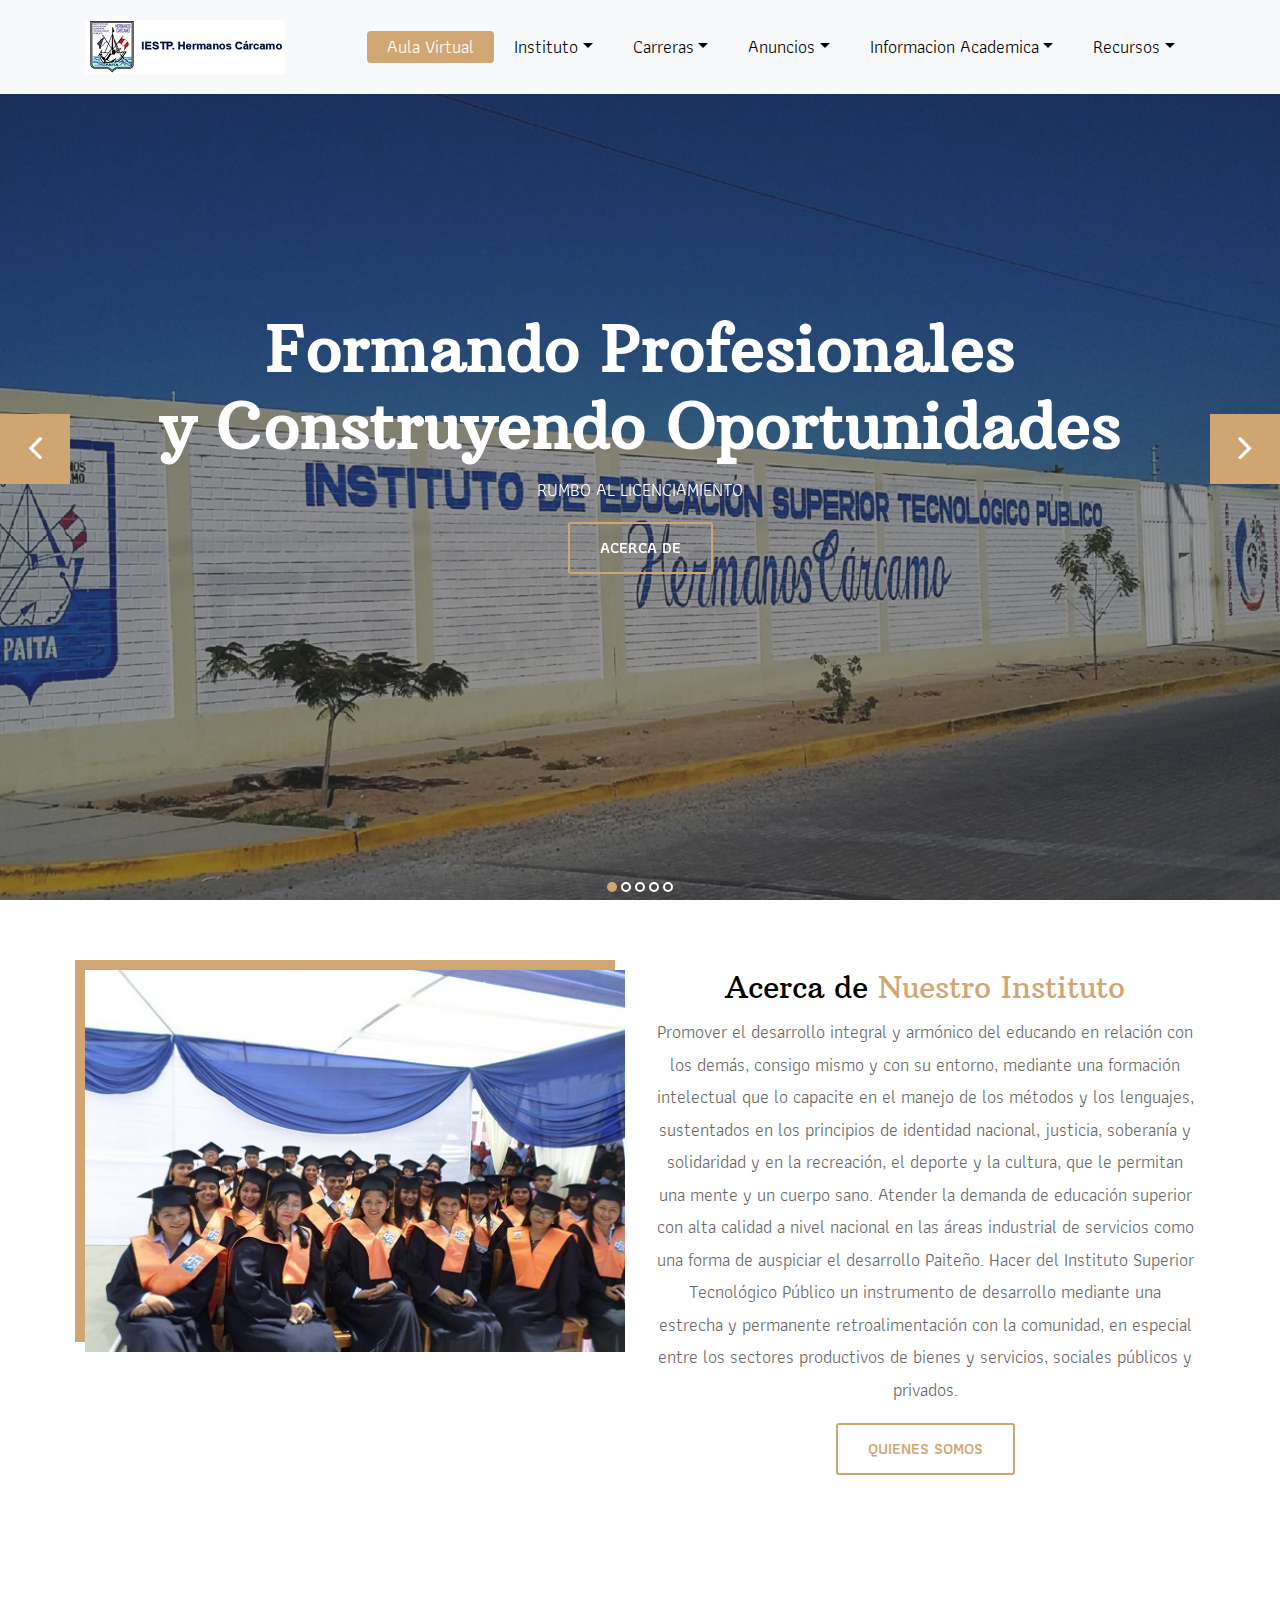
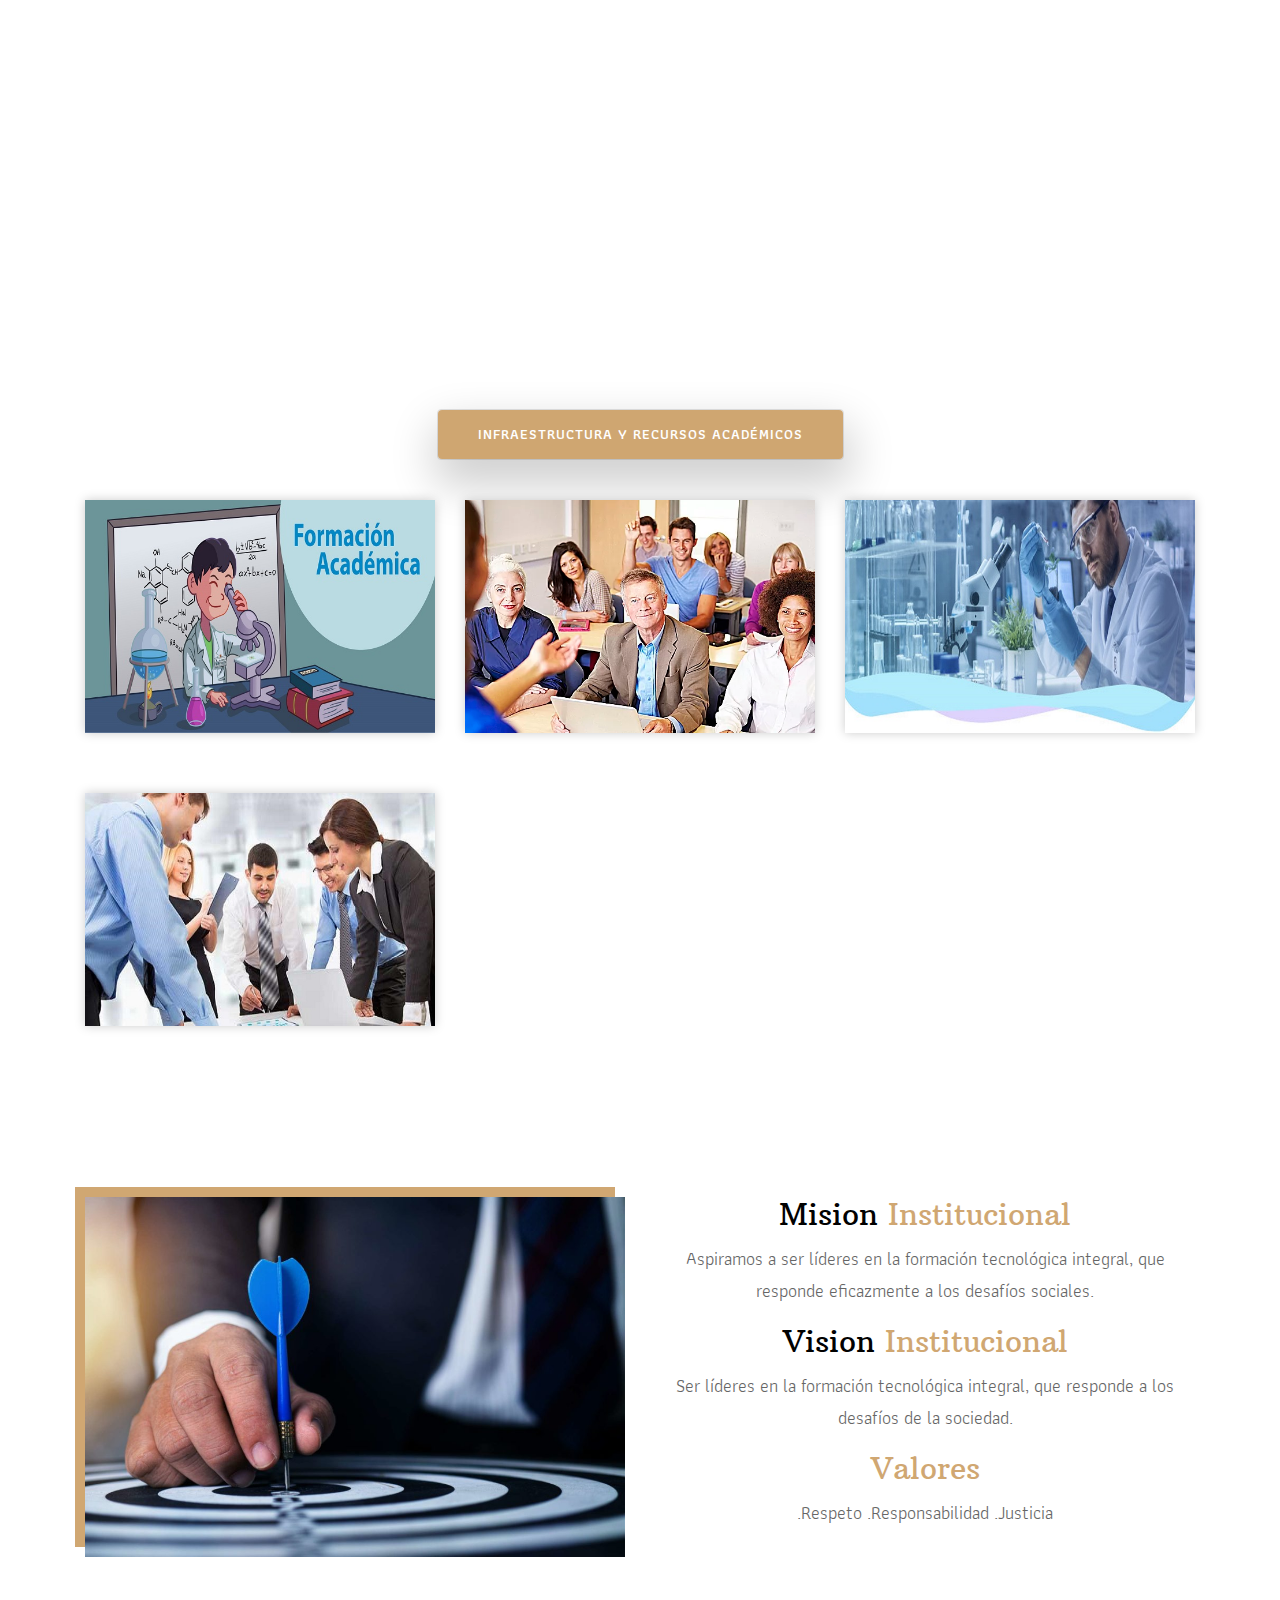
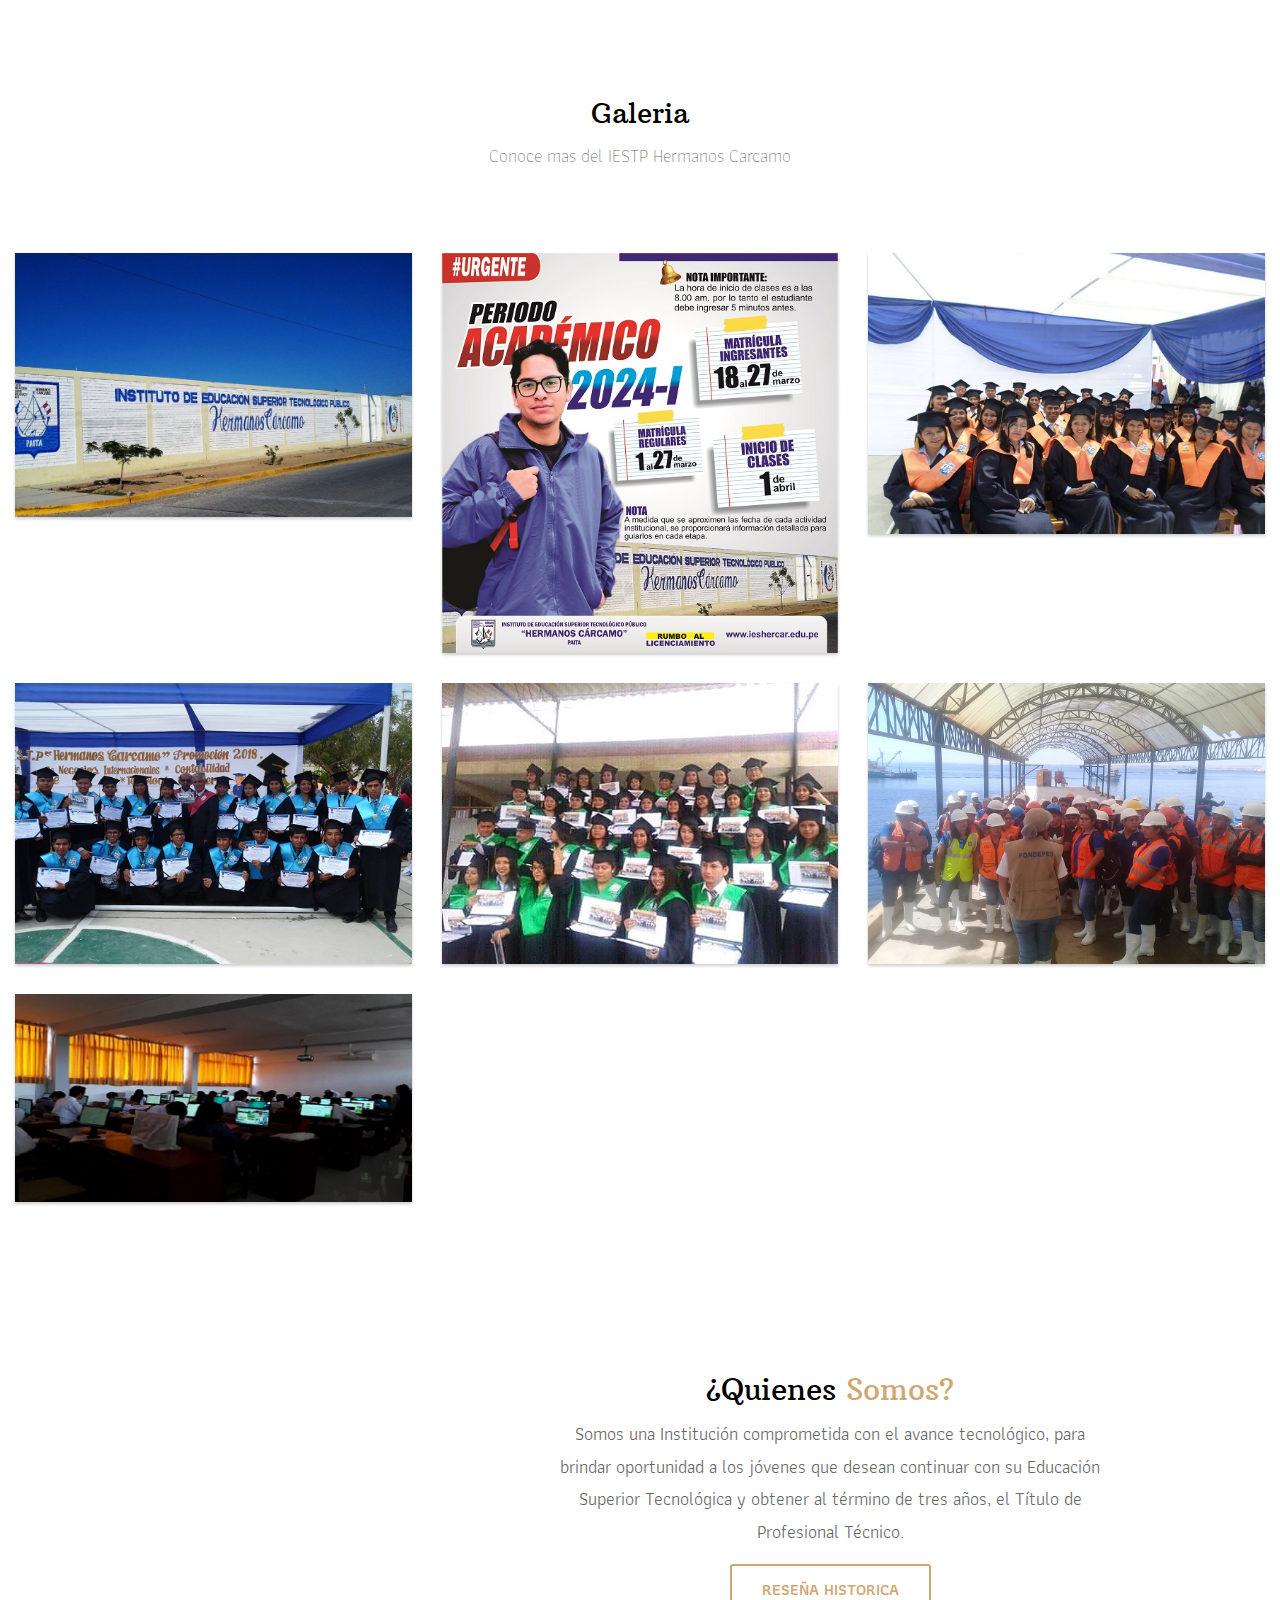
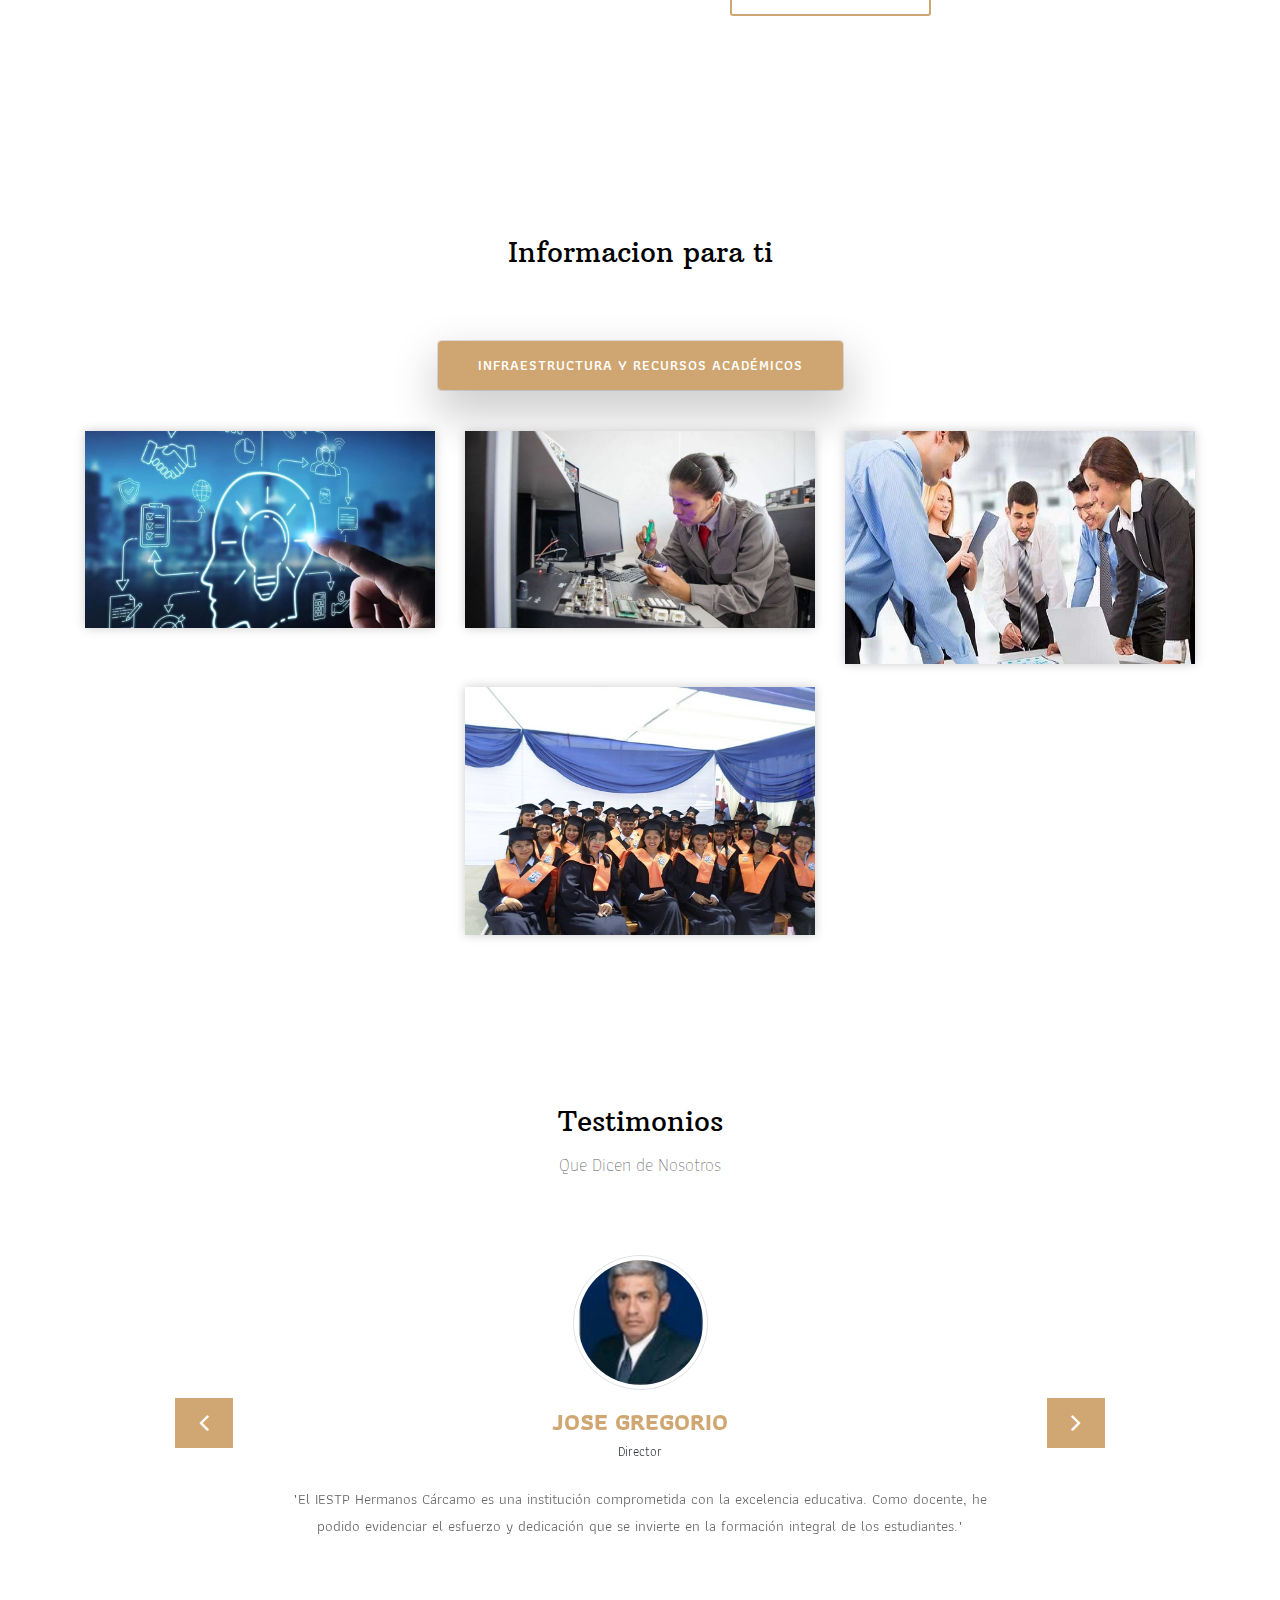
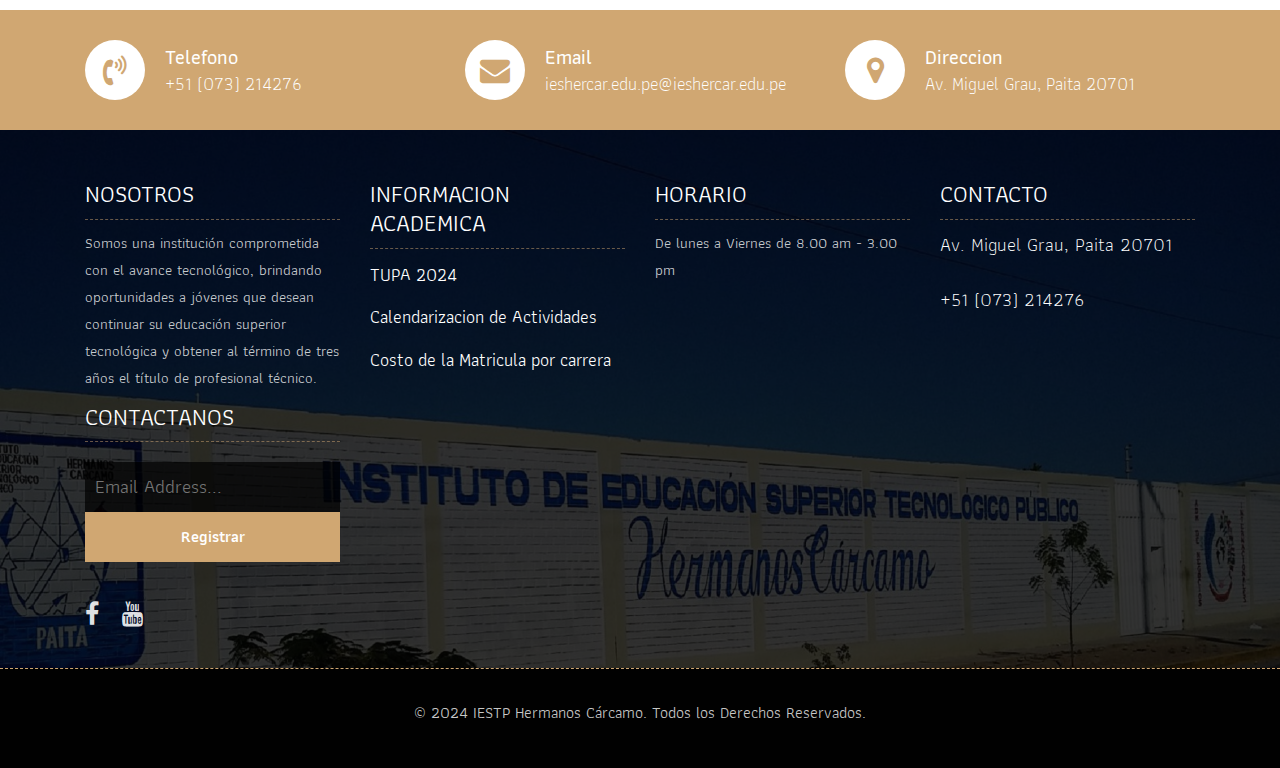
<file: index.html>
<!DOCTYPE html>
<html lang="en"><!-- Basic -->
<head>
	<meta charset="utf-8">
    <meta http-equiv="X-UA-Compatible" content="IE=edge">   
   
    <!-- Mobile Metas -->
    <meta name="viewport" content="width=device-width, initial-scale=1">
 
     <!-- Site Metas -->
    <title>IESTP "Hermanos Carcamo" | Formando Profesionales y Construyendo Oportunidades</title>  
    <meta name="keywords" content="">
    <meta name="description" content="">
    <meta name="author" content="">

    <!-- Site Icons -->
    <link rel="shortcut icon" href="images/Logo.ico" type="image/x-icon">
    <link rel="apple-touch-icon" href="images/apple-touch-icon.png">

    <!-- Bootstrap CSS -->
    <link rel="stylesheet" href="css/bootstrap.min.css">    
	<!-- Site CSS -->
    <link rel="stylesheet" href="css/style.css">    
    <!-- Responsive CSS -->
    <link rel="stylesheet" href="css/responsive.css">
    <!-- Custom CSS -->
    <link rel="stylesheet" href="css/custom.css">

    <!--[if lt IE 9]>
      <script src="https://oss.maxcdn.com/libs/html5shiv/3.7.0/html5shiv.js"></script>
      <script src="https://oss.maxcdn.com/libs/respond.js/1.4.2/respond.min.js"></script>
    <![endif]-->

</head>

<body>
	<!-- Start header -->
	<header class="top-navbar">
		<nav class="navbar navbar-expand-lg navbar-light bg-light">
			<div class="container">
				<a class="navbar-brand" href="index.html">
					<img src="images/logo.jpg" alt="" />
				</a>
				<button class="navbar-toggler" type="button" data-toggle="collapse" data-target="#navbars-rs-food" aria-controls="navbars-rs-food" aria-expanded="false" aria-label="Toggle navigation">
				  <span class="navbar-toggler-icon"></span>
				</button>
				<div class="collapse navbar-collapse" id="navbars-rs-food">
					<ul class="navbar-nav ml-auto">
						<li class="nav-item active"><a class="nav-link" href="https://ieshercar.edu.pe/moodle30/login/index.php">Aula Virtual</a></li>
						<li class="nav-item dropdown">
							<a class="nav-link dropdown-toggle" href="#" id="dropdown-a" data-toggle="dropdown">Instituto</a>
							<div class="dropdown-menu" aria-labelledby="dropdown-a">
								<a class="dropdown-item" href="quienessomos.html">Quienes Somos</a>
								<a class="dropdown-item" href="historia.html">Reseña Historica</a>
								<a class="dropdown-item" href="objetivos.html">Nuestros Objetivos</a>
							</div>
						</li>
						<li class="nav-item dropdown">
							<a class="nav-link dropdown-toggle" href="#" id="dropdown-a" data-toggle="dropdown">Carreras</a>
							<div class="dropdown-menu" aria-labelledby="dropdown-a">
								<a class="dropdown-item" href="admin.html">Administracion de Negocios Internacionales</a>
								<a class="dropdown-item" href="apsti.html">Arquitectura de Plataformas y servicios de Tecnologias de la Información</a>
								<a class="dropdown-item" href="conta.html">Contabilidad</a>
								<a class="dropdown-item" href="pesqueria.html">Tecnologia Pesquera</a>
							</div>
						</li>
						<li class="nav-item dropdown">
							<a class="nav-link dropdown-toggle" href="#" id="dropdown-a" data-toggle="dropdown">Anuncios</a>
							<div class="dropdown-menu" aria-labelledby="dropdown-a">
								<a class="dropdown-item" href="manuales.html">Manuales</a>
								<a class="dropdown-item" href="bienestar.html">Bienestar y Empleabilidad</a>
							    <a class="nav-link dropdown-toggle" href="#" id="dropdown-a" data-toggle="dropdown">Comunicados</a>
                                <div class="dropdown-menu" aria-labelledby="dropdown-a">
									<a class="dropdown-item" href="https://drive.google.com/file/d/1YlyLGKdeAuUe91BSCErnFAgVL5HPO5XX/view">Comunicado de EFSRT 2020</a>
									<a class="dropdown-item" href="https://ieshercar-my.sharepoint.com/personal/jhernandez_ieshercar_edu_pe/_layouts/15/onedrive.aspx?id=%2Fpersonal%2Fjhernandez%5Fieshercar%5Fedu%5Fpe%2FDocuments%2FINFORME%20VIRTUAL%20N%C2%B0%20004%20%2D2020%20%2D%20Proc%2EEval%20Resultado%20Curricular%5B5368%5D%2Epdf&parent=%2Fpersonal%2Fjhernandez%5Fieshercar%5Fedu%5Fpe%2FDocuments&ga=1">Informe Virtual N°005-2020</a>
									<a class="dropdown-item" href="https://drive.google.com/file/d/1YUylzjQxAPtExJySYvuGpmnUHHqzdYaA/view">Requisitos Tramite Certificado de Estudios</a>
									<a class="dropdown-item" href="https://drive.google.com/file/d/1EqG5DX1ANlIgddxy-hJpEIJJasDGtTLS/view">Requisitos Tramite Examen de Suficiencia Profesional o Trabajo de Aplicacion</a>
									<a class="dropdown-item" href="https://drive.google.com/file/d/1Fe8Q0Bm7AEKmhDnE6_ef_-VtNsmKpy0g/view">Requisitos Tramite Titulo Porfesional Tecnico</a>
									<a class="dropdown-item" href="https://drive.google.com/file/d/16nkIjWILHM6EWUfVxJ7EJjc3JT-t10Iz/view">ANI Matricula por Unidad Didactica o Global 2022-I</a>
									<a class="dropdown-item" href="https://drive.google.com/file/d/17nYVr8YG_V2cEFlDYQ-AoKjjdbIW9tga/view">APSTI Matricula por Unidad Didactica o Global 2022-I</a>
									<a class="dropdown-item" href="https://drive.google.com/file/d/1_s4jfpBg5gEdlfEdI99JGiDoLSHrqGMk/view">CONTA Matricula por Unidad Didactica o Global 2022-I</a>
									<a class="dropdown-item" href="https://drive.google.com/file/d/1KbGXKIL-Uq81Miv6b1uYxtuHno8bR8uG/view">TE.PE. Matricula por Unidad Didactica o Global 2022-I</a>
									<a class="dropdown-item" href="https://drive.google.com/file/d/1eEjvaX61PrajTnIELIFcPKhwlNHN1Wih/view">Resolucion Directoral 035 Comite Evaluac Puestos 2021</a>
									<a class="dropdown-item" href="https://ieshercar-my.sharepoint.com/personal/apsti_ieshercar_edu_pe/_layouts/15/onedrive.aspx?id=%2Fpersonal%2Fapsti%5Fieshercar%5Fedu%5Fpe%2FDocuments%2FRD%20N%C2%B0%20052%20%2D%2012%2E07%2D%202021%20CALENDARIZACI%C3%93N%20PERIODO%20DE%20ESTUDIOS%202021%2DII%5B3324%5D%2Epdf&parent=%2Fpersonal%2Fapsti%5Fieshercar%5Fedu%5Fpe%2FDocuments&ga=1">Resolucion Directorial 052-2021 Calendarizacion 2021-2</a>
									<a class="dropdown-item" href="https://ieshercar-my.sharepoint.com/personal/jhernandez_ieshercar_edu_pe/_layouts/15/onedrive.aspx?id=%2Fpersonal%2Fjhernandez%5Fieshercar%5Fedu%5Fpe%2FDocuments%2FDIRECTIVA%20003%202021%20Final%20para%20web%20SEGUNDO%20PERIODO%20DE%20ESTUDIOS%202021%2Epdf&parent=%2Fpersonal%2Fjhernandez%5Fieshercar%5Fedu%5Fpe%2FDocuments&ga=1">Directiva No. 003-2021</a>
									<a class="dropdown-item" href="https://drive.google.com/file/d/1iJXSWxquLTjEy3RZSwcFKlUvlJTPfGXd/view">REGLAMENTO DEL COMITE DE DEFENSA DEL ESTUDIANTE (CODE 2021)</a>
									<a class="dropdown-item" href="https://forms.office.com/pages/responsepage.aspx?id=seq9fFuPyEWiQ7FHvRu4h91r76l7opJMnXYgDyY8KbxUNlRSMjlMMkNBRExUNElLQ1NSMzBRUUcxUS4u">FORMULA DE QUEJA O DENUNCIA</a>
								</div>
							</div>
						</li>
						<li class="nav-item dropdown">
							<a class="nav-link dropdown-toggle" href="#" id="dropdown-a" data-toggle="dropdown">Informacion Academica</a>
							<div class="dropdown-menu" aria-labelledby="dropdown-a">
								<a class="dropdown-item" href="https://drive.google.com/file/d/1-N930HEyX8MYCedlopSWNblGPeqJC0mV/view">Calendarizacion de Actividades 2024</a>
							</div>
						</li>
						<li class="nav-item dropdown">
							<a class="nav-link dropdown-toggle" href="#" id="dropdown-a" data-toggle="dropdown">Recursos</a>
							<div class="dropdown-menu" aria-labelledby="dropdown-a">
								<a class="dropdown-item" href="blog.html">Mesa de Partes Virtual</a>
								<a class="dropdown-item" href="https://iestphercar.bibliotecalatina.com/login">Biblioteca Virtual</a>
								<a class="dropdown-item" href="contact.html">Contacto</a>
							</div>
						</li>
					</ul>
				</div>
			</div>
		</nav>
	</header>
	<!-- End header -->
	
	<!-- Start slides -->
	<div id="slides" class="cover-slides">
		<ul class="slides-container">
			<li class="text-center">
				<img src="images/ieshercar.jpg" alt="">
				<div class="container">
					<div class="row">
						<div class="col-md-12">
							<h1 class="m-b-20"><strong>Formando Profesionales <br> y Construyendo Oportunidades</strong></h1>
							<p class="m-b-40">RUMBO AL LICENCIAMIENTO</p>
							<p><a class="btn btn-lg btn-circle btn-outline-new-white" href="quienessomos.html">ACERCA DE</a></p>
						</div>
					</div>
				</div>
			</li>
			<li class="text-center">
				<img src="images/Contabilidad.jpg" alt="">
				<div class="container">
					<div class="row">
						<div class="col-md-12">
							<h1 class="m-b-20"><strong>Contabilidad</strong></h1>
							<p class="m-b-40">Registro, análisis y gestión financiera para empresas y entidades económicas.</p>
							<p><a class="btn btn-lg btn-circle btn-outline-new-white" href="conta.html">ACERCA DE</a></p>
						</div>
					</div>
				</div>
			</li>
			<li class="text-center">
				<img src="images/Admin.jpg" alt="">
				<div class="container">
					<div class="row">
						<div class="col-md-12">
							<h1 class="m-b-20"><strong>Administracion de <br> Negocios Internacionales</strong></h1>
							<p class="m-b-40">Estudia estrategias comerciales globales para empresas en un entorno internacional competitivo.</p>
							<p><a class="btn btn-lg btn-circle btn-outline-new-white" href="admin.html">ACERCA DE</a></p>
						</div>
					</div>
				</div>
			</li>
			<li class="text-center">
				<img src="images/Pesqueria.jpg" alt="">
				<div class="container">
					<div class="row">
						<div class="col-md-12">
							<h1 class="m-b-20"><strong>Tecnologia Pesquera</strong></h1>
							<p class="m-b-40">Planifica, organiza, ejecuta, evalúa e innova las actividades de la producción acuícola</p>
							<p><a class="btn btn-lg btn-circle btn-outline-new-white" href="pesqueria.html">ACERCA DE</a></p>
						</div>
					</div>
				</div>
			</li>
			<li class="text-center">
				<img src="images/APSTI.jpg" alt="">
				<div class="container">
					<div class="row">
						<div class="col-md-12">
							<h1 class="m-b-20"><strong>Arquitectura de <br> Plataformas y Servicios de la T.I</strong></h1>
							<p class="m-b-40">Diseña sistemas informáticos innovadores para optimizar servicios y plataformas tecnológicas modernas.</p>
							<p><a class="btn btn-lg btn-circle btn-outline-new-white" href="apsti.html">ACERCA DE</a></p>
						</div>
					</div>
				</div>
			</li>
		</ul>
		<div class="slides-navigation">
			<a href="#" class="next"><i class="fa fa-angle-right" aria-hidden="true"></i></a>
			<a href="#" class="prev"><i class="fa fa-angle-left" aria-hidden="true"></i></a>
		</div>
	</div>
	<!-- End slides -->
	
	<!-- Start About -->
	<div class="about-section-box">
		<div class="container">
			<div class="row">
				<div class="col-lg-6 col-md-6 col-sm-12">
					<img src="images/acercadelinstituto.jpg" alt="" class="img-fluid">
				</div>
				<div class="col-lg-6 col-md-6 col-sm-12 text-center">
					<div class="inner-column">
						<h1>Acerca de <span>Nuestro Instituto</span></h1>
						<p>Promover el desarrollo integral y armónico del educando en relación con los demás, consigo mismo y con su entorno, mediante una formación intelectual que lo capacite en el manejo de los métodos y los lenguajes, sustentados en los principios de identidad nacional, justicia, soberanía y solidaridad y en la recreación, el deporte y la cultura, que le permitan una mente y un cuerpo sano. Atender la demanda de educación superior con alta calidad a nivel nacional en las áreas industrial de servicios como una forma de auspiciar el desarrollo Paiteño. Hacer del Instituto Superior Tecnológico Público un instrumento de desarrollo mediante una estrecha y permanente retroalimentación con la comunidad, en especial entre los sectores productivos de bienes y servicios, sociales públicos y privados. </p>
						<a class="btn btn-lg btn-circle btn-outline-new-white" href="quienessomos.html">Quienes Somos</a>
					</div>
				</div>
			</div>
		</div>
	</div>
	<!-- End About -->
	
	<!-- Start QT -->
	<div class="qt-box qt-background">
		<div class="container">
			<div class="row">
				<div class="col-md-8 ml-auto mr-auto text-left">
					<p class="lead ">
						" El objetivo de la educacion es la virtud y el deseo de convertirse en un buen ciudadano. "
					</p>
					<span class="lead">Platon</span>
				</div>
			</div>
		</div>
	</div>
	<!-- End QT -->
	
	<!-- Start Menu -->
	<div class="menu-box">
		<div class="container">
			<div class="row">
				<div class="col-lg-12">
					<!-- <div class="heading-title text-center">
						<h2>Informacion del Instituto</h2>
					</div> -->
				</div>
			</div>
			<div class="row">
				<div class="col-lg-12">
					<div class="special-menu text-center">
						<div class="button-group filter-button-group">
							<button class="active" data-filter="*">Infraestructura y Recursos Académicos</button>
						</div>
					</div>
				</div>
			</div>
				
			<div class="row special-list">
				
				<div class="col-lg-4 col-md-6 special-grid drinks">
					<div class="gallery-single fix">
						<img src="images/boceto formaciones academica.jpg" class="img-fluid" alt="Image">
						<div class="why-text">
							<h4>Formacion</h4>
							<p>Los egresados pueden ingresar a sectores específicos sin requerir mucho entrenamiento.</p>
						</div>
					</div>
				</div>
				
				<div class="col-lg-4 col-md-6 special-grid drinks">
					<div class="gallery-single fix">
						<img src="images/planadocente.webp" class="img-fluid" alt="Image">
						<div class="why-text">
							<h4>Plana Docente</h4>
							<p>Docentes especializados con experiencia empresarial y calificados para la enseñanza a nuestros Estudiantes</p>
						</div>
					</div>
				</div>
				
				<div class="col-lg-4 col-md-6 special-grid lunch">
					<div class="gallery-single fix">
						<img src="images/Tipos-de-Laboratorios.jpg" class="img-fluid" alt="Image">
						<div class="why-text">
							<h4>Laboratorios</h4>
							<p>Contamos con un centro de cómputo moderno con acceso a internet para apoyar las actividades académicas.</p>
						</div>
					</div>
				</div>
				
				<div class="col-lg-4 col-md-6 special-grid lunch">
					<div class="gallery-single fix">
						<img src="images/empresarios.jpg" class="img-fluid" alt="Image">
						<div class="why-text">
							<h4>Plana Jerarquica y Administrativa</h4>
							<p>Excelente perfil profesional, con estudios en segunda especialización y maestrías.</p>
						</div>
					</div>
				</div>
			</div>
		</div>
	</div>
	<!-- End Menu -->

	<!-- Start About -->
	<div class="about-section-box">
		<div class="container">
			<div class="row">
				<div class="col-lg-6 col-md-6 col-sm-12">
					<img src="images/mision.jpg" alt="" class="img-fluid">
				</div>
				<div class="col-lg-6 col-md-6 col-sm-12 text-center">
					<div class="inner-column">
						<h1>Mision <span>Institucional</span></h1>
						<p>Aspiramos a ser líderes en la formación tecnológica integral, que responde eficazmente a los desafíos sociales. </p>
						<h1>Vision <span>Institucional</span></h1>
						<p>Ser líderes en la formación tecnológica integral, que responde a los desafíos de la sociedad. </p>
						<h1><span>Valores</span></h1>
						<p>.Respeto
						   .Responsabilidad
						   .Justicia </p>
					</div>
				</div>
			</div>
		</div>
	</div>
	<!-- End About -->
	
	<!-- Start Gallery -->
	<div class="gallery-box">
		<div class="container-fluid">
			<div class="row">
				<div class="col-lg-12">
					<div class="heading-title text-center">
						<h2>Galeria</h2>
						<p>Conoce mas del IESTP Hermanos Carcamo</p>
					</div>
				</div>
			</div>
			<div class="tz-gallery">
				<div class="row">
					<div class="col-sm-12 col-md-4 col-lg-4">
						<a class="lightbox" href="images/ieshercar.jpg">
							<img class="img-fluid" src="images/ieshercar.jpg" alt="Gallery Images">
						</a>
					</div>
					<div class="col-sm-12 col-md-4 col-lg-4">
						<a class="lightbox" href="images/Matricula.jpeg">
							<img class="img-fluid" src="images/Matricula.jpeg" alt="Gallery Images">
						</a>
					</div>
					<div class="col-sm-6 col-md-4 col-lg-4">
						<a class="lightbox" href="images/acercadelinstituto.jpg">
							<img class="img-fluid" src="images/acercadelinstituto.jpg" alt="Gallery Images">
						</a>
					</div>
					<div class="col-sm-6 col-md-4 col-lg-4">
						<a class="lightbox" href="images/acercadelinstituto2.jpg">
							<img class="img-fluid" src="images/acercadelinstituto2.jpg" alt="Gallery Images">
						</a>
					</div>
					<div class="col-sm-12 col-md-4 col-lg-4">
						<a class="lightbox" href="images/contabilidad2.jpg">
							<img class="img-fluid" src="images/contabilidad2.jpg" alt="Gallery Images">
						</a>
					</div>
					<div class="col-sm-6 col-md-4 col-lg-4">
						<a class="lightbox" href="images/Tecnologia_Pesquera.png">
							<img class="img-fluid" src="images/Tecnologia_Pesquera.png" alt="Gallery Images">
						</a>
					</div> 
					<div class="col-sm-6 col-md-4 col-lg-4">
						<a class="lightbox" href="images/Laboratorio.jpg">
							<img class="img-fluid" src="images/Laboratorio.jpg" alt="Gallery Images">
						</a>
					</div>
				</div>
			</div>
		</div>
	</div>
	<!-- End Gallery -->

	<!-- Start About -->
	<div class="about-section-box">
		<div class="container">
			<div class="row">
				<div class="col-lg-5 col-md-12">
					<div class="about-img rs-image-effect-shine">
						<iframe width="100%" height="315" src="https://www.youtube.com/embed/JubFXFszMm0" frameborder="0" allow="accelerometer; autoplay; encrypted-media; gyroscope; picture-in-picture" allowfullscreen></iframe>
					</div>
				</div>
				<div class="col-lg-6 col-md-6 col-sm-12 text-center">
					<div class="inner-column">
						<h1>¿Quienes <span>Somos?</span></h1>
						<p>Somos una Institución comprometida con el avance tecnológico, para brindar oportunidad a los jóvenes que desean continuar con su Educación Superior Tecnológica y obtener al término de tres años, el Título de Profesional Técnico. </p>
						<a class="btn btn-lg btn-circle btn-outline-new-white" href="historia.html">Reseña Historica</a>
					</div>
				</div>
			</div>
		</div>
	</div>
	<!-- End About -->

	<!-- Start Menu -->
	<div class="menu-box">
		<div class="container">
			<div class="row">
				<div class="col-lg-12">
					<div class="heading-title text-center">
						<h2>Informacion para ti</h2>
					</div>
				</div>
			</div>
			<div class="row">
				<div class="col-lg-12">
					<div class="special-menu text-center">
						<div class="button-group filter-button-group">
							<button class="active" data-filter="*">Infraestructura y Recursos Académicos</button>
						</div>
					</div>
				</div>
			</div>
				
			<div class="row special-list">
				
				<div class="col-lg-4 col-md-6 special-grid drinks">
					<div class="gallery-single fix">
						<img src="images/experiencia 2.webp" class="img-fluid" alt="Image">
						<div class="why-text">
							<h4>Años de experiencia</h4>
							<p>El IESTP Hermanos Carcamo cuenta con 36 años de experiencia academica , con un grado de calidad en su trayectoria institucional.</p>
						</div>
					</div>
				</div>
				
				<div class="col-lg-4 col-md-6 special-grid drinks">
					<div class="gallery-single fix">
						<img src="images/Mujeres-carreras-tecnicas.jpg" class="img-fluid" alt="Image">
						<div class="why-text">
							<h4>Carreras Tecnicas</h4>
							<p>El IESTP Hermanos Carcamo cuenta con 4 carreras tecnicas que son el eje del cambio hacia el exito.</p>
						</div>
					</div>
				</div>
				
				<div class="col-lg-4 col-md-6 special-grid lunch">
					<div class="gallery-single fix">
						<img src="images/empresarios.jpg" class="img-fluid" alt="Image">
						<div class="why-text">
							<h4>Docentes</h4>
							<p>Contamos con una Plana Jerarquica de 43 Docentes especialidados en las carreras tecnicas , con un grado de excelencia profesional.</p>
						</div>
					</div>
				</div>
				
				<div class="col-lg-4 col-md-6 special-grid lunch">
					<div class="gallery-single fix">
						<img src="images/acercadelinstituto.jpg" class="img-fluid" alt="Image">
						<div class="why-text">
							<h4>Alumnos Egresados</h4>
							<p>Formamos profesionales técnicos de calidad y competitividad con habilidades y contamos con 3071 alumnos egresados.</p>
						</div>
					</div>
				</div>
			</div>
		</div>
	</div>
	
	<!-- Start Customer Reviews -->
	<div class="customer-reviews-box">
		<div class="container">
			<div class="row">
				<div class="col-lg-12">
					<div class="heading-title text-center">
						<h2>Testimonios</h2>
						<p>Que Dicen de Nosotros</p>
					</div>
				</div>
			</div>
			<div class="row">
				<div class="col-md-8 mr-auto ml-auto text-center">
					<div id="reviews" class="carousel slide" data-ride="carousel">
						<div class="carousel-inner mt-4">
							<div class="carousel-item text-center active">
								<div class="img-box p-1 border rounded-circle m-auto">
									<img class="d-block w-100 rounded-circle" src="images/Jose-Gregorio.png" alt="">
								</div>
								<h5 class="mt-4 mb-0"><strong class="text-warning text-uppercase">Jose Gregorio</strong></h5>
								<h6 class="text-dark m-0">Director</h6>
								<p class="m-0 pt-3">"El IESTP Hermanos Cárcamo es una institución comprometida con la excelencia educativa. Como docente, he podido evidenciar el esfuerzo y dedicación que se invierte en la formación integral de los estudiantes."</p>
							</div>
							<div class="carousel-item text-center">
								<div class="img-box p-1 border rounded-circle m-auto">
									<img class="d-block w-100 rounded-circle" src="images/Jose-Hernandez.png" alt="">
								</div>
								<h5 class="mt-4 mb-0"><strong class="text-warning text-uppercase">Jose Hernandez</strong></h5>
								<h6 class="text-dark m-0">Docente</h6>
								<p class="m-0 pt-3">"Enseñar en el IESTP Hermanos Cárcamo es una experiencia verdaderamente enriquecedora. Aquí se fomenta una cultura de aprendizaje constante, donde los docentes tenemos el apoyo y los recursos necesarios para impulsar el crecimiento de nuestros alumnos."</p>
							</div>
							<div class="carousel-item text-center">
								<div class="img-box p-1 border rounded-circle m-auto">
									<img class="d-block w-100 rounded-circle" src="images/Francisco.png" alt="">
								</div>
								<h5 class="mt-4 mb-0"><strong class="text-warning text-uppercase">Francisco Zapata</strong></h5>
								<h6 class="text-dark m-0">Docente</h6>
								<p class="m-0 pt-3">"El IESTP Hermanos Cárcamo se destaca por su compromiso con la innovación y la adaptación a las necesidades del mercado laboral. Como docente, me llena de orgullo formar parte de una institución que prepara a sus estudiantes para tener un impacto positivo en sus futuras carreras."</p>
							</div>
						</div>
						<a class="carousel-control-prev" href="#reviews" role="button" data-slide="prev">
							<i class="fa fa-angle-left" aria-hidden="true"></i>
							<span class="sr-only">Previous</span>
						</a>
						<a class="carousel-control-next" href="#reviews" role="button" data-slide="next">
							<i class="fa fa-angle-right" aria-hidden="true"></i>
							<span class="sr-only">Next</span>
						</a>
                    </div>
				</div>
			</div>
		</div>
	</div>
	<!-- End Customer Reviews -->
	
	<!-- Start Contact info -->
	<div class="contact-imfo-box">
		<div class="container">
			<div class="row">
				<div class="col-md-4">
					<i class="fa fa-volume-control-phone"></i>
					<div class="overflow-hidden">
						<h4>Telefono</h4>
						<p class="lead">
							+51 (073) 214276
						</p>
					</div>
				</div>
				<div class="col-md-4">
					<i class="fa fa-envelope"></i>
					<div class="overflow-hidden">
						<h4>Email</h4>
						<p class="lead">
							ieshercar.edu.pe@ieshercar.edu.pe
						</p>
					</div>
				</div>
				<div class="col-md-4">
					<i class="fa fa-map-marker"></i>
					<div class="overflow-hidden">
						<h4>Direccion</h4>
						<p class="lead">
							Av. Miguel Grau, Paita 20701
						</p>
					</div>
				</div>
			</div>
		</div>
	</div>
	<!-- End Contact info -->
	
	<!-- Start Footer -->
	<footer class="footer-area bg-f">
		<div class="container">
			<div class="row">
				<div class="col-lg-3 col-md-6">
					<h3>Nosotros</h3>
					<p>Somos una institución comprometida con el avance tecnológico, brindando oportunidades a jóvenes que desean continuar su educación superior tecnológica y obtener al término de tres años el título de profesional técnico.</p>
				</div>
				<div class="col-lg-3 col-md-6">
					<h3>Informacion Academica</h3>
					<p><a href="https://drive.google.com/file/d/19MFm-z08t6mjA8v7qa-z5m8kmix8kDxp/view">TUPA 2024</a></p>
					<p><a href="https://drive.google.com/file/d/1-N930HEyX8MYCedlopSWNblGPeqJC0mV/view">Calendarizacion de Actividades</a></p>
					<p><a href="https://drive.google.com/file/d/1OQLdV2bb786aFSX7wbB2uC2477Sc9AO8/view">Costo de la Matricula por carrera</a></p>

				</div>
				<div class="col-lg-3 col-md-6">
					<h3>Horario</h3>
					<p><span class="text-color">De lunes a Viernes de 8.00 am - 3.00 pm </p>
				</div>
				<div class="col-lg-3 col-md-6">
					<h3>Contacto</h3>
					<p class="lead">Av. Miguel Grau, Paita 20701</p>
					<p class="lead">+51 (073) 214276</p>
				</div>
				<div class="col-lg-3 col-md-6">
					<h3>Contactanos</h3>
					<div class="subscribe_form">
						<form class="subscribe_form">
							<input name="EMAIL" id="subs-email" class="form_input" placeholder="Email Address..." type="email">
							<button type="submit" class="submit">Registrar</button>
							<div class="clearfix"></div>
						</form>
					</div>
					<ul class="list-inline f-social">
						<li class="list-inline-item"><a href="https://www.facebook.com/instituto.hermanoscarcamo"><i class="fa fa-facebook" aria-hidden="true"></i></a></li>
						<li class="list-inline-item"><a href="https://www.youtube.com/@ieshercar"><i class="fa fa-youtube" aria-hidden="true"></i></a></li>
					</ul>
				</div>
			</div>
		</div>
		
		<div class="copyright">
			<div class="container">
				<div class="row">
					<div class="col-lg-12">
						<p class="company-name">© 2024 IESTP Hermanos Cárcamo. Todos los Derechos Reservados.</p>
					</div>
				</div>
			</div>
		</div>
		
	</footer>
	<!-- End Footer -->
	
	<a href="#" id="back-to-top" title="Back to top" style="display: none;">&uarr;</a>

	<!-- ALL JS FILES -->
	<script src="js/jquery-3.2.1.min.js"></script>
	<script src="js/popper.min.js"></script>
	<script src="js/bootstrap.min.js"></script>
    <!-- ALL PLUGINS -->
	<script src="js/jquery.superslides.min.js"></script>
	<script src="js/images-loded.min.js"></script>
	<script src="js/isotope.min.js"></script>
	<script src="js/baguetteBox.min.js"></script>
	<script src="js/form-validator.min.js"></script>
    <script src="js/contact-form-script.js"></script>
    <script src="js/custom.js"></script>
</body>
</html>
</file>
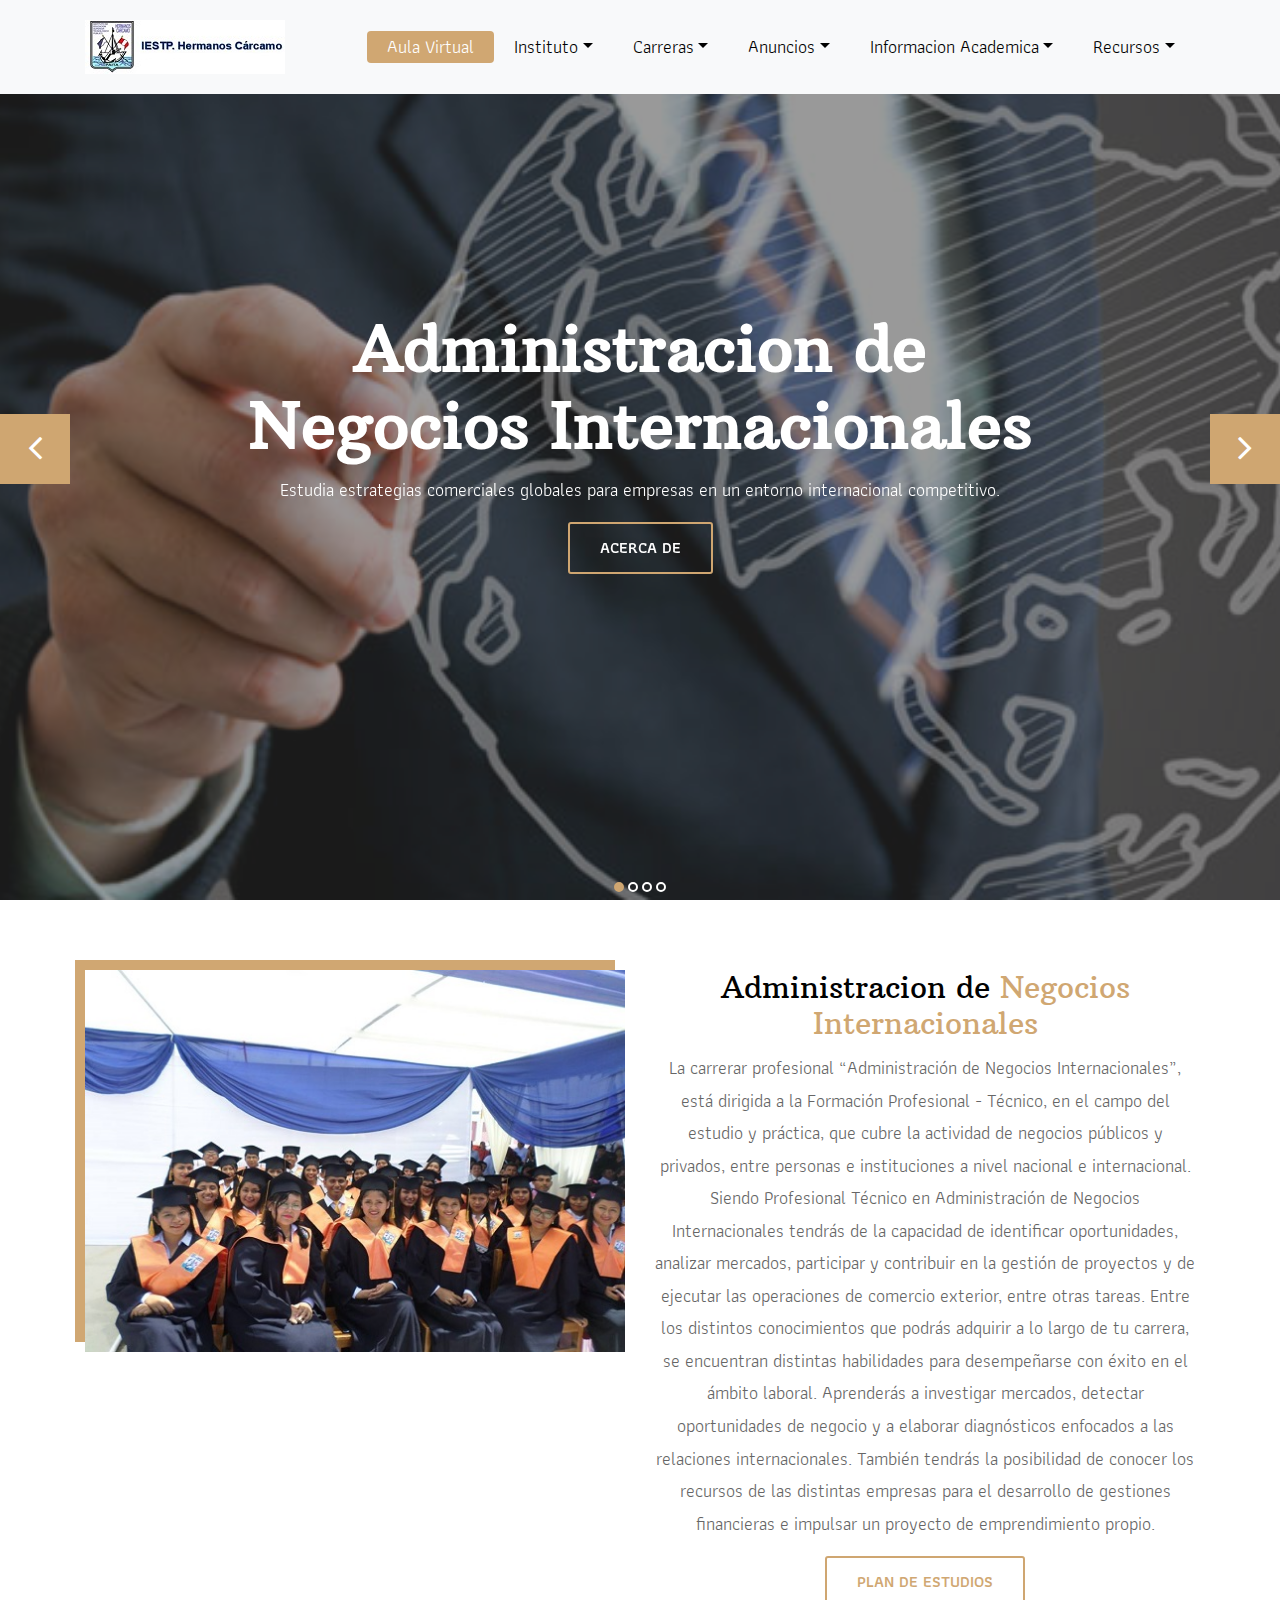
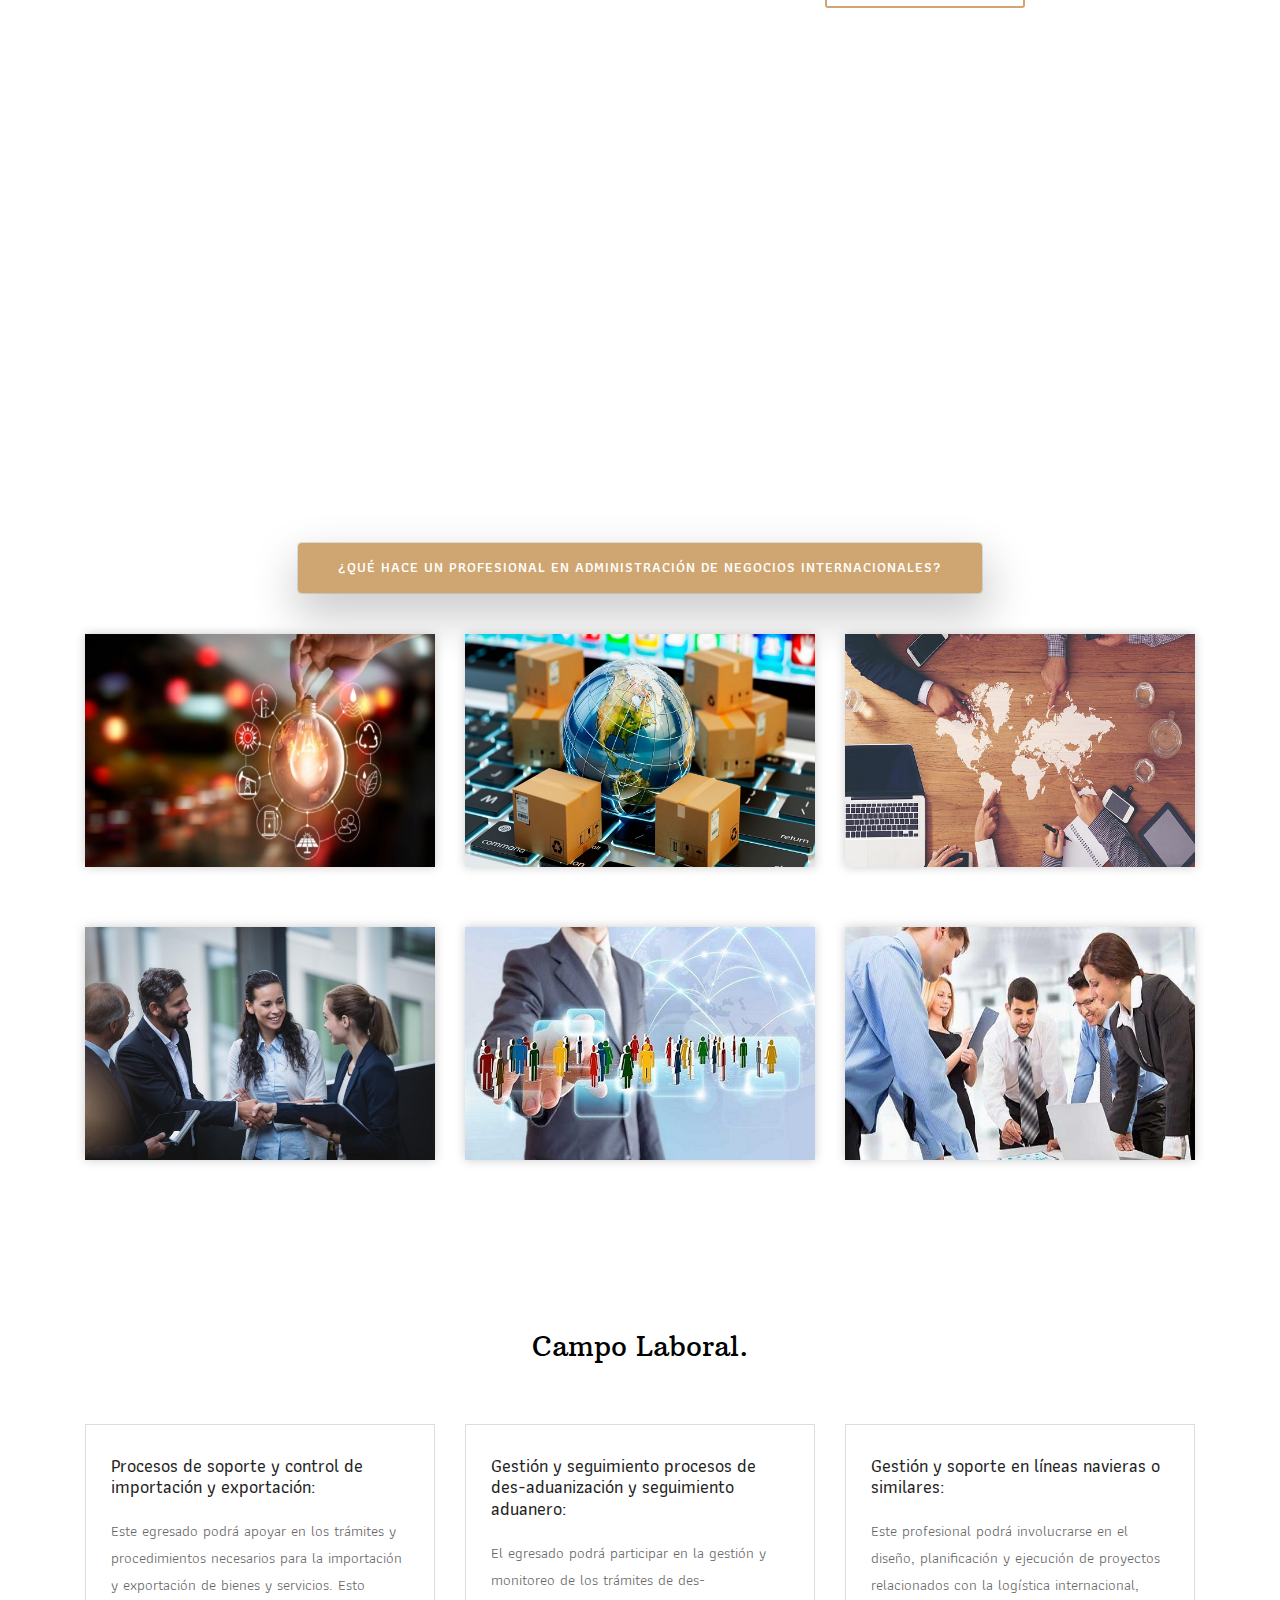
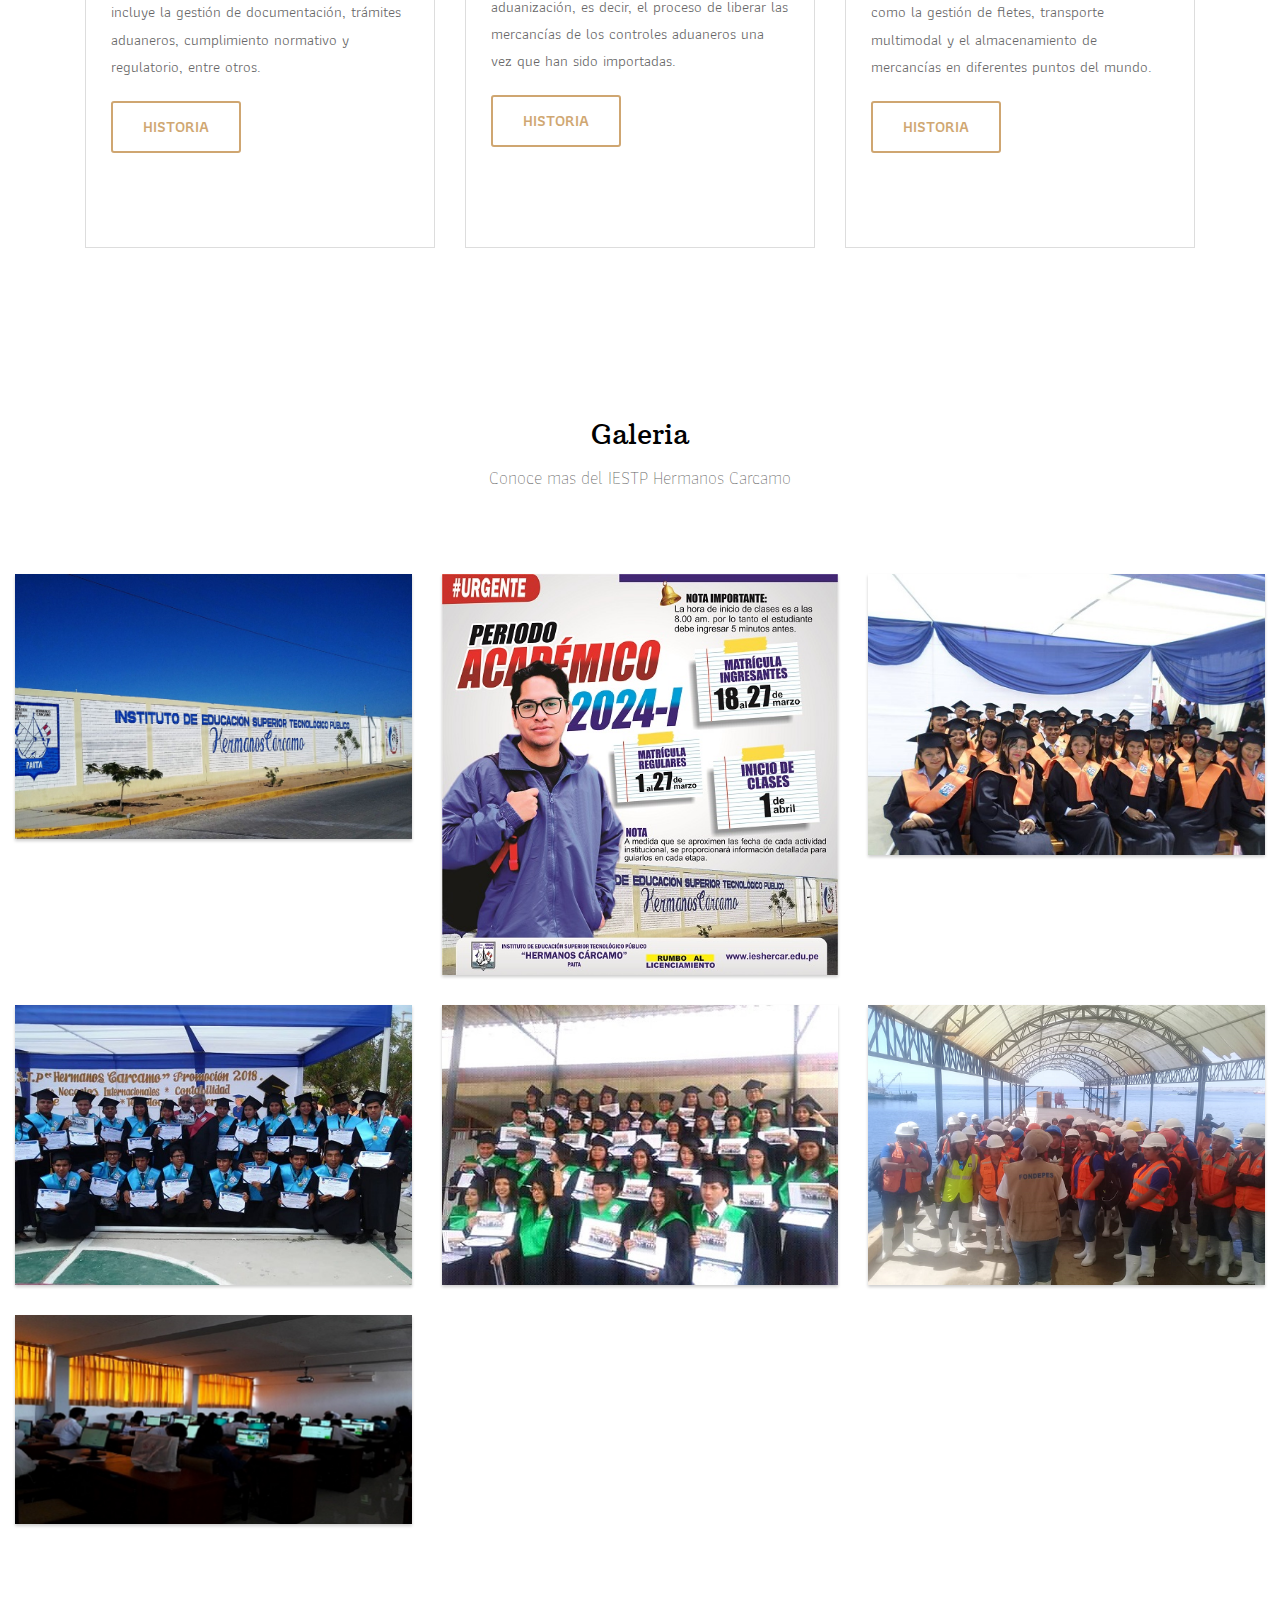
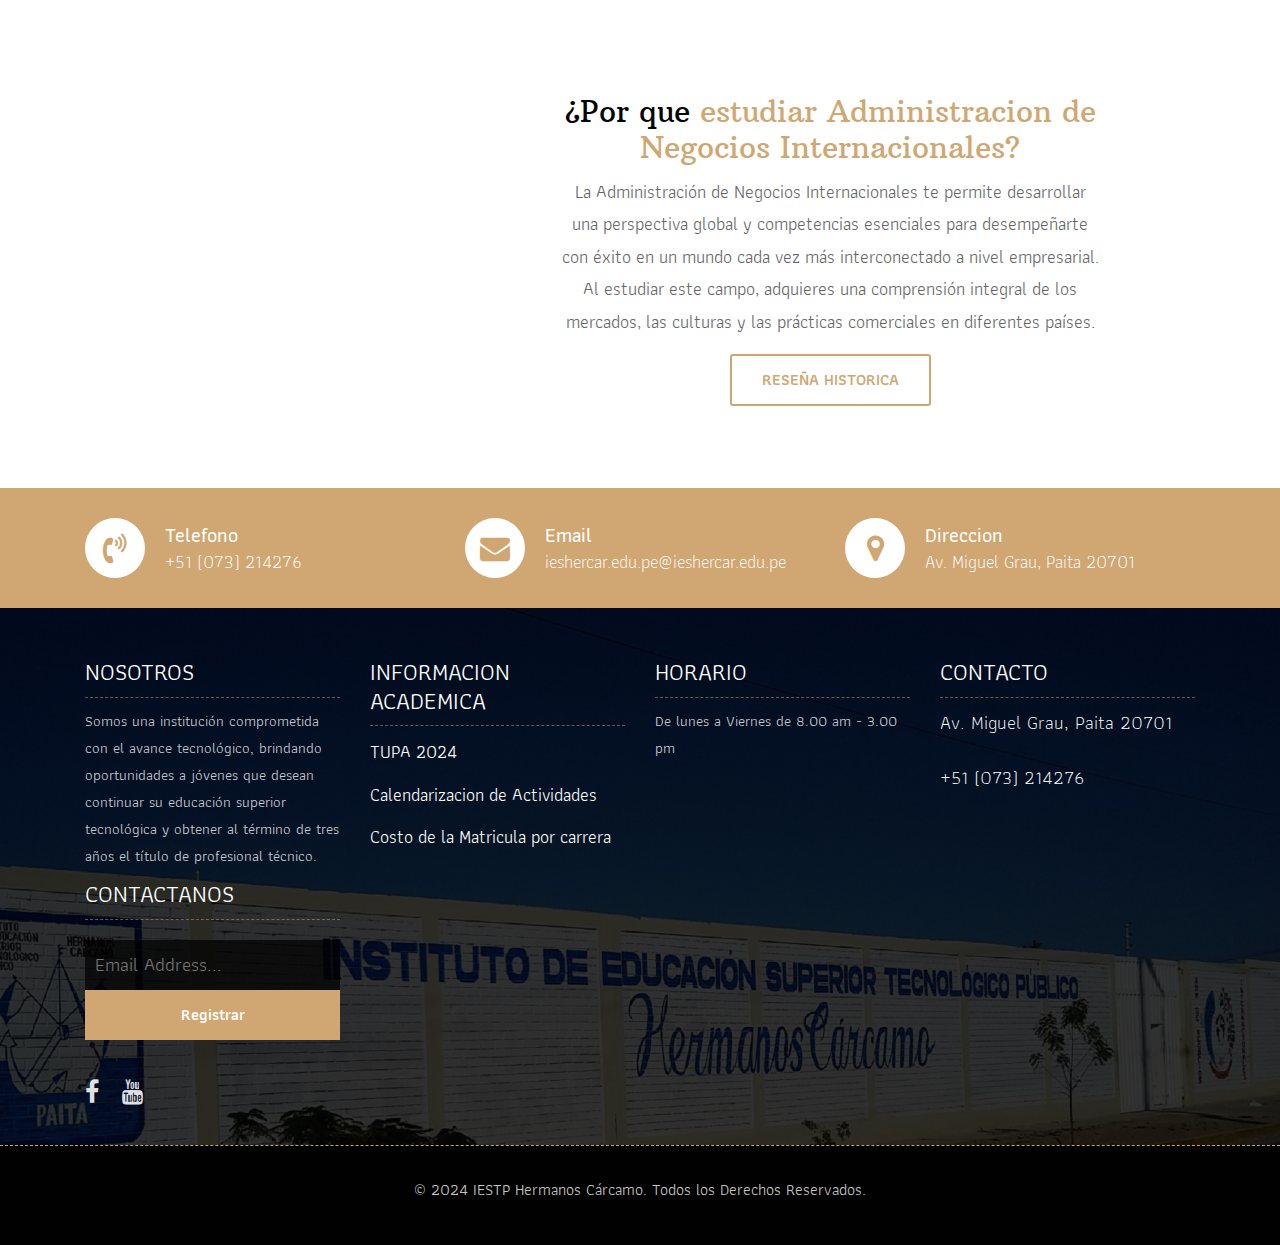
<file: admin.html>
<!DOCTYPE html>
<html lang="en"><!-- Basic -->
<head>
	<meta charset="utf-8">
    <meta http-equiv="X-UA-Compatible" content="IE=edge">   
   
    <!-- Mobile Metas -->
    <meta name="viewport" content="width=device-width, initial-scale=1">
 
     <!-- Site Metas -->
    <title>IESTP "Hermanos Carcamo" | Formando Profesionales y Construyendo Oportunidades</title>  
    <meta name="keywords" content="">
    <meta name="description" content="">
    <meta name="author" content="">

    <!-- Site Icons -->
    <link rel="shortcut icon" href="images/Logo.ico" type="image/x-icon">
    <link rel="apple-touch-icon" href="images/apple-touch-icon.png">

    <!-- Bootstrap CSS -->
    <link rel="stylesheet" href="css/bootstrap.min.css">    
	<!-- Site CSS -->
    <link rel="stylesheet" href="css/style.css">    
    <!-- Responsive CSS -->
    <link rel="stylesheet" href="css/responsive.css">
    <!-- Custom CSS -->
    <link rel="stylesheet" href="css/custom.css">

    <!--[if lt IE 9]>
      <script src="https://oss.maxcdn.com/libs/html5shiv/3.7.0/html5shiv.js"></script>
      <script src="https://oss.maxcdn.com/libs/respond.js/1.4.2/respond.min.js"></script>
    <![endif]-->

</head>

<body>
	<!-- Start header -->
	<header class="top-navbar">
		<nav class="navbar navbar-expand-lg navbar-light bg-light">
			<div class="container">
				<a class="navbar-brand" href="index.html">
					<img src="images/logo.jpg" alt="" />
				</a>
				<button class="navbar-toggler" type="button" data-toggle="collapse" data-target="#navbars-rs-food" aria-controls="navbars-rs-food" aria-expanded="false" aria-label="Toggle navigation">
				  <span class="navbar-toggler-icon"></span>
				</button>
				<div class="collapse navbar-collapse" id="navbars-rs-food">
					<ul class="navbar-nav ml-auto">
						<li class="nav-item active"><a class="nav-link" href="https://ieshercar.edu.pe/moodle30/login/index.php">Aula Virtual</a></li>
						<li class="nav-item dropdown">
							<a class="nav-link dropdown-toggle" href="#" id="dropdown-a" data-toggle="dropdown">Instituto</a>
							<div class="dropdown-menu" aria-labelledby="dropdown-a">
								<a class="dropdown-item" href="quienessomos.html">Quienes Somos</a>
								<a class="dropdown-item" href="historia.html">Reseña Historica</a>
								<a class="dropdown-item" href="objetivos.html">Nuestros Objetivos</a>
							</div>
						</li>
						<li class="nav-item dropdown">
							<a class="nav-link dropdown-toggle" href="#" id="dropdown-a" data-toggle="dropdown">Carreras</a>
							<div class="dropdown-menu" aria-labelledby="dropdown-a">
								<a class="dropdown-item" href="admin.html">Administracion de Negocios Internacionales</a>
								<a class="dropdown-item" href="apsti.html">Arquitectura de Plataformas y servicios de Tecnologias de la Información</a>
								<a class="dropdown-item" href="conta.html">Contabilidad</a>
								<a class="dropdown-item" href="pesqueria.html">Tecnologia Pesquera</a>
							</div>
						</li>
						<li class="nav-item dropdown">
							<a class="nav-link dropdown-toggle" href="#" id="dropdown-a" data-toggle="dropdown">Anuncios</a>
							<div class="dropdown-menu" aria-labelledby="dropdown-a">
								<a class="dropdown-item" href="manuales.html">Manuales</a>
								<a class="dropdown-item" href="bienestar.html">Bienestar y Empleabilidad</a>
							    <a class="nav-link dropdown-toggle" href="#" id="dropdown-a" data-toggle="dropdown">Comunicados</a>
                                <div class="dropdown-menu" aria-labelledby="dropdown-a">
									<a class="dropdown-item" href="https://drive.google.com/file/d/1YlyLGKdeAuUe91BSCErnFAgVL5HPO5XX/view">Comunicado de EFSRT 2020</a>
									<a class="dropdown-item" href="https://ieshercar-my.sharepoint.com/personal/jhernandez_ieshercar_edu_pe/_layouts/15/onedrive.aspx?id=%2Fpersonal%2Fjhernandez%5Fieshercar%5Fedu%5Fpe%2FDocuments%2FINFORME%20VIRTUAL%20N%C2%B0%20004%20%2D2020%20%2D%20Proc%2EEval%20Resultado%20Curricular%5B5368%5D%2Epdf&parent=%2Fpersonal%2Fjhernandez%5Fieshercar%5Fedu%5Fpe%2FDocuments&ga=1">Informe Virtual N°005-2020</a>
									<a class="dropdown-item" href="https://drive.google.com/file/d/1YUylzjQxAPtExJySYvuGpmnUHHqzdYaA/view">Requisitos Tramite Certificado de Estudios</a>
									<a class="dropdown-item" href="https://drive.google.com/file/d/1EqG5DX1ANlIgddxy-hJpEIJJasDGtTLS/view">Requisitos Tramite Examen de Suficiencia Profesional o Trabajo de Aplicacion</a>
									<a class="dropdown-item" href="https://drive.google.com/file/d/1Fe8Q0Bm7AEKmhDnE6_ef_-VtNsmKpy0g/view">Requisitos Tramite Titulo Porfesional Tecnico</a>
									<a class="dropdown-item" href="https://drive.google.com/file/d/16nkIjWILHM6EWUfVxJ7EJjc3JT-t10Iz/view">ANI Matricula por Unidad Didactica o Global 2022-I</a>
									<a class="dropdown-item" href="https://drive.google.com/file/d/17nYVr8YG_V2cEFlDYQ-AoKjjdbIW9tga/view">APSTI Matricula por Unidad Didactica o Global 2022-I</a>
									<a class="dropdown-item" href="https://drive.google.com/file/d/1_s4jfpBg5gEdlfEdI99JGiDoLSHrqGMk/view">CONTA Matricula por Unidad Didactica o Global 2022-I</a>
									<a class="dropdown-item" href="https://drive.google.com/file/d/1KbGXKIL-Uq81Miv6b1uYxtuHno8bR8uG/view">TE.PE. Matricula por Unidad Didactica o Global 2022-I</a>
									<a class="dropdown-item" href="https://drive.google.com/file/d/1eEjvaX61PrajTnIELIFcPKhwlNHN1Wih/view">Resolucion Directoral 035 Comite Evaluac Puestos 2021</a>
									<a class="dropdown-item" href="https://ieshercar-my.sharepoint.com/personal/apsti_ieshercar_edu_pe/_layouts/15/onedrive.aspx?id=%2Fpersonal%2Fapsti%5Fieshercar%5Fedu%5Fpe%2FDocuments%2FRD%20N%C2%B0%20052%20%2D%2012%2E07%2D%202021%20CALENDARIZACI%C3%93N%20PERIODO%20DE%20ESTUDIOS%202021%2DII%5B3324%5D%2Epdf&parent=%2Fpersonal%2Fapsti%5Fieshercar%5Fedu%5Fpe%2FDocuments&ga=1">Resolucion Directorial 052-2021 Calendarizacion 2021-2</a>
									<a class="dropdown-item" href="https://ieshercar-my.sharepoint.com/personal/jhernandez_ieshercar_edu_pe/_layouts/15/onedrive.aspx?id=%2Fpersonal%2Fjhernandez%5Fieshercar%5Fedu%5Fpe%2FDocuments%2FDIRECTIVA%20003%202021%20Final%20para%20web%20SEGUNDO%20PERIODO%20DE%20ESTUDIOS%202021%2Epdf&parent=%2Fpersonal%2Fjhernandez%5Fieshercar%5Fedu%5Fpe%2FDocuments&ga=1">Directiva No. 003-2021</a>
									<a class="dropdown-item" href="https://drive.google.com/file/d/1iJXSWxquLTjEy3RZSwcFKlUvlJTPfGXd/view">REGLAMENTO DEL COMITE DE DEFENSA DEL ESTUDIANTE (CODE 2021)</a>
									<a class="dropdown-item" href="https://forms.office.com/pages/responsepage.aspx?id=seq9fFuPyEWiQ7FHvRu4h91r76l7opJMnXYgDyY8KbxUNlRSMjlMMkNBRExUNElLQ1NSMzBRUUcxUS4u">FORMULA DE QUEJA O DENUNCIA</a>
								</div>
							</div>
						</li>
						<li class="nav-item dropdown">
							<a class="nav-link dropdown-toggle" href="#" id="dropdown-a" data-toggle="dropdown">Informacion Academica</a>
							<div class="dropdown-menu" aria-labelledby="dropdown-a">
								<a class="dropdown-item" href="https://drive.google.com/file/d/1-N930HEyX8MYCedlopSWNblGPeqJC0mV/view">Calendarizacion de Actividades 2024</a>
							</div>
						</li>
						<li class="nav-item dropdown">
							<a class="nav-link dropdown-toggle" href="#" id="dropdown-a" data-toggle="dropdown">Recursos</a>
							<div class="dropdown-menu" aria-labelledby="dropdown-a">
								<a class="dropdown-item" href="blog.html">Mesa de Partes Virtual</a>
								<a class="dropdown-item" href="https://iestphercar.bibliotecalatina.com/login">Biblioteca Virtual</a>
								<a class="dropdown-item" href="contact.html">Contacto</a>
							</div>
						</li>
					</ul>
				</div>
			</div>
		</nav>
	</header>
	<!-- End header -->
	
	<!-- Start slides -->
	<div id="slides" class="cover-slides">
		<ul class="slides-container">
			<li class="text-center">
				<img src="images/Admin.jpg" alt="">
				<div class="container">
					<div class="row">
						<div class="col-md-12">
							<h1 class="m-b-20"><strong>Administracion de <br> Negocios Internacionales</strong></h1>
							<p class="m-b-40">Estudia estrategias comerciales globales para empresas en un entorno internacional competitivo.</p>
							<p><a class="btn btn-lg btn-circle btn-outline-new-white" href="admin.html">ACERCA DE</a></p>
						</div>
					</div>
				</div>
			</li>
			<li class="text-center">
				<img src="images/negocios-internacionales-una-carrera-con-futuro-global.jpg" alt="">
				<div class="container">
					<div class="row">
						<div class="col-md-12">
							<h1 class="m-b-20"><strong>Modulo I</strong></h1>
							<p class="m-b-40">PROCESOS DE IMPORTACIÓN Y EXPORTACIÓN DE PRODUCTOS Y SERVICIOS</p>
							<p><a class="btn btn-lg btn-circle btn-outline-new-white" href="https://ieshercar.edu.pe/wp-content/uploads/2021/04/Modulo_I_ANI.pdf">ACERCA DE</a></p>
						</div>
					</div>
				</div>
			</li>
			<li class="text-center">
				<img src="images/imagenmundo.jpg" alt="">
				<div class="container">
					<div class="row">
						<div class="col-md-12">
							<h1 class="m-b-20"><strong>Modulo II</strong></h1>
							<p class="m-b-40">SOPORTE OPERATIVO, TÉCNICO Y LOGÍSTICO PARA LA IMPORTACIÓN Y EXPORTACIÓN.</p>
							<p><a class="btn btn-lg btn-circle btn-outline-new-white" href="https://ieshercar.edu.pe/wp-content/uploads/2021/04/Modulo_II_ANI.pdf">ACERCA DE</a></p>
						</div>
					</div>
				</div>
			</li>
            <li class="text-center">
				<img src="images/negocios.jpg" alt="">
				<div class="container">
					<div class="row">
						<div class="col-md-12">
							<h1 class="m-b-20"><strong>Modulo III</strong></h1>
							<p class="m-b-40">GESTIÓN ESTRATÉGICA DE IMPORTACIÓN Y EXPORTACION.</p>
							<p><a class="btn btn-lg btn-circle btn-outline-new-white" href="https://ieshercar.edu.pe/wp-content/uploads/2021/04/Modulo_III_ANI.pdf">ACERCA DE</a></p>
						</div>
					</div>
				</div>
			</li>
		</ul>
		<div class="slides-navigation">
			<a href="#" class="next"><i class="fa fa-angle-right" aria-hidden="true"></i></a>
			<a href="#" class="prev"><i class="fa fa-angle-left" aria-hidden="true"></i></a>
		</div>
	</div>
	<!-- End slides -->
	
	<!-- Start About -->
	<div class="about-section-box">
		<div class="container">
			<div class="row">
				<div class="col-lg-6 col-md-6 col-sm-12">
					<img src="images/acercadelinstituto.jpg" alt="" class="img-fluid">
				</div>
				<div class="col-lg-6 col-md-6 col-sm-12 text-center">
					<div class="inner-column">
						<h1>Administracion de <span>Negocios Internacionales</span></h1>
						<p>La carrerar profesional “Administración de Negocios Internacionales”, está dirigida a la Formación Profesional - Técnico, en el campo del estudio y práctica, que cubre la actividad de negocios públicos y privados, entre personas e instituciones a nivel nacional e internacional.
							Siendo Profesional Técnico en Administración de Negocios Internacionales tendrás de la capacidad de identificar oportunidades, analizar mercados, participar y contribuir en la gestión de proyectos y de ejecutar las operaciones de comercio exterior, entre otras tareas. Entre los distintos conocimientos que podrás adquirir a lo largo de tu carrera, se encuentran distintas habilidades para desempeñarse con éxito en el ámbito laboral. Aprenderás a investigar mercados, detectar oportunidades de negocio y a elaborar diagnósticos enfocados a las relaciones internacionales. También tendrás la posibilidad de conocer los recursos de las distintas empresas para el desarrollo de gestiones financieras e impulsar un proyecto de emprendimiento propio. </p>
						<a class="btn btn-lg btn-circle btn-outline-new-white" href="https://ieshercar.edu.pe/wp-content/uploads/2021/04/Plan-de-Estudios_ani.pdf">Plan de Estudios</a>
					</div>
				</div>
			</div>
		</div>
	</div>
	<!-- End About -->
	
	<!-- Start QT -->
	<div class="qt-box qt-background">
		<div class="container">
			<div class="row">
				<div class="col-md-8 ml-auto mr-auto text-left">
					<p class="lead ">
						" Esta bien celebrar el exito, pero es mas importante prestar atencion a las lecciones del fracaso. "
					</p>
					<span class="lead">Bill Gates</span>
				</div>
			</div>
		</div>
	</div>
	<!-- End QT -->
	
	<!-- Start Menu -->
	<div class="menu-box">
		<div class="container">
			<div class="row">
				<div class="col-lg-12">
					<!-- <div class="heading-title text-center">
						<h2>Informacion del Instituto</h2>
					</div> -->
				</div>
			</div>
			<div class="row">
				<div class="col-lg-12">
					<div class="special-menu text-center">
						<div class="button-group filter-button-group">
							<button class="active" data-filter="*">¿QUÉ HACE UN PROFESIONAL EN ADMINISTRACIÓN DE NEGOCIOS INTERNACIONALES?</button>
						</div>
					</div>
				</div>
			</div>
				
			<div class="row special-list">
				
				<div class="col-lg-4 col-md-6 special-grid drinks">
					<div class="gallery-single fix">
						<img src="images/globales.jpg" class="img-fluid" alt="Image">
						<div class="why-text">
							<h4>Análisis de mercados globales:</h4>
							<p>Estudia y analiza las tendencias, oportunidades y riesgos en los mercados internacionales para identificar nuevas oportunidades de negocio.</p>
						</div>
					</div>
				</div>
				
				<div class="col-lg-4 col-md-6 special-grid drinks">
					<div class="gallery-single fix">
						<img src="images/gestion.jpg" class="img-fluid" alt="Image">
						<div class="why-text">
							<h4>Gestión de operaciones internacionales:</h4>
							<p>Planifica, coordina y supervisa las actividades de la empresa a nivel internacional, como la logística, la cadena de suministro y la distribución.</p>
						</div>
					</div>
				</div>
				
				<div class="col-lg-4 col-md-6 special-grid lunch">
					<div class="gallery-single fix">
						<img src="images/internacionalizacion.jpg" class="img-fluid" alt="Image">
						<div class="why-text">
							<h4>Estrategia de internacionalización:</h4>
							<p>Desarrolla e implementa estrategias para expandir los negocios de la empresa a nivel internacional, considerando factores culturales, legales y económicos.</p>
						</div>
					</div>
				</div>
				
				<div class="col-lg-4 col-md-6 special-grid lunch">
					<div class="gallery-single fix">
						<img src="images/negociacion.jpg" class="img-fluid" alt="Image">
						<div class="why-text">
							<h4>Negociaciones y relaciones internacionales:</h4>
							<p>Maneja las negociaciones con socios, proveedores y clientes extranjeros, así como las relaciones interculturales.</p>
						</div>
					</div>
				</div>
				<div class="col-lg-4 col-md-6 special-grid lunch">
					<div class="gallery-single fix">
						<img src="images/recursos humanos.jpg" class="img-fluid" alt="Image">
						<div class="why-text">
							<h4>Gestión de recursos humanos globales:</h4>
							<p>Recluta, capacita y gestiona al personal en las diferentes sucursales y oficinas internacionales.</p>
						</div>
					</div>
				</div>
				<div class="col-lg-4 col-md-6 special-grid lunch">
					<div class="gallery-single fix">
						<img src="images/empresarios.jpg" class="img-fluid" alt="Image">
						<div class="why-text">
							<h4>Cumplimiento normativo:</h4>
							<p>Asegura que la empresa cumpla con las leyes, regulaciones y requisitos en los diversos mercados internacionales donde opera.</p>
						</div>
					</div>
				</div>
			</div>
		</div>
	</div>
	<!-- End Menu -->

	<!-- Start About -->
	<div class="blog-box">
		<div class="container">
			<div class="row">
				<div class="col-lg-12">
					<div class="heading-title text-center">
						<h2>Campo Laboral.</h2>
					</div>
				</div>
			</div>
			<div class="row">
				<div class="col-lg-4 col-md-6 col-12">
					<div class="blog-box-inner">
						<div class="blog-img-box">
							<img class="img-fluid" src="images/enseñanza.jpg" alt="">
						</div>
						<div class="blog-detail">
							<h4>Procesos de soporte y control de importación y exportación:</h4>
							<p>Este egresado podrá apoyar en los trámites y procedimientos necesarios para la importación y exportación de bienes y servicios. Esto incluye la gestión de documentación, trámites aduaneros, cumplimiento normativo y regulatorio, entre otros. </p>
							<a class="btn btn-lg btn-circle btn-outline-new-white" href="historia.html">Historia</a>
						</div>
					</div>
				</div>
				<div class="col-lg-4 col-md-6 col-12">
					<div class="blog-box-inner">
						<div class="blog-img-box">
							<img class="img-fluid" src="images/enfoquevalores.jpg" alt="">
						</div>
						<div class="blog-detail">
							<h4>Gestión y seguimiento procesos de des-aduanización y seguimiento aduanero:</h4>
							<p>El egresado podrá participar en la gestión y monitoreo de los trámites de des-aduanización, es decir, el proceso de liberar las mercancías de los controles aduaneros una vez que han sido importadas. </p>
							<a class="btn btn-lg btn-circle btn-outline-new-white" href="historia.html">Historia</a>
						</div>
					</div>
				</div>
				<div class="col-lg-4 col-md-6 col-12">
					<div class="blog-box-inner">
						<div class="blog-img-box">
							<img class="img-fluid" src="images/alumnos.jpg" alt="">
						</div>
						<div class="blog-detail">
							<h4>Gestión y soporte en líneas navieras o similares:</h4>
							<p>Este profesional podrá involucrarse en el diseño, planificación y ejecución de proyectos relacionados con la logística internacional, como la gestión de fletes, transporte multimodal y el almacenamiento de mercancías en diferentes puntos del mundo. </p>
							<a class="btn btn-lg btn-circle btn-outline-new-white" href="historia.html">Historia</a>
						</div>
					</div>
				</div>
			</div>
		</div>
	</div>
	<!-- End About -->
	
	<!-- Start Gallery -->
	<div class="gallery-box">
		<div class="container-fluid">
			<div class="row">
				<div class="col-lg-12">
					<div class="heading-title text-center">
						<h2>Galeria</h2>
						<p>Conoce mas del IESTP Hermanos Carcamo</p>
					</div>
				</div>
			</div>
			<div class="tz-gallery">
				<div class="row">
					<div class="col-sm-12 col-md-4 col-lg-4">
						<a class="lightbox" href="images/ieshercar.jpg">
							<img class="img-fluid" src="images/ieshercar.jpg" alt="Gallery Images">
						</a>
					</div>
					<div class="col-sm-12 col-md-4 col-lg-4">
						<a class="lightbox" href="images/Matricula.jpeg">
							<img class="img-fluid" src="images/Matricula.jpeg" alt="Gallery Images">
						</a>
					</div>
					<div class="col-sm-6 col-md-4 col-lg-4">
						<a class="lightbox" href="images/acercadelinstituto.jpg">
							<img class="img-fluid" src="images/acercadelinstituto.jpg" alt="Gallery Images">
						</a>
					</div>
					<div class="col-sm-6 col-md-4 col-lg-4">
						<a class="lightbox" href="images/acercadelinstituto2.jpg">
							<img class="img-fluid" src="images/acercadelinstituto2.jpg" alt="Gallery Images">
						</a>
					</div>
					<div class="col-sm-12 col-md-4 col-lg-4">
						<a class="lightbox" href="images/contabilidad2.jpg">
							<img class="img-fluid" src="images/contabilidad2.jpg" alt="Gallery Images">
						</a>
					</div>
					<div class="col-sm-6 col-md-4 col-lg-4">
						<a class="lightbox" href="images/Tecnologia_Pesquera.png">
							<img class="img-fluid" src="images/Tecnologia_Pesquera.png" alt="Gallery Images">
						</a>
					</div> 
					<div class="col-sm-6 col-md-4 col-lg-4">
						<a class="lightbox" href="images/Laboratorio.jpg">
							<img class="img-fluid" src="images/Laboratorio.jpg" alt="Gallery Images">
						</a>
					</div>
				</div>
			</div>
		</div>
	</div>
	<!-- End Gallery -->

	<!-- Start About -->
	<div class="about-section-box">
		<div class="container">
			<div class="row">
				<div class="col-lg-5 col-md-12">
					<div class="about-img rs-image-effect-shine">
						<iframe width="100%" height="315" src="https://www.youtube.com/embed/JubFXFszMm0" frameborder="0" allow="accelerometer; autoplay; encrypted-media; gyroscope; picture-in-picture" allowfullscreen></iframe>
					</div>
				</div>
				<div class="col-lg-6 col-md-6 col-sm-12 text-center">
					<div class="inner-column">
						<h1>¿Por que <span>estudiar Administracion de Negocios Internacionales?</span></h1>
						<p>La Administración de Negocios Internacionales te permite desarrollar una perspectiva global y competencias esenciales para desempeñarte con éxito en un mundo cada vez más interconectado a nivel empresarial.

							Al estudiar este campo, adquieres una comprensión integral de los mercados, las culturas y las prácticas comerciales en diferentes países. </p>
						<a class="btn btn-lg btn-circle btn-outline-new-white" href="historia.html">Reseña Historica</a>
					</div>
				</div>
			</div>
		</div>
	</div>
	<!-- End About -->
	<!-- Start Contact info -->
	<div class="contact-imfo-box">
		<div class="container">
			<div class="row">
				<div class="col-md-4">
					<i class="fa fa-volume-control-phone"></i>
					<div class="overflow-hidden">
						<h4>Telefono</h4>
						<p class="lead">
							+51 (073) 214276
						</p>
					</div>
				</div>
				<div class="col-md-4">
					<i class="fa fa-envelope"></i>
					<div class="overflow-hidden">
						<h4>Email</h4>
						<p class="lead">
							ieshercar.edu.pe@ieshercar.edu.pe
						</p>
					</div>
				</div>
				<div class="col-md-4">
					<i class="fa fa-map-marker"></i>
					<div class="overflow-hidden">
						<h4>Direccion</h4>
						<p class="lead">
							Av. Miguel Grau, Paita 20701
						</p>
					</div>
				</div>
			</div>
		</div>
	</div>
	<!-- End Contact info -->
	
	<!-- Start Footer -->
	<footer class="footer-area bg-f">
		<div class="container">
			<div class="row">
				<div class="col-lg-3 col-md-6">
					<h3>Nosotros</h3>
					<p>Somos una institución comprometida con el avance tecnológico, brindando oportunidades a jóvenes que desean continuar su educación superior tecnológica y obtener al término de tres años el título de profesional técnico.</p>
				</div>
				<div class="col-lg-3 col-md-6">
					<h3>Informacion Academica</h3>
					<p><a href="https://drive.google.com/file/d/19MFm-z08t6mjA8v7qa-z5m8kmix8kDxp/view">TUPA 2024</a></p>
					<p><a href="https://drive.google.com/file/d/1-N930HEyX8MYCedlopSWNblGPeqJC0mV/view">Calendarizacion de Actividades</a></p>
					<p><a href="https://drive.google.com/file/d/1OQLdV2bb786aFSX7wbB2uC2477Sc9AO8/view">Costo de la Matricula por carrera</a></p>

				</div>
				<div class="col-lg-3 col-md-6">
					<h3>Horario</h3>
					<p><span class="text-color">De lunes a Viernes de 8.00 am - 3.00 pm </p>
				</div>
				<div class="col-lg-3 col-md-6">
					<h3>Contacto</h3>
					<p class="lead">Av. Miguel Grau, Paita 20701</p>
					<p class="lead">+51 (073) 214276</p>
				</div>
				<div class="col-lg-3 col-md-6">
					<h3>Contactanos</h3>
					<div class="subscribe_form">
						<form class="subscribe_form">
							<input name="EMAIL" id="subs-email" class="form_input" placeholder="Email Address..." type="email">
							<button type="submit" class="submit">Registrar</button>
							<div class="clearfix"></div>
						</form>
					</div>
					<ul class="list-inline f-social">
						<li class="list-inline-item"><a href="https://www.facebook.com/instituto.hermanoscarcamo"><i class="fa fa-facebook" aria-hidden="true"></i></a></li>
						<li class="list-inline-item"><a href="https://www.youtube.com/@ieshercar"><i class="fa fa-youtube" aria-hidden="true"></i></a></li>
					</ul>
				</div>
			</div>
		</div>
		
		<div class="copyright">
			<div class="container">
				<div class="row">
					<div class="col-lg-12">
						<p class="company-name">© 2024 IESTP Hermanos Cárcamo. Todos los Derechos Reservados.</p>
					</div>
				</div>
			</div>
		</div>
		
	</footer>
	<!-- End Footer -->
	
	<a href="#" id="back-to-top" title="Back to top" style="display: none;">&uarr;</a>

	<!-- ALL JS FILES -->
	<script src="js/jquery-3.2.1.min.js"></script>
	<script src="js/popper.min.js"></script>
	<script src="js/bootstrap.min.js"></script>
    <!-- ALL PLUGINS -->
	<script src="js/jquery.superslides.min.js"></script>
	<script src="js/images-loded.min.js"></script>
	<script src="js/isotope.min.js"></script>
	<script src="js/baguetteBox.min.js"></script>
	<script src="js/form-validator.min.js"></script>
    <script src="js/contact-form-script.js"></script>
    <script src="js/custom.js"></script>
</body>
</html>
</file>
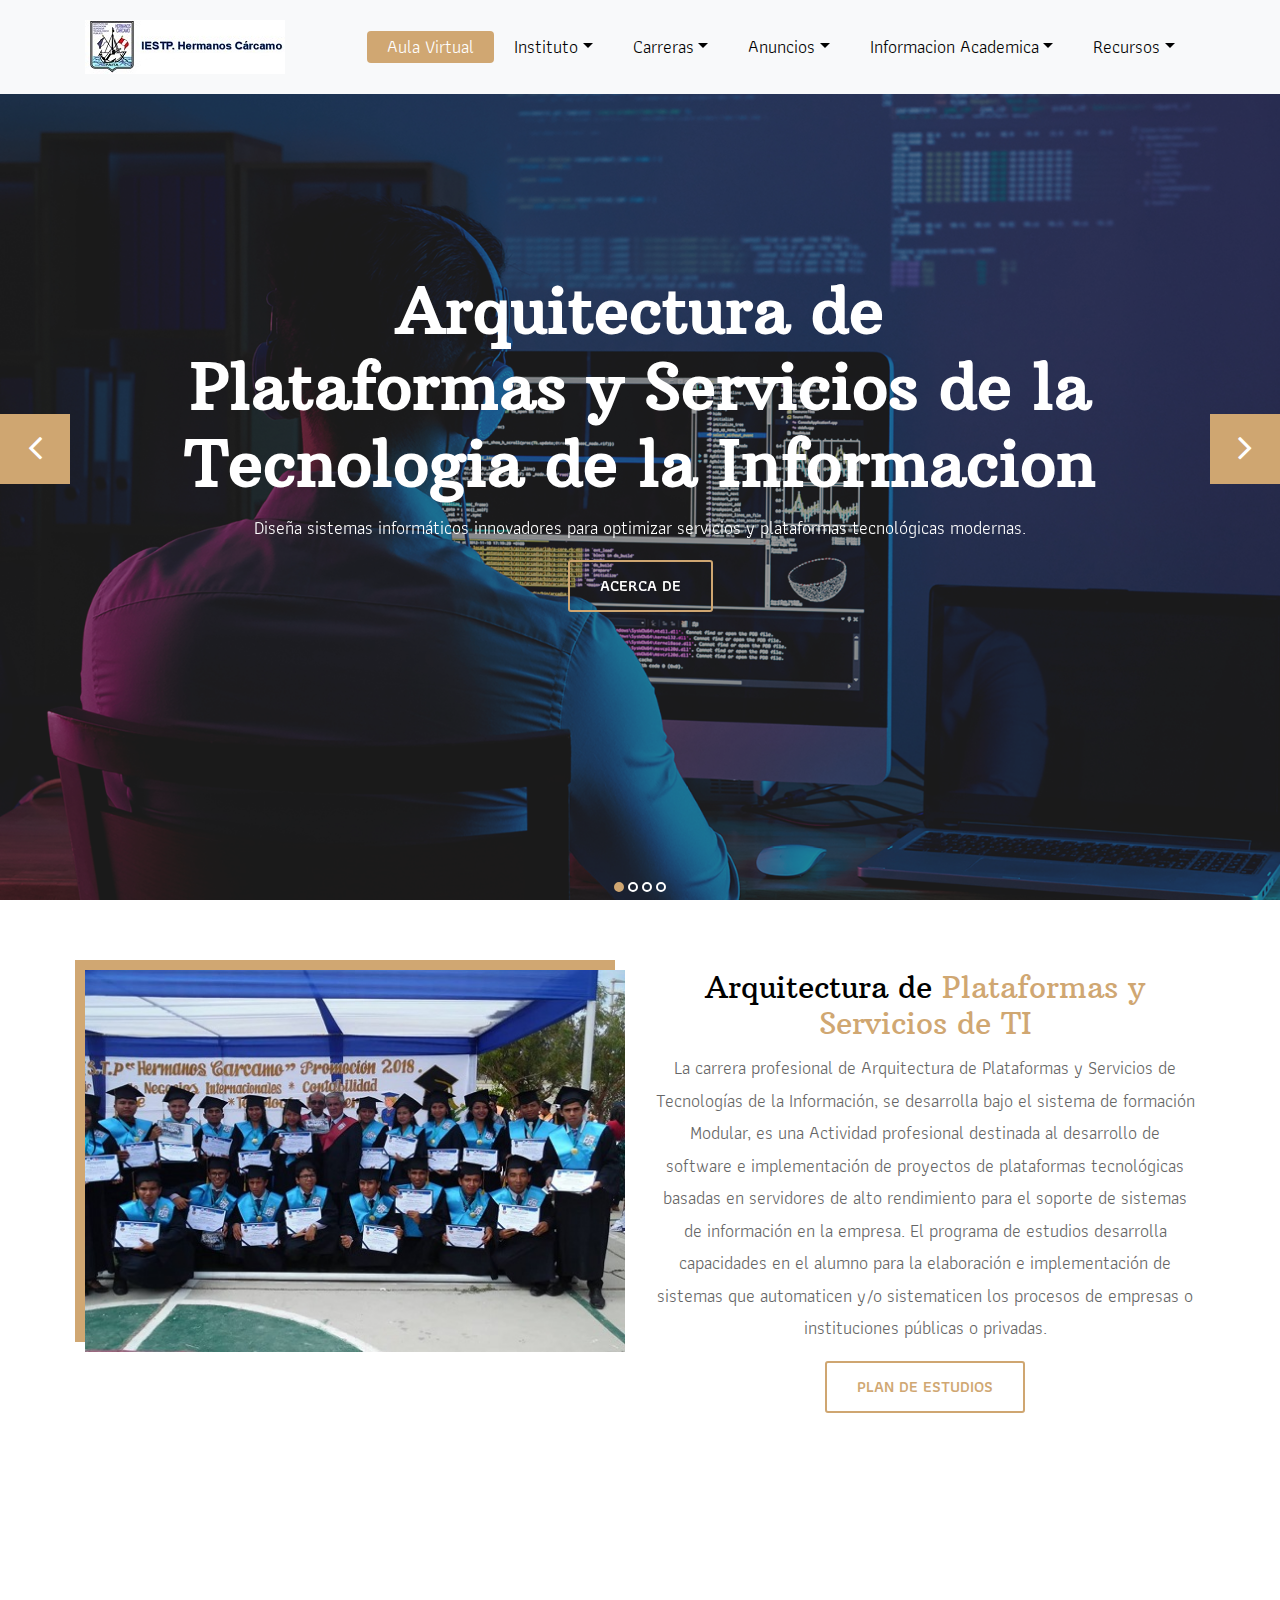
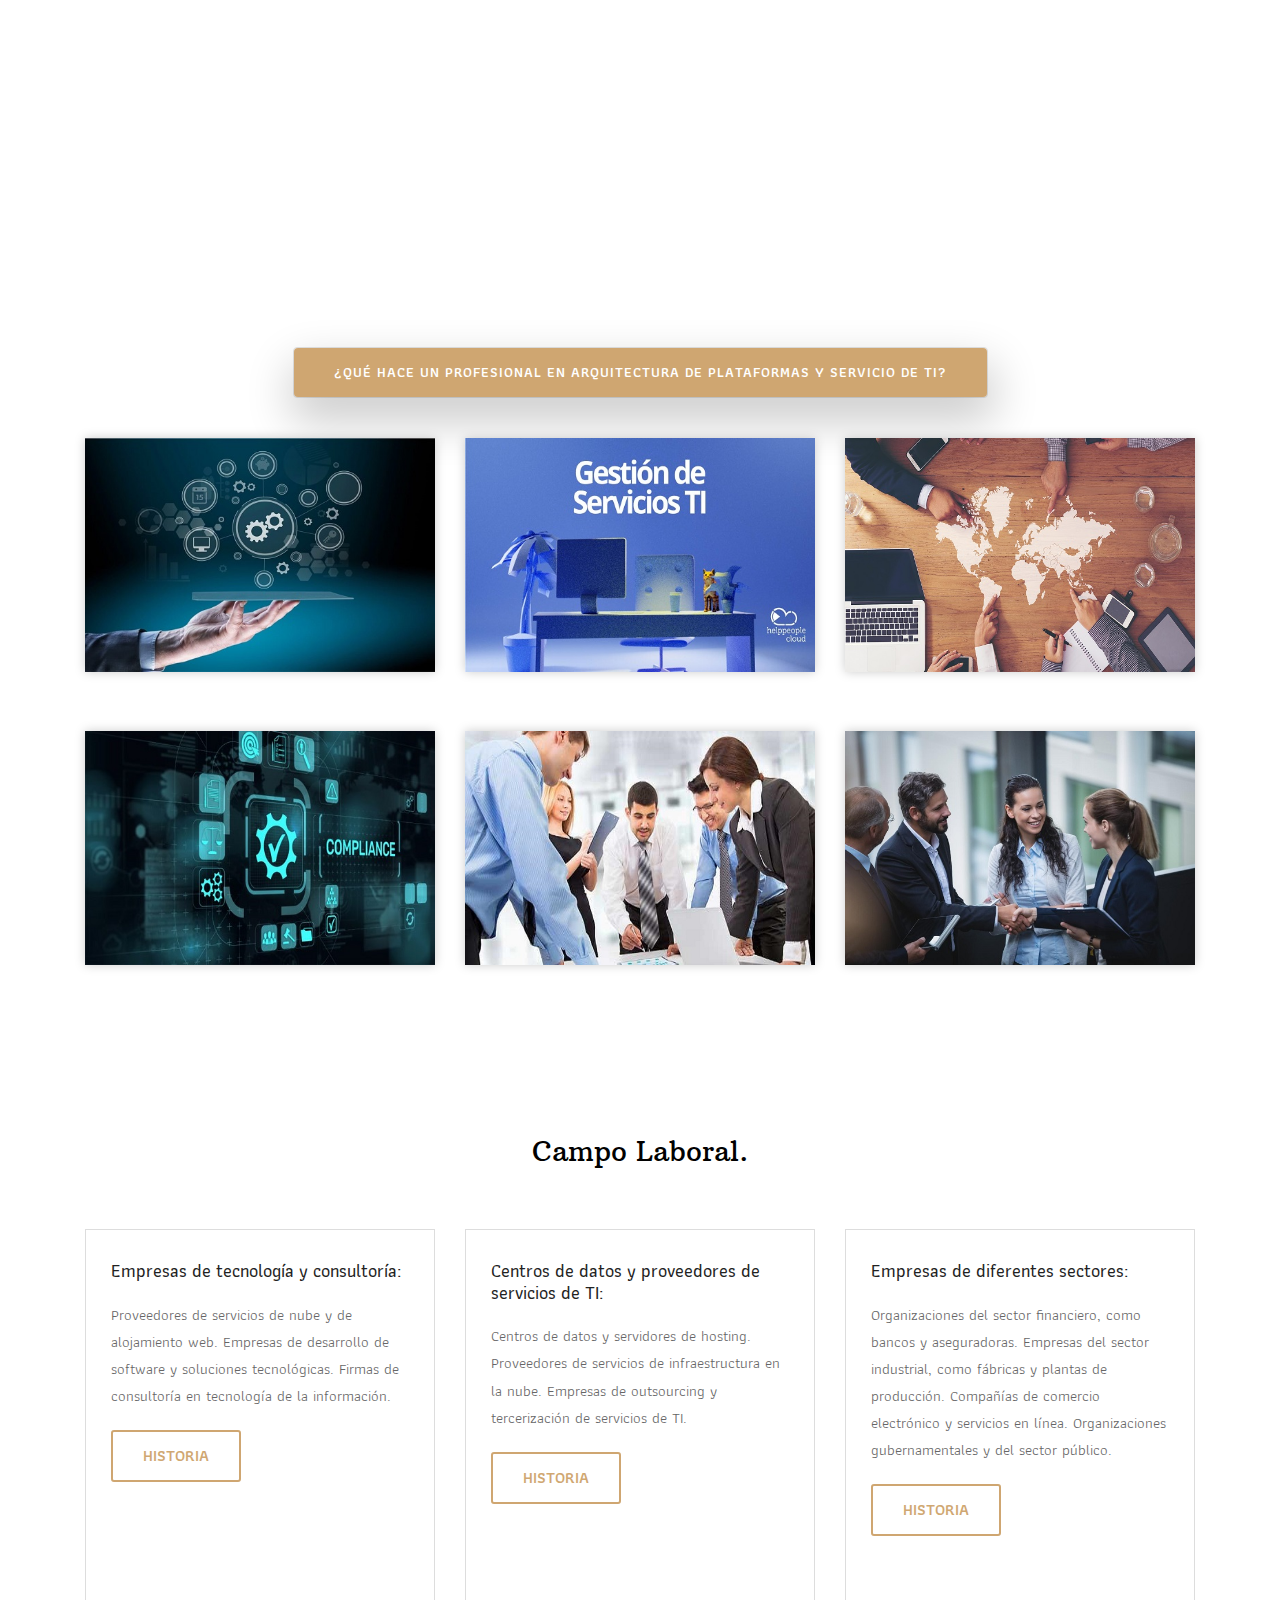
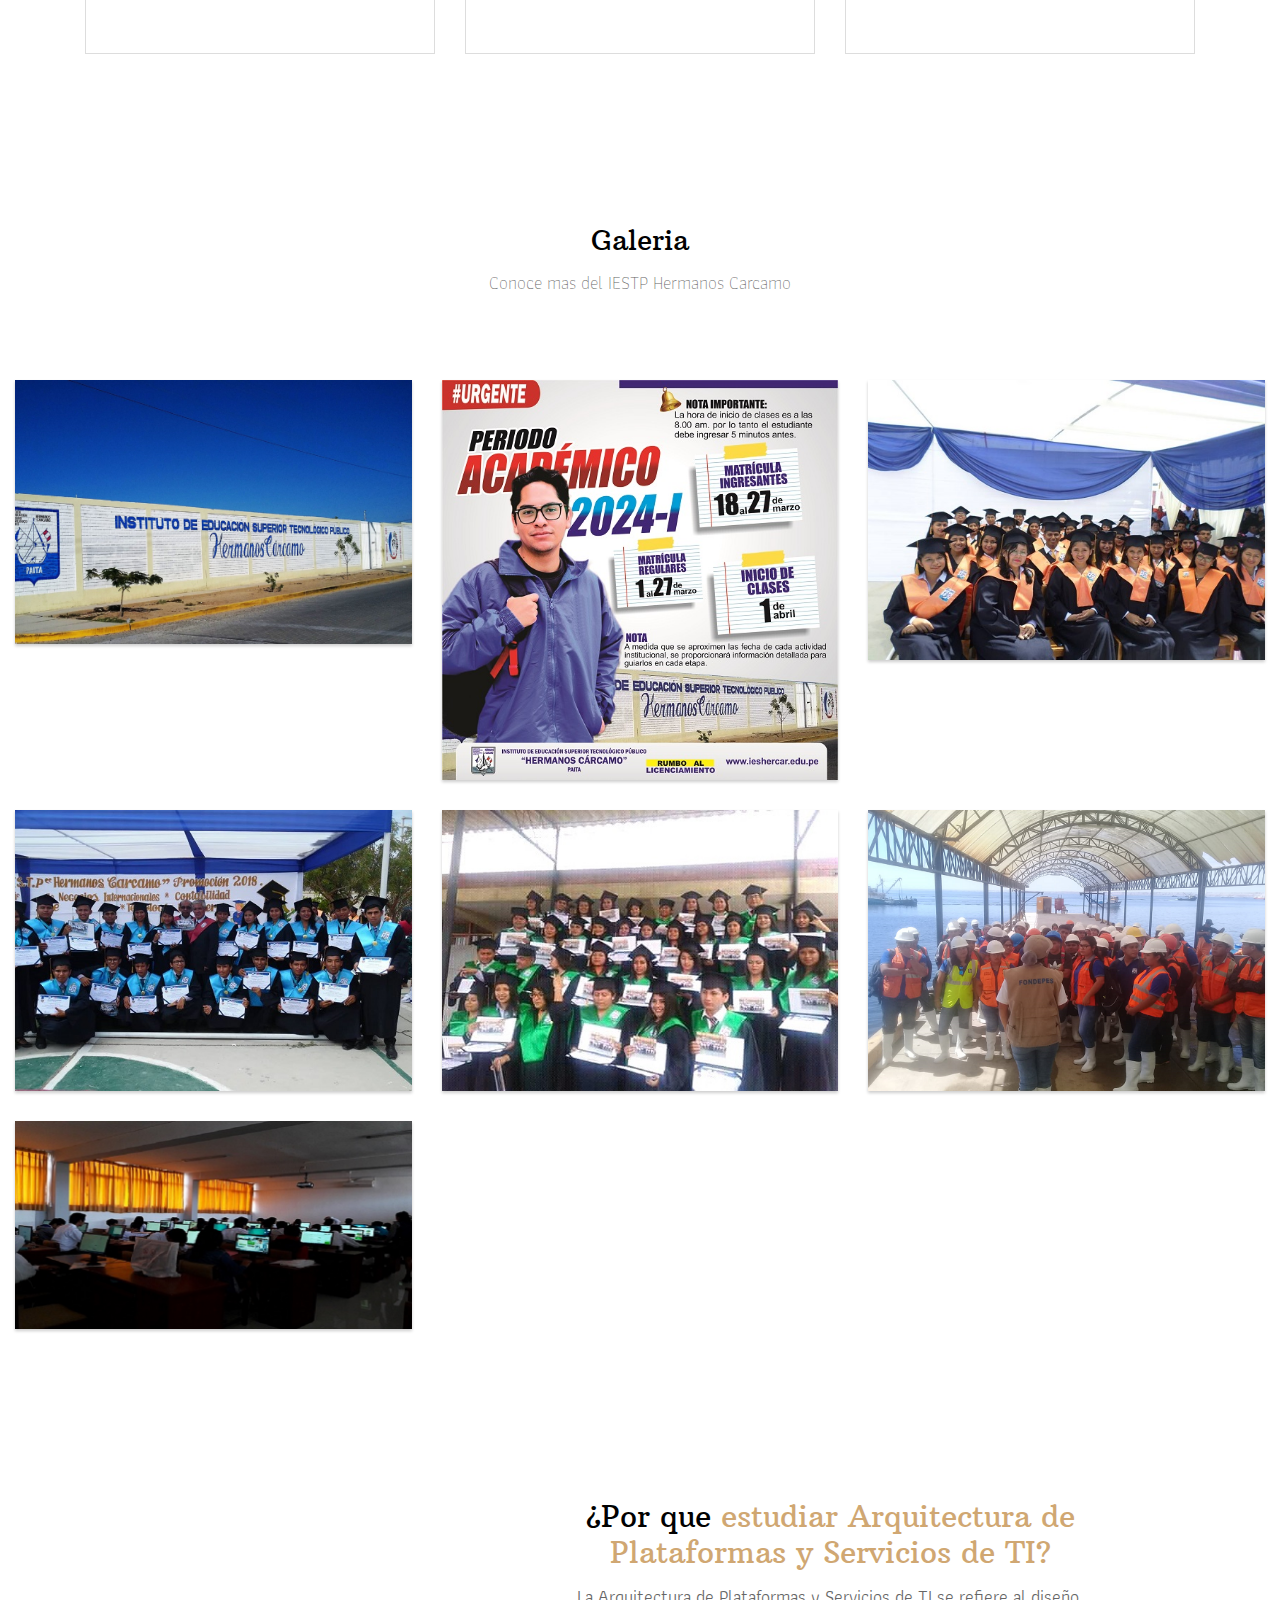
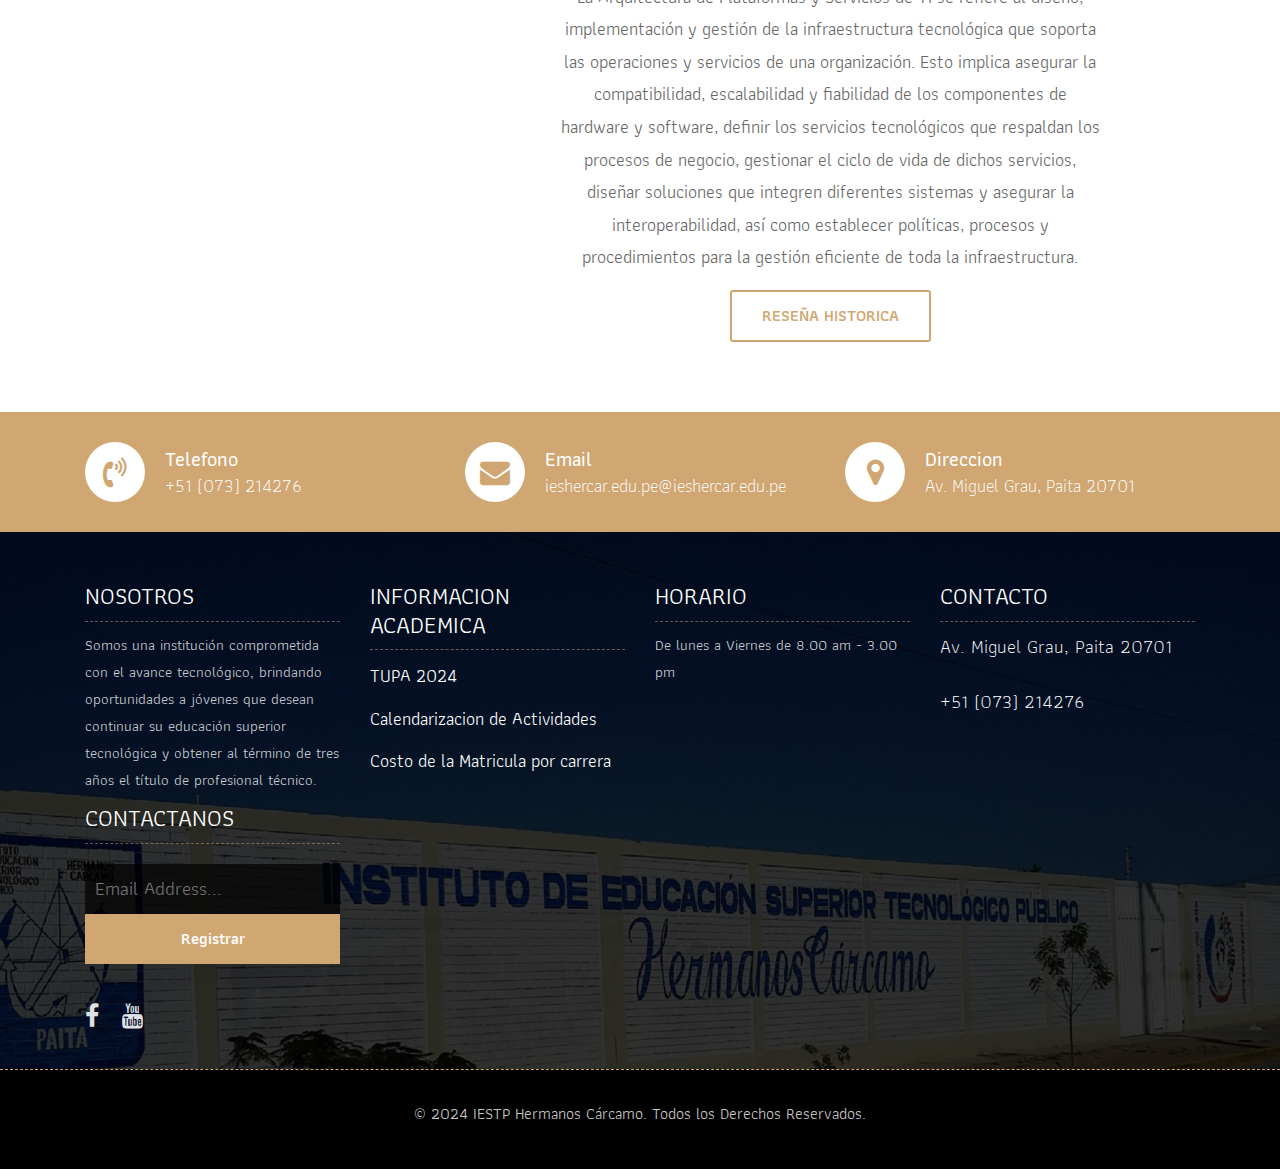
<file: apsti.html>
<!DOCTYPE html>
<html lang="en"><!-- Basic -->
<head>
	<meta charset="utf-8">
    <meta http-equiv="X-UA-Compatible" content="IE=edge">   
   
    <!-- Mobile Metas -->
    <meta name="viewport" content="width=device-width, initial-scale=1">
 
     <!-- Site Metas -->
    <title>IESTP "Hermanos Carcamo" | Formando Profesionales y Construyendo Oportunidades</title>  
    <meta name="keywords" content="">
    <meta name="description" content="">
    <meta name="author" content="">

    <!-- Site Icons -->
    <link rel="shortcut icon" href="images/Logo.ico" type="image/x-icon">
    <link rel="apple-touch-icon" href="images/apple-touch-icon.png">

    <!-- Bootstrap CSS -->
    <link rel="stylesheet" href="css/bootstrap.min.css">    
	<!-- Site CSS -->
    <link rel="stylesheet" href="css/style.css">    
    <!-- Responsive CSS -->
    <link rel="stylesheet" href="css/responsive.css">
    <!-- Custom CSS -->
    <link rel="stylesheet" href="css/custom.css">

    <!--[if lt IE 9]>
      <script src="https://oss.maxcdn.com/libs/html5shiv/3.7.0/html5shiv.js"></script>
      <script src="https://oss.maxcdn.com/libs/respond.js/1.4.2/respond.min.js"></script>
    <![endif]-->

</head>

<body>
	<!-- Start header -->
	<header class="top-navbar">
		<nav class="navbar navbar-expand-lg navbar-light bg-light">
			<div class="container">
				<a class="navbar-brand" href="index.html">
					<img src="images/logo.jpg" alt="" />
				</a>
				<button class="navbar-toggler" type="button" data-toggle="collapse" data-target="#navbars-rs-food" aria-controls="navbars-rs-food" aria-expanded="false" aria-label="Toggle navigation">
				  <span class="navbar-toggler-icon"></span>
				</button>
				<div class="collapse navbar-collapse" id="navbars-rs-food">
					<ul class="navbar-nav ml-auto">
						<li class="nav-item active"><a class="nav-link" href="https://ieshercar.edu.pe/moodle30/login/index.php">Aula Virtual</a></li>
						<li class="nav-item dropdown">
							<a class="nav-link dropdown-toggle" href="#" id="dropdown-a" data-toggle="dropdown">Instituto</a>
							<div class="dropdown-menu" aria-labelledby="dropdown-a">
								<a class="dropdown-item" href="quienessomos.html">Quienes Somos</a>
								<a class="dropdown-item" href="historia.html">Reseña Historica</a>
								<a class="dropdown-item" href="objetivos.html">Nuestros Objetivos</a>
							</div>
						</li>
						<li class="nav-item dropdown">
							<a class="nav-link dropdown-toggle" href="#" id="dropdown-a" data-toggle="dropdown">Carreras</a>
							<div class="dropdown-menu" aria-labelledby="dropdown-a">
								<a class="dropdown-item" href="admin.html">Administracion de Negocios Internacionales</a>
								<a class="dropdown-item" href="apsti.html">Arquitectura de Plataformas y servicios de Tecnologias de la Información</a>
								<a class="dropdown-item" href="conta.html">Contabilidad</a>
								<a class="dropdown-item" href="pesqueria.html">Tecnologia Pesquera</a>
							</div>
						</li>
						<li class="nav-item dropdown">
							<a class="nav-link dropdown-toggle" href="#" id="dropdown-a" data-toggle="dropdown">Anuncios</a>
							<div class="dropdown-menu" aria-labelledby="dropdown-a">
								<a class="dropdown-item" href="manuales.html">Manuales</a>
								<a class="dropdown-item" href="bienestar.html">Bienestar y Empleabilidad</a>
							    <a class="nav-link dropdown-toggle" href="#" id="dropdown-a" data-toggle="dropdown">Comunicados</a>
                                <div class="dropdown-menu" aria-labelledby="dropdown-a">
									<a class="dropdown-item" href="https://drive.google.com/file/d/1YlyLGKdeAuUe91BSCErnFAgVL5HPO5XX/view">Comunicado de EFSRT 2020</a>
									<a class="dropdown-item" href="https://ieshercar-my.sharepoint.com/personal/jhernandez_ieshercar_edu_pe/_layouts/15/onedrive.aspx?id=%2Fpersonal%2Fjhernandez%5Fieshercar%5Fedu%5Fpe%2FDocuments%2FINFORME%20VIRTUAL%20N%C2%B0%20004%20%2D2020%20%2D%20Proc%2EEval%20Resultado%20Curricular%5B5368%5D%2Epdf&parent=%2Fpersonal%2Fjhernandez%5Fieshercar%5Fedu%5Fpe%2FDocuments&ga=1">Informe Virtual N°005-2020</a>
									<a class="dropdown-item" href="https://drive.google.com/file/d/1YUylzjQxAPtExJySYvuGpmnUHHqzdYaA/view">Requisitos Tramite Certificado de Estudios</a>
									<a class="dropdown-item" href="https://drive.google.com/file/d/1EqG5DX1ANlIgddxy-hJpEIJJasDGtTLS/view">Requisitos Tramite Examen de Suficiencia Profesional o Trabajo de Aplicacion</a>
									<a class="dropdown-item" href="https://drive.google.com/file/d/1Fe8Q0Bm7AEKmhDnE6_ef_-VtNsmKpy0g/view">Requisitos Tramite Titulo Porfesional Tecnico</a>
									<a class="dropdown-item" href="https://drive.google.com/file/d/16nkIjWILHM6EWUfVxJ7EJjc3JT-t10Iz/view">ANI Matricula por Unidad Didactica o Global 2022-I</a>
									<a class="dropdown-item" href="https://drive.google.com/file/d/17nYVr8YG_V2cEFlDYQ-AoKjjdbIW9tga/view">APSTI Matricula por Unidad Didactica o Global 2022-I</a>
									<a class="dropdown-item" href="https://drive.google.com/file/d/1_s4jfpBg5gEdlfEdI99JGiDoLSHrqGMk/view">CONTA Matricula por Unidad Didactica o Global 2022-I</a>
									<a class="dropdown-item" href="https://drive.google.com/file/d/1KbGXKIL-Uq81Miv6b1uYxtuHno8bR8uG/view">TE.PE. Matricula por Unidad Didactica o Global 2022-I</a>
									<a class="dropdown-item" href="https://drive.google.com/file/d/1eEjvaX61PrajTnIELIFcPKhwlNHN1Wih/view">Resolucion Directoral 035 Comite Evaluac Puestos 2021</a>
									<a class="dropdown-item" href="https://ieshercar-my.sharepoint.com/personal/apsti_ieshercar_edu_pe/_layouts/15/onedrive.aspx?id=%2Fpersonal%2Fapsti%5Fieshercar%5Fedu%5Fpe%2FDocuments%2FRD%20N%C2%B0%20052%20%2D%2012%2E07%2D%202021%20CALENDARIZACI%C3%93N%20PERIODO%20DE%20ESTUDIOS%202021%2DII%5B3324%5D%2Epdf&parent=%2Fpersonal%2Fapsti%5Fieshercar%5Fedu%5Fpe%2FDocuments&ga=1">Resolucion Directorial 052-2021 Calendarizacion 2021-2</a>
									<a class="dropdown-item" href="https://ieshercar-my.sharepoint.com/personal/jhernandez_ieshercar_edu_pe/_layouts/15/onedrive.aspx?id=%2Fpersonal%2Fjhernandez%5Fieshercar%5Fedu%5Fpe%2FDocuments%2FDIRECTIVA%20003%202021%20Final%20para%20web%20SEGUNDO%20PERIODO%20DE%20ESTUDIOS%202021%2Epdf&parent=%2Fpersonal%2Fjhernandez%5Fieshercar%5Fedu%5Fpe%2FDocuments&ga=1">Directiva No. 003-2021</a>
									<a class="dropdown-item" href="https://drive.google.com/file/d/1iJXSWxquLTjEy3RZSwcFKlUvlJTPfGXd/view">REGLAMENTO DEL COMITE DE DEFENSA DEL ESTUDIANTE (CODE 2021)</a>
									<a class="dropdown-item" href="https://forms.office.com/pages/responsepage.aspx?id=seq9fFuPyEWiQ7FHvRu4h91r76l7opJMnXYgDyY8KbxUNlRSMjlMMkNBRExUNElLQ1NSMzBRUUcxUS4u">FORMULA DE QUEJA O DENUNCIA</a>
								</div>
							</div>
						</li>
						<li class="nav-item dropdown">
							<a class="nav-link dropdown-toggle" href="#" id="dropdown-a" data-toggle="dropdown">Informacion Academica</a>
							<div class="dropdown-menu" aria-labelledby="dropdown-a">
								<a class="dropdown-item" href="https://drive.google.com/file/d/1-N930HEyX8MYCedlopSWNblGPeqJC0mV/view">Calendarizacion de Actividades 2024</a>
							</div>
						</li>
						<li class="nav-item dropdown">
							<a class="nav-link dropdown-toggle" href="#" id="dropdown-a" data-toggle="dropdown">Recursos</a>
							<div class="dropdown-menu" aria-labelledby="dropdown-a">
								<a class="dropdown-item" href="blog.html">Mesa de Partes Virtual</a>
								<a class="dropdown-item" href="https://iestphercar.bibliotecalatina.com/login">Biblioteca Virtual</a>
								<a class="dropdown-item" href="contact.html">Contacto</a>
							</div>
						</li>
					</ul>
				</div>
			</div>
		</nav>
	</header>
	<!-- End header -->
	
	<!-- Start slides -->
	<div id="slides" class="cover-slides">
		<ul class="slides-container">
			<li class="text-center">
				<img src="images/APSTI.jpg" alt="">
				<div class="container">
					<div class="row">
						<div class="col-md-12">
							<h1 class="m-b-20"><strong>Arquitectura de <br> Plataformas y Servicios de la Tecnologia de la Informacion</strong></h1>
							<p class="m-b-40">Diseña sistemas informáticos innovadores para optimizar servicios y plataformas tecnológicas modernas.</p>
							<p><a class="btn btn-lg btn-circle btn-outline-new-white" href="apsti.html">ACERCA DE</a></p>
						</div>
					</div>
				</div>
			</li>
			<li class="text-center">
				<img src="images/manejo.png" alt="">
				<div class="container">
					<div class="row">
						<div class="col-md-12">
							<h1 class="m-b-20"><strong>Modulo I</strong></h1>
							<p class="m-b-40">MANEJO DE LAS TECNOLOGIAS DE LA INFORMACION</p>
							<p><a class="btn btn-lg btn-circle btn-outline-new-white" href="https://ieshercar.edu.pe/wp-content/uploads/2021/04/Modulo_I_APSTI-2.pdf">ACERCA DE</a></p>
						</div>
					</div>
				</div>
			</li>
			<li class="text-center">
				<img src="images/operacion.jpg" alt="">
				<div class="container">
					<div class="row">
						<div class="col-md-12">
							<h1 class="m-b-20"><strong>Modulo II</strong></h1>
							<p class="m-b-40">GESTION DE SISTEMAS DE INFORMACION PARA LAS EMPRESAS.</p>
							<p><a class="btn btn-lg btn-circle btn-outline-new-white" href="https://ieshercar.edu.pe/wp-content/uploads/2021/04/Modulo_II_APSTI-1.pdf">ACERCA DE</a></p>
						</div>
					</div>
				</div>
			</li>
            <li class="text-center">
				<img src="images/Arquitectura.jpg" alt="">
				<div class="container">
					<div class="row">
						<div class="col-md-12">
							<h1 class="m-b-20"><strong>Modulo III</strong></h1>
							<p class="m-b-40">ARQUITECTURA DE LA INFRAESTRUCTURA Y PLATAFORMAS DE TI.</p>
							<p><a class="btn btn-lg btn-circle btn-outline-new-white" href="https://ieshercar.edu.pe/wp-content/uploads/2021/04/Modulo_III_APSTI.pdf">ACERCA DE</a></p>
						</div>
					</div>
				</div>
			</li>
		</ul>
		<div class="slides-navigation">
			<a href="#" class="next"><i class="fa fa-angle-right" aria-hidden="true"></i></a>
			<a href="#" class="prev"><i class="fa fa-angle-left" aria-hidden="true"></i></a>
		</div>
	</div>
	<!-- End slides -->
	
	<!-- Start About -->
	<div class="about-section-box">
		<div class="container">
			<div class="row">
				<div class="col-lg-6 col-md-6 col-sm-12">
					<img src="images/acercadelinstituto2.jpg" alt="" class="img-fluid">
				</div>
				<div class="col-lg-6 col-md-6 col-sm-12 text-center">
					<div class="inner-column">
						<h1>Arquitectura de <span>Plataformas y Servicios de TI</span></h1>
						<p>La carrera profesional de Arquitectura de Plataformas y Servicios de Tecnologías de la Información, se desarrolla bajo el sistema de formación Modular, es una Actividad profesional destinada al desarrollo de software e implementación de proyectos de plataformas tecnológicas basadas en servidores de alto rendimiento para el soporte de sistemas de información en la empresa.
                            El programa de estudios desarrolla capacidades en el alumno para la elaboración e implementación de sistemas que automaticen y/o sistematicen los procesos de empresas o instituciones públicas o privadas. </p>
						<a class="btn btn-lg btn-circle btn-outline-new-white" href="https://ieshercar.edu.pe/wp-content/uploads/2021/04/Plan_de_Estudios_2018.pdf">Plan de Estudios</a>
					</div>
				</div>
			</div>
		</div>
	</div>
	<!-- End About -->
	
	<!-- Start QT -->
	<div class="qt-box qt-background">
		<div class="container">
			<div class="row">
				<div class="col-md-8 ml-auto mr-auto text-left">
					<p class="lead ">
						"La arquitectura es la clave para construir sistemas de software eficientes y resilientes."
					</p>
					<span class="lead">Edsger Dijkstra, científico de la computación.</span>
				</div>
			</div>
		</div>
	</div>
	<!-- End QT -->
	
	<!-- Start Menu -->
	<div class="menu-box">
		<div class="container">
			<div class="row">
				<div class="col-lg-12">
					<!-- <div class="heading-title text-center">
						<h2>Informacion del Instituto</h2>
					</div> -->
				</div>
			</div>
			<div class="row">
				<div class="col-lg-12">
					<div class="special-menu text-center">
						<div class="button-group filter-button-group">
							<button class="active" data-filter="*">¿QUÉ HACE UN PROFESIONAL EN ARQUITECTURA DE PLATAFORMAS Y SERVICIO DE TI?</button>
						</div>
					</div>
				</div>
			</div>
				
			<div class="row special-list">
				
				<div class="col-lg-4 col-md-6 special-grid drinks">
					<div class="gallery-single fix">
						<img src="images/Diseño y Planificacion.jpg" class="img-fluid" alt="Image">
						<div class="why-text">
							<h4>Diseño y planificación de la arquitectura de la plataforma tecnológica:</h4>
							<p>Analizar los requisitos de negocio y las necesidades tecnológicas de la organización.</p>
						</div>
					</div>
				</div>
				
				<div class="col-lg-4 col-md-6 special-grid drinks">
					<div class="gallery-single fix">
						<img src="images/serviciodeti.jpg" class="img-fluid" alt="Image">
						<div class="why-text">
							<h4>Gestión de los servicios de TI:</h4>
							<p>Definir los procesos y procedimientos para la provisión de los servicios de TI.</p>
						</div>
					</div>
				</div>
				
				<div class="col-lg-4 col-md-6 special-grid lunch">
					<div class="gallery-single fix">
						<img src="images/internacionalizacion.jpg" class="img-fluid" alt="Image">
						<div class="why-text">
							<h4>Optimización y mejora continua:</h4>
							<p>Analizar el rendimiento y la eficiencia de la arquitectura y los servicios.</p>
						</div>
					</div>
				</div>
				
				<div class="col-lg-4 col-md-6 special-grid lunch">
					<div class="gallery-single fix">
						<img src="images/negociacion.jpg" class="img-fluid" alt="Image">
						<div class="why-text">
							<h4>Colaboración y gestión de proyectos:</h4>
							<p>Trabajar en equipo con otros profesionales de TI, desarrolladores y usuarios.</p>
						</div>
					</div>
				</div>
				<div class="col-lg-4 col-md-6 special-grid lunch">
					<div class="gallery-single fix">
						<img src="images/seguridad.jpg" class="img-fluid" alt="Image">
						<div class="why-text">
							<h4>Seguridad y cumplimiento normativo:</h4>
							<p>Implementar medidas de seguridad para proteger la infraestructura y los datos.</p>
						</div>
					</div>
				</div>
				<div class="col-lg-4 col-md-6 special-grid lunch">
					<div class="gallery-single fix">
						<img src="images/empresarios.jpg" class="img-fluid" alt="Image">
						<div class="why-text">
							<h4>Innovación y adopción de nuevas tecnologías:</h4>
							<p>Mantenerse actualizado sobre las últimas tendencias y avances tecnológicos.</p>
						</div>
					</div>
				</div>
			</div>
		</div>
	</div>
	<!-- End Menu -->

	<!-- Start About -->
	<div class="blog-box">
		<div class="container">
			<div class="row">
				<div class="col-lg-12">
					<div class="heading-title text-center">
						<h2>Campo Laboral.</h2>
					</div>
				</div>
			</div>
			<div class="row">
				<div class="col-lg-4 col-md-6 col-12">
					<div class="blog-box-inner">
						<div class="blog-img-box">
							<img class="img-fluid" src="images/enseñanza.jpg" alt="">
						</div>
						<div class="blog-detail">
							<h4>Empresas de tecnología y consultoría:</h4>
							<p>Proveedores de servicios de nube y de alojamiento web.
                                Empresas de desarrollo de software y soluciones tecnológicas.
                                Firmas de consultoría en tecnología de la información. </p>
							<a class="btn btn-lg btn-circle btn-outline-new-white" href="historia.html">Historia</a>
						</div>
					</div>
				</div>
				<div class="col-lg-4 col-md-6 col-12">
					<div class="blog-box-inner">
						<div class="blog-img-box">
							<img class="img-fluid" src="images/enfoquevalores.jpg" alt="">
						</div>
						<div class="blog-detail">
							<h4>Centros de datos y proveedores de servicios de TI:</h4>
							<p>Centros de datos y servidores de hosting.
                                Proveedores de servicios de infraestructura en la nube.
                                Empresas de outsourcing y tercerización de servicios de TI.</p>
							<a class="btn btn-lg btn-circle btn-outline-new-white" href="historia.html">Historia</a>
						</div>
					</div>
				</div>
				<div class="col-lg-4 col-md-6 col-12">
					<div class="blog-box-inner">
						<div class="blog-img-box">
							<img class="img-fluid" src="images/alumnos.jpg" alt="">
						</div>
						<div class="blog-detail">
							<h4>Empresas de diferentes sectores:</h4>
							<p>Organizaciones del sector financiero, como bancos y aseguradoras.
                                Empresas del sector industrial, como fábricas y plantas de producción.
                                Compañías de comercio electrónico y servicios en línea.
                                Organizaciones gubernamentales y del sector público. </p>
							<a class="btn btn-lg btn-circle btn-outline-new-white" href="historia.html">Historia</a>
						</div>
					</div>
				</div>
			</div>
		</div>
	</div>
	<!-- End About -->
	
	<!-- Start Gallery -->
	<div class="gallery-box">
		<div class="container-fluid">
			<div class="row">
				<div class="col-lg-12">
					<div class="heading-title text-center">
						<h2>Galeria</h2>
						<p>Conoce mas del IESTP Hermanos Carcamo</p>
					</div>
				</div>
			</div>
			<div class="tz-gallery">
				<div class="row">
					<div class="col-sm-12 col-md-4 col-lg-4">
						<a class="lightbox" href="images/ieshercar.jpg">
							<img class="img-fluid" src="images/ieshercar.jpg" alt="Gallery Images">
						</a>
					</div>
					<div class="col-sm-12 col-md-4 col-lg-4">
						<a class="lightbox" href="images/Matricula.jpeg">
							<img class="img-fluid" src="images/Matricula.jpeg" alt="Gallery Images">
						</a>
					</div>
					<div class="col-sm-6 col-md-4 col-lg-4">
						<a class="lightbox" href="images/acercadelinstituto.jpg">
							<img class="img-fluid" src="images/acercadelinstituto.jpg" alt="Gallery Images">
						</a>
					</div>
					<div class="col-sm-6 col-md-4 col-lg-4">
						<a class="lightbox" href="images/acercadelinstituto2.jpg">
							<img class="img-fluid" src="images/acercadelinstituto2.jpg" alt="Gallery Images">
						</a>
					</div>
					<div class="col-sm-12 col-md-4 col-lg-4">
						<a class="lightbox" href="images/contabilidad2.jpg">
							<img class="img-fluid" src="images/contabilidad2.jpg" alt="Gallery Images">
						</a>
					</div>
					<div class="col-sm-6 col-md-4 col-lg-4">
						<a class="lightbox" href="images/Tecnologia_Pesquera.png">
							<img class="img-fluid" src="images/Tecnologia_Pesquera.png" alt="Gallery Images">
						</a>
					</div> 
					<div class="col-sm-6 col-md-4 col-lg-4">
						<a class="lightbox" href="images/Laboratorio.jpg">
							<img class="img-fluid" src="images/Laboratorio.jpg" alt="Gallery Images">
						</a>
					</div>
				</div>
			</div>
		</div>
	</div>
	<!-- End Gallery -->

	<!-- Start About -->
	<div class="about-section-box">
		<div class="container">
			<div class="row">
				<div class="col-lg-5 col-md-12">
					<div class="about-img rs-image-effect-shine">
						<iframe width="100%" height="315" src="https://www.youtube.com/embed/JubFXFszMm0" frameborder="0" allow="accelerometer; autoplay; encrypted-media; gyroscope; picture-in-picture" allowfullscreen></iframe>
					</div>
				</div>
				<div class="col-lg-6 col-md-6 col-sm-12 text-center">
					<div class="inner-column">
						<h1>¿Por que <span>estudiar Arquitectura de Plataformas y Servicios de TI?</span></h1>
						<p>La Arquitectura de Plataformas y Servicios de TI se refiere al diseño, implementación y gestión de la infraestructura tecnológica que soporta las operaciones y servicios de una organización. Esto implica asegurar la compatibilidad, escalabilidad y fiabilidad de los componentes de hardware y software, definir los servicios tecnológicos que respaldan los procesos de negocio, gestionar el ciclo de vida de dichos servicios, diseñar soluciones que integren diferentes sistemas y asegurar la interoperabilidad, así como establecer políticas, procesos y procedimientos para la gestión eficiente de toda la infraestructura. </p>
						<a class="btn btn-lg btn-circle btn-outline-new-white" href="historia.html">Reseña Historica</a>
					</div>
				</div>
			</div>
		</div>
	</div>
	<!-- End About -->
	<!-- Start Contact info -->
	<div class="contact-imfo-box">
		<div class="container">
			<div class="row">
				<div class="col-md-4">
					<i class="fa fa-volume-control-phone"></i>
					<div class="overflow-hidden">
						<h4>Telefono</h4>
						<p class="lead">
							+51 (073) 214276
						</p>
					</div>
				</div>
				<div class="col-md-4">
					<i class="fa fa-envelope"></i>
					<div class="overflow-hidden">
						<h4>Email</h4>
						<p class="lead">
							ieshercar.edu.pe@ieshercar.edu.pe
						</p>
					</div>
				</div>
				<div class="col-md-4">
					<i class="fa fa-map-marker"></i>
					<div class="overflow-hidden">
						<h4>Direccion</h4>
						<p class="lead">
							Av. Miguel Grau, Paita 20701
						</p>
					</div>
				</div>
			</div>
		</div>
	</div>
	<!-- End Contact info -->
	
	<!-- Start Footer -->
	<footer class="footer-area bg-f">
		<div class="container">
			<div class="row">
				<div class="col-lg-3 col-md-6">
					<h3>Nosotros</h3>
					<p>Somos una institución comprometida con el avance tecnológico, brindando oportunidades a jóvenes que desean continuar su educación superior tecnológica y obtener al término de tres años el título de profesional técnico.</p>
				</div>
				<div class="col-lg-3 col-md-6">
					<h3>Informacion Academica</h3>
					<p><a href="https://drive.google.com/file/d/19MFm-z08t6mjA8v7qa-z5m8kmix8kDxp/view">TUPA 2024</a></p>
					<p><a href="https://drive.google.com/file/d/1-N930HEyX8MYCedlopSWNblGPeqJC0mV/view">Calendarizacion de Actividades</a></p>
					<p><a href="https://drive.google.com/file/d/1OQLdV2bb786aFSX7wbB2uC2477Sc9AO8/view">Costo de la Matricula por carrera</a></p>

				</div>
				<div class="col-lg-3 col-md-6">
					<h3>Horario</h3>
					<p><span class="text-color">De lunes a Viernes de 8.00 am - 3.00 pm </p>
				</div>
				<div class="col-lg-3 col-md-6">
					<h3>Contacto</h3>
					<p class="lead">Av. Miguel Grau, Paita 20701</p>
					<p class="lead">+51 (073) 214276</p>
				</div>
				<div class="col-lg-3 col-md-6">
					<h3>Contactanos</h3>
					<div class="subscribe_form">
						<form class="subscribe_form">
							<input name="EMAIL" id="subs-email" class="form_input" placeholder="Email Address..." type="email">
							<button type="submit" class="submit">Registrar</button>
							<div class="clearfix"></div>
						</form>
					</div>
					<ul class="list-inline f-social">
						<li class="list-inline-item"><a href="https://www.facebook.com/instituto.hermanoscarcamo"><i class="fa fa-facebook" aria-hidden="true"></i></a></li>
						<li class="list-inline-item"><a href="https://www.youtube.com/@ieshercar"><i class="fa fa-youtube" aria-hidden="true"></i></a></li>
					</ul>
				</div>
			</div>
		</div>
		
		<div class="copyright">
			<div class="container">
				<div class="row">
					<div class="col-lg-12">
						<p class="company-name">© 2024 IESTP Hermanos Cárcamo. Todos los Derechos Reservados.</p>
					</div>
				</div>
			</div>
		</div>
		
	</footer>
	<!-- End Footer -->
	
	<a href="#" id="back-to-top" title="Back to top" style="display: none;">&uarr;</a>

	<!-- ALL JS FILES -->
	<script src="js/jquery-3.2.1.min.js"></script>
	<script src="js/popper.min.js"></script>
	<script src="js/bootstrap.min.js"></script>
    <!-- ALL PLUGINS -->
	<script src="js/jquery.superslides.min.js"></script>
	<script src="js/images-loded.min.js"></script>
	<script src="js/isotope.min.js"></script>
	<script src="js/baguetteBox.min.js"></script>
	<script src="js/form-validator.min.js"></script>
    <script src="js/contact-form-script.js"></script>
    <script src="js/custom.js"></script>
</body>
</html>
</file>
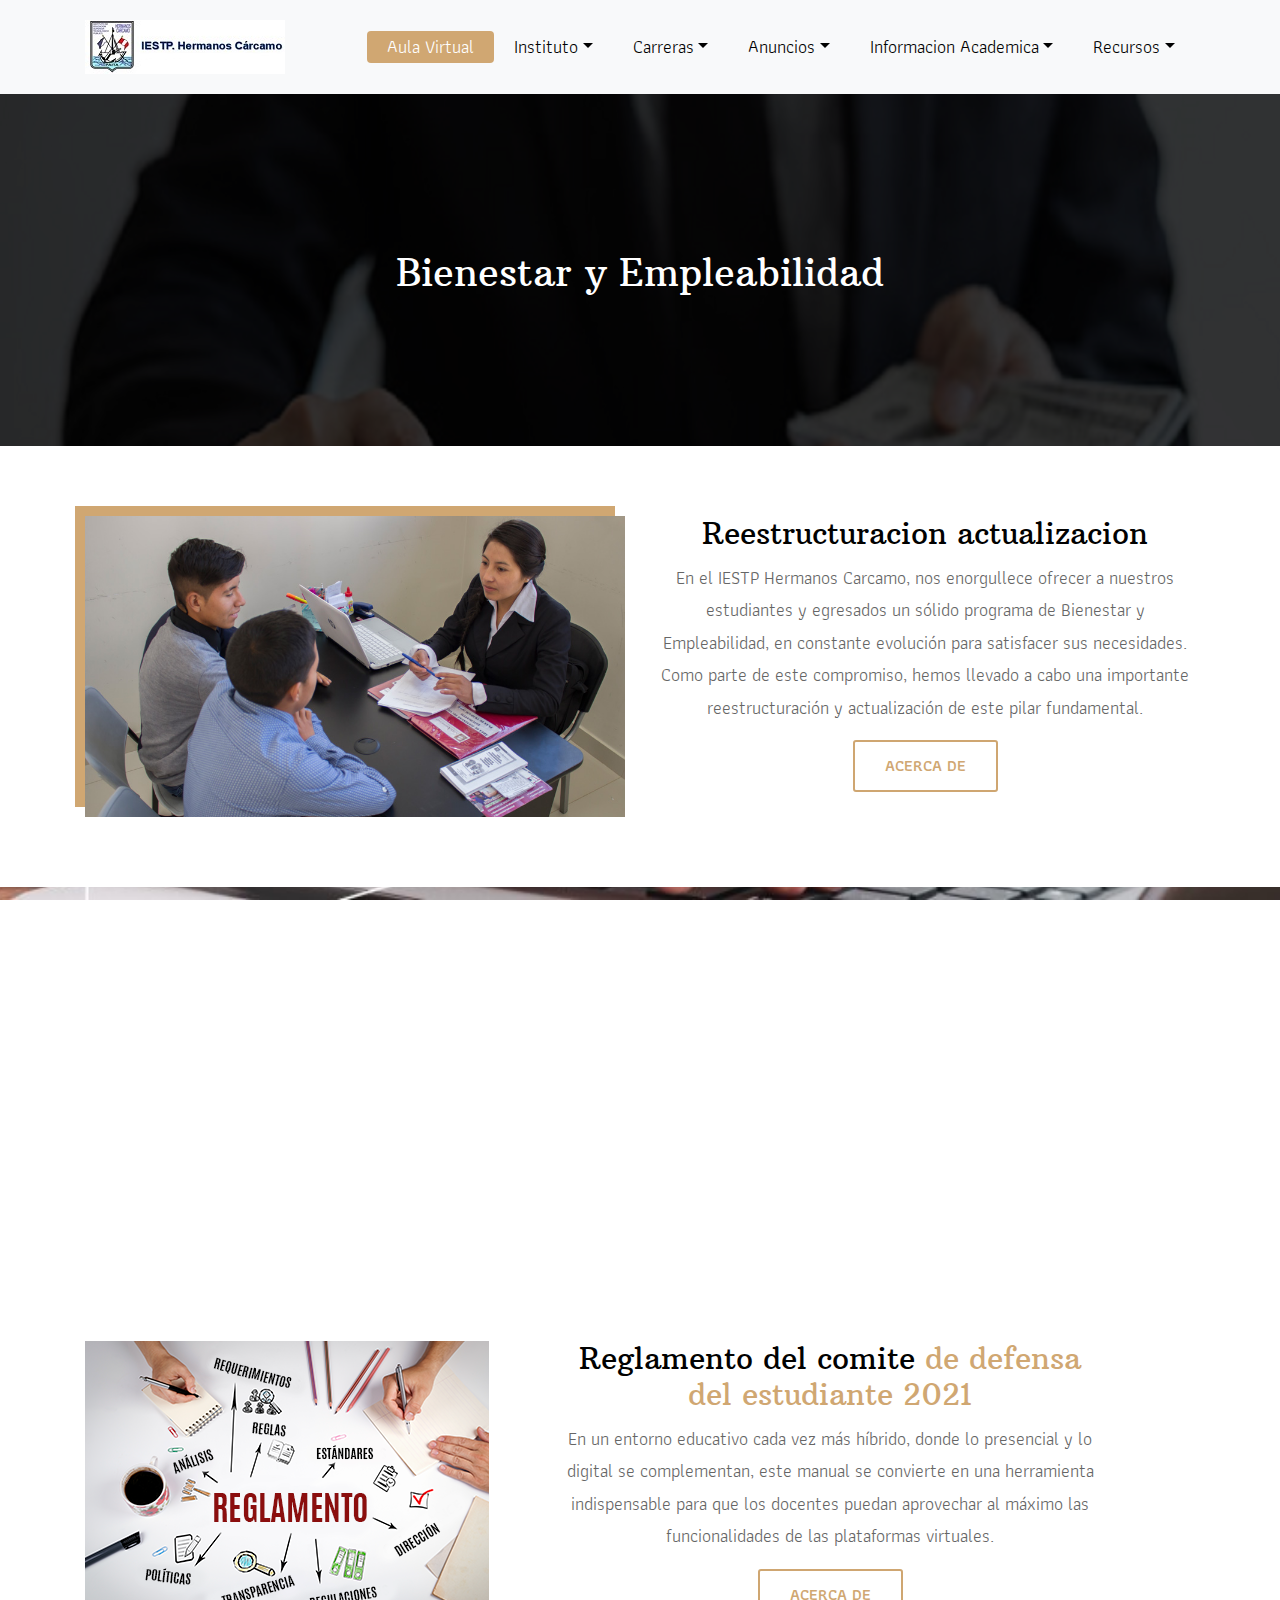
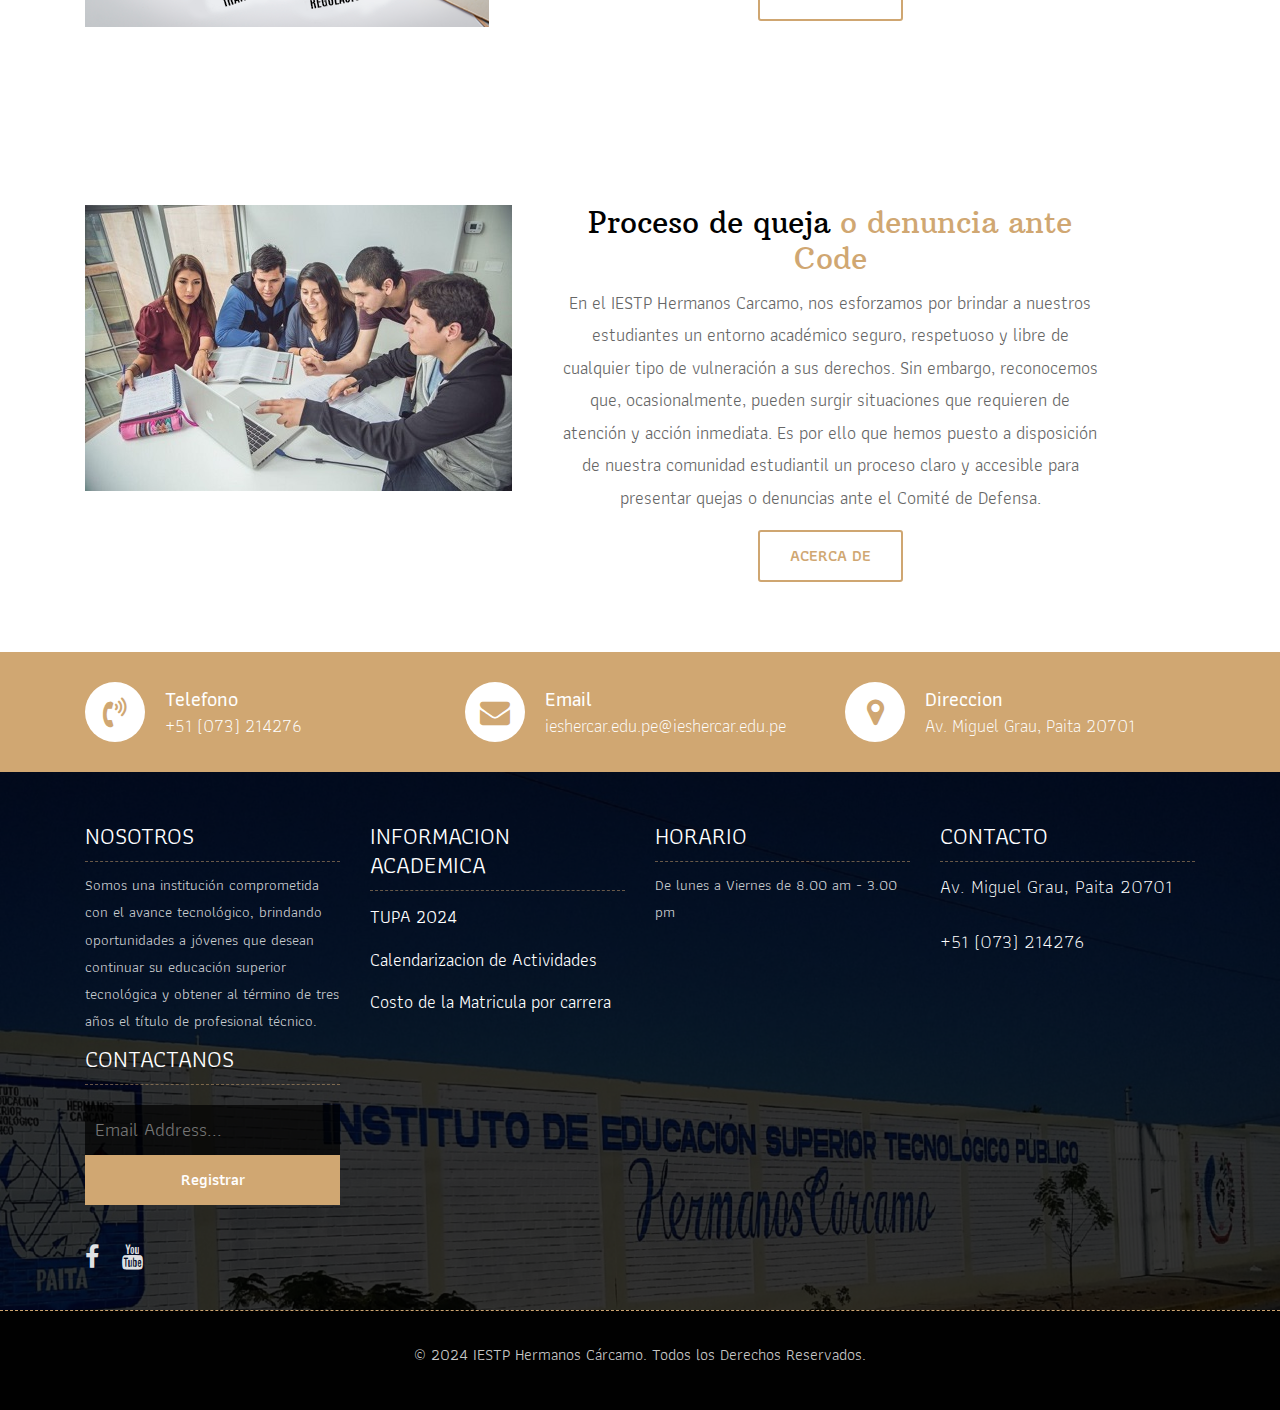
<file: bienestar.html>
<!DOCTYPE html>
<html lang="en"><!-- Basic -->
<head>
	<meta charset="utf-8">
    <meta http-equiv="X-UA-Compatible" content="IE=edge">   
   
    <!-- Mobile Metas -->
    <meta name="viewport" content="width=device-width, initial-scale=1">
 
     <!-- Site Metas -->
    <title>IESTP "Hermanos Carcamo" | Formando Profesionales y Construyendo Oportunidades</title>  
    <meta name="keywords" content="">
    <meta name="description" content="">
    <meta name="author" content="">

    <!-- Site Icons -->
    <link rel="shortcut icon" href="images/Logo.ico" type="image/x-icon">
    <link rel="apple-touch-icon" href="images/apple-touch-icon.png">

    <!-- Bootstrap CSS -->
    <link rel="stylesheet" href="css/bootstrap.min.css">    
	<!-- Site CSS -->
    <link rel="stylesheet" href="css/style.css">    
    <!-- Responsive CSS -->
    <link rel="stylesheet" href="css/responsive.css">
    <!-- Custom CSS -->
    <link rel="stylesheet" href="css/custom.css">

    <!--[if lt IE 9]>
      <script src="https://oss.maxcdn.com/libs/html5shiv/3.7.0/html5shiv.js"></script>
      <script src="https://oss.maxcdn.com/libs/respond.js/1.4.2/respond.min.js"></script>
    <![endif]-->

</head>

<body>
	<!-- Start header -->
	<header class="top-navbar">
		<nav class="navbar navbar-expand-lg navbar-light bg-light">
			<div class="container">
				<a class="navbar-brand" href="index.html">
					<img src="images/logo.jpg" alt="" />
				</a>
				<button class="navbar-toggler" type="button" data-toggle="collapse" data-target="#navbars-rs-food" aria-controls="navbars-rs-food" aria-expanded="false" aria-label="Toggle navigation">
				  <span class="navbar-toggler-icon"></span>
				</button>
				<div class="collapse navbar-collapse" id="navbars-rs-food">
					<ul class="navbar-nav ml-auto">
						<li class="nav-item active"><a class="nav-link" href="https://ieshercar.edu.pe/moodle30/login/index.php">Aula Virtual</a></li>
						<li class="nav-item dropdown">
							<a class="nav-link dropdown-toggle" href="#" id="dropdown-a" data-toggle="dropdown">Instituto</a>
							<div class="dropdown-menu" aria-labelledby="dropdown-a">
								<a class="dropdown-item" href="quienessomos.html">Quienes Somos</a>
								<a class="dropdown-item" href="historia.html">Reseña Historica</a>
								<a class="dropdown-item" href="objetivos.html">Nuestros Objetivos</a>
							</div>
						</li>
						<li class="nav-item dropdown">
							<a class="nav-link dropdown-toggle" href="#" id="dropdown-a" data-toggle="dropdown">Carreras</a>
							<div class="dropdown-menu" aria-labelledby="dropdown-a">
								<a class="dropdown-item" href="admin.html">Administracion de Negocios Internacionales</a>
								<a class="dropdown-item" href="apsti.html">Arquitectura de Plataformas y servicios de Tecnologias de la Información</a>
								<a class="dropdown-item" href="conta.html">Contabilidad</a>
								<a class="dropdown-item" href="pesqueria.html">Tecnologia Pesquera</a>
							</div>
						</li>
						<li class="nav-item dropdown">
							<a class="nav-link dropdown-toggle" href="#" id="dropdown-a" data-toggle="dropdown">Anuncios</a>
							<div class="dropdown-menu" aria-labelledby="dropdown-a">
								<a class="dropdown-item" href="manuales.html">Manuales</a>
								<a class="dropdown-item" href="bienestar.html">Bienestar y Empleabilidad</a>
							    <a class="nav-link dropdown-toggle" href="#" id="dropdown-a" data-toggle="dropdown">Comunicados</a>
                                <div class="dropdown-menu" aria-labelledby="dropdown-a">
									<a class="dropdown-item" href="https://drive.google.com/file/d/1YlyLGKdeAuUe91BSCErnFAgVL5HPO5XX/view">Comunicado de EFSRT 2020</a>
									<a class="dropdown-item" href="https://ieshercar-my.sharepoint.com/personal/jhernandez_ieshercar_edu_pe/_layouts/15/onedrive.aspx?id=%2Fpersonal%2Fjhernandez%5Fieshercar%5Fedu%5Fpe%2FDocuments%2FINFORME%20VIRTUAL%20N%C2%B0%20004%20%2D2020%20%2D%20Proc%2EEval%20Resultado%20Curricular%5B5368%5D%2Epdf&parent=%2Fpersonal%2Fjhernandez%5Fieshercar%5Fedu%5Fpe%2FDocuments&ga=1">Informe Virtual N°005-2020</a>
									<a class="dropdown-item" href="https://drive.google.com/file/d/1YUylzjQxAPtExJySYvuGpmnUHHqzdYaA/view">Requisitos Tramite Certificado de Estudios</a>
									<a class="dropdown-item" href="https://drive.google.com/file/d/1EqG5DX1ANlIgddxy-hJpEIJJasDGtTLS/view">Requisitos Tramite Examen de Suficiencia Profesional o Trabajo de Aplicacion</a>
									<a class="dropdown-item" href="https://drive.google.com/file/d/1Fe8Q0Bm7AEKmhDnE6_ef_-VtNsmKpy0g/view">Requisitos Tramite Titulo Porfesional Tecnico</a>
									<a class="dropdown-item" href="https://drive.google.com/file/d/16nkIjWILHM6EWUfVxJ7EJjc3JT-t10Iz/view">ANI Matricula por Unidad Didactica o Global 2022-I</a>
									<a class="dropdown-item" href="https://drive.google.com/file/d/17nYVr8YG_V2cEFlDYQ-AoKjjdbIW9tga/view">APSTI Matricula por Unidad Didactica o Global 2022-I</a>
									<a class="dropdown-item" href="https://drive.google.com/file/d/1_s4jfpBg5gEdlfEdI99JGiDoLSHrqGMk/view">CONTA Matricula por Unidad Didactica o Global 2022-I</a>
									<a class="dropdown-item" href="https://drive.google.com/file/d/1KbGXKIL-Uq81Miv6b1uYxtuHno8bR8uG/view">TE.PE. Matricula por Unidad Didactica o Global 2022-I</a>
									<a class="dropdown-item" href="https://drive.google.com/file/d/1eEjvaX61PrajTnIELIFcPKhwlNHN1Wih/view">Resolucion Directoral 035 Comite Evaluac Puestos 2021</a>
									<a class="dropdown-item" href="https://ieshercar-my.sharepoint.com/personal/apsti_ieshercar_edu_pe/_layouts/15/onedrive.aspx?id=%2Fpersonal%2Fapsti%5Fieshercar%5Fedu%5Fpe%2FDocuments%2FRD%20N%C2%B0%20052%20%2D%2012%2E07%2D%202021%20CALENDARIZACI%C3%93N%20PERIODO%20DE%20ESTUDIOS%202021%2DII%5B3324%5D%2Epdf&parent=%2Fpersonal%2Fapsti%5Fieshercar%5Fedu%5Fpe%2FDocuments&ga=1">Resolucion Directorial 052-2021 Calendarizacion 2021-2</a>
									<a class="dropdown-item" href="https://ieshercar-my.sharepoint.com/personal/jhernandez_ieshercar_edu_pe/_layouts/15/onedrive.aspx?id=%2Fpersonal%2Fjhernandez%5Fieshercar%5Fedu%5Fpe%2FDocuments%2FDIRECTIVA%20003%202021%20Final%20para%20web%20SEGUNDO%20PERIODO%20DE%20ESTUDIOS%202021%2Epdf&parent=%2Fpersonal%2Fjhernandez%5Fieshercar%5Fedu%5Fpe%2FDocuments&ga=1">Directiva No. 003-2021</a>
									<a class="dropdown-item" href="https://drive.google.com/file/d/1iJXSWxquLTjEy3RZSwcFKlUvlJTPfGXd/view">REGLAMENTO DEL COMITE DE DEFENSA DEL ESTUDIANTE (CODE 2021)</a>
									<a class="dropdown-item" href="https://forms.office.com/pages/responsepage.aspx?id=seq9fFuPyEWiQ7FHvRu4h91r76l7opJMnXYgDyY8KbxUNlRSMjlMMkNBRExUNElLQ1NSMzBRUUcxUS4u">FORMULA DE QUEJA O DENUNCIA</a>
								</div>
							</div>
						</li>
						<li class="nav-item dropdown">
							<a class="nav-link dropdown-toggle" href="#" id="dropdown-a" data-toggle="dropdown">Informacion Academica</a>
							<div class="dropdown-menu" aria-labelledby="dropdown-a">
								<a class="dropdown-item" href="https://drive.google.com/file/d/1-N930HEyX8MYCedlopSWNblGPeqJC0mV/view">Calendarizacion de Actividades 2024</a>
							</div>
						</li>
						<li class="nav-item dropdown">
							<a class="nav-link dropdown-toggle" href="#" id="dropdown-a" data-toggle="dropdown">Recursos</a>
							<div class="dropdown-menu" aria-labelledby="dropdown-a">
								<a class="dropdown-item" href="blog.html">Mesa de Partes Virtual</a>
								<a class="dropdown-item" href="https://iestphercar.bibliotecalatina.com/login">Biblioteca Virtual</a>
                                <a class="dropdown-item" href="contact.html">Contacto</a>
							</div>
						</li>
					</ul>
				</div>
			</div>
		</nav>
	</header>
	<!-- End header -->
	
	<!-- Start header -->
	<div class="all-page-title page-breadcrumb">
		<div class="container text-center">
			<div class="row">
				<div class="col-lg-12">
					<h1>Bienestar y Empleabilidad</h1>
				</div>
			</div>
		</div>
	</div>
	<!-- End header -->
	
	<!-- Start About -->
	<div class="about-section-box">
		<div class="container">
			<div class="row">
				<div class="col-lg-6 col-md-6">
					<img src="images/bienestare.jpg" alt="" class="img-fluid">
				</div>
				<div class="col-lg-6 col-md-6 text-center">
					<div class="inner-column">
						<h1>Reestructuracion actualizacion</h1>
						<p>En el IESTP Hermanos Carcamo, nos enorgullece ofrecer a nuestros estudiantes y egresados un sólido programa de Bienestar y Empleabilidad, en constante evolución para satisfacer sus necesidades. Como parte de este compromiso, hemos llevado a cabo una importante reestructuración y actualización de este pilar fundamental. </p>
						<a class="btn btn-lg btn-circle btn-outline-new-white" href="https://ieshercar-my.sharepoint.com/personal/jhernandez_ieshercar_edu_pe/_layouts/15/onedrive.aspx?id=%2Fpersonal%2Fjhernandez%5Fieshercar%5Fedu%5Fpe%2FDocuments%2FBienestar%2F1RD%20N%C2%B0%20046%2D2021%5FAprobac%20CODE%20%2D%20REESTRUCTURACI%C3%93N%20ACTUALIZACI%C3%93N%5B3829%5D%2Epdf&parent=%2Fpersonal%2Fjhernandez%5Fieshercar%5Fedu%5Fpe%2FDocuments%2FBienestar&ga=1">Acerca de</a>
					</div>
				</div>
			</div>
		</div>
	</div>
	<!-- End About -->
	<!-- Start QT -->
	<div class="qt-box qt-background">
		<div class="container">
			<div class="row">
				<div class="col-md-8 ml-auto mr-auto text-left">
					<p class="lead ">
						" El objetivo de la educacion es la virtud y el deseo de convertirse en un buen ciudadano. "
					</p>
					<span class="lead">Platon</span>
				</div>
			</div>
		</div>
	</div>
	<!-- End QT -->
	<!-- Start About -->
	<div class="about-section-box">
		<div class="container">
			<div class="row">
				<div class="col-lg-5 col-md-12">
					<div class="about-img rs-image-effect-shine">
						<iframe width="100%" height="315" src="images/reglamento-interno.png" frameborder="0" allow="accelerometer; autoplay; encrypted-media; gyroscope; picture-in-picture" allowfullscreen></iframe>
					</div>
				</div>
				<div class="col-lg-6 col-md-6 col-sm-12 text-center">
					<div class="inner-column">
						<h1>Reglamento del comite <span>de defensa del estudiante 2021</span></h1>
						<p>En un entorno educativo cada vez más híbrido, donde lo presencial y lo digital se complementan, este manual se convierte en una herramienta indispensable para que los docentes puedan aprovechar al máximo las funcionalidades de las plataformas virtuales.</p>
						<a class="btn btn-lg btn-circle btn-outline-new-white" href="https://ieshercar-my.sharepoint.com/personal/jhernandez_ieshercar_edu_pe/_layouts/15/onedrive.aspx?id=%2Fpersonal%2Fjhernandez%5Fieshercar%5Fedu%5Fpe%2FDocuments%2FBienestar%2FREGLAMENTO%20DEL%20COMIT%C3%89%20DE%20DEFENSA%20DEL%20ESTUDIANTE%202021%20ok%2Epdf&parent=%2Fpersonal%2Fjhernandez%5Fieshercar%5Fedu%5Fpe%2FDocuments%2FBienestar&ga=1">Acerca de</a>
					</div>
				</div>
			</div>
		</div>
	</div>
	<!-- End About -->
	<!-- Start Menu -->
	<div class="about-section-box">
		<div class="container">
			<div class="row">
				<div class="col-lg-5 col-md-12">
					<div class="about-img rs-image-effect-shine">
						<iframe width="100%" height="315" src="images/defensa estudiantil.jpg" frameborder="0" allow="accelerometer; autoplay; encrypted-media; gyroscope; picture-in-picture" allowfullscreen></iframe>
					</div>
				</div>
				<div class="col-lg-6 col-md-6 col-sm-12 text-center">
					<div class="inner-column">
						<h1>Proceso de queja  <span>o denuncia ante Code</span></h1>
						<p>En el IESTP Hermanos Carcamo, nos esforzamos por brindar a nuestros estudiantes un entorno académico seguro, respetuoso y libre de cualquier tipo de vulneración a sus derechos. Sin embargo, reconocemos que, ocasionalmente, pueden surgir situaciones que requieren de atención y acción inmediata.
                            Es por ello que hemos puesto a disposición de nuestra comunidad estudiantil un proceso claro y accesible para presentar quejas o denuncias ante el Comité de Defensa.</p>
                        <a class="btn btn-lg btn-circle btn-outline-new-white" href="https://ieshercar-my.sharepoint.com/:w:/g/personal/jhernandez_ieshercar_edu_pe/EcFQz7dirv5NjNfK1BkMYuIB_UxE7psbqxlW6V8HWNlZsw?e=cUOQ10">Acerca de</a>
					</div>
				</div>
			</div>
		</div>
	</div>
	<!-- Start Contact info -->
	<div class="contact-imfo-box">
		<div class="container">
			<div class="row">
				<div class="col-md-4">
					<i class="fa fa-volume-control-phone"></i>
					<div class="overflow-hidden">
						<h4>Telefono</h4>
						<p class="lead">
							+51 (073) 214276
						</p>
					</div>
				</div>
				<div class="col-md-4">
					<i class="fa fa-envelope"></i>
					<div class="overflow-hidden">
						<h4>Email</h4>
						<p class="lead">
							ieshercar.edu.pe@ieshercar.edu.pe
						</p>
					</div>
				</div>
				<div class="col-md-4">
					<i class="fa fa-map-marker"></i>
					<div class="overflow-hidden">
						<h4>Direccion</h4>
						<p class="lead">
							Av. Miguel Grau, Paita 20701
						</p>
					</div>
				</div>
			</div>
		</div>
	</div>
	<!-- End Contact info -->
	
	<!-- Start Footer -->
	<footer class="footer-area bg-f">
		<div class="container">
			<div class="row">
				<div class="col-lg-3 col-md-6">
					<h3>Nosotros</h3>
					<p>Somos una institución comprometida con el avance tecnológico, brindando oportunidades a jóvenes que desean continuar su educación superior tecnológica y obtener al término de tres años el título de profesional técnico.</p>
				</div>
				<div class="col-lg-3 col-md-6">
					<h3>Informacion Academica</h3>
					<p><a href="https://drive.google.com/file/d/19MFm-z08t6mjA8v7qa-z5m8kmix8kDxp/view">TUPA 2024</a></p>
					<p><a href="https://drive.google.com/file/d/1-N930HEyX8MYCedlopSWNblGPeqJC0mV/view">Calendarizacion de Actividades</a></p>
					<p><a href="https://drive.google.com/file/d/1OQLdV2bb786aFSX7wbB2uC2477Sc9AO8/view">Costo de la Matricula por carrera</a></p>

				</div>
				<div class="col-lg-3 col-md-6">
					<h3>Horario</h3>
					<p><span class="text-color">De lunes a Viernes de 8.00 am - 3.00 pm </p>
				</div>
				<div class="col-lg-3 col-md-6">
					<h3>Contacto</h3>
					<p class="lead">Av. Miguel Grau, Paita 20701</p>
					<p class="lead">+51 (073) 214276</p>
				</div>
				<div class="col-lg-3 col-md-6">
					<h3>Contactanos</h3>
					<div class="subscribe_form">
						<form class="subscribe_form">
							<input name="EMAIL" id="subs-email" class="form_input" placeholder="Email Address..." type="email">
							<button type="submit" class="submit">Registrar</button>
							<div class="clearfix"></div>
						</form>
					</div>
					<ul class="list-inline f-social">
						<li class="list-inline-item"><a href="https://www.facebook.com/instituto.hermanoscarcamo"><i class="fa fa-facebook" aria-hidden="true"></i></a></li>
						<li class="list-inline-item"><a href="https://www.youtube.com/@ieshercar"><i class="fa fa-youtube" aria-hidden="true"></i></a></li>
					</ul>
				</div>
			</div>
		</div>
		
		<div class="copyright">
			<div class="container">
				<div class="row">
					<div class="col-lg-12">
						<p class="company-name">© 2024 IESTP Hermanos Cárcamo. Todos los Derechos Reservados.</p>
					</div>
				</div>
			</div>
		</div>
		
	</footer>
	<!-- End Footer -->
	
	<a href="#" id="back-to-top" title="Back to top" style="display: none;">&uarr;</a>

	<!-- ALL JS FILES -->
	<script src="js/jquery-3.2.1.min.js"></script>
	<script src="js/popper.min.js"></script>
	<script src="js/bootstrap.min.js"></script>
    <!-- ALL PLUGINS -->
	<script src="js/jquery.superslides.min.js"></script>
	<script src="js/images-loded.min.js"></script>
	<script src="js/isotope.min.js"></script>
	<script src="js/baguetteBox.min.js"></script>
	<script src="js/form-validator.min.js"></script>
    <script src="js/contact-form-script.js"></script>
    <script src="js/custom.js"></script>
</body>
</html>
</file>
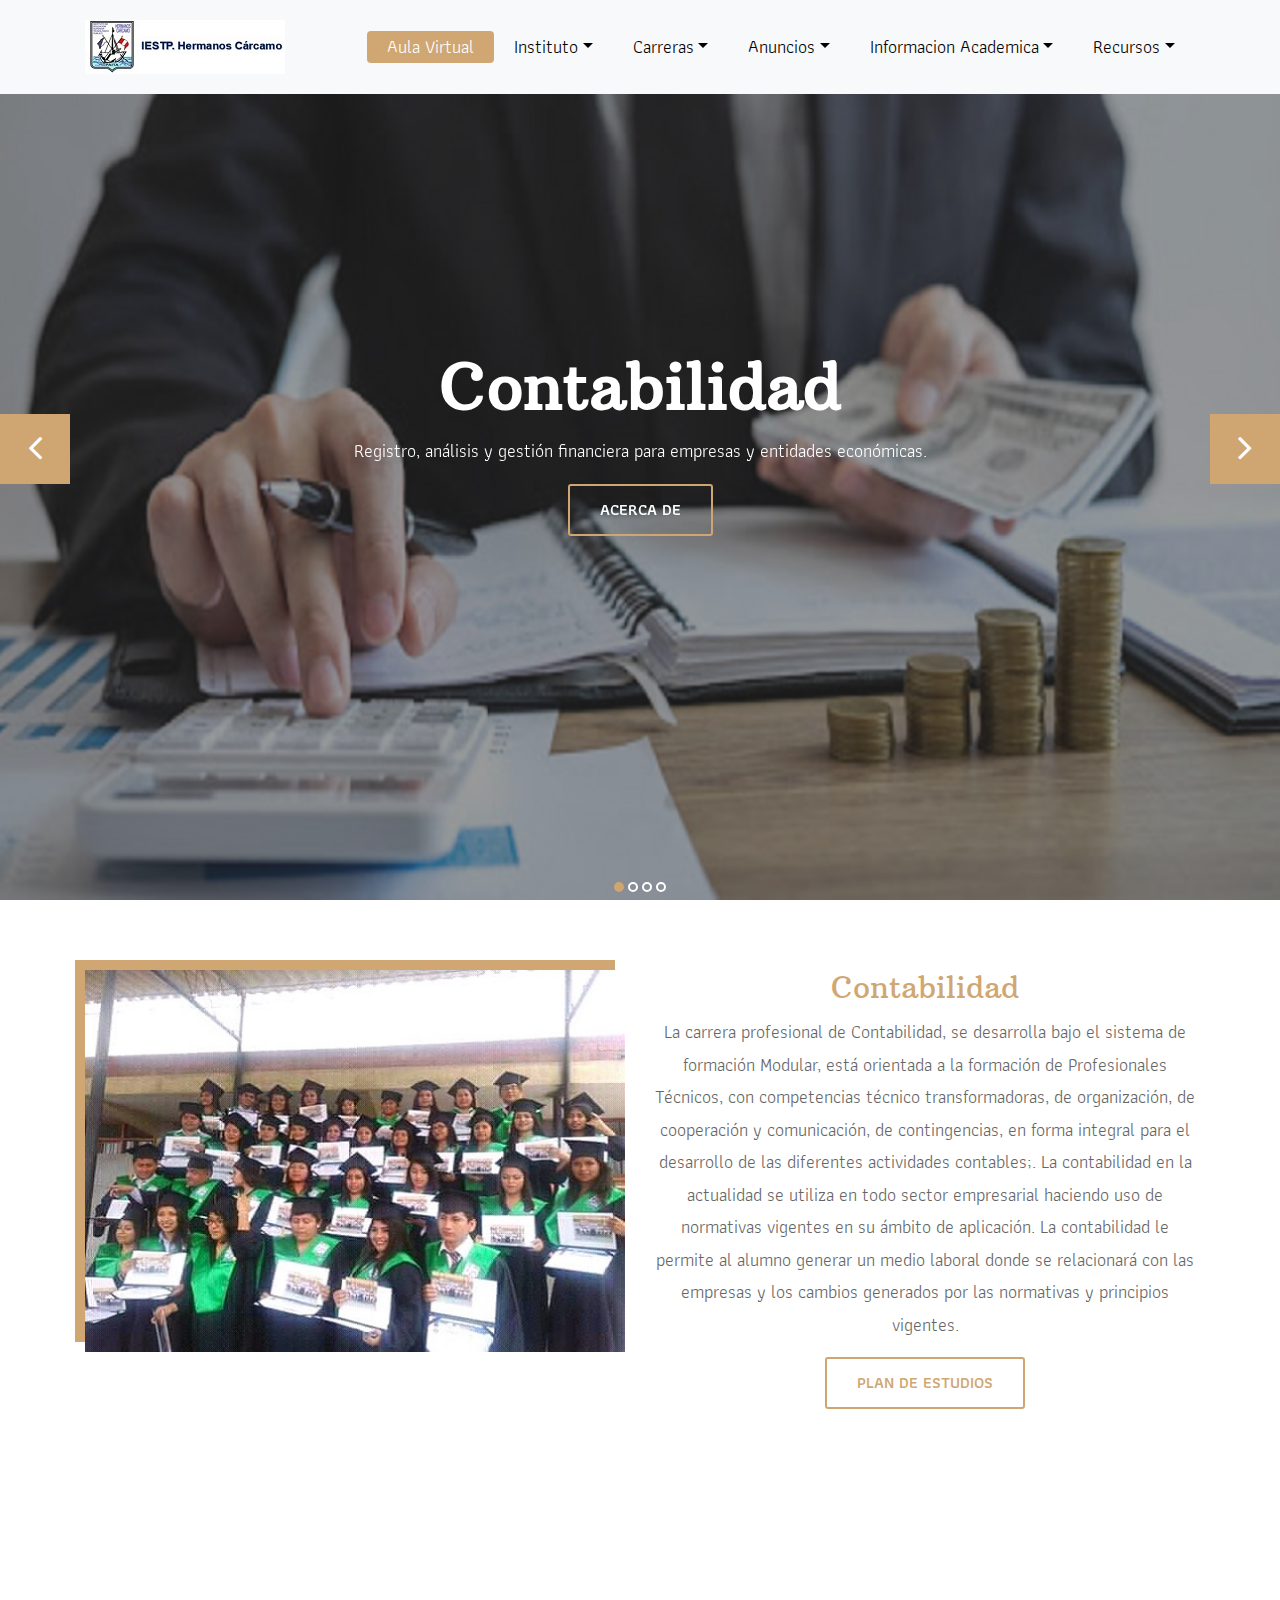
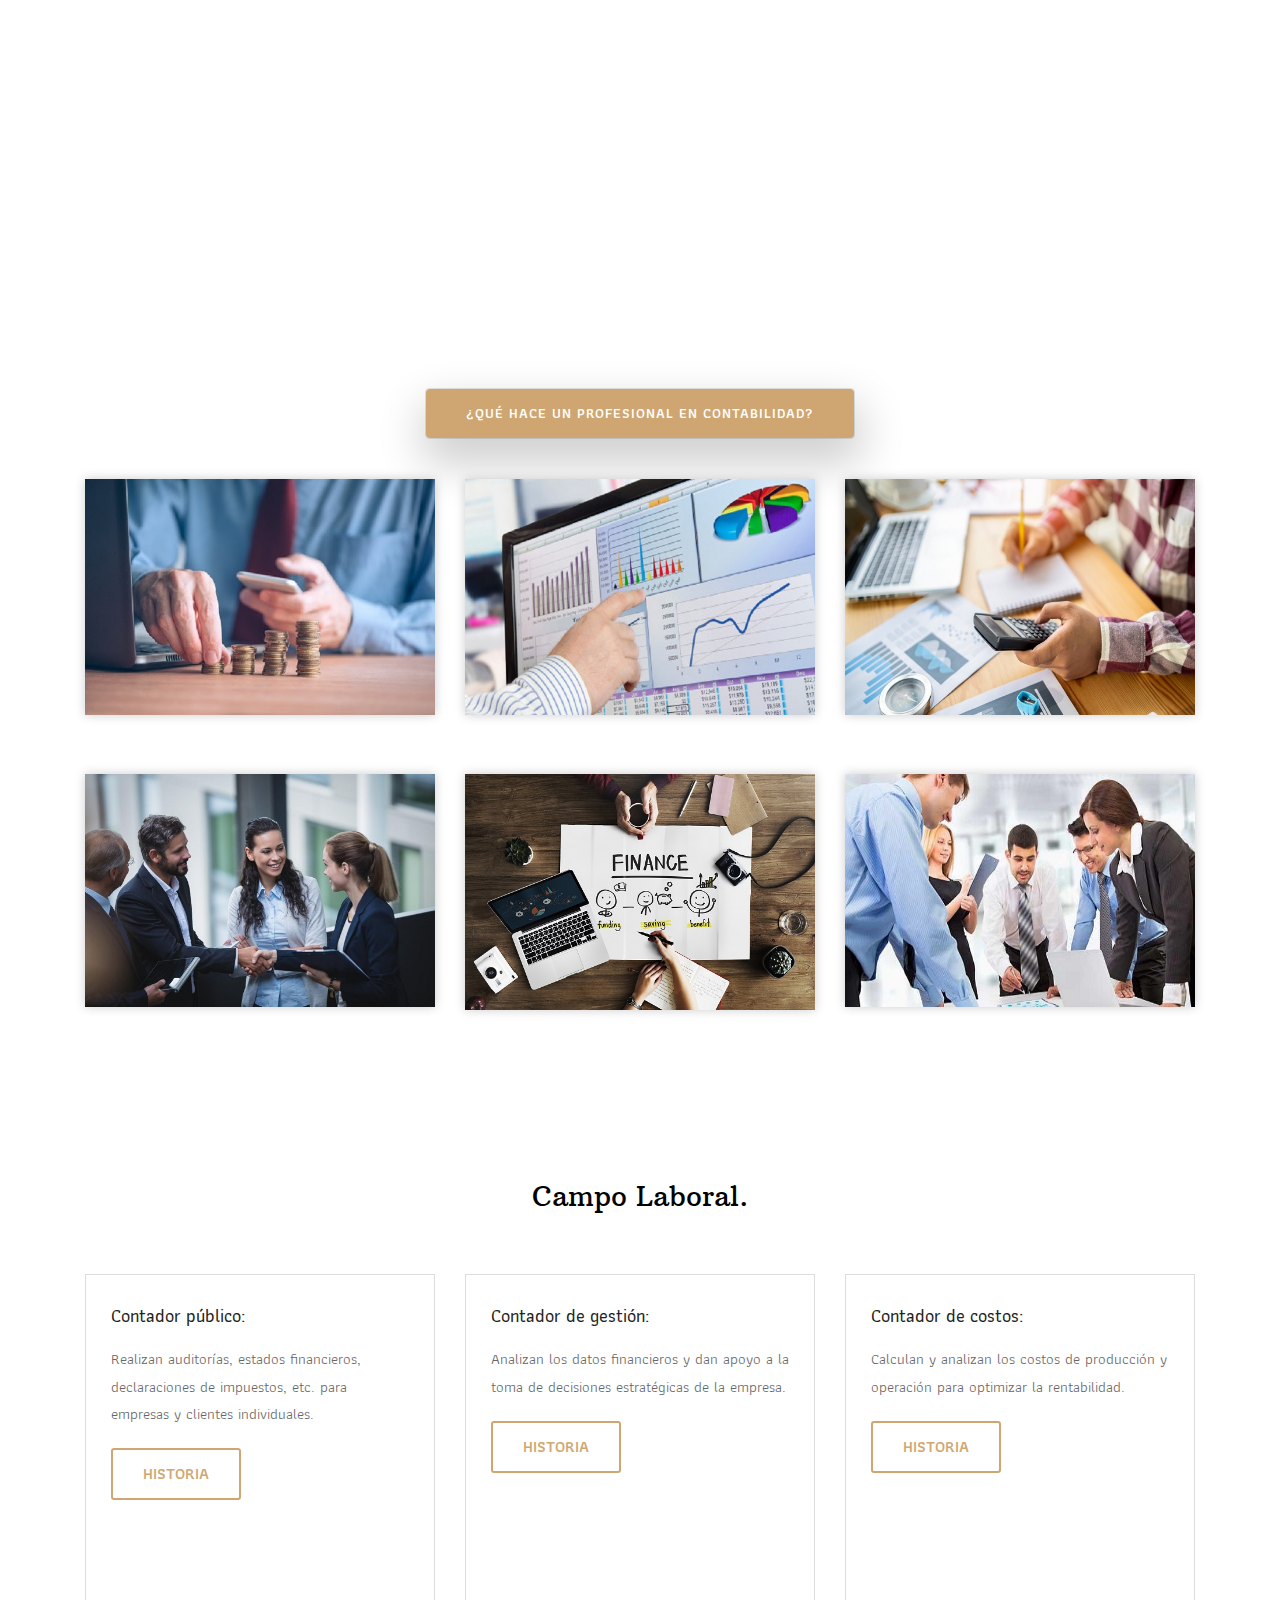
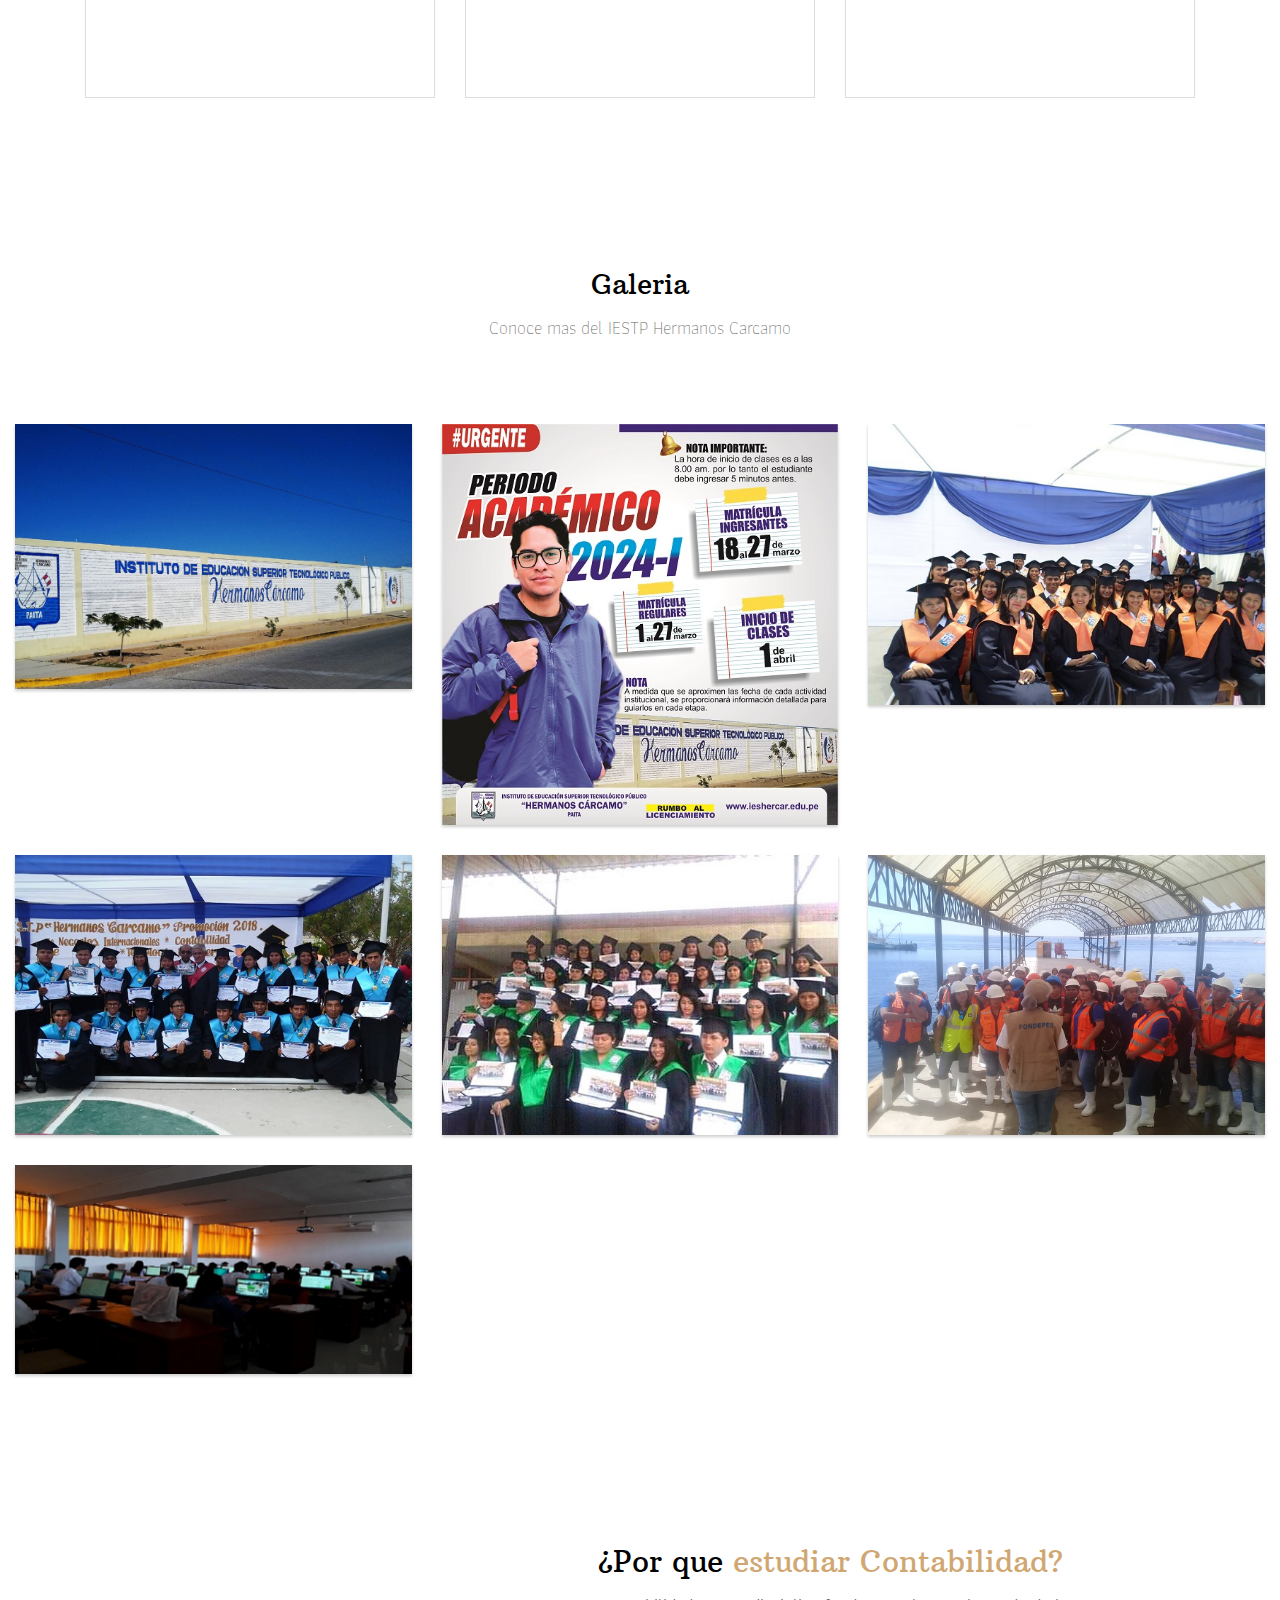
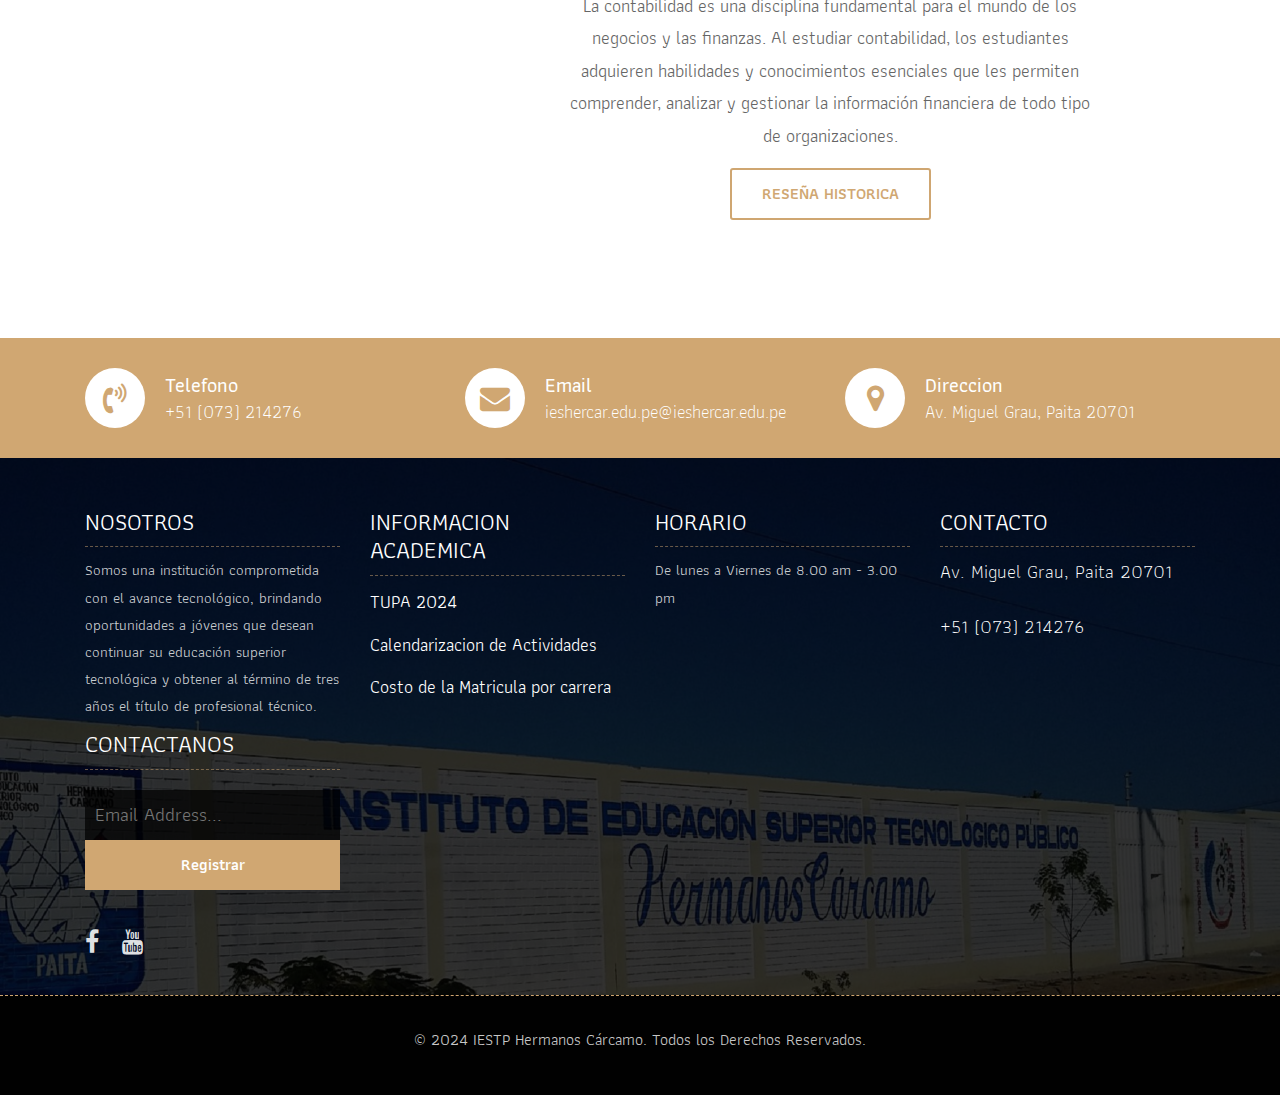
<file: conta.html>
<!DOCTYPE html>
<html lang="en"><!-- Basic -->
<head>
	<meta charset="utf-8">
    <meta http-equiv="X-UA-Compatible" content="IE=edge">   
   
    <!-- Mobile Metas -->
    <meta name="viewport" content="width=device-width, initial-scale=1">
 
     <!-- Site Metas -->
    <title>IESTP "Hermanos Carcamo" | Formando Profesionales y Construyendo Oportunidades</title>  
    <meta name="keywords" content="">
    <meta name="description" content="">
    <meta name="author" content="">

    <!-- Site Icons -->
    <link rel="shortcut icon" href="images/Logo.ico" type="image/x-icon">
    <link rel="apple-touch-icon" href="images/apple-touch-icon.png">

    <!-- Bootstrap CSS -->
    <link rel="stylesheet" href="css/bootstrap.min.css">    
	<!-- Site CSS -->
    <link rel="stylesheet" href="css/style.css">    
    <!-- Responsive CSS -->
    <link rel="stylesheet" href="css/responsive.css">
    <!-- Custom CSS -->
    <link rel="stylesheet" href="css/custom.css">

    <!--[if lt IE 9]>
      <script src="https://oss.maxcdn.com/libs/html5shiv/3.7.0/html5shiv.js"></script>
      <script src="https://oss.maxcdn.com/libs/respond.js/1.4.2/respond.min.js"></script>
    <![endif]-->

</head>

<body>
	<!-- Start header -->
	<header class="top-navbar">
		<nav class="navbar navbar-expand-lg navbar-light bg-light">
			<div class="container">
				<a class="navbar-brand" href="index.html">
					<img src="images/logo.jpg" alt="" />
				</a>
				<button class="navbar-toggler" type="button" data-toggle="collapse" data-target="#navbars-rs-food" aria-controls="navbars-rs-food" aria-expanded="false" aria-label="Toggle navigation">
				  <span class="navbar-toggler-icon"></span>
				</button>
				<div class="collapse navbar-collapse" id="navbars-rs-food">
					<ul class="navbar-nav ml-auto">
						<li class="nav-item active"><a class="nav-link" href="https://ieshercar.edu.pe/moodle30/login/index.php">Aula Virtual</a></li>
						<li class="nav-item dropdown">
							<a class="nav-link dropdown-toggle" href="#" id="dropdown-a" data-toggle="dropdown">Instituto</a>
							<div class="dropdown-menu" aria-labelledby="dropdown-a">
								<a class="dropdown-item" href="quienessomos.html">Quienes Somos</a>
								<a class="dropdown-item" href="historia.html">Reseña Historica</a>
								<a class="dropdown-item" href="objetivos.html">Nuestros Objetivos</a>
							</div>
						</li>
						<li class="nav-item dropdown">
							<a class="nav-link dropdown-toggle" href="#" id="dropdown-a" data-toggle="dropdown">Carreras</a>
							<div class="dropdown-menu" aria-labelledby="dropdown-a">
								<a class="dropdown-item" href="admin.html">Administracion de Negocios Internacionales</a>
								<a class="dropdown-item" href="apsti.html">Arquitectura de Plataformas y servicios de Tecnologias de la Información</a>
								<a class="dropdown-item" href="conta.html">Contabilidad</a>
								<a class="dropdown-item" href="pesqueria.html">Tecnologia Pesquera</a>
							</div>
						</li>
						<li class="nav-item dropdown">
							<a class="nav-link dropdown-toggle" href="#" id="dropdown-a" data-toggle="dropdown">Anuncios</a>
							<div class="dropdown-menu" aria-labelledby="dropdown-a">
								<a class="dropdown-item" href="manuales.html">Manuales</a>
								<a class="dropdown-item" href="bienestar.html">Bienestar y Empleabilidad</a>
							    <a class="nav-link dropdown-toggle" href="#" id="dropdown-a" data-toggle="dropdown">Comunicados</a>
                                <div class="dropdown-menu" aria-labelledby="dropdown-a">
									<a class="dropdown-item" href="https://drive.google.com/file/d/1YlyLGKdeAuUe91BSCErnFAgVL5HPO5XX/view">Comunicado de EFSRT 2020</a>
									<a class="dropdown-item" href="https://ieshercar-my.sharepoint.com/personal/jhernandez_ieshercar_edu_pe/_layouts/15/onedrive.aspx?id=%2Fpersonal%2Fjhernandez%5Fieshercar%5Fedu%5Fpe%2FDocuments%2FINFORME%20VIRTUAL%20N%C2%B0%20004%20%2D2020%20%2D%20Proc%2EEval%20Resultado%20Curricular%5B5368%5D%2Epdf&parent=%2Fpersonal%2Fjhernandez%5Fieshercar%5Fedu%5Fpe%2FDocuments&ga=1">Informe Virtual N°005-2020</a>
									<a class="dropdown-item" href="https://drive.google.com/file/d/1YUylzjQxAPtExJySYvuGpmnUHHqzdYaA/view">Requisitos Tramite Certificado de Estudios</a>
									<a class="dropdown-item" href="https://drive.google.com/file/d/1EqG5DX1ANlIgddxy-hJpEIJJasDGtTLS/view">Requisitos Tramite Examen de Suficiencia Profesional o Trabajo de Aplicacion</a>
									<a class="dropdown-item" href="https://drive.google.com/file/d/1Fe8Q0Bm7AEKmhDnE6_ef_-VtNsmKpy0g/view">Requisitos Tramite Titulo Porfesional Tecnico</a>
									<a class="dropdown-item" href="https://drive.google.com/file/d/16nkIjWILHM6EWUfVxJ7EJjc3JT-t10Iz/view">ANI Matricula por Unidad Didactica o Global 2022-I</a>
									<a class="dropdown-item" href="https://drive.google.com/file/d/17nYVr8YG_V2cEFlDYQ-AoKjjdbIW9tga/view">APSTI Matricula por Unidad Didactica o Global 2022-I</a>
									<a class="dropdown-item" href="https://drive.google.com/file/d/1_s4jfpBg5gEdlfEdI99JGiDoLSHrqGMk/view">CONTA Matricula por Unidad Didactica o Global 2022-I</a>
									<a class="dropdown-item" href="https://drive.google.com/file/d/1KbGXKIL-Uq81Miv6b1uYxtuHno8bR8uG/view">TE.PE. Matricula por Unidad Didactica o Global 2022-I</a>
									<a class="dropdown-item" href="https://drive.google.com/file/d/1eEjvaX61PrajTnIELIFcPKhwlNHN1Wih/view">Resolucion Directoral 035 Comite Evaluac Puestos 2021</a>
									<a class="dropdown-item" href="https://ieshercar-my.sharepoint.com/personal/apsti_ieshercar_edu_pe/_layouts/15/onedrive.aspx?id=%2Fpersonal%2Fapsti%5Fieshercar%5Fedu%5Fpe%2FDocuments%2FRD%20N%C2%B0%20052%20%2D%2012%2E07%2D%202021%20CALENDARIZACI%C3%93N%20PERIODO%20DE%20ESTUDIOS%202021%2DII%5B3324%5D%2Epdf&parent=%2Fpersonal%2Fapsti%5Fieshercar%5Fedu%5Fpe%2FDocuments&ga=1">Resolucion Directorial 052-2021 Calendarizacion 2021-2</a>
									<a class="dropdown-item" href="https://ieshercar-my.sharepoint.com/personal/jhernandez_ieshercar_edu_pe/_layouts/15/onedrive.aspx?id=%2Fpersonal%2Fjhernandez%5Fieshercar%5Fedu%5Fpe%2FDocuments%2FDIRECTIVA%20003%202021%20Final%20para%20web%20SEGUNDO%20PERIODO%20DE%20ESTUDIOS%202021%2Epdf&parent=%2Fpersonal%2Fjhernandez%5Fieshercar%5Fedu%5Fpe%2FDocuments&ga=1">Directiva No. 003-2021</a>
									<a class="dropdown-item" href="https://drive.google.com/file/d/1iJXSWxquLTjEy3RZSwcFKlUvlJTPfGXd/view">REGLAMENTO DEL COMITE DE DEFENSA DEL ESTUDIANTE (CODE 2021)</a>
									<a class="dropdown-item" href="https://forms.office.com/pages/responsepage.aspx?id=seq9fFuPyEWiQ7FHvRu4h91r76l7opJMnXYgDyY8KbxUNlRSMjlMMkNBRExUNElLQ1NSMzBRUUcxUS4u">FORMULA DE QUEJA O DENUNCIA</a>
								</div>
							</div>
						</li>
						<li class="nav-item dropdown">
							<a class="nav-link dropdown-toggle" href="#" id="dropdown-a" data-toggle="dropdown">Informacion Academica</a>
							<div class="dropdown-menu" aria-labelledby="dropdown-a">
								<a class="dropdown-item" href="https://drive.google.com/file/d/1-N930HEyX8MYCedlopSWNblGPeqJC0mV/view">Calendarizacion de Actividades 2024</a>
							</div>
						</li>
						<li class="nav-item dropdown">
							<a class="nav-link dropdown-toggle" href="#" id="dropdown-a" data-toggle="dropdown">Recursos</a>
							<div class="dropdown-menu" aria-labelledby="dropdown-a">
								<a class="dropdown-item" href="blog.html">Mesa de Partes Virtual</a>
								<a class="dropdown-item" href="https://iestphercar.bibliotecalatina.com/login">Biblioteca Virtual</a>
								<a class="dropdown-item" href="contact.html">Contacto</a>
							</div>
						</li>
					</ul>
				</div>
			</div>
		</nav>
	</header>
	<!-- End header -->
	
	<!-- Start slides -->
	<div id="slides" class="cover-slides">
		<ul class="slides-container">
			<li class="text-center">
				<img src="images/Contabilidad.jpg" alt="">
				<div class="container">
					<div class="row">
						<div class="col-md-12">
							<h1 class="m-b-20"><strong>Contabilidad</strong></h1>
							<p class="m-b-40">Registro, análisis y gestión financiera para empresas y entidades económicas.</p>
							<p><a class="btn btn-lg btn-circle btn-outline-new-white" href="conta.html">ACERCA DE</a></p>
						</div>
					</div>
				</div>
			</li>
			<li class="text-center">
				<img src="images/SISTEMASCONTABLES.jpeg" alt="">
				<div class="container">
					<div class="row">
						<div class="col-md-12">
							<h1 class="m-b-20"><strong>Modulo I</strong></h1>
							<p class="m-b-40">PROCEDIMIENTOS Y SISTEMAS CONTABLES EN LOS NEGOCIOS</p>
							<p><a class="btn btn-lg btn-circle btn-outline-new-white" href="https://ieshercar.edu.pe/wp-content/uploads/2021/04/Modulo_I_CONTA.pdf">ACERCA DE</a></p>
						</div>
					</div>
				</div>
			</li>
			<li class="text-center">
				<img src="images/Contabilidad-y-finanzas.jpg" alt="">
				<div class="container">
					<div class="row">
						<div class="col-md-12">
							<h1 class="m-b-20"><strong>Modulo II</strong></h1>
							<p class="m-b-40">CONTABILIDAD TRIBUTARIA Y DE FINANZAS</p>
							<p><a class="btn btn-lg btn-circle btn-outline-new-white" href="https://ieshercar.edu.pe/wp-content/uploads/2021/04/Modulo_II_CONTA.pdf">ACERCA DE</a></p>
						</div>
					</div>
				</div>
			</li>
            <li class="text-center">
				<img src="images/analisiscontable.jpg" alt="">
				<div class="container">
					<div class="row">
						<div class="col-md-12">
							<h1 class="m-b-20"><strong>Modulo III</strong></h1>
							<p class="m-b-40">ANALISIS CONTABLE Y FINANCIERO</p>
							<p><a class="btn btn-lg btn-circle btn-outline-new-white" href="https://ieshercar.edu.pe/wp-content/uploads/2021/04/Modulo_III_CONTA.pdf">ACERCA DE</a></p>
						</div>
					</div>
				</div>
			</li>
		</ul>
		<div class="slides-navigation">
			<a href="#" class="next"><i class="fa fa-angle-right" aria-hidden="true"></i></a>
			<a href="#" class="prev"><i class="fa fa-angle-left" aria-hidden="true"></i></a>
		</div>
	</div>
	<!-- End slides -->
	
	<!-- Start About -->
	<div class="about-section-box">
		<div class="container">
			<div class="row">
				<div class="col-lg-6 col-md-6 col-sm-12">
					<img src="images/contabilidad2.jpg" alt="" class="img-fluid">
				</div>
				<div class="col-lg-6 col-md-6 col-sm-12 text-center">
					<div class="inner-column">
						<h1><span>Contabilidad</span></h1>
						<p>La carrera profesional de Contabilidad, se desarrolla bajo el sistema de formación Modular, está orientada a la formación de Profesionales Técnicos, con competencias técnico transformadoras, de organización, de cooperación y comunicación, de contingencias, en forma integral para el desarrollo de las diferentes actividades contables;.

                            La contabilidad en la actualidad se utiliza en todo sector empresarial haciendo uso de normativas vigentes en su ámbito de aplicación. La contabilidad le permite al alumno generar un medio laboral donde se relacionará con las empresas y los cambios generados por las normativas y principios vigentes. </p>
						<a class="btn btn-lg btn-circle btn-outline-new-white" href="https://ieshercar.edu.pe/wp-content/uploads/2021/04/Plan-de-EstudiosConta.pdf">Plan de Estudios</a>
					</div>
				</div>
			</div>
		</div>
	</div>
	<!-- End About -->
	
	<!-- Start QT -->
	<div class="qt-box qt-background">
		<div class="container">
			<div class="row">
				<div class="col-md-8 ml-auto mr-auto text-left">
					<p class="lead ">
						"La contabilidad es el lenguaje de los negocios. Es esencial para entender cómo funciona una empresa y tomar decisiones informadas."
					</p>
					<span class="lead">Warren Buffett, inversor y multimillonario.</span>
				</div>
			</div>
		</div>
	</div>
	<!-- End QT -->
	
	<!-- Start Menu -->
	<div class="menu-box">
		<div class="container">
			<div class="row">
				<div class="col-lg-12">
					<!-- <div class="heading-title text-center">
						<h2>Informacion del Instituto</h2>
					</div> -->
				</div>
			</div>
			<div class="row">
				<div class="col-lg-12">
					<div class="special-menu text-center">
						<div class="button-group filter-button-group">
							<button class="active" data-filter="*">¿QUÉ HACE UN PROFESIONAL EN CONTABILIDAD?</button>
						</div>
					</div>
				</div>
			</div>
				
			<div class="row special-list">
				
				<div class="col-lg-4 col-md-6 special-grid drinks">
					<div class="gallery-single fix">
						<img src="images/transacionesfinancieras.jpg" class="img-fluid" alt="Image">
						<div class="why-text">
							<h4>Registro y análisis de transacciones financieras:</h4>
							<p>Llevar un registro preciso de los ingresos, gastos, activos y pasivos de la empresa.</p>
						</div>
					</div>
				</div>
				
				<div class="col-lg-4 col-md-6 special-grid drinks">
					<div class="gallery-single fix">
						<img src="images/estadosfinancieros.jpg" class="img-fluid" alt="Image">
						<div class="why-text">
							<h4>Preparación de estados financieros:</h4>
							<p>Elaborar estados financieros como el balance general, el estado de resultados y el estado de flujos de efectivo.</p>
						</div>
					</div>
				</div>
				
				<div class="col-lg-4 col-md-6 special-grid lunch">
					<div class="gallery-single fix">
						<img src="images/gestiontributaria.jpg" class="img-fluid" alt="Image">
						<div class="why-text">
							<h4>Gestión tributaria:</h4>
							<p>Calcular y pagar los impuestos correspondientes a la empresa.
                                Asegurar el cumplimiento de las obligaciones tributarias.</p>
						</div>
					</div>
				</div>
				
				<div class="col-lg-4 col-md-6 special-grid lunch">
					<div class="gallery-single fix">
						<img src="images/negociacion.jpg" class="img-fluid" alt="Image">
						<div class="why-text">
							<h4>Auditoría y control interno:</h4>
							<p>Evaluar la efectividad de los sistemas de control interno de la organización.</p>
						</div>
					</div>
				</div>
				<div class="col-lg-4 col-md-6 special-grid lunch">
					<div class="gallery-single fix">
						<img src="images/asesoriamiento.jpg" class="img-fluid" alt="Image">
						<div class="why-text">
							<h4>Asesoramiento financiero:</h4>
							<p>Brindar asesoramiento y recomendaciones a la gerencia sobre temas financieros.</p>
						</div>
					</div>
				</div>
				<div class="col-lg-4 col-md-6 special-grid lunch">
					<div class="gallery-single fix">
						<img src="images/empresarios.jpg" class="img-fluid" alt="Image">
						<div class="why-text">
							<h4>Gestión presupuestaria:</h4>
							<p>Elaborar y dar seguimiento a los presupuestos de la organización.
                                Analizar y explicar las variaciones entre el presupuesto y los resultados reales.</p>
						</div>
					</div>
				</div>
			</div>
		</div>
	</div>
	<!-- End Menu -->

	<!-- Start About -->
	<div class="blog-box">
		<div class="container">
			<div class="row">
				<div class="col-lg-12">
					<div class="heading-title text-center">
						<h2>Campo Laboral.</h2>
					</div>
				</div>
			</div>
			<div class="row">
				<div class="col-lg-4 col-md-6 col-12">
					<div class="blog-box-inner">
						<div class="blog-img-box">
							<img class="img-fluid" src="images/enseñanza.jpg" alt="">
						</div>
						<div class="blog-detail">
							<h4>Contador público:</h4>
							<p>Realizan auditorías, estados financieros, declaraciones de impuestos, etc. para empresas y clientes individuales. </p>
							<a class="btn btn-lg btn-circle btn-outline-new-white" href="historia.html">Historia</a>
						</div>
					</div>
				</div>
				<div class="col-lg-4 col-md-6 col-12">
					<div class="blog-box-inner">
						<div class="blog-img-box">
							<img class="img-fluid" src="images/enfoquevalores.jpg" alt="">
						</div>
						<div class="blog-detail">
							<h4>Contador de gestión:</h4>
							<p>Analizan los datos financieros y dan apoyo a la toma de decisiones estratégicas de la empresa.</p>
							<a class="btn btn-lg btn-circle btn-outline-new-white" href="historia.html">Historia</a>
						</div>
					</div>
				</div>
				<div class="col-lg-4 col-md-6 col-12">
					<div class="blog-box-inner">
						<div class="blog-img-box">
							<img class="img-fluid" src="images/alumnos.jpg" alt="">
						</div>
						<div class="blog-detail">
							<h4>Contador de costos:</h4>
							<p>Calculan y analizan los costos de producción y operación para optimizar la rentabilidad.</p>
							<a class="btn btn-lg btn-circle btn-outline-new-white" href="historia.html">Historia</a>
						</div>
					</div>
				</div>
			</div>
		</div>
	</div>
	<!-- End About -->
	
	<!-- Start Gallery -->
	<div class="gallery-box">
		<div class="container-fluid">
			<div class="row">
				<div class="col-lg-12">
					<div class="heading-title text-center">
						<h2>Galeria</h2>
						<p>Conoce mas del IESTP Hermanos Carcamo</p>
					</div>
				</div>
			</div>
			<div class="tz-gallery">
				<div class="row">
					<div class="col-sm-12 col-md-4 col-lg-4">
						<a class="lightbox" href="images/ieshercar.jpg">
							<img class="img-fluid" src="images/ieshercar.jpg" alt="Gallery Images">
						</a>
					</div>
					<div class="col-sm-12 col-md-4 col-lg-4">
						<a class="lightbox" href="images/Matricula.jpeg">
							<img class="img-fluid" src="images/Matricula.jpeg" alt="Gallery Images">
						</a>
					</div>
					<div class="col-sm-6 col-md-4 col-lg-4">
						<a class="lightbox" href="images/acercadelinstituto.jpg">
							<img class="img-fluid" src="images/acercadelinstituto.jpg" alt="Gallery Images">
						</a>
					</div>
					<div class="col-sm-6 col-md-4 col-lg-4">
						<a class="lightbox" href="images/acercadelinstituto2.jpg">
							<img class="img-fluid" src="images/acercadelinstituto2.jpg" alt="Gallery Images">
						</a>
					</div>
					<div class="col-sm-12 col-md-4 col-lg-4">
						<a class="lightbox" href="images/contabilidad2.jpg">
							<img class="img-fluid" src="images/contabilidad2.jpg" alt="Gallery Images">
						</a>
					</div>
					<div class="col-sm-6 col-md-4 col-lg-4">
						<a class="lightbox" href="images/Tecnologia_Pesquera.png">
							<img class="img-fluid" src="images/Tecnologia_Pesquera.png" alt="Gallery Images">
						</a>
					</div> 
					<div class="col-sm-6 col-md-4 col-lg-4">
						<a class="lightbox" href="images/Laboratorio.jpg">
							<img class="img-fluid" src="images/Laboratorio.jpg" alt="Gallery Images">
						</a>
					</div>
				</div>
			</div>
		</div>
	</div>
	<!-- End Gallery -->

	<!-- Start About -->
	<div class="about-section-box">
		<div class="container">
			<div class="row">
				<div class="col-lg-5 col-md-12">
					<div class="about-img rs-image-effect-shine">
						<iframe width="100%" height="315" src="https://www.youtube.com/embed/JubFXFszMm0" frameborder="0" allow="accelerometer; autoplay; encrypted-media; gyroscope; picture-in-picture" allowfullscreen></iframe>
					</div>
				</div>
				<div class="col-lg-6 col-md-6 col-sm-12 text-center">
					<div class="inner-column">
						<h1>¿Por que <span>estudiar Contabilidad?</span></h1>
						<p>La contabilidad es una disciplina fundamental para el mundo de los negocios y las finanzas. Al estudiar contabilidad, los estudiantes adquieren habilidades y conocimientos esenciales que les permiten comprender, analizar y gestionar la información financiera de todo tipo de organizaciones.</p>
						<a class="btn btn-lg btn-circle btn-outline-new-white" href="historia.html">Reseña Historica</a>
					</div>
				</div>
			</div>
		</div>
	</div>
	<!-- End About -->
	<!-- Start Contact info -->
	<div class="contact-imfo-box">
		<div class="container">
			<div class="row">
				<div class="col-md-4">
					<i class="fa fa-volume-control-phone"></i>
					<div class="overflow-hidden">
						<h4>Telefono</h4>
						<p class="lead">
							+51 (073) 214276
						</p>
					</div>
				</div>
				<div class="col-md-4">
					<i class="fa fa-envelope"></i>
					<div class="overflow-hidden">
						<h4>Email</h4>
						<p class="lead">
							ieshercar.edu.pe@ieshercar.edu.pe
						</p>
					</div>
				</div>
				<div class="col-md-4">
					<i class="fa fa-map-marker"></i>
					<div class="overflow-hidden">
						<h4>Direccion</h4>
						<p class="lead">
							Av. Miguel Grau, Paita 20701
						</p>
					</div>
				</div>
			</div>
		</div>
	</div>
	<!-- End Contact info -->
	
	<!-- Start Footer -->
	<footer class="footer-area bg-f">
		<div class="container">
			<div class="row">
				<div class="col-lg-3 col-md-6">
					<h3>Nosotros</h3>
					<p>Somos una institución comprometida con el avance tecnológico, brindando oportunidades a jóvenes que desean continuar su educación superior tecnológica y obtener al término de tres años el título de profesional técnico.</p>
				</div>
				<div class="col-lg-3 col-md-6">
					<h3>Informacion Academica</h3>
					<p><a href="https://drive.google.com/file/d/19MFm-z08t6mjA8v7qa-z5m8kmix8kDxp/view">TUPA 2024</a></p>
					<p><a href="https://drive.google.com/file/d/1-N930HEyX8MYCedlopSWNblGPeqJC0mV/view">Calendarizacion de Actividades</a></p>
					<p><a href="https://drive.google.com/file/d/1OQLdV2bb786aFSX7wbB2uC2477Sc9AO8/view">Costo de la Matricula por carrera</a></p>

				</div>
				<div class="col-lg-3 col-md-6">
					<h3>Horario</h3>
					<p><span class="text-color">De lunes a Viernes de 8.00 am - 3.00 pm </p>
				</div>
				<div class="col-lg-3 col-md-6">
					<h3>Contacto</h3>
					<p class="lead">Av. Miguel Grau, Paita 20701</p>
					<p class="lead">+51 (073) 214276</p>
				</div>
				<div class="col-lg-3 col-md-6">
					<h3>Contactanos</h3>
					<div class="subscribe_form">
						<form class="subscribe_form">
							<input name="EMAIL" id="subs-email" class="form_input" placeholder="Email Address..." type="email">
							<button type="submit" class="submit">Registrar</button>
							<div class="clearfix"></div>
						</form>
					</div>
					<ul class="list-inline f-social">
						<li class="list-inline-item"><a href="https://www.facebook.com/instituto.hermanoscarcamo"><i class="fa fa-facebook" aria-hidden="true"></i></a></li>
						<li class="list-inline-item"><a href="https://www.youtube.com/@ieshercar"><i class="fa fa-youtube" aria-hidden="true"></i></a></li>
					</ul>
				</div>
			</div>
		</div>
		
		<div class="copyright">
			<div class="container">
				<div class="row">
					<div class="col-lg-12">
						<p class="company-name">© 2024 IESTP Hermanos Cárcamo. Todos los Derechos Reservados.</p>
					</div>
				</div>
			</div>
		</div>
		
	</footer>
	<!-- End Footer -->
	
	<a href="#" id="back-to-top" title="Back to top" style="display: none;">&uarr;</a>

	<!-- ALL JS FILES -->
	<script src="js/jquery-3.2.1.min.js"></script>
	<script src="js/popper.min.js"></script>
	<script src="js/bootstrap.min.js"></script>
    <!-- ALL PLUGINS -->
	<script src="js/jquery.superslides.min.js"></script>
	<script src="js/images-loded.min.js"></script>
	<script src="js/isotope.min.js"></script>
	<script src="js/baguetteBox.min.js"></script>
	<script src="js/form-validator.min.js"></script>
    <script src="js/contact-form-script.js"></script>
    <script src="js/custom.js"></script>
</body>
</html>
</file>
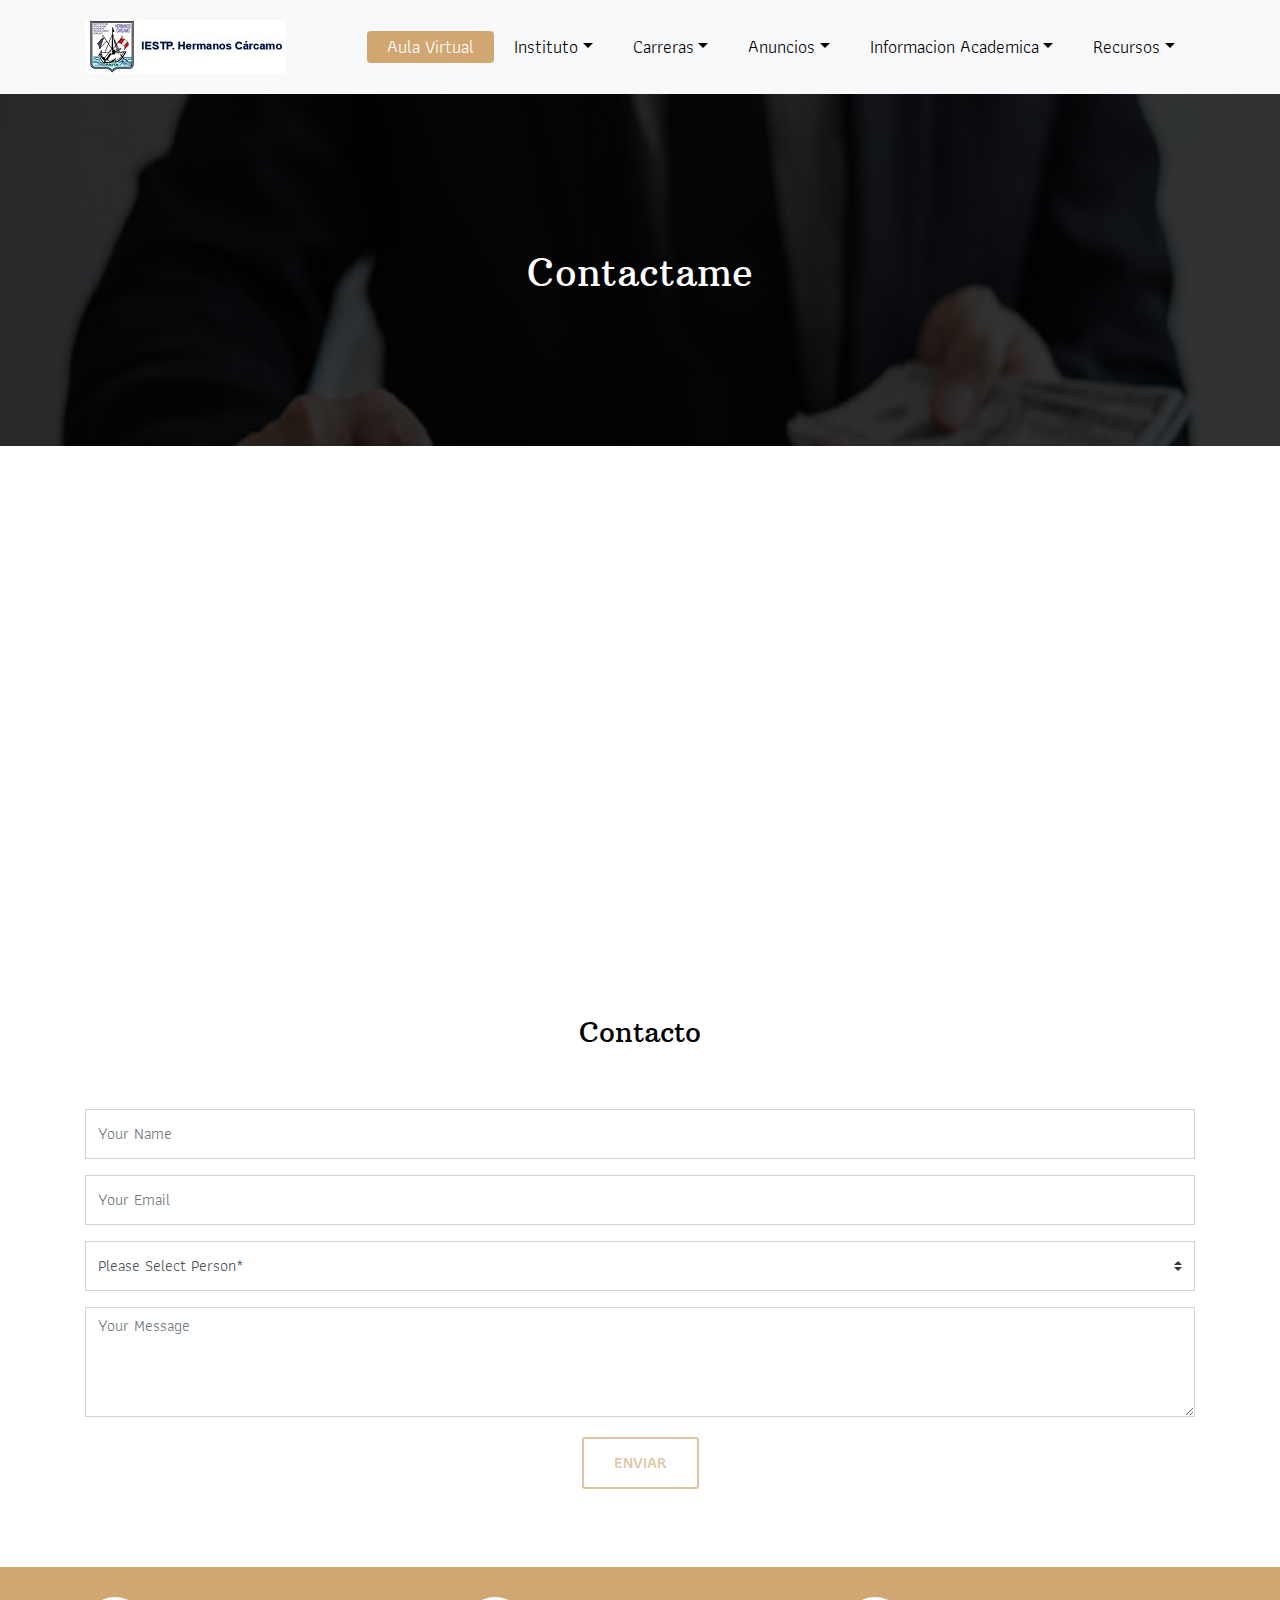
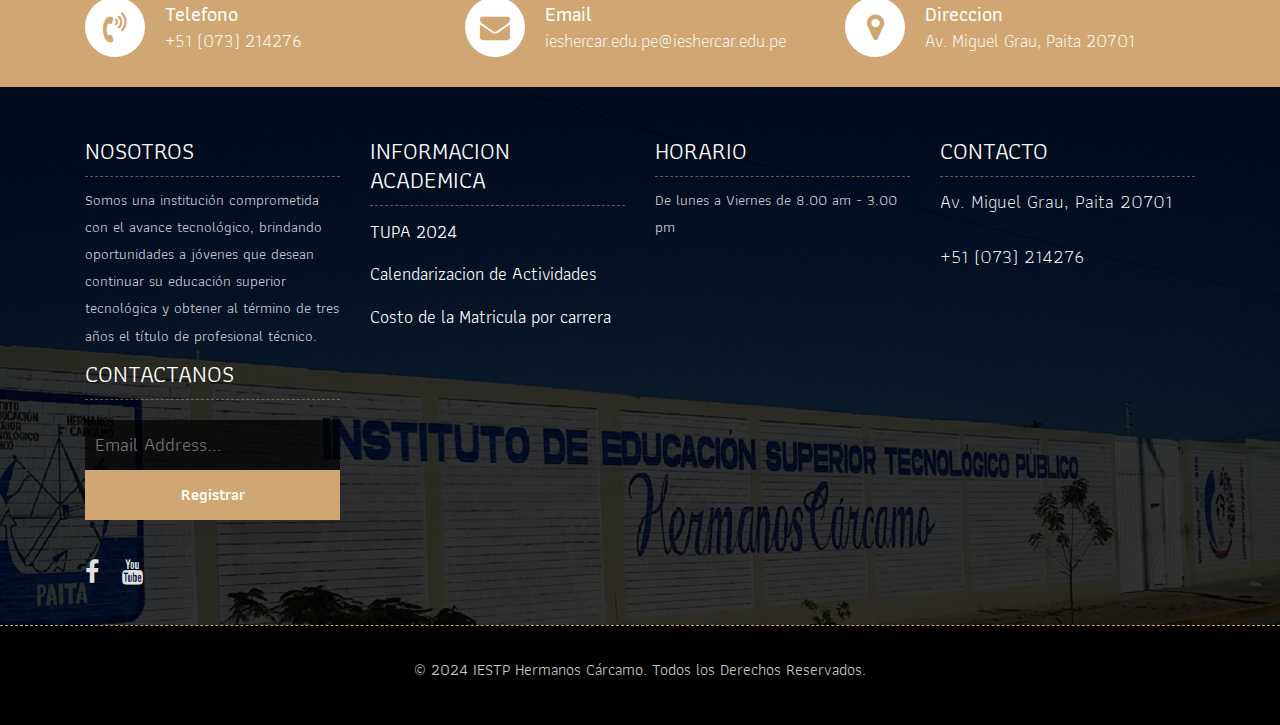
<file: contact.html>
<!DOCTYPE html>
<html lang="en"><!-- Basic -->
<head>
	<meta charset="utf-8">
    <meta http-equiv="X-UA-Compatible" content="IE=edge">   
   
    <!-- Mobile Metas -->
    <meta name="viewport" content="width=device-width, initial-scale=1">
 
     <!-- Site Metas -->
    <title>IESTP "Hermanos Carcamo" | Formando Profesionales y Construyendo Oportunidades</title>  
    <meta name="keywords" content="">
    <meta name="description" content="">
    <meta name="author" content="">

    <!-- Site Icons -->
    <link rel="shortcut icon" href="images/Logo.ico" type="image/x-icon">
    <link rel="apple-touch-icon" href="images/apple-touch-icon.png">

    <!-- Bootstrap CSS -->
    <link rel="stylesheet" href="css/bootstrap.min.css">    
	<!-- Site CSS -->
    <link rel="stylesheet" href="css/style.css">    
    <!-- Responsive CSS -->
    <link rel="stylesheet" href="css/responsive.css">
    <!-- Custom CSS -->
    <link rel="stylesheet" href="css/custom.css">

    <!--[if lt IE 9]>
      <script src="https://oss.maxcdn.com/libs/html5shiv/3.7.0/html5shiv.js"></script>
      <script src="https://oss.maxcdn.com/libs/respond.js/1.4.2/respond.min.js"></script>
    <![endif]-->

</head>

<body>
	<!-- Start header -->
	<header class="top-navbar">
		<nav class="navbar navbar-expand-lg navbar-light bg-light">
			<div class="container">
				<a class="navbar-brand" href="index.html">
					<img src="images/logo.jpg" alt="" />
				</a>
				<button class="navbar-toggler" type="button" data-toggle="collapse" data-target="#navbars-rs-food" aria-controls="navbars-rs-food" aria-expanded="false" aria-label="Toggle navigation">
				  <span class="navbar-toggler-icon"></span>
				</button>
				<div class="collapse navbar-collapse" id="navbars-rs-food">
					<ul class="navbar-nav ml-auto">
						<li class="nav-item active"><a class="nav-link" href="https://ieshercar.edu.pe/moodle30/login/index.php">Aula Virtual</a></li>
						<li class="nav-item dropdown">
							<a class="nav-link dropdown-toggle" href="#" id="dropdown-a" data-toggle="dropdown">Instituto</a>
							<div class="dropdown-menu" aria-labelledby="dropdown-a">
								<a class="dropdown-item" href="quienessomos.html">Quienes Somos</a>
								<a class="dropdown-item" href="historia.html">Reseña Historica</a>
								<a class="dropdown-item" href="objetivos.html">Nuestros Objetivos</a>
							</div>
						</li>
						<li class="nav-item dropdown">
							<a class="nav-link dropdown-toggle" href="#" id="dropdown-a" data-toggle="dropdown">Carreras</a>
							<div class="dropdown-menu" aria-labelledby="dropdown-a">
								<a class="dropdown-item" href="admin.html">Administracion de Negocios Internacionales</a>
								<a class="dropdown-item" href="apsti.html">Arquitectura de Plataformas y servicios de Tecnologias de la Información</a>
								<a class="dropdown-item" href="conta.html">Contabilidad</a>
								<a class="dropdown-item" href="pesqueria.html">Tecnologia Pesquera</a>
							</div>
						</li>
						<li class="nav-item dropdown">
							<a class="nav-link dropdown-toggle" href="#" id="dropdown-a" data-toggle="dropdown">Anuncios</a>
							<div class="dropdown-menu" aria-labelledby="dropdown-a">
								<a class="dropdown-item" href="manuales.html">Manuales</a>
								<a class="dropdown-item" href="bienestar.html">Bienestar y Empleabilidad</a>
							    <a class="nav-link dropdown-toggle" href="#" id="dropdown-a" data-toggle="dropdown">Comunicados</a>
                                <div class="dropdown-menu" aria-labelledby="dropdown-a">
									<a class="dropdown-item" href="https://drive.google.com/file/d/1YlyLGKdeAuUe91BSCErnFAgVL5HPO5XX/view">Comunicado de EFSRT 2020</a>
									<a class="dropdown-item" href="https://ieshercar-my.sharepoint.com/personal/jhernandez_ieshercar_edu_pe/_layouts/15/onedrive.aspx?id=%2Fpersonal%2Fjhernandez%5Fieshercar%5Fedu%5Fpe%2FDocuments%2FINFORME%20VIRTUAL%20N%C2%B0%20004%20%2D2020%20%2D%20Proc%2EEval%20Resultado%20Curricular%5B5368%5D%2Epdf&parent=%2Fpersonal%2Fjhernandez%5Fieshercar%5Fedu%5Fpe%2FDocuments&ga=1">Informe Virtual N°005-2020</a>
									<a class="dropdown-item" href="https://drive.google.com/file/d/1YUylzjQxAPtExJySYvuGpmnUHHqzdYaA/view">Requisitos Tramite Certificado de Estudios</a>
									<a class="dropdown-item" href="https://drive.google.com/file/d/1EqG5DX1ANlIgddxy-hJpEIJJasDGtTLS/view">Requisitos Tramite Examen de Suficiencia Profesional o Trabajo de Aplicacion</a>
									<a class="dropdown-item" href="https://drive.google.com/file/d/1Fe8Q0Bm7AEKmhDnE6_ef_-VtNsmKpy0g/view">Requisitos Tramite Titulo Porfesional Tecnico</a>
									<a class="dropdown-item" href="https://drive.google.com/file/d/16nkIjWILHM6EWUfVxJ7EJjc3JT-t10Iz/view">ANI Matricula por Unidad Didactica o Global 2022-I</a>
									<a class="dropdown-item" href="https://drive.google.com/file/d/17nYVr8YG_V2cEFlDYQ-AoKjjdbIW9tga/view">APSTI Matricula por Unidad Didactica o Global 2022-I</a>
									<a class="dropdown-item" href="https://drive.google.com/file/d/1_s4jfpBg5gEdlfEdI99JGiDoLSHrqGMk/view">CONTA Matricula por Unidad Didactica o Global 2022-I</a>
									<a class="dropdown-item" href="https://drive.google.com/file/d/1KbGXKIL-Uq81Miv6b1uYxtuHno8bR8uG/view">TE.PE. Matricula por Unidad Didactica o Global 2022-I</a>
									<a class="dropdown-item" href="https://drive.google.com/file/d/1eEjvaX61PrajTnIELIFcPKhwlNHN1Wih/view">Resolucion Directoral 035 Comite Evaluac Puestos 2021</a>
									<a class="dropdown-item" href="https://ieshercar-my.sharepoint.com/personal/apsti_ieshercar_edu_pe/_layouts/15/onedrive.aspx?id=%2Fpersonal%2Fapsti%5Fieshercar%5Fedu%5Fpe%2FDocuments%2FRD%20N%C2%B0%20052%20%2D%2012%2E07%2D%202021%20CALENDARIZACI%C3%93N%20PERIODO%20DE%20ESTUDIOS%202021%2DII%5B3324%5D%2Epdf&parent=%2Fpersonal%2Fapsti%5Fieshercar%5Fedu%5Fpe%2FDocuments&ga=1">Resolucion Directorial 052-2021 Calendarizacion 2021-2</a>
									<a class="dropdown-item" href="https://ieshercar-my.sharepoint.com/personal/jhernandez_ieshercar_edu_pe/_layouts/15/onedrive.aspx?id=%2Fpersonal%2Fjhernandez%5Fieshercar%5Fedu%5Fpe%2FDocuments%2FDIRECTIVA%20003%202021%20Final%20para%20web%20SEGUNDO%20PERIODO%20DE%20ESTUDIOS%202021%2Epdf&parent=%2Fpersonal%2Fjhernandez%5Fieshercar%5Fedu%5Fpe%2FDocuments&ga=1">Directiva No. 003-2021</a>
									<a class="dropdown-item" href="https://drive.google.com/file/d/1iJXSWxquLTjEy3RZSwcFKlUvlJTPfGXd/view">REGLAMENTO DEL COMITE DE DEFENSA DEL ESTUDIANTE (CODE 2021)</a>
									<a class="dropdown-item" href="https://forms.office.com/pages/responsepage.aspx?id=seq9fFuPyEWiQ7FHvRu4h91r76l7opJMnXYgDyY8KbxUNlRSMjlMMkNBRExUNElLQ1NSMzBRUUcxUS4u">FORMULA DE QUEJA O DENUNCIA</a>
								</div>
							</div>
						</li>
						<li class="nav-item dropdown">
							<a class="nav-link dropdown-toggle" href="#" id="dropdown-a" data-toggle="dropdown">Informacion Academica</a>
							<div class="dropdown-menu" aria-labelledby="dropdown-a">
								<a class="dropdown-item" href="https://drive.google.com/file/d/1-N930HEyX8MYCedlopSWNblGPeqJC0mV/view">Calendarizacion de Actividades 2024</a>
							</div>
						</li>
						<li class="nav-item dropdown">
							<a class="nav-link dropdown-toggle" href="#" id="dropdown-a" data-toggle="dropdown">Recursos</a>
							<div class="dropdown-menu" aria-labelledby="dropdown-a">
								<a class="dropdown-item" href="blog.html">Mesa de Partes Virtual</a>
								<a class="dropdown-item" href="https://iestphercar.bibliotecalatina.com/login">Biblioteca Virtual</a>
								<a class="dropdown-item" href="contact.html">Contacto</a>
							</div>
						</li>
					</ul>
				</div>
			</div>
		</nav>
	</header>
	<!-- End header -->
	
	<!-- Start All Pages -->
	<div class="all-page-title page-breadcrumb">
		<div class="container text-center">
			<div class="row">
				<div class="col-lg-12">
					<h1>Contactame</h1>
				</div>
			</div>
		</div>
	</div>
	<!-- End All Pages -->
	
	<!-- Start Contact -->
	<div class="map-full"></div>
	<div class="contact-box">
		<div class="container">
			<div class="row">
				<div class="col-lg-12">
					<div class="heading-title text-center">
						<h2>Contacto</h2>
					</div>
				</div>
			</div>
			<div class="row">
				<div class="col-lg-12">
					<form id="contactForm" method="post" action="php/form-process.php">
						<div class="row">
							<div class="col-md-12">
								<div class="form-group">
									<input type="text" class="form-control" id="name" name="name" placeholder="Your Name" required data-error="Please enter your name">
									<div class="help-block with-errors"></div>
								</div>                                 
							</div>
							<div class="col-md-12">
								<div class="form-group">
									<input type="text" placeholder="Your Email" id="email" class="form-control" name="name" required data-error="Please enter your email">
									<div class="help-block with-errors"></div>
								</div> 
							</div>
							<div class="col-md-12">
								<div class="form-group">
									<select class="custom-select d-block form-control" id="guest" required data-error="Please Select Person">
									  <option disabled selected>Please Select Person*</option>
									  <option value="1">1</option>
									  <option value="2">2</option>
									  <option value="3">3</option>
									  <option value="4">4</option>
									  <option value="5">5</option>
									</select>
									<div class="help-block with-errors"></div>
								</div> 
							</div>
							<div class="col-md-12">
								<div class="form-group"> 
									<textarea class="form-control" id="message" placeholder="Your Message" rows="4" data-error="Write your message" required></textarea>
									<div class="help-block with-errors"></div>
								</div>
								<div class="submit-button text-center">
									<button class="btn btn-common" id="submit" type="submit">Enviar</button>
									<div id="msgSubmit" class="h3 text-center hidden"></div> 
									<div class="clearfix"></div> 
								</div>
							</div>
						</div>            
					</form>
				</div>
			</div>
		</div>
	</div>
	<!-- End Contact -->
	
	<!-- Start Contact info -->
	<div class="contact-imfo-box">
		<div class="container">
			<div class="row">
				<div class="col-md-4">
					<i class="fa fa-volume-control-phone"></i>
					<div class="overflow-hidden">
						<h4>Telefono</h4>
						<p class="lead">
							+51 (073) 214276
						</p>
					</div>
				</div>
				<div class="col-md-4">
					<i class="fa fa-envelope"></i>
					<div class="overflow-hidden">
						<h4>Email</h4>
						<p class="lead">
							ieshercar.edu.pe@ieshercar.edu.pe
						</p>
					</div>
				</div>
				<div class="col-md-4">
					<i class="fa fa-map-marker"></i>
					<div class="overflow-hidden">
						<h4>Direccion</h4>
						<p class="lead">
							Av. Miguel Grau, Paita 20701
						</p>
					</div>
				</div>
			</div>
		</div>
	</div>
	<!-- End Contact info -->
	
	<!-- Start Footer -->
	<footer class="footer-area bg-f">
		<div class="container">
			<div class="row">
				<div class="col-lg-3 col-md-6">
					<h3>Nosotros</h3>
					<p>Somos una institución comprometida con el avance tecnológico, brindando oportunidades a jóvenes que desean continuar su educación superior tecnológica y obtener al término de tres años el título de profesional técnico.</p>
				</div>
				<div class="col-lg-3 col-md-6">
					<h3>Informacion Academica</h3>
					<p><a href="https://drive.google.com/file/d/19MFm-z08t6mjA8v7qa-z5m8kmix8kDxp/view">TUPA 2024</a></p>
					<p><a href="https://drive.google.com/file/d/1-N930HEyX8MYCedlopSWNblGPeqJC0mV/view">Calendarizacion de Actividades</a></p>
					<p><a href="https://drive.google.com/file/d/1OQLdV2bb786aFSX7wbB2uC2477Sc9AO8/view">Costo de la Matricula por carrera</a></p>

				</div>
				<div class="col-lg-3 col-md-6">
					<h3>Horario</h3>
					<p><span class="text-color">De lunes a Viernes de 8.00 am - 3.00 pm </p>
				</div>
				<div class="col-lg-3 col-md-6">
					<h3>Contacto</h3>
					<p class="lead">Av. Miguel Grau, Paita 20701</p>
					<p class="lead">+51 (073) 214276</p>
				</div>
				<div class="col-lg-3 col-md-6">
					<h3>Contactanos</h3>
					<div class="subscribe_form">
						<form class="subscribe_form">
							<input name="EMAIL" id="subs-email" class="form_input" placeholder="Email Address..." type="email">
							<button type="submit" class="submit">Registrar</button>
							<div class="clearfix"></div>
						</form>
					</div>
					<ul class="list-inline f-social">
						<li class="list-inline-item"><a href="https://www.facebook.com/instituto.hermanoscarcamo"><i class="fa fa-facebook" aria-hidden="true"></i></a></li>
						<li class="list-inline-item"><a href="https://www.youtube.com/@ieshercar"><i class="fa fa-youtube" aria-hidden="true"></i></a></li>
					</ul>
				</div>
			</div>
		</div>
		
		<div class="copyright">
			<div class="container">
				<div class="row">
					<div class="col-lg-12">
						<p class="company-name">© 2024 IESTP Hermanos Cárcamo. Todos los Derechos Reservados.</p>
					</div>
				</div>
			</div>
		</div>
		
	</footer>
	<!-- End Footer -->
	
	<a href="#" id="back-to-top" title="Back to top" style="display: none;">&uarr;</a>

	<!-- ALL JS FILES -->
	<script src="js/jquery-3.2.1.min.js"></script>
	<script src="js/popper.min.js"></script>
	<script src="js/bootstrap.min.js"></script>
    <!-- ALL PLUGINS -->
	
	<script src="js/jquery.superslides.min.js"></script>
	<script src="js/images-loded.min.js"></script>
	<script src="js/isotope.min.js"></script>
	<script src="js/baguetteBox.min.js"></script>
	<script src="js/jquery.mapify.js"></script>
	<script src="js/form-validator.min.js"></script>
    <script src="js/contact-form-script.js"></script>
    <script src="js/custom.js"></script>
	<script>
		$('.map-full').mapify({
			points: [
				{
					lat: -5.0908804670366985,
					lng: -81.09217379748601,
					marker: true,
					title: 'IESTP.Hermanos Carcamo',
					infoWindow: 'Instituto Superior'
				}
			]
		});	
	</script>
</body>
</html>
</file>
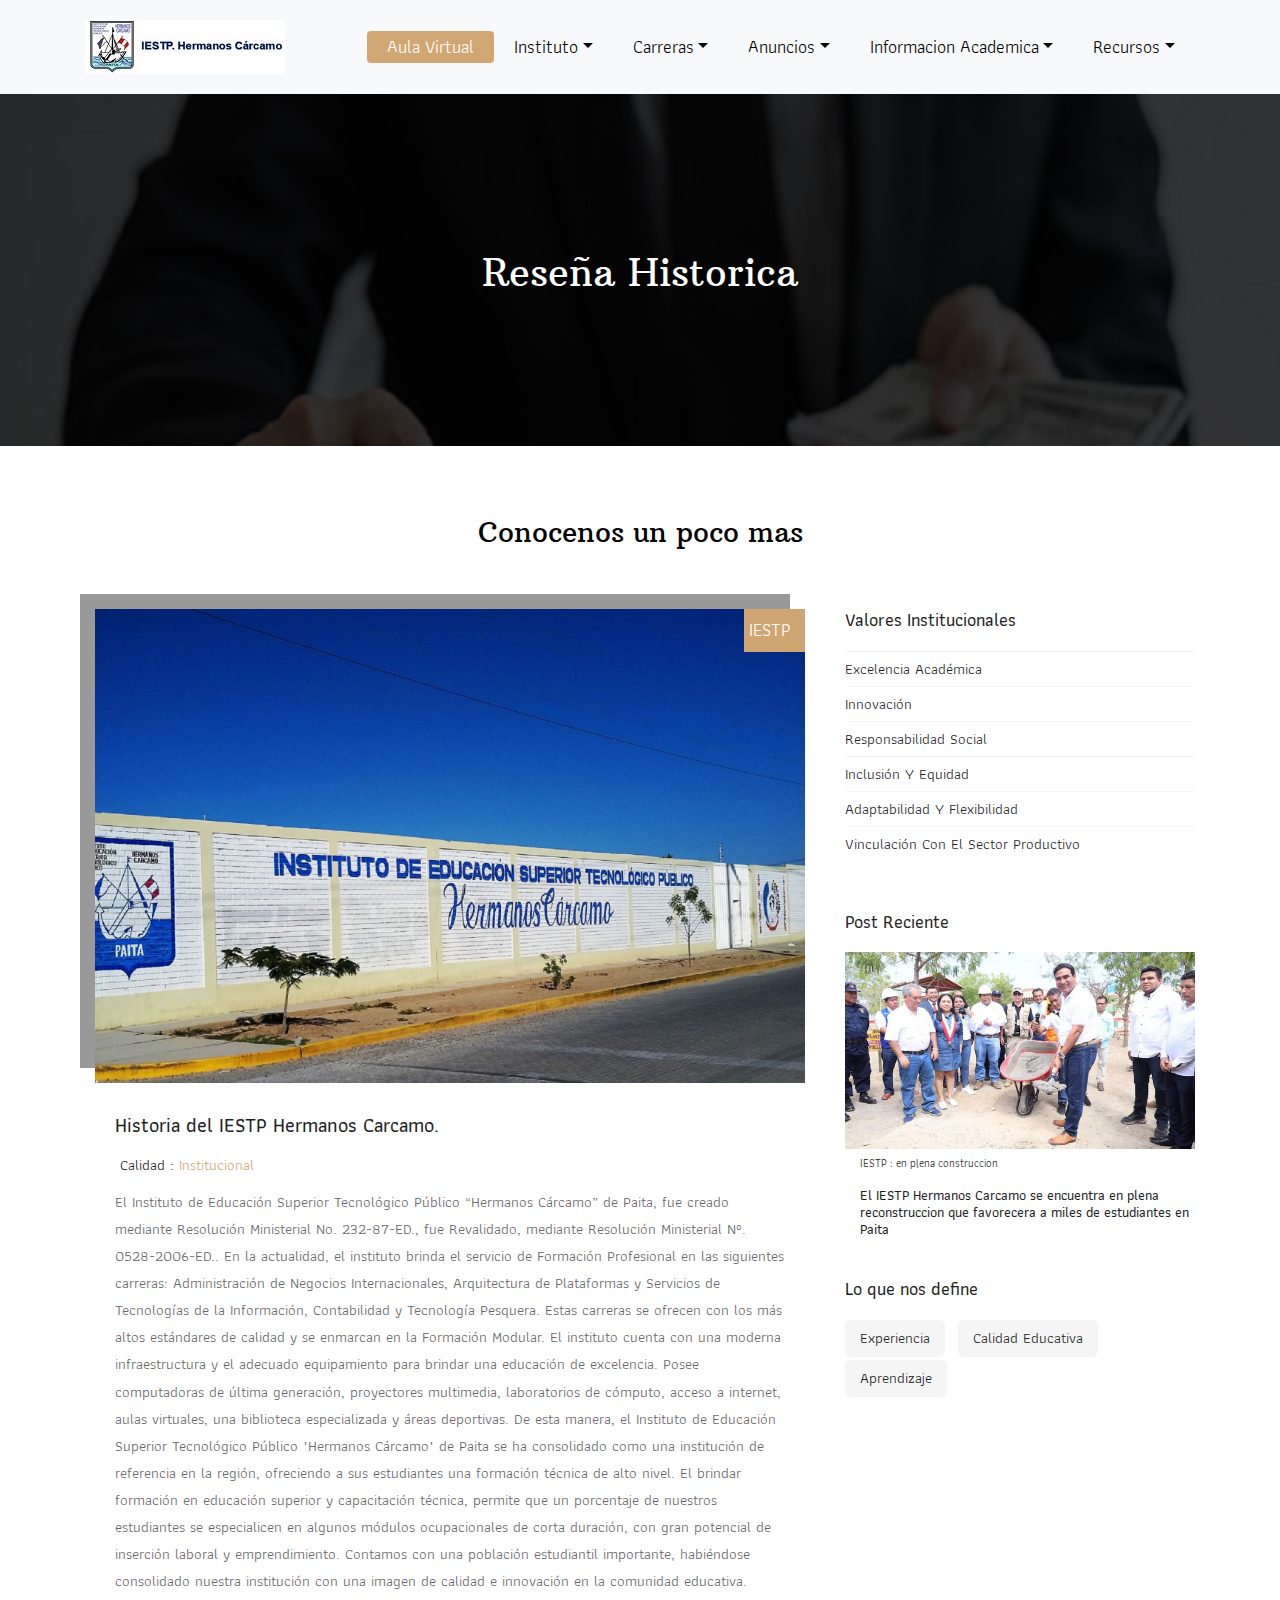
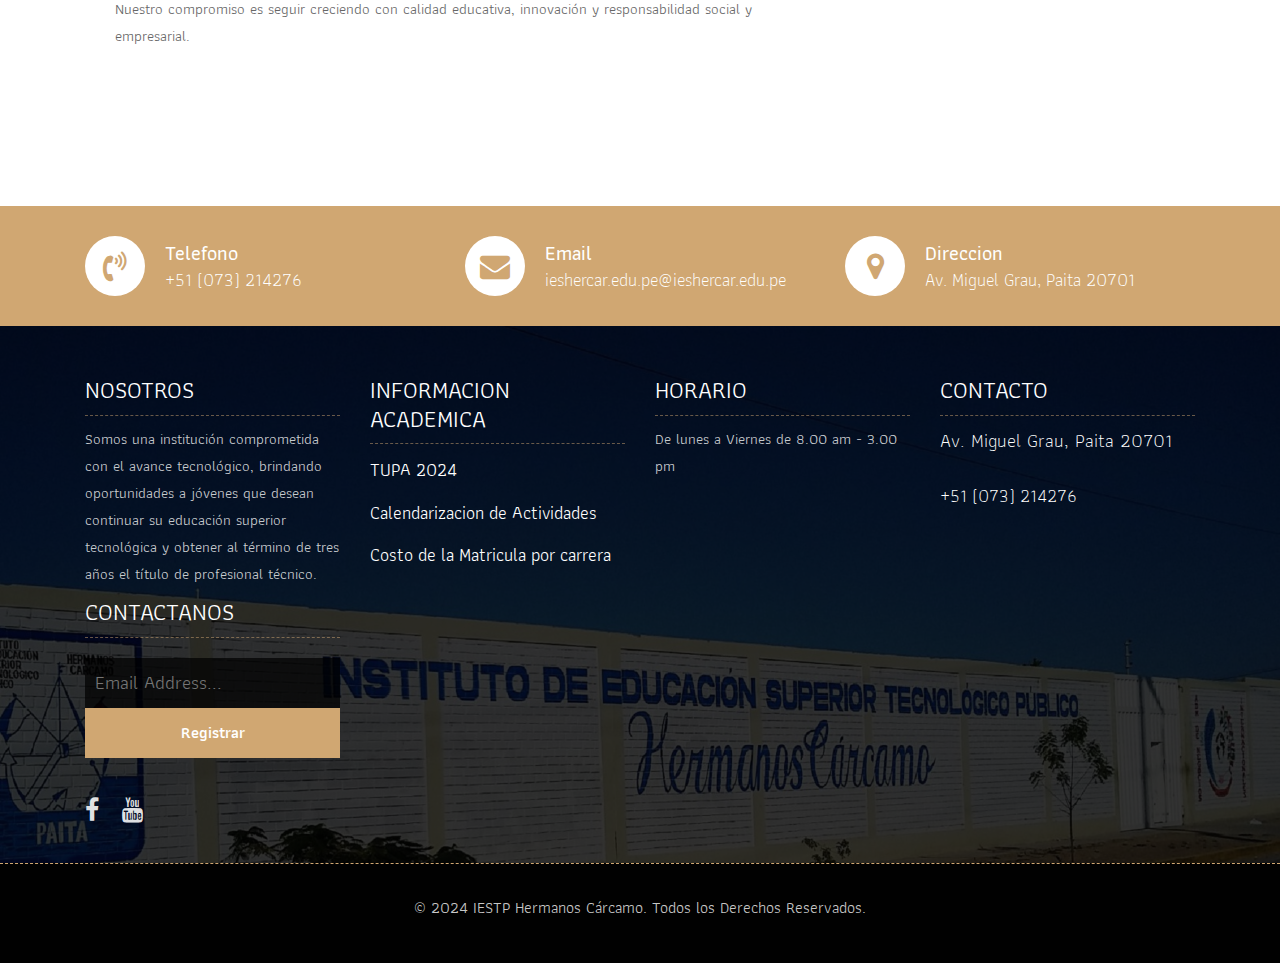
<file: historia.html>
<!DOCTYPE html>
<html lang="en"><!-- Basic -->
<head>
	<meta charset="utf-8">
    <meta http-equiv="X-UA-Compatible" content="IE=edge">   
   
    <!-- Mobile Metas -->
    <meta name="viewport" content="width=device-width, initial-scale=1">
 
     <!-- Site Metas -->
    <title>IESTP "Hermanos Carcamo" | Formando Profesionales y Construyendo Oportunidades</title>  
    <meta name="keywords" content="">
    <meta name="description" content="">
    <meta name="author" content="">

    <!-- Site Icons -->
    <link rel="shortcut icon" href="images/Logo.ico" type="image/x-icon">
    <link rel="apple-touch-icon" href="images/apple-touch-icon.png">

    <!-- Bootstrap CSS -->
    <link rel="stylesheet" href="css/bootstrap.min.css">    
	<!-- Site CSS -->
    <link rel="stylesheet" href="css/style.css">    
    <!-- Responsive CSS -->
    <link rel="stylesheet" href="css/responsive.css">
    <!-- Custom CSS -->
    <link rel="stylesheet" href="css/custom.css">

    <!--[if lt IE 9]>
      <script src="https://oss.maxcdn.com/libs/html5shiv/3.7.0/html5shiv.js"></script>
      <script src="https://oss.maxcdn.com/libs/respond.js/1.4.2/respond.min.js"></script>
    <![endif]-->

</head>

<body>
	<!-- Start header -->
	<header class="top-navbar">
		<nav class="navbar navbar-expand-lg navbar-light bg-light">
			<div class="container">
				<a class="navbar-brand" href="index.html">
					<img src="images/logo.jpg" alt="" />
				</a>
				<button class="navbar-toggler" type="button" data-toggle="collapse" data-target="#navbars-rs-food" aria-controls="navbars-rs-food" aria-expanded="false" aria-label="Toggle navigation">
				  <span class="navbar-toggler-icon"></span>
				</button>
				<div class="collapse navbar-collapse" id="navbars-rs-food">
					<ul class="navbar-nav ml-auto">
						<li class="nav-item active"><a class="nav-link" href="https://ieshercar.edu.pe/moodle30/login/index.php">Aula Virtual</a></li>
						<li class="nav-item dropdown">
							<a class="nav-link dropdown-toggle" href="#" id="dropdown-a" data-toggle="dropdown">Instituto</a>
							<div class="dropdown-menu" aria-labelledby="dropdown-a">
								<a class="dropdown-item" href="quienessomos.html">Quienes Somos</a>
								<a class="dropdown-item" href="historia.html">Reseña Historica</a>
								<a class="dropdown-item" href="objetivos.html">Nuestros Objetivos</a>
							</div>
						</li>
						<li class="nav-item dropdown">
							<a class="nav-link dropdown-toggle" href="#" id="dropdown-a" data-toggle="dropdown">Carreras</a>
							<div class="dropdown-menu" aria-labelledby="dropdown-a">
								<a class="dropdown-item" href="admin.html">Administracion de Negocios Internacionales</a>
								<a class="dropdown-item" href="apsti.html">Arquitectura de Plataformas y servicios de Tecnologias de la Información</a>
								<a class="dropdown-item" href="conta.html">Contabilidad</a>
								<a class="dropdown-item" href="pesqueria.html">Tecnologia Pesquera</a>
							</div>
						</li>
						<li class="nav-item dropdown">
							<a class="nav-link dropdown-toggle" href="#" id="dropdown-a" data-toggle="dropdown">Anuncios</a>
							<div class="dropdown-menu" aria-labelledby="dropdown-a">
								<a class="dropdown-item" href="manuales.html">Manuales</a>
								<a class="dropdown-item" href="bienestar.html">Bienestar y Empleabilidad</a>
							    <a class="nav-link dropdown-toggle" href="#" id="dropdown-a" data-toggle="dropdown">Comunicados</a>
                                <div class="dropdown-menu" aria-labelledby="dropdown-a">
									<a class="dropdown-item" href="https://drive.google.com/file/d/1YlyLGKdeAuUe91BSCErnFAgVL5HPO5XX/view">Comunicado de EFSRT 2020</a>
									<a class="dropdown-item" href="https://ieshercar-my.sharepoint.com/personal/jhernandez_ieshercar_edu_pe/_layouts/15/onedrive.aspx?id=%2Fpersonal%2Fjhernandez%5Fieshercar%5Fedu%5Fpe%2FDocuments%2FINFORME%20VIRTUAL%20N%C2%B0%20004%20%2D2020%20%2D%20Proc%2EEval%20Resultado%20Curricular%5B5368%5D%2Epdf&parent=%2Fpersonal%2Fjhernandez%5Fieshercar%5Fedu%5Fpe%2FDocuments&ga=1">Informe Virtual N°005-2020</a>
									<a class="dropdown-item" href="https://drive.google.com/file/d/1YUylzjQxAPtExJySYvuGpmnUHHqzdYaA/view">Requisitos Tramite Certificado de Estudios</a>
									<a class="dropdown-item" href="https://drive.google.com/file/d/1EqG5DX1ANlIgddxy-hJpEIJJasDGtTLS/view">Requisitos Tramite Examen de Suficiencia Profesional o Trabajo de Aplicacion</a>
									<a class="dropdown-item" href="https://drive.google.com/file/d/1Fe8Q0Bm7AEKmhDnE6_ef_-VtNsmKpy0g/view">Requisitos Tramite Titulo Porfesional Tecnico</a>
									<a class="dropdown-item" href="https://drive.google.com/file/d/16nkIjWILHM6EWUfVxJ7EJjc3JT-t10Iz/view">ANI Matricula por Unidad Didactica o Global 2022-I</a>
									<a class="dropdown-item" href="https://drive.google.com/file/d/17nYVr8YG_V2cEFlDYQ-AoKjjdbIW9tga/view">APSTI Matricula por Unidad Didactica o Global 2022-I</a>
									<a class="dropdown-item" href="https://drive.google.com/file/d/1_s4jfpBg5gEdlfEdI99JGiDoLSHrqGMk/view">CONTA Matricula por Unidad Didactica o Global 2022-I</a>
									<a class="dropdown-item" href="https://drive.google.com/file/d/1KbGXKIL-Uq81Miv6b1uYxtuHno8bR8uG/view">TE.PE. Matricula por Unidad Didactica o Global 2022-I</a>
									<a class="dropdown-item" href="https://drive.google.com/file/d/1eEjvaX61PrajTnIELIFcPKhwlNHN1Wih/view">Resolucion Directoral 035 Comite Evaluac Puestos 2021</a>
									<a class="dropdown-item" href="https://ieshercar-my.sharepoint.com/personal/apsti_ieshercar_edu_pe/_layouts/15/onedrive.aspx?id=%2Fpersonal%2Fapsti%5Fieshercar%5Fedu%5Fpe%2FDocuments%2FRD%20N%C2%B0%20052%20%2D%2012%2E07%2D%202021%20CALENDARIZACI%C3%93N%20PERIODO%20DE%20ESTUDIOS%202021%2DII%5B3324%5D%2Epdf&parent=%2Fpersonal%2Fapsti%5Fieshercar%5Fedu%5Fpe%2FDocuments&ga=1">Resolucion Directorial 052-2021 Calendarizacion 2021-2</a>
									<a class="dropdown-item" href="https://ieshercar-my.sharepoint.com/personal/jhernandez_ieshercar_edu_pe/_layouts/15/onedrive.aspx?id=%2Fpersonal%2Fjhernandez%5Fieshercar%5Fedu%5Fpe%2FDocuments%2FDIRECTIVA%20003%202021%20Final%20para%20web%20SEGUNDO%20PERIODO%20DE%20ESTUDIOS%202021%2Epdf&parent=%2Fpersonal%2Fjhernandez%5Fieshercar%5Fedu%5Fpe%2FDocuments&ga=1">Directiva No. 003-2021</a>
									<a class="dropdown-item" href="https://drive.google.com/file/d/1iJXSWxquLTjEy3RZSwcFKlUvlJTPfGXd/view">REGLAMENTO DEL COMITE DE DEFENSA DEL ESTUDIANTE (CODE 2021)</a>
									<a class="dropdown-item" href="https://forms.office.com/pages/responsepage.aspx?id=seq9fFuPyEWiQ7FHvRu4h91r76l7opJMnXYgDyY8KbxUNlRSMjlMMkNBRExUNElLQ1NSMzBRUUcxUS4u">FORMULA DE QUEJA O DENUNCIA</a>
								</div>
							</div>
						</li>
						<li class="nav-item dropdown">
							<a class="nav-link dropdown-toggle" href="#" id="dropdown-a" data-toggle="dropdown">Informacion Academica</a>
							<div class="dropdown-menu" aria-labelledby="dropdown-a">
								<a class="dropdown-item" href="https://drive.google.com/file/d/1-N930HEyX8MYCedlopSWNblGPeqJC0mV/view">Calendarizacion de Actividades 2024</a>
							</div>
						</li>
						<li class="nav-item dropdown">
							<a class="nav-link dropdown-toggle" href="#" id="dropdown-a" data-toggle="dropdown">Recursos</a>
							<div class="dropdown-menu" aria-labelledby="dropdown-a">
								<a class="dropdown-item" href="blog.html">Mesa de Partes Virtual</a>
								<a class="dropdown-item" href="https://iestphercar.bibliotecalatina.com/login">Biblioteca Virtual</a>
								<a class="dropdown-item" href="contact.html">Contacto</a>
							</div>
						</li>
					</ul>
				</div>
			</div>
		</nav>
	</header>
	<!-- End header -->
	
	<!-- Start All Pages -->
	<div class="all-page-title page-breadcrumb">
		<div class="container text-center">
			<div class="row">
				<div class="col-lg-12">
					<h1>Reseña Historica</h1>
				</div>
			</div>
		</div>
	</div>
	<!-- End All Pages -->
	<!-- Start blog details -->
	<div class="blog-box">
		<div class="container">
			<div class="row">
				<div class="col-lg-12">
					<div class="heading-title text-center">
						<h2>Conocenos un poco mas</h2>
					</div>
				</div>
			</div>
			<div class="row">
				<div class="col-xl-8 col-lg-8 col-12">
					<div class="blog-inner-details-page">
						<div class="blog-inner-box">
							<div class="side-blog-img">
								<img class="img-fluid" src="images/ieshercar.jpg" alt="">							
								<div class="date-blog-up">
									IESTP
								</div>
							</div>
							<div class="inner-blog-detail details-page">
								<h3>Historia del IESTP Hermanos Carcamo.</h3>
								<ul>
									<li><i class="zmdi zmdi-account"></i>Calidad : <span>Institucional</span></li>
								</ul>
								<p>El Instituto de Educación Superior Tecnológico Público “Hermanos Cárcamo” de Paita, fue creado mediante Resolución Ministerial No. 232-87-ED., fue Revalidado, mediante Resolución Ministerial Nº. 0528-2006-ED..

									En la actualidad, el instituto brinda el servicio de Formación Profesional en las siguientes carreras: Administración de Negocios Internacionales, Arquitectura de Plataformas y Servicios de Tecnologías de la Información, Contabilidad y Tecnología Pesquera.
									
									Estas carreras se ofrecen con los más altos estándares de calidad y se enmarcan en la Formación Modular.
									
									El instituto cuenta con una moderna infraestructura y el adecuado equipamiento para brindar una educación de excelencia.
									
									Posee computadoras de última generación, proyectores multimedia, laboratorios de cómputo, acceso a internet, aulas virtuales, una biblioteca especializada y áreas deportivas.
									
									De esta manera, el Instituto de Educación Superior Tecnológico Público "Hermanos Cárcamo" de Paita se ha consolidado como una institución de referencia en la región, ofreciendo a sus estudiantes una formación técnica de alto nivel.
									
									El brindar formación en educación superior y capacitación técnica, permite que un porcentaje de nuestros estudiantes se especialicen en algunos módulos ocupacionales de corta duración, con gran potencial de inserción laboral y emprendimiento.
									
									Contamos con una población estudiantil importante, habiéndose consolidado nuestra institución con una imagen de calidad e innovación en la comunidad educativa.
									
									Nuestro compromiso es seguir creciendo con calidad educativa, innovación y responsabilidad social y empresarial.</p>

							</div>
						</div>
					</div>
				</div>
			
				<div class="col-xl-4 col-lg-4 col-md-6 col-sm-8 col-12 blog-sidebar">
					<div class="right-side-blog">
						<h3>Valores Institucionales</h3>
						<div class="blog-categories">
							<ul>
								<li><a href="#"><span>Excelencia académica</span></a></li>
								<li><a href="#"><span>Innovación</span></a></li>
								<li><a href="#"><span>Responsabilidad social</span></a></li>
								<li><a href="#"><span>Inclusión y equidad</span></a></li>
								<li><a href="#"><span>Adaptabilidad y flexibilidad</span></a></li>
								<li><a href="#"><span>Vinculación con el sector productivo</span></a></li>
							</ul>
						</div>
						<h3>Post Reciente</h3>
						<div class="post-box-blog">
							<div class="recent-post-box">
								<div class="recent-box-blog">
									<div class="recent-img">
										<img class="img-fluid" src="images/Paita.jpg" alt="">
									</div>
									<div class="recent-info">
										<ul>
											<li><i class="zmdi zmdi-account"></i>IESTP : <span>en plena construccion</span></li>
										</ul>
										<h4>El IESTP Hermanos Carcamo se encuentra en plena reconstruccion que favorecera a miles de estudiantes en Paita</h4>
									</div>
								</div>
							</div>
						</div>
						<h3>Lo que nos define</h3>
						<div class="blog-tag-box">
							<ul class="list-inline tag-list">
								<li class="list-inline-item"><a href="#">Experiencia</a></li>
								<li class="list-inline-item"><a href="#">Calidad Educativa</a></li>
								<li class="list-inline-item"><a href="#">Aprendizaje</a></li>
							</ul>
						</div>
					</div>
				</div>
			
			</div>
		</div>
	</div>
	
	<!-- End blog -->
	
	<!-- Start Contact info -->
	<div class="contact-imfo-box">
		<div class="container">
			<div class="row">
				<div class="col-md-4">
					<i class="fa fa-volume-control-phone"></i>
					<div class="overflow-hidden">
						<h4>Telefono</h4>
						<p class="lead">
							+51 (073) 214276
						</p>
					</div>
				</div>
				<div class="col-md-4">
					<i class="fa fa-envelope"></i>
					<div class="overflow-hidden">
						<h4>Email</h4>
						<p class="lead">
							ieshercar.edu.pe@ieshercar.edu.pe
						</p>
					</div>
				</div>
				<div class="col-md-4">
					<i class="fa fa-map-marker"></i>
					<div class="overflow-hidden">
						<h4>Direccion</h4>
						<p class="lead">
							Av. Miguel Grau, Paita 20701
						</p>
					</div>
				</div>
			</div>
		</div>
	</div>
	<!-- End Contact info -->
	
	<!-- Start Footer -->
	<footer class="footer-area bg-f">
		<div class="container">
			<div class="row">
				<div class="col-lg-3 col-md-6">
					<h3>Nosotros</h3>
					<p>Somos una institución comprometida con el avance tecnológico, brindando oportunidades a jóvenes que desean continuar su educación superior tecnológica y obtener al término de tres años el título de profesional técnico.</p>
				</div>
				<div class="col-lg-3 col-md-6">
					<h3>Informacion Academica</h3>
					<p><a href="https://drive.google.com/file/d/19MFm-z08t6mjA8v7qa-z5m8kmix8kDxp/view">TUPA 2024</a></p>
					<p><a href="https://drive.google.com/file/d/1-N930HEyX8MYCedlopSWNblGPeqJC0mV/view">Calendarizacion de Actividades</a></p>
					<p><a href="https://drive.google.com/file/d/1OQLdV2bb786aFSX7wbB2uC2477Sc9AO8/view">Costo de la Matricula por carrera</a></p>

				</div>
				<div class="col-lg-3 col-md-6">
					<h3>Horario</h3>
					<p><span class="text-color">De lunes a Viernes de 8.00 am - 3.00 pm </p>
				</div>
				<div class="col-lg-3 col-md-6">
					<h3>Contacto</h3>
					<p class="lead">Av. Miguel Grau, Paita 20701</p>
					<p class="lead"><a href="#">+51 (073) 214276</a></p>
				</div>
				<div class="col-lg-3 col-md-6">
					<h3>Contactanos</h3>
					<div class="subscribe_form">
						<form class="subscribe_form">
							<input name="EMAIL" id="subs-email" class="form_input" placeholder="Email Address..." type="email">
							<button type="submit" class="submit">Registrar</button>
							<div class="clearfix"></div>
						</form>
					</div>
					<ul class="list-inline f-social">
						<li class="list-inline-item"><a href="https://www.facebook.com/instituto.hermanoscarcamo"><i class="fa fa-facebook" aria-hidden="true"></i></a></li>
						<li class="list-inline-item"><a href="https://www.youtube.com/@ieshercar"><i class="fa fa-youtube" aria-hidden="true"></i></a></li>
					</ul>
				</div>
			</div>
		</div>
		
		<div class="copyright">
			<div class="container">
				<div class="row">
					<div class="col-lg-12">
						<p class="company-name">© 2024 IESTP Hermanos Cárcamo. Todos los Derechos Reservados.</p>
					</div>
				</div>
			</div>
		</div>
		
	</footer>
	<!-- End Footer -->
	
	<a href="#" id="back-to-top" title="Back to top" style="display: none;">&uarr;</a>

	<!-- ALL JS FILES -->
	<script src="js/jquery-3.2.1.min.js"></script>
	<script src="js/popper.min.js"></script>
	<script src="js/bootstrap.min.js"></script>
    <!-- ALL PLUGINS -->
	
	<script src="js/jquery.superslides.min.js"></script>
	<script src="js/images-loded.min.js"></script>
	<script src="js/isotope.min.js"></script>
	<script src="js/baguetteBox.min.js"></script>
	<script src="js/form-validator.min.js"></script>
    <script src="js/contact-form-script.js"></script>
    <script src="js/custom.js"></script>
</body>
</html>
</file>
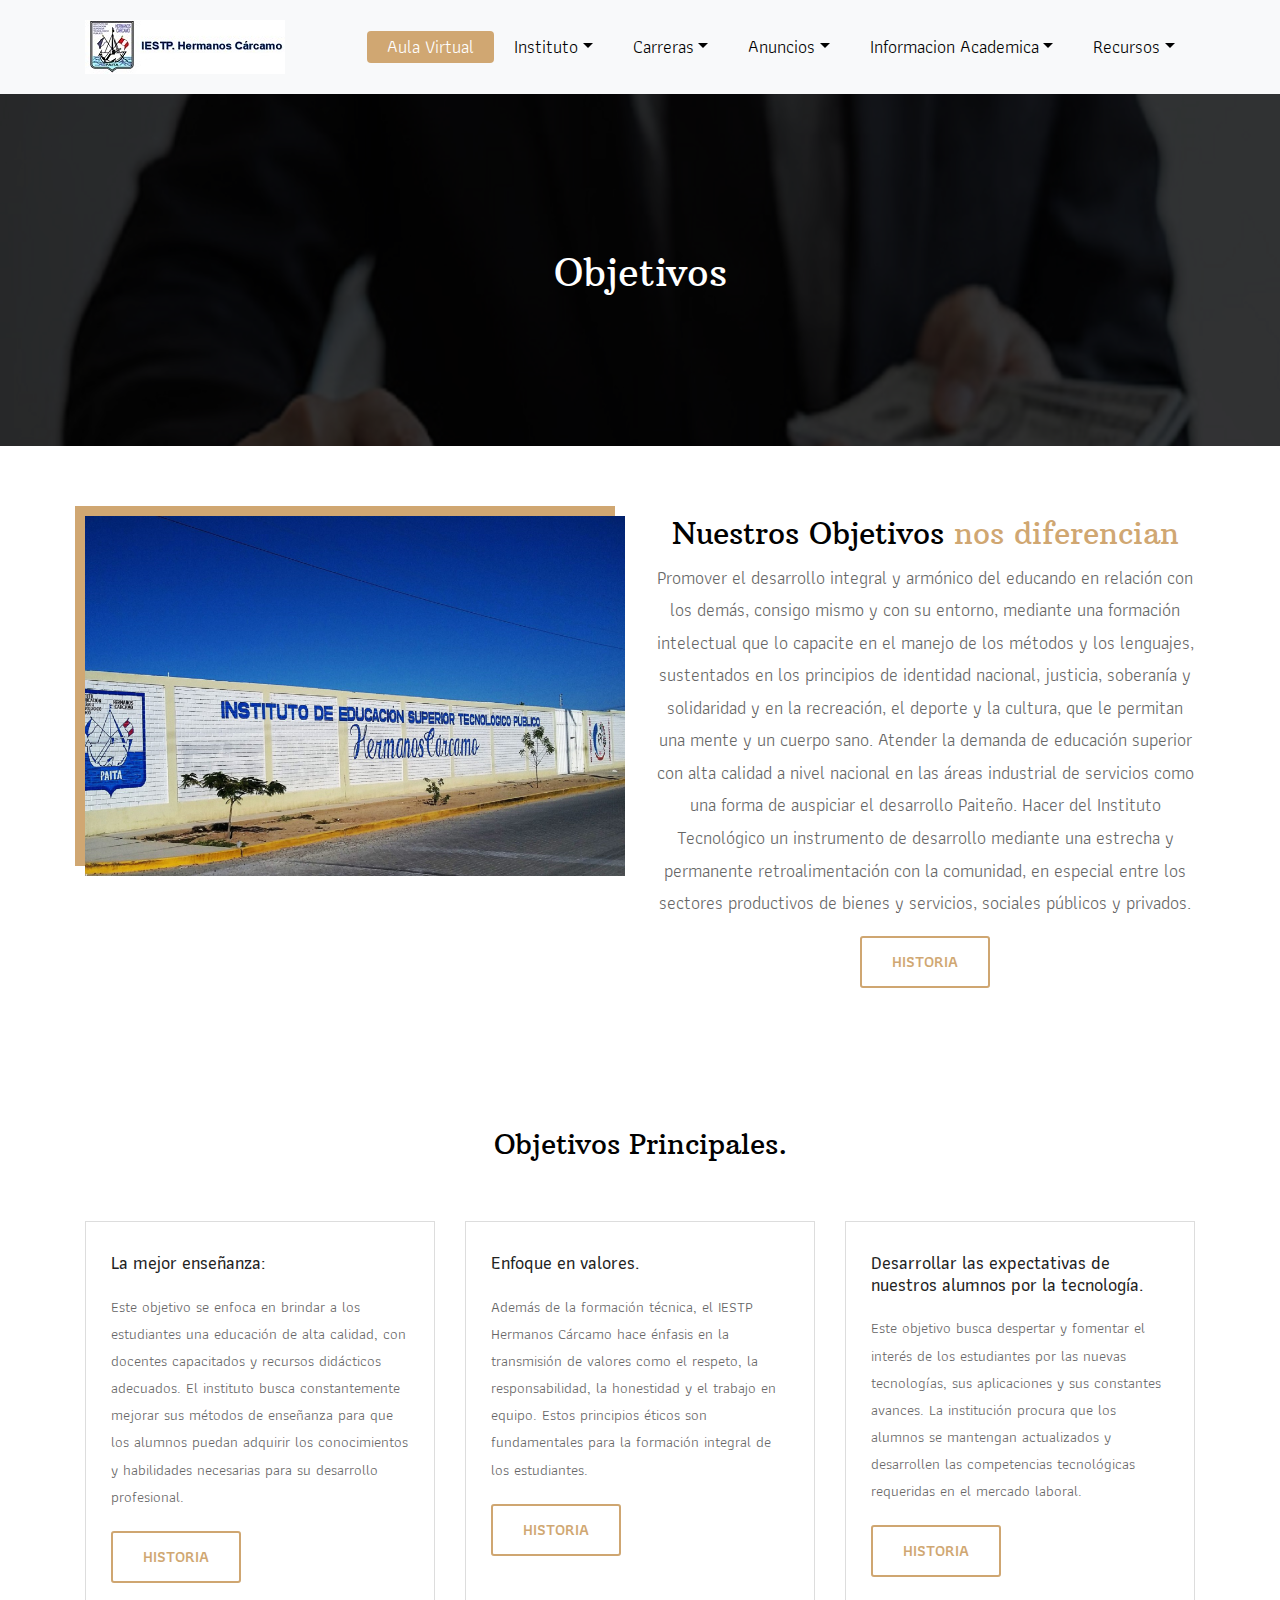
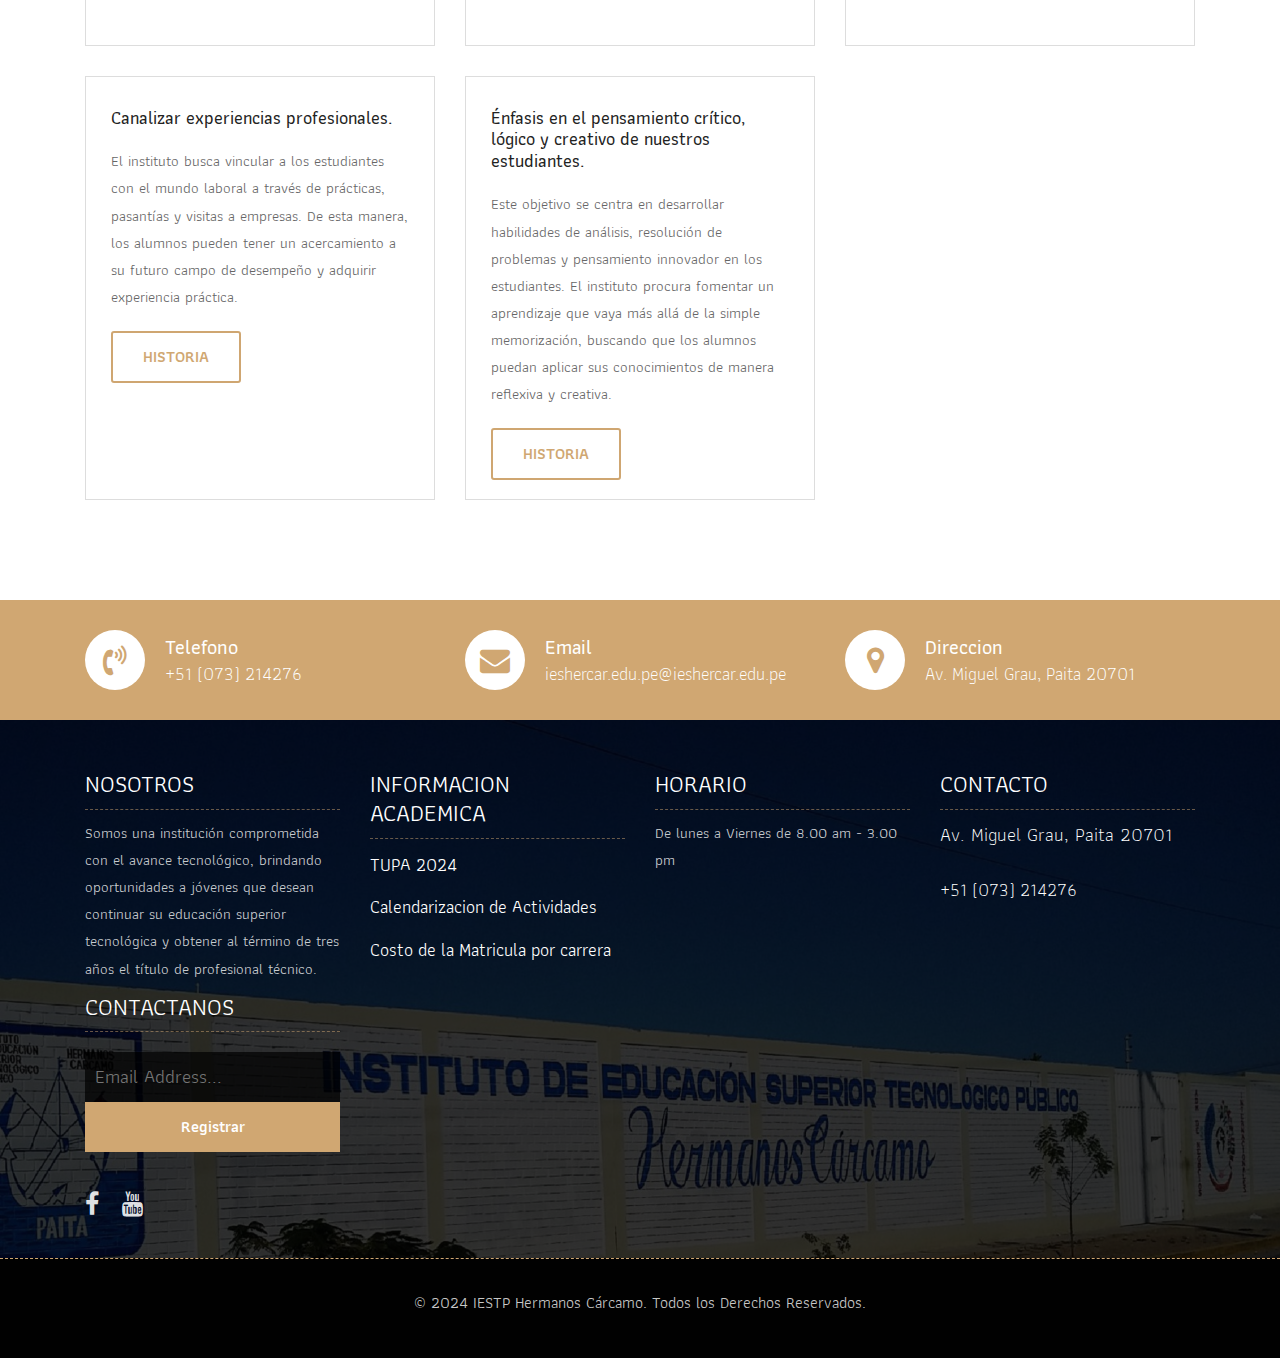
<file: objetivos.html>
<!DOCTYPE html>
<html lang="en"><!-- Basic -->
<head>
	<meta charset="utf-8">
    <meta http-equiv="X-UA-Compatible" content="IE=edge">   
   
    <!-- Mobile Metas -->
    <meta name="viewport" content="width=device-width, initial-scale=1">
 
     <!-- Site Metas -->
    <title>IESTP "Hermanos Carcamo" | Formando Profesionales y Construyendo Oportunidades</title>  
    <meta name="keywords" content="">
    <meta name="description" content="">
    <meta name="author" content="">

    <!-- Site Icons -->
    <link rel="shortcut icon" href="images/Logo.ico" type="image/x-icon">
    <link rel="apple-touch-icon" href="images/apple-touch-icon.png">

    <!-- Bootstrap CSS -->
    <link rel="stylesheet" href="css/bootstrap.min.css">    
	<!-- Site CSS -->
    <link rel="stylesheet" href="css/style.css">    
    <!-- Responsive CSS -->
    <link rel="stylesheet" href="css/responsive.css">
    <!-- Custom CSS -->
    <link rel="stylesheet" href="css/custom.css">

    <!--[if lt IE 9]>
      <script src="https://oss.maxcdn.com/libs/html5shiv/3.7.0/html5shiv.js"></script>
      <script src="https://oss.maxcdn.com/libs/respond.js/1.4.2/respond.min.js"></script>
    <![endif]-->

</head>

<body>
	<!-- Start header -->
	<header class="top-navbar">
		<nav class="navbar navbar-expand-lg navbar-light bg-light">
			<div class="container">
				<a class="navbar-brand" href="index.html">
					<img src="images/logo.jpg" alt="" />
				</a>
				<button class="navbar-toggler" type="button" data-toggle="collapse" data-target="#navbars-rs-food" aria-controls="navbars-rs-food" aria-expanded="false" aria-label="Toggle navigation">
				  <span class="navbar-toggler-icon"></span>
				</button>
				<div class="collapse navbar-collapse" id="navbars-rs-food">
					<ul class="navbar-nav ml-auto">
						<li class="nav-item active"><a class="nav-link" href="https://ieshercar.edu.pe/moodle30/login/index.php">Aula Virtual</a></li>
						<li class="nav-item dropdown">
							<a class="nav-link dropdown-toggle" href="#" id="dropdown-a" data-toggle="dropdown">Instituto</a>
							<div class="dropdown-menu" aria-labelledby="dropdown-a">
								<a class="dropdown-item" href="quienessomos.html">Quienes Somos</a>
								<a class="dropdown-item" href="historia.html">Reseña Historica</a>
								<a class="dropdown-item" href="objetivos.html">Nuestros Objetivos</a>
							</div>
						</li>
						<li class="nav-item dropdown">
							<a class="nav-link dropdown-toggle" href="#" id="dropdown-a" data-toggle="dropdown">Carreras</a>
							<div class="dropdown-menu" aria-labelledby="dropdown-a">
								<a class="dropdown-item" href="admin.html">Administracion de Negocios Internacionales</a>
								<a class="dropdown-item" href="apsti.html">Arquitectura de Plataformas y servicios de Tecnologias de la Información</a>
								<a class="dropdown-item" href="conta.html">Contabilidad</a>
								<a class="dropdown-item" href="pesqueria.html">Tecnologia Pesquera</a>
							</div>
						</li>
						<li class="nav-item dropdown">
							<a class="nav-link dropdown-toggle" href="#" id="dropdown-a" data-toggle="dropdown">Anuncios</a>
							<div class="dropdown-menu" aria-labelledby="dropdown-a">
								<a class="dropdown-item" href="manuales.html">Manuales</a>
								<a class="dropdown-item" href="bienestar.html">Bienestar y Empleabilidad</a>
							    <a class="nav-link dropdown-toggle" href="#" id="dropdown-a" data-toggle="dropdown">Comunicados</a>
                                <div class="dropdown-menu" aria-labelledby="dropdown-a">
									<a class="dropdown-item" href="https://drive.google.com/file/d/1YlyLGKdeAuUe91BSCErnFAgVL5HPO5XX/view">Comunicado de EFSRT 2020</a>
									<a class="dropdown-item" href="https://ieshercar-my.sharepoint.com/personal/jhernandez_ieshercar_edu_pe/_layouts/15/onedrive.aspx?id=%2Fpersonal%2Fjhernandez%5Fieshercar%5Fedu%5Fpe%2FDocuments%2FINFORME%20VIRTUAL%20N%C2%B0%20004%20%2D2020%20%2D%20Proc%2EEval%20Resultado%20Curricular%5B5368%5D%2Epdf&parent=%2Fpersonal%2Fjhernandez%5Fieshercar%5Fedu%5Fpe%2FDocuments&ga=1">Informe Virtual N°005-2020</a>
									<a class="dropdown-item" href="https://drive.google.com/file/d/1YUylzjQxAPtExJySYvuGpmnUHHqzdYaA/view">Requisitos Tramite Certificado de Estudios</a>
									<a class="dropdown-item" href="https://drive.google.com/file/d/1EqG5DX1ANlIgddxy-hJpEIJJasDGtTLS/view">Requisitos Tramite Examen de Suficiencia Profesional o Trabajo de Aplicacion</a>
									<a class="dropdown-item" href="https://drive.google.com/file/d/1Fe8Q0Bm7AEKmhDnE6_ef_-VtNsmKpy0g/view">Requisitos Tramite Titulo Porfesional Tecnico</a>
									<a class="dropdown-item" href="https://drive.google.com/file/d/16nkIjWILHM6EWUfVxJ7EJjc3JT-t10Iz/view">ANI Matricula por Unidad Didactica o Global 2022-I</a>
									<a class="dropdown-item" href="https://drive.google.com/file/d/17nYVr8YG_V2cEFlDYQ-AoKjjdbIW9tga/view">APSTI Matricula por Unidad Didactica o Global 2022-I</a>
									<a class="dropdown-item" href="https://drive.google.com/file/d/1_s4jfpBg5gEdlfEdI99JGiDoLSHrqGMk/view">CONTA Matricula por Unidad Didactica o Global 2022-I</a>
									<a class="dropdown-item" href="https://drive.google.com/file/d/1KbGXKIL-Uq81Miv6b1uYxtuHno8bR8uG/view">TE.PE. Matricula por Unidad Didactica o Global 2022-I</a>
									<a class="dropdown-item" href="https://drive.google.com/file/d/1eEjvaX61PrajTnIELIFcPKhwlNHN1Wih/view">Resolucion Directoral 035 Comite Evaluac Puestos 2021</a>
									<a class="dropdown-item" href="https://ieshercar-my.sharepoint.com/personal/apsti_ieshercar_edu_pe/_layouts/15/onedrive.aspx?id=%2Fpersonal%2Fapsti%5Fieshercar%5Fedu%5Fpe%2FDocuments%2FRD%20N%C2%B0%20052%20%2D%2012%2E07%2D%202021%20CALENDARIZACI%C3%93N%20PERIODO%20DE%20ESTUDIOS%202021%2DII%5B3324%5D%2Epdf&parent=%2Fpersonal%2Fapsti%5Fieshercar%5Fedu%5Fpe%2FDocuments&ga=1">Resolucion Directorial 052-2021 Calendarizacion 2021-2</a>
									<a class="dropdown-item" href="https://ieshercar-my.sharepoint.com/personal/jhernandez_ieshercar_edu_pe/_layouts/15/onedrive.aspx?id=%2Fpersonal%2Fjhernandez%5Fieshercar%5Fedu%5Fpe%2FDocuments%2FDIRECTIVA%20003%202021%20Final%20para%20web%20SEGUNDO%20PERIODO%20DE%20ESTUDIOS%202021%2Epdf&parent=%2Fpersonal%2Fjhernandez%5Fieshercar%5Fedu%5Fpe%2FDocuments&ga=1">Directiva No. 003-2021</a>
									<a class="dropdown-item" href="https://drive.google.com/file/d/1iJXSWxquLTjEy3RZSwcFKlUvlJTPfGXd/view">REGLAMENTO DEL COMITE DE DEFENSA DEL ESTUDIANTE (CODE 2021)</a>
									<a class="dropdown-item" href="https://forms.office.com/pages/responsepage.aspx?id=seq9fFuPyEWiQ7FHvRu4h91r76l7opJMnXYgDyY8KbxUNlRSMjlMMkNBRExUNElLQ1NSMzBRUUcxUS4u">FORMULA DE QUEJA O DENUNCIA</a>
								</div>
							</div>
						</li>
						<li class="nav-item dropdown">
							<a class="nav-link dropdown-toggle" href="#" id="dropdown-a" data-toggle="dropdown">Informacion Academica</a>
							<div class="dropdown-menu" aria-labelledby="dropdown-a">
								<a class="dropdown-item" href="https://drive.google.com/file/d/1-N930HEyX8MYCedlopSWNblGPeqJC0mV/view">Calendarizacion de Actividades 2024</a>
							</div>
						</li>
						<li class="nav-item dropdown">
							<a class="nav-link dropdown-toggle" href="#" id="dropdown-a" data-toggle="dropdown">Recursos</a>
							<div class="dropdown-menu" aria-labelledby="dropdown-a">
								<a class="dropdown-item" href="blog.html">Mesa de Partes Virtual</a>
								<a class="dropdown-item" href="https://iestphercar.bibliotecalatina.com/login">Biblioteca Virtual</a>
								<a class="dropdown-item" href="contact.html">Contacto</a>
							</div>
						</li>
					</ul>
				</div>
			</div>
		</nav>
	</header>
	<!-- End header -->
	
	<!-- Start All Pages -->
	<div class="all-page-title page-breadcrumb">
		<div class="container text-center">
			<div class="row">
				<div class="col-lg-12">
					<h1>Objetivos</h1>
				</div>
			</div>
		</div>
	</div>
	<!-- End All Pages -->
	<!-- Start About -->
	<div class="about-section-box">
		<div class="container">
			<div class="row">
				<div class="col-lg-6 col-md-6">
					<img src="images/ieshercar.jpg" alt="" class="img-fluid">
				</div>
				<div class="col-lg-6 col-md-6 text-center">
					<div class="inner-column">
						<h1>Nuestros Objetivos <span>nos diferencian</span></h1>
						<p>Promover el desarrollo integral y armónico del educando en relación con los demás, consigo mismo y con su entorno, mediante una formación intelectual que lo capacite en el manejo de los métodos y los lenguajes, sustentados en los principios de identidad nacional, justicia, soberanía y solidaridad y en la recreación, el deporte y la cultura, que le permitan una mente y un cuerpo sano. Atender la demanda de educación superior con alta calidad a nivel nacional en las áreas industrial de servicios como una forma de auspiciar el desarrollo Paiteño. Hacer del Instituto Tecnológico un instrumento de desarrollo mediante una estrecha y permanente retroalimentación con la comunidad, en especial entre los sectores productivos de bienes y servicios, sociales públicos y privados.</p>
						<a class="btn btn-lg btn-circle btn-outline-new-white" href="historia.html">Historia</a>
					</div>
				</div>
				<!-- <div class="col-md-12">
					<div class="inner-pt">
						<p>Sed tincidunt, neque at egestas imperdiet, nulla sapien blandit nunc, sit amet pulvinar orci nibh ut massa. Proin nec lectus sed nunc placerat semper. Duis hendrerit elit nec sapien porttitor, ut pretium ipsum feugiat. Aenean volutpat porta nisi in gravida. Curabitur pulvinar ligula sed facilisis bibendum. Nullam vitae nulla elit. </p>
						<p>Integer purus velit, eleifend eu magna volutpat, porttitor blandit lectus. Aenean risus odio, efficitur quis erat eget, mattis tristique arcu. Fusce in ante enim. Integer consectetur elit nec laoreet rutrum. Mauris porta turpis nec tellus accumsan pellentesque. Morbi non quam tempus, convallis urna in, cursus mauris. </p>
					</div>
				</div> -->
			</div>
		</div>
	</div>
	<!-- End About -->
	<!-- Start blog -->
	<div class="blog-box">
		<div class="container">
			<div class="row">
				<div class="col-lg-12">
					<div class="heading-title text-center">
						<h2>Objetivos Principales.</h2>
					</div>
				</div>
			</div>
			<div class="row">
				<div class="col-lg-4 col-md-6 col-12">
					<div class="blog-box-inner">
						<div class="blog-img-box">
							<img class="img-fluid" src="images/enseñanza.jpg" alt="">
						</div>
						<div class="blog-detail">
							<h4>La mejor enseñanza:</h4>
							<p>Este objetivo se enfoca en brindar a los estudiantes una educación de alta calidad, con docentes capacitados y recursos didácticos adecuados. El instituto busca constantemente mejorar sus métodos de enseñanza para que los alumnos puedan adquirir los conocimientos y habilidades necesarias para su desarrollo profesional. </p>
							<a class="btn btn-lg btn-circle btn-outline-new-white" href="historia.html">Historia</a>
						</div>
					</div>
				</div>
				<div class="col-lg-4 col-md-6 col-12">
					<div class="blog-box-inner">
						<div class="blog-img-box">
							<img class="img-fluid" src="images/enfoquevalores.jpg" alt="">
						</div>
						<div class="blog-detail">
							<h4>Enfoque en valores.</h4>
							<p>Además de la formación técnica, el IESTP Hermanos Cárcamo hace énfasis en la transmisión de valores como el respeto, la responsabilidad, la honestidad y el trabajo en equipo. Estos principios éticos son fundamentales para la formación integral de los estudiantes. </p>
							<a class="btn btn-lg btn-circle btn-outline-new-white" href="historia.html">Historia</a>
						</div>
					</div>
				</div>
				<div class="col-lg-4 col-md-6 col-12">
					<div class="blog-box-inner">
						<div class="blog-img-box">
							<img class="img-fluid" src="images/alumnos.jpg" alt="">
						</div>
						<div class="blog-detail">
							<h4>Desarrollar las expectativas de nuestros alumnos por la tecnología.</h4>
							<p>Este objetivo busca despertar y fomentar el interés de los estudiantes por las nuevas tecnologías, sus aplicaciones y sus constantes avances. La institución procura que los alumnos se mantengan actualizados y desarrollen las competencias tecnológicas requeridas en el mercado laboral. </p>
							<a class="btn btn-lg btn-circle btn-outline-new-white" href="historia.html">Historia</a>
						</div>
					</div>
				</div>
				<div class="col-lg-4 col-md-6 col-12">
					<div class="blog-box-inner">
						<div class="blog-img-box">
							<img class="img-fluid" src="images/experiencia-profesional.jpg" alt="">
						</div>
						<div class="blog-detail">
							<h4>Canalizar experiencias profesionales.</h4>
							<p>El instituto busca vincular a los estudiantes con el mundo laboral a través de prácticas, pasantías y visitas a empresas. De esta manera, los alumnos pueden tener un acercamiento a su futuro campo de desempeño y adquirir experiencia práctica. </p>
							<a class="btn btn-lg btn-circle btn-outline-new-white" href="historia.html">Historia</a>
						</div>
					</div>
				</div>
				<div class="col-lg-4 col-md-6 col-12">
					<div class="blog-box-inner">
						<div class="blog-img-box">
							<img class="img-fluid" src="images/critica.jpg" alt="">
						</div>
						<div class="blog-detail">
							<h4>Énfasis en el pensamiento crítico, lógico y creativo de nuestros estudiantes.</h4>
							<p>Este objetivo se centra en desarrollar habilidades de análisis, resolución de problemas y pensamiento innovador en los estudiantes. El instituto procura fomentar un aprendizaje que vaya más allá de la simple memorización, buscando que los alumnos puedan aplicar sus conocimientos de manera reflexiva y creativa. </p>
							<a class="btn btn-lg btn-circle btn-outline-new-white" href="historia.html">Historia</a>
						</div>
					</div>
				</div>
			</div>
		</div>
	</div>
	<!-- End blog -->
	
	<!-- Start Contact info -->
	<div class="contact-imfo-box">
		<div class="container">
			<div class="row">
				<div class="col-md-4">
					<i class="fa fa-volume-control-phone"></i>
					<div class="overflow-hidden">
						<h4>Telefono</h4>
						<p class="lead">
							+51 (073) 214276
						</p>
					</div>
				</div>
				<div class="col-md-4">
					<i class="fa fa-envelope"></i>
					<div class="overflow-hidden">
						<h4>Email</h4>
						<p class="lead">
							ieshercar.edu.pe@ieshercar.edu.pe
						</p>
					</div>
				</div>
				<div class="col-md-4">
					<i class="fa fa-map-marker"></i>
					<div class="overflow-hidden">
						<h4>Direccion</h4>
						<p class="lead">
							Av. Miguel Grau, Paita 20701
						</p>
					</div>
				</div>
			</div>
		</div>
	</div>
	<!-- End Contact info -->
	
	<!-- Start Footer -->
	<footer class="footer-area bg-f">
		<div class="container">
			<div class="row">
				<div class="col-lg-3 col-md-6">
					<h3>Nosotros</h3>
					<p>Somos una institución comprometida con el avance tecnológico, brindando oportunidades a jóvenes que desean continuar su educación superior tecnológica y obtener al término de tres años el título de profesional técnico.</p>
				</div>
				<div class="col-lg-3 col-md-6">
					<h3>Informacion Academica</h3>
					<p><a href="https://drive.google.com/file/d/19MFm-z08t6mjA8v7qa-z5m8kmix8kDxp/view">TUPA 2024</a></p>
					<p><a href="https://drive.google.com/file/d/1-N930HEyX8MYCedlopSWNblGPeqJC0mV/view">Calendarizacion de Actividades</a></p>
					<p><a href="https://drive.google.com/file/d/1OQLdV2bb786aFSX7wbB2uC2477Sc9AO8/view">Costo de la Matricula por carrera</a></p>

				</div>
				<div class="col-lg-3 col-md-6">
					<h3>Horario</h3>
					<p><span class="text-color">De lunes a Viernes de 8.00 am - 3.00 pm </p>
				</div>
				<div class="col-lg-3 col-md-6">
					<h3>Contacto</h3>
					<p class="lead">Av. Miguel Grau, Paita 20701</p>
					<p class="lead"><a href="#">+51 (073) 214276</a></p>
				</div>
				<div class="col-lg-3 col-md-6">
					<h3>Contactanos</h3>
					<div class="subscribe_form">
						<form class="subscribe_form">
							<input name="EMAIL" id="subs-email" class="form_input" placeholder="Email Address..." type="email">
							<button type="submit" class="submit">Registrar</button>
							<div class="clearfix"></div>
						</form>
					</div>
					<ul class="list-inline f-social">
						<li class="list-inline-item"><a href="https://www.facebook.com/instituto.hermanoscarcamo"><i class="fa fa-facebook" aria-hidden="true"></i></a></li>
						<li class="list-inline-item"><a href="https://www.youtube.com/@ieshercar"><i class="fa fa-youtube" aria-hidden="true"></i></a></li>
					</ul>
				</div>
			</div>
		</div>
		
		<div class="copyright">
			<div class="container">
				<div class="row">
					<div class="col-lg-12">
						<p class="company-name">© 2024 IESTP Hermanos Cárcamo. Todos los Derechos Reservados.</p>
					</div>
				</div>
			</div>
		</div>
		
	</footer>
	<!-- End Footer -->
	
	<a href="#" id="back-to-top" title="Back to top" style="display: none;">&uarr;</a>

	<!-- ALL JS FILES -->
	<script src="js/jquery-3.2.1.min.js"></script>
	<script src="js/popper.min.js"></script>
	<script src="js/bootstrap.min.js"></script>
    <!-- ALL PLUGINS -->
	
	<script src="js/jquery.superslides.min.js"></script>
	<script src="js/images-loded.min.js"></script>
	<script src="js/isotope.min.js"></script>
	<script src="js/baguetteBox.min.js"></script>
	<script src="js/form-validator.min.js"></script>
    <script src="js/contact-form-script.js"></script>
    <script src="js/custom.js"></script>
</body>
</html>
</file>
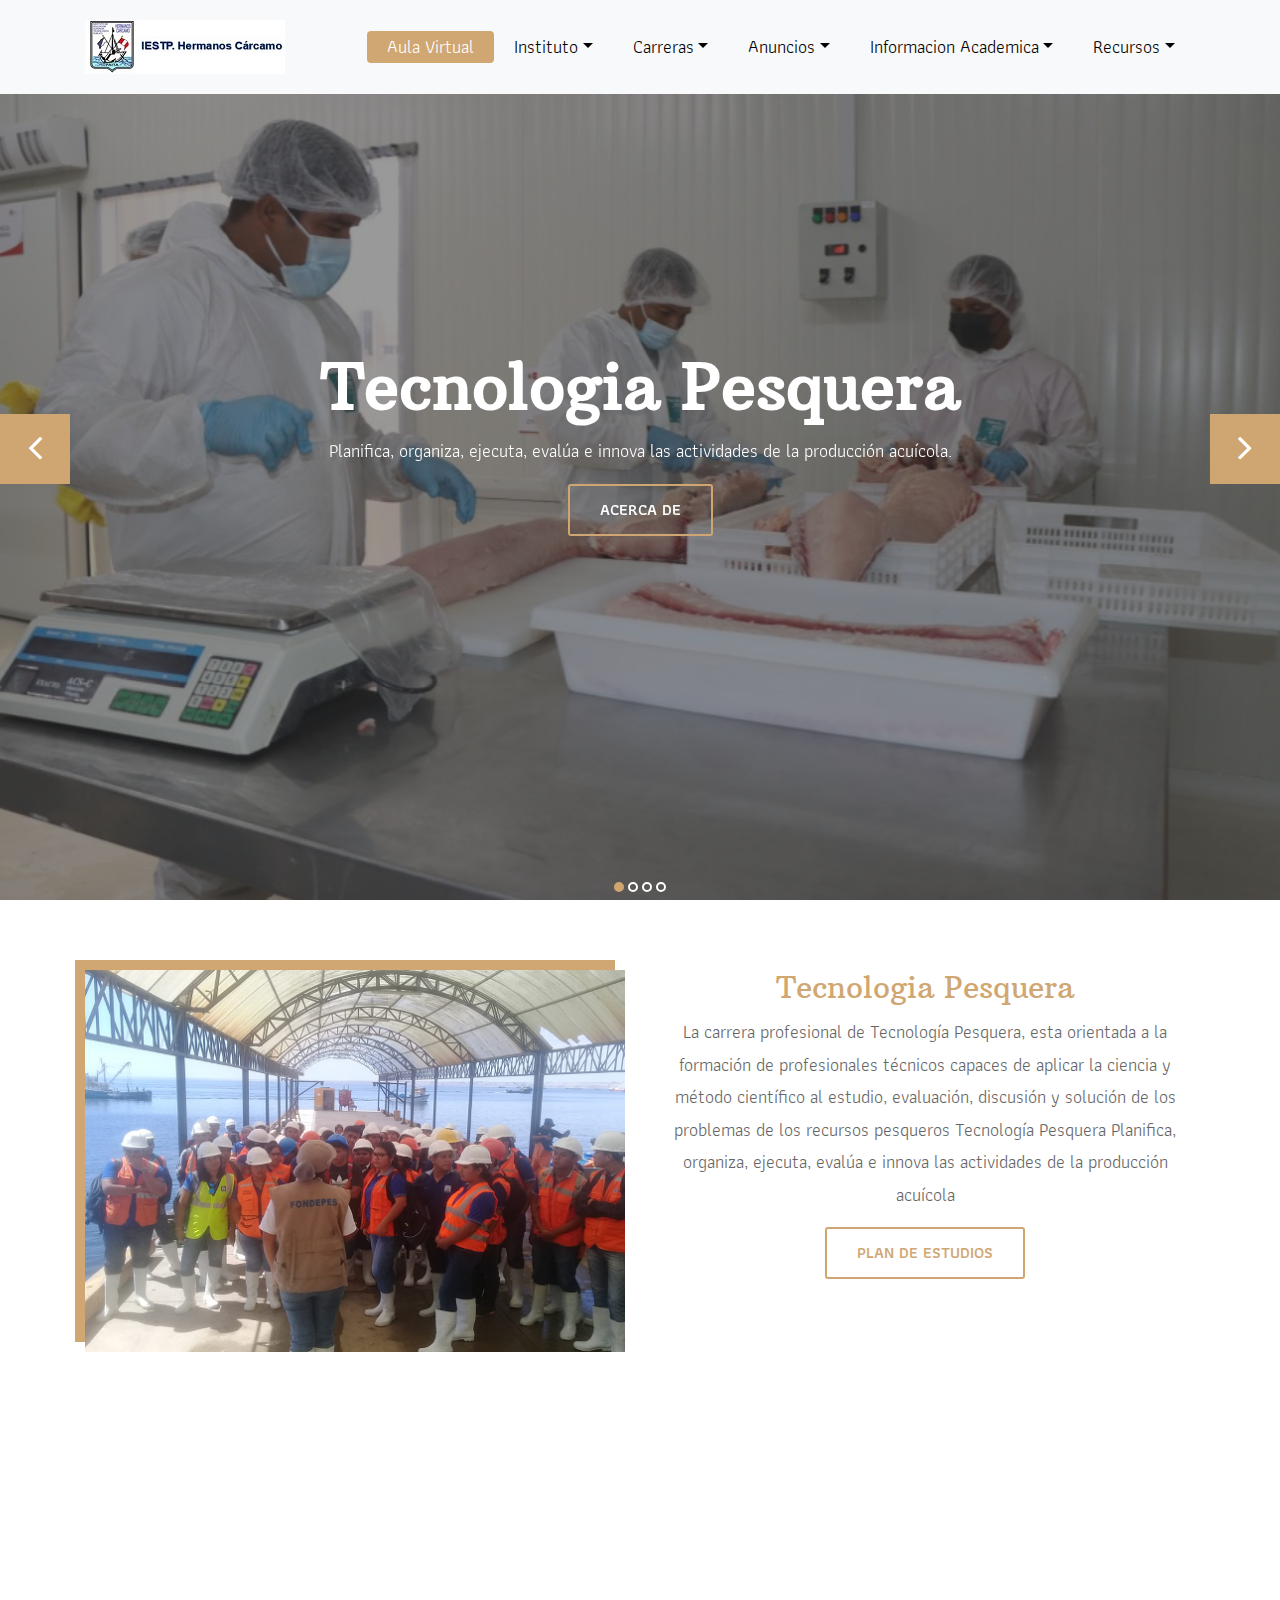
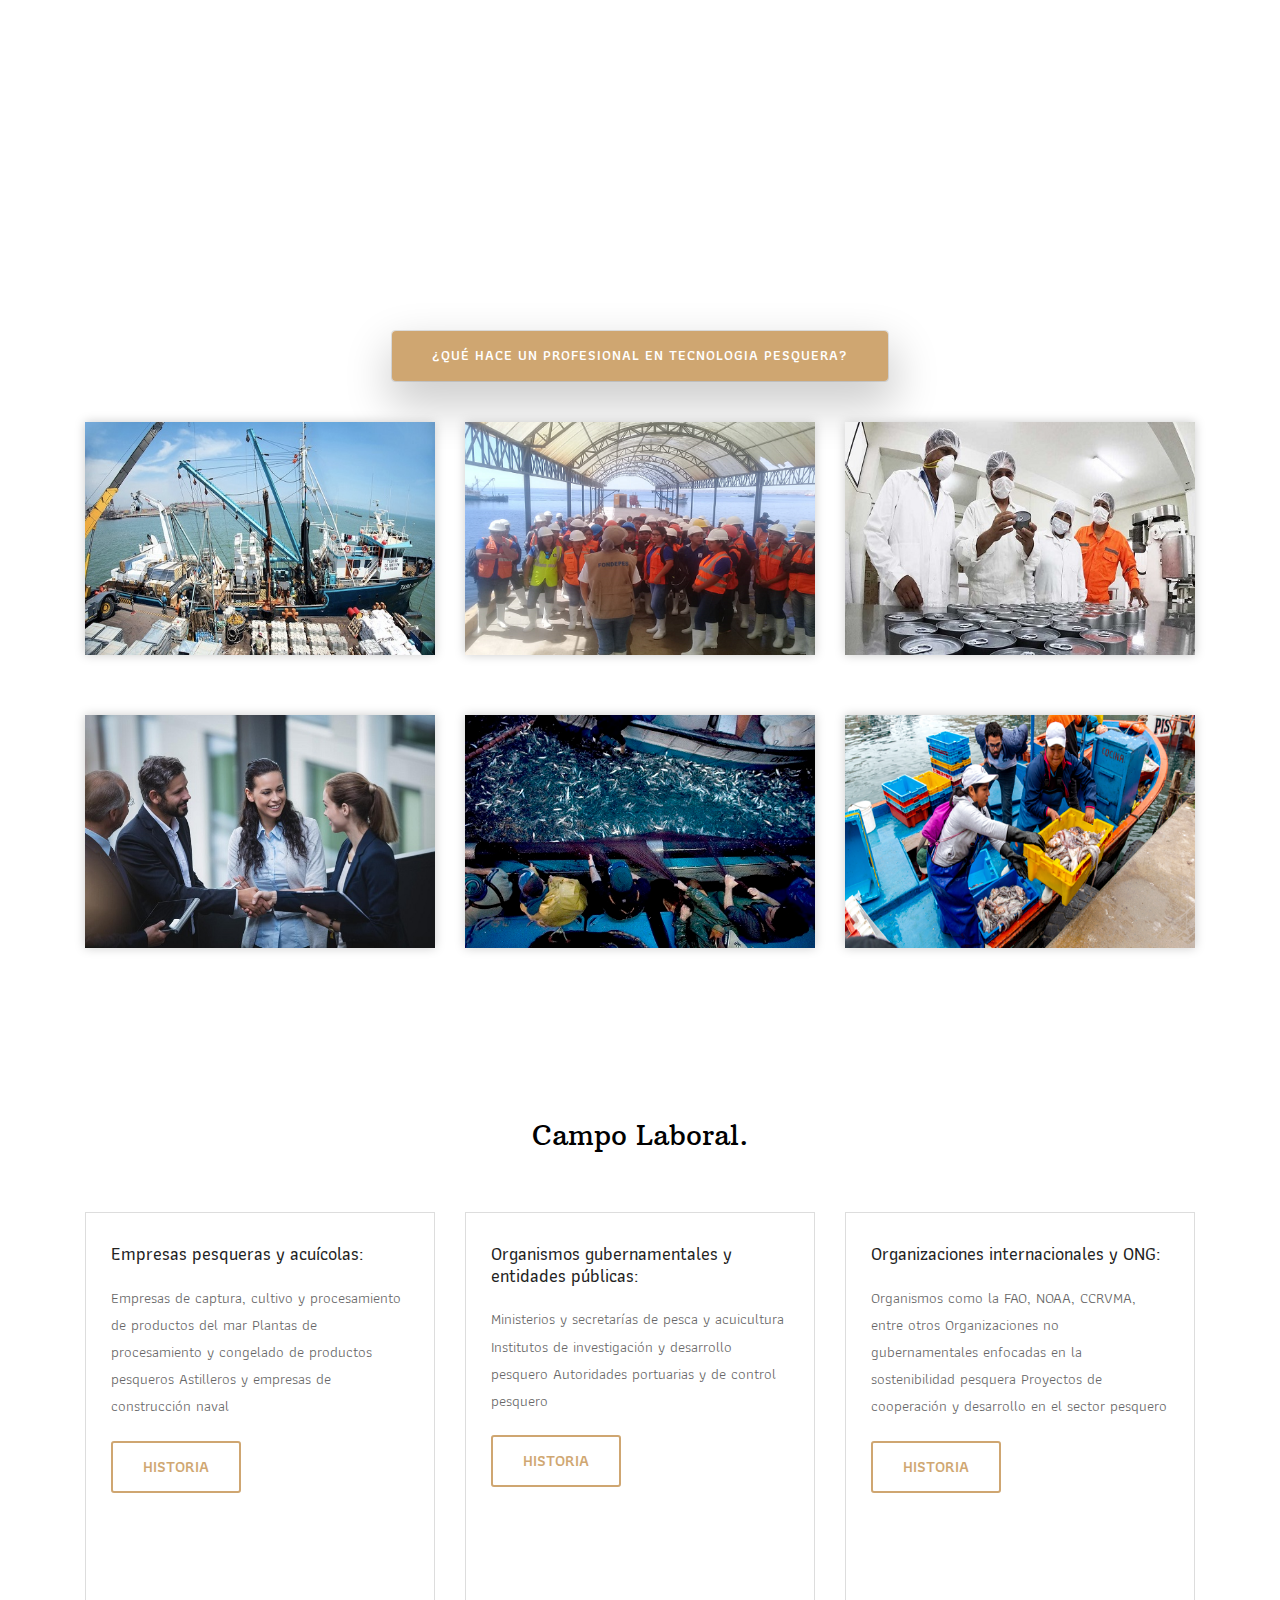
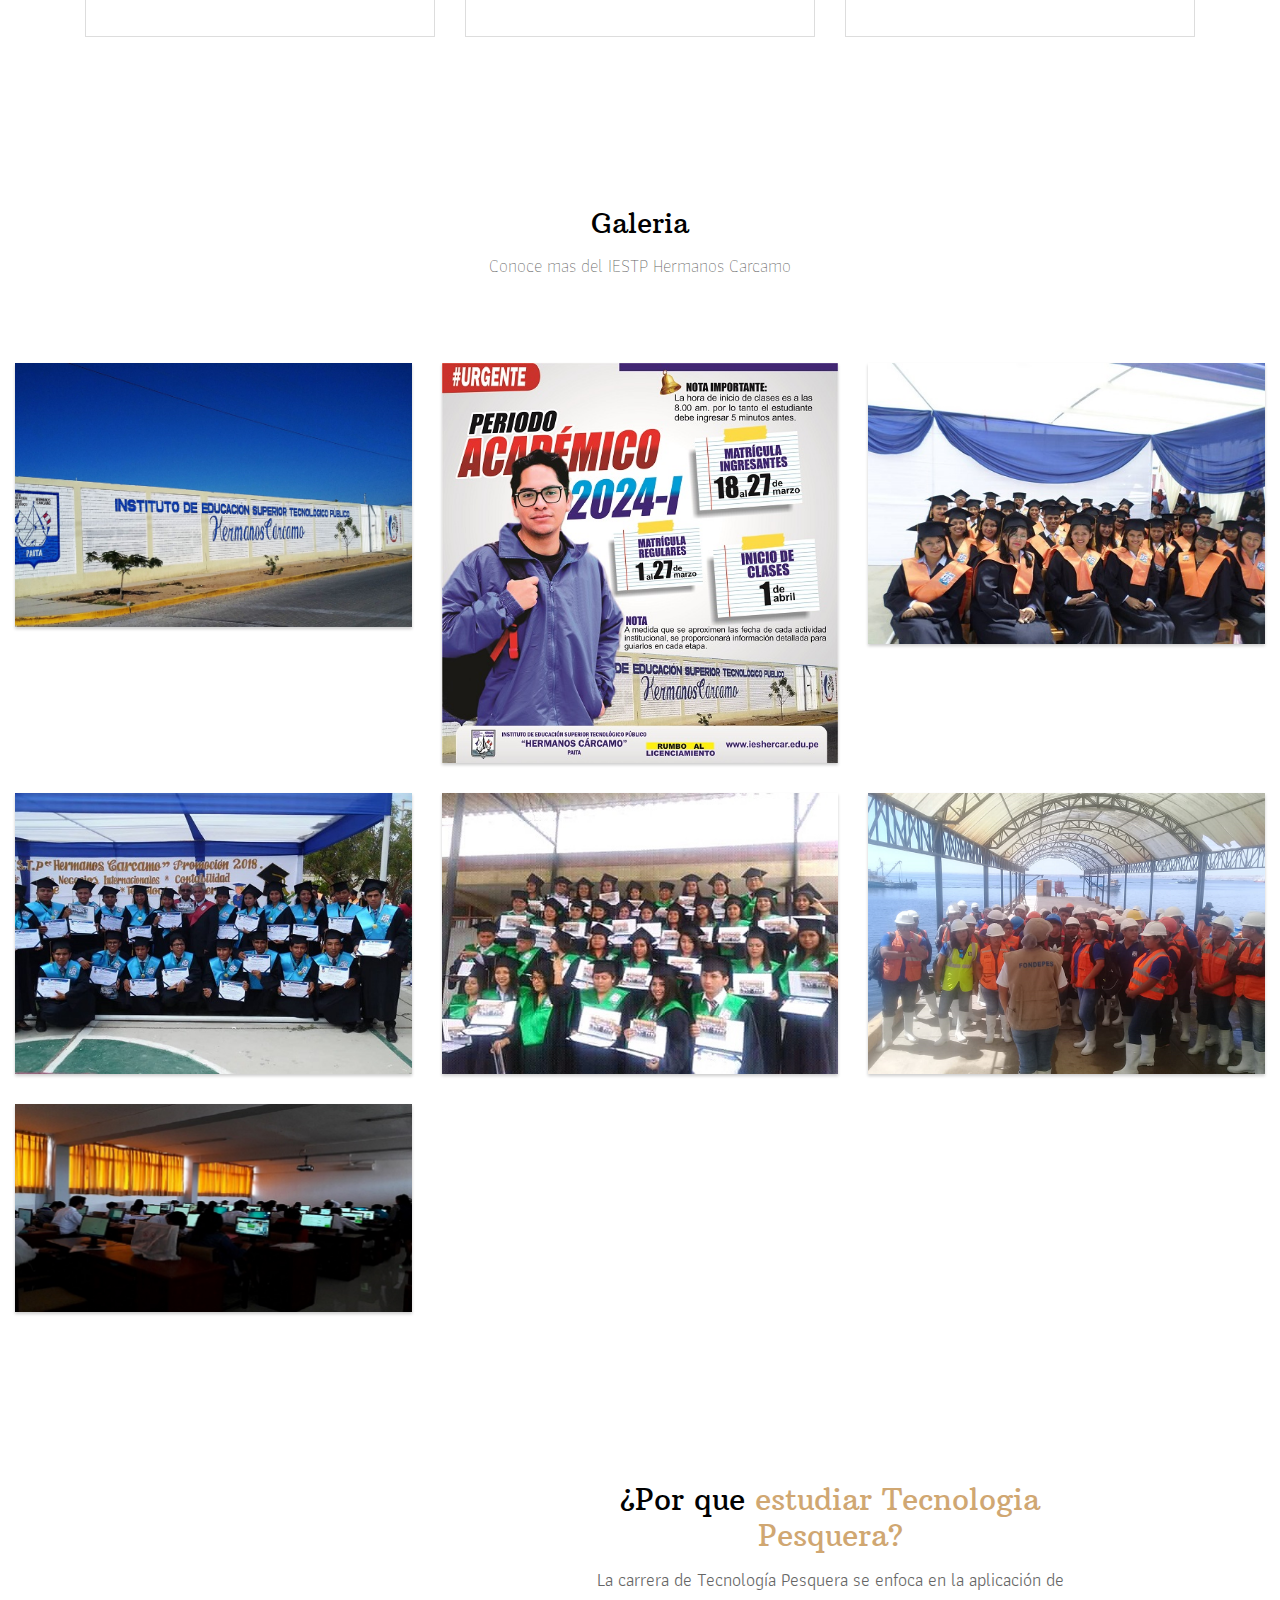
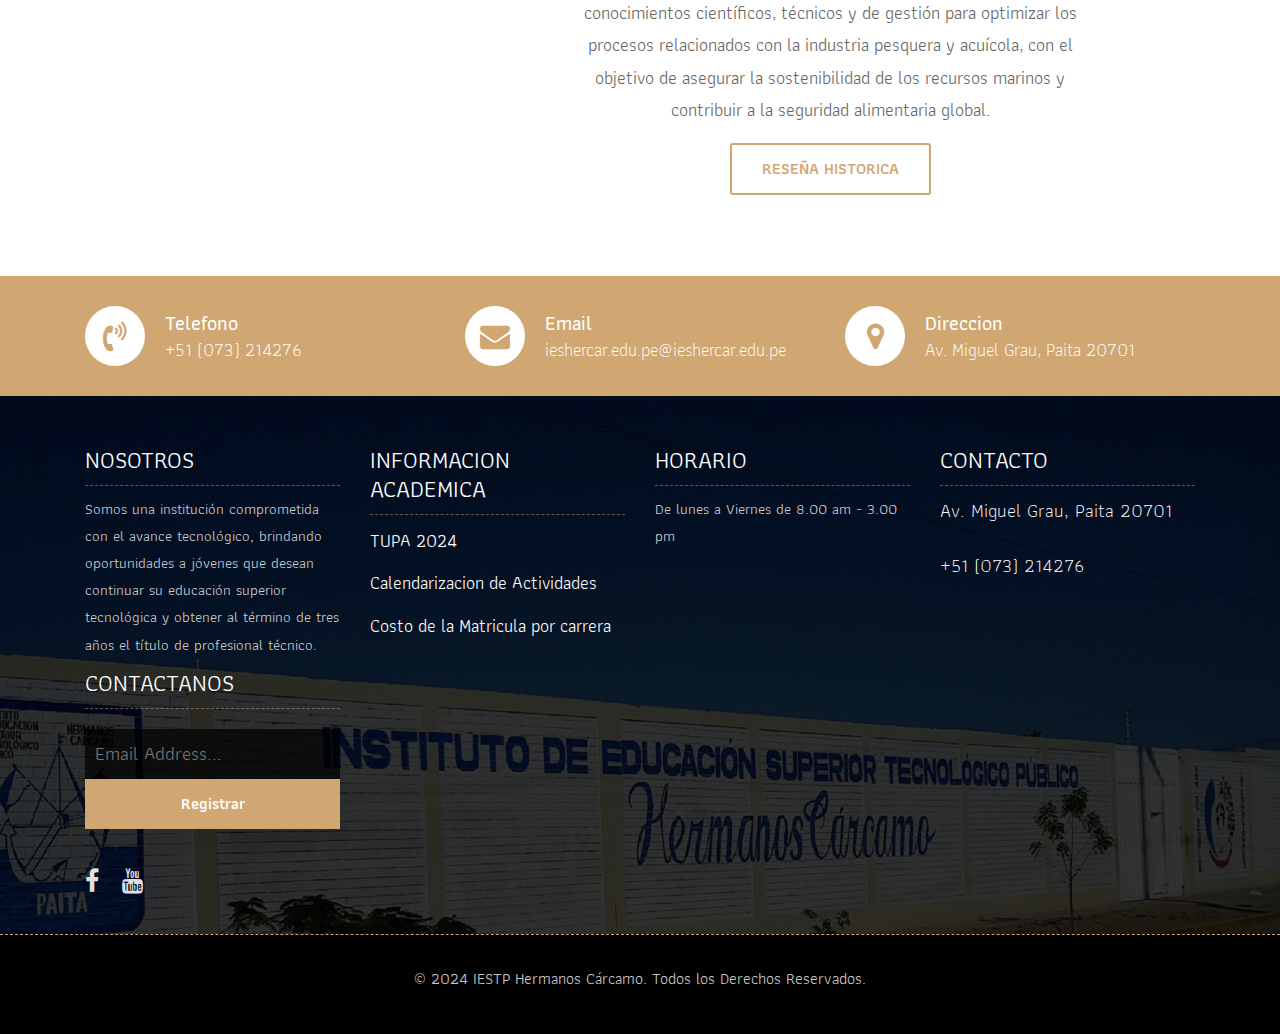
<file: pesqueria.html>
<!DOCTYPE html>
<html lang="en"><!-- Basic -->
<head>
	<meta charset="utf-8">
    <meta http-equiv="X-UA-Compatible" content="IE=edge">   
   
    <!-- Mobile Metas -->
    <meta name="viewport" content="width=device-width, initial-scale=1">
 
     <!-- Site Metas -->
    <title>IESTP "Hermanos Carcamo" | Formando Profesionales y Construyendo Oportunidades</title>  
    <meta name="keywords" content="">
    <meta name="description" content="">
    <meta name="author" content="">

    <!-- Site Icons -->
    <link rel="shortcut icon" href="images/Logo.ico" type="image/x-icon">
    <link rel="apple-touch-icon" href="images/apple-touch-icon.png">

    <!-- Bootstrap CSS -->
    <link rel="stylesheet" href="css/bootstrap.min.css">    
	<!-- Site CSS -->
    <link rel="stylesheet" href="css/style.css">    
    <!-- Responsive CSS -->
    <link rel="stylesheet" href="css/responsive.css">
    <!-- Custom CSS -->
    <link rel="stylesheet" href="css/custom.css">

    <!--[if lt IE 9]>
      <script src="https://oss.maxcdn.com/libs/html5shiv/3.7.0/html5shiv.js"></script>
      <script src="https://oss.maxcdn.com/libs/respond.js/1.4.2/respond.min.js"></script>
    <![endif]-->

</head>

<body>
	<!-- Start header -->
	<header class="top-navbar">
		<nav class="navbar navbar-expand-lg navbar-light bg-light">
			<div class="container">
				<a class="navbar-brand" href="index.html">
					<img src="images/logo.jpg" alt="" />
				</a>
				<button class="navbar-toggler" type="button" data-toggle="collapse" data-target="#navbars-rs-food" aria-controls="navbars-rs-food" aria-expanded="false" aria-label="Toggle navigation">
				  <span class="navbar-toggler-icon"></span>
				</button>
				<div class="collapse navbar-collapse" id="navbars-rs-food">
					<ul class="navbar-nav ml-auto">
						<li class="nav-item active"><a class="nav-link" href="https://ieshercar.edu.pe/moodle30/login/index.php">Aula Virtual</a></li>
						<li class="nav-item dropdown">
							<a class="nav-link dropdown-toggle" href="#" id="dropdown-a" data-toggle="dropdown">Instituto</a>
							<div class="dropdown-menu" aria-labelledby="dropdown-a">
								<a class="dropdown-item" href="quienessomos.html">Quienes Somos</a>
								<a class="dropdown-item" href="historia.html">Reseña Historica</a>
								<a class="dropdown-item" href="objetivos.html">Nuestros Objetivos</a>
							</div>
						</li>
						<li class="nav-item dropdown">
							<a class="nav-link dropdown-toggle" href="#" id="dropdown-a" data-toggle="dropdown">Carreras</a>
							<div class="dropdown-menu" aria-labelledby="dropdown-a">
								<a class="dropdown-item" href="admin.html">Administracion de Negocios Internacionales</a>
								<a class="dropdown-item" href="apsti.html">Arquitectura de Plataformas y servicios de Tecnologias de la Información</a>
								<a class="dropdown-item" href="conta.html">Contabilidad</a>
								<a class="dropdown-item" href="pesqueria.html">Tecnologia Pesquera</a>
							</div>
						</li>
						<li class="nav-item dropdown">
							<a class="nav-link dropdown-toggle" href="#" id="dropdown-a" data-toggle="dropdown">Anuncios</a>
							<div class="dropdown-menu" aria-labelledby="dropdown-a">
								<a class="dropdown-item" href="manuales.html">Manuales</a>
								<a class="dropdown-item" href="bienestar.html">Bienestar y Empleabilidad</a>
							    <a class="nav-link dropdown-toggle" href="#" id="dropdown-a" data-toggle="dropdown">Comunicados</a>
                                <div class="dropdown-menu" aria-labelledby="dropdown-a">
									<a class="dropdown-item" href="https://drive.google.com/file/d/1YlyLGKdeAuUe91BSCErnFAgVL5HPO5XX/view">Comunicado de EFSRT 2020</a>
									<a class="dropdown-item" href="https://ieshercar-my.sharepoint.com/personal/jhernandez_ieshercar_edu_pe/_layouts/15/onedrive.aspx?id=%2Fpersonal%2Fjhernandez%5Fieshercar%5Fedu%5Fpe%2FDocuments%2FINFORME%20VIRTUAL%20N%C2%B0%20004%20%2D2020%20%2D%20Proc%2EEval%20Resultado%20Curricular%5B5368%5D%2Epdf&parent=%2Fpersonal%2Fjhernandez%5Fieshercar%5Fedu%5Fpe%2FDocuments&ga=1">Informe Virtual N°005-2020</a>
									<a class="dropdown-item" href="https://drive.google.com/file/d/1YUylzjQxAPtExJySYvuGpmnUHHqzdYaA/view">Requisitos Tramite Certificado de Estudios</a>
									<a class="dropdown-item" href="https://drive.google.com/file/d/1EqG5DX1ANlIgddxy-hJpEIJJasDGtTLS/view">Requisitos Tramite Examen de Suficiencia Profesional o Trabajo de Aplicacion</a>
									<a class="dropdown-item" href="https://drive.google.com/file/d/1Fe8Q0Bm7AEKmhDnE6_ef_-VtNsmKpy0g/view">Requisitos Tramite Titulo Porfesional Tecnico</a>
									<a class="dropdown-item" href="https://drive.google.com/file/d/16nkIjWILHM6EWUfVxJ7EJjc3JT-t10Iz/view">ANI Matricula por Unidad Didactica o Global 2022-I</a>
									<a class="dropdown-item" href="https://drive.google.com/file/d/17nYVr8YG_V2cEFlDYQ-AoKjjdbIW9tga/view">APSTI Matricula por Unidad Didactica o Global 2022-I</a>
									<a class="dropdown-item" href="https://drive.google.com/file/d/1_s4jfpBg5gEdlfEdI99JGiDoLSHrqGMk/view">CONTA Matricula por Unidad Didactica o Global 2022-I</a>
									<a class="dropdown-item" href="https://drive.google.com/file/d/1KbGXKIL-Uq81Miv6b1uYxtuHno8bR8uG/view">TE.PE. Matricula por Unidad Didactica o Global 2022-I</a>
									<a class="dropdown-item" href="https://drive.google.com/file/d/1eEjvaX61PrajTnIELIFcPKhwlNHN1Wih/view">Resolucion Directoral 035 Comite Evaluac Puestos 2021</a>
									<a class="dropdown-item" href="https://ieshercar-my.sharepoint.com/personal/apsti_ieshercar_edu_pe/_layouts/15/onedrive.aspx?id=%2Fpersonal%2Fapsti%5Fieshercar%5Fedu%5Fpe%2FDocuments%2FRD%20N%C2%B0%20052%20%2D%2012%2E07%2D%202021%20CALENDARIZACI%C3%93N%20PERIODO%20DE%20ESTUDIOS%202021%2DII%5B3324%5D%2Epdf&parent=%2Fpersonal%2Fapsti%5Fieshercar%5Fedu%5Fpe%2FDocuments&ga=1">Resolucion Directorial 052-2021 Calendarizacion 2021-2</a>
									<a class="dropdown-item" href="https://ieshercar-my.sharepoint.com/personal/jhernandez_ieshercar_edu_pe/_layouts/15/onedrive.aspx?id=%2Fpersonal%2Fjhernandez%5Fieshercar%5Fedu%5Fpe%2FDocuments%2FDIRECTIVA%20003%202021%20Final%20para%20web%20SEGUNDO%20PERIODO%20DE%20ESTUDIOS%202021%2Epdf&parent=%2Fpersonal%2Fjhernandez%5Fieshercar%5Fedu%5Fpe%2FDocuments&ga=1">Directiva No. 003-2021</a>
									<a class="dropdown-item" href="https://drive.google.com/file/d/1iJXSWxquLTjEy3RZSwcFKlUvlJTPfGXd/view">REGLAMENTO DEL COMITE DE DEFENSA DEL ESTUDIANTE (CODE 2021)</a>
									<a class="dropdown-item" href="https://forms.office.com/pages/responsepage.aspx?id=seq9fFuPyEWiQ7FHvRu4h91r76l7opJMnXYgDyY8KbxUNlRSMjlMMkNBRExUNElLQ1NSMzBRUUcxUS4u">FORMULA DE QUEJA O DENUNCIA</a>
								</div>
							</div>
						</li>
						<li class="nav-item dropdown">
							<a class="nav-link dropdown-toggle" href="#" id="dropdown-a" data-toggle="dropdown">Informacion Academica</a>
							<div class="dropdown-menu" aria-labelledby="dropdown-a">
								<a class="dropdown-item" href="https://drive.google.com/file/d/1-N930HEyX8MYCedlopSWNblGPeqJC0mV/view">Calendarizacion de Actividades 2024</a>
							</div>
						</li>
						<li class="nav-item dropdown">
							<a class="nav-link dropdown-toggle" href="#" id="dropdown-a" data-toggle="dropdown">Recursos</a>
							<div class="dropdown-menu" aria-labelledby="dropdown-a">
								<a class="dropdown-item" href="blog.html">Mesa de Partes Virtual</a>
								<a class="dropdown-item" href="https://iestphercar.bibliotecalatina.com/login">Biblioteca Virtual</a>
								<a class="dropdown-item" href="contact.html">Contacto</a>
							</div>
						</li>
					</ul>
				</div>
			</div>
		</nav>
	</header>
	<!-- End header -->
	
	<!-- Start slides -->
	<div id="slides" class="cover-slides">
		<ul class="slides-container">
			<li class="text-center">
				<img src="images/Pesqueria.jpg" alt="">
				<div class="container">
					<div class="row">
						<div class="col-md-12">
							<h1 class="m-b-20"><strong>Tecnologia Pesquera</strong></h1>
							<p class="m-b-40">Planifica, organiza, ejecuta, evalúa e innova las actividades de la producción acuícola.</p>
							<p><a class="btn btn-lg btn-circle btn-outline-new-white" href="pesqueria.html">ACERCA DE</a></p>
						</div>
					</div>
				</div>
			</li>
			<li class="text-center">
				<img src="images/manejocostero.jpg" alt="">
				<div class="container">
					<div class="row">
						<div class="col-md-12">
							<h1 class="m-b-20"><strong>Modulo I</strong></h1>
							<p class="m-b-40">MANEJO DE RECURSOS MARINOS COSTEROS</p>
							<p><a class="btn btn-lg btn-circle btn-outline-new-white" href="https://ieshercar.edu.pe/wp-content/uploads/2021/04/Modulo_I_TP.pdf">ACERCA DE</a></p>
						</div>
					</div>
				</div>
			</li>
			<li class="text-center">
				<img src="images/sistemaproduccion.jpg" alt="">
				<div class="container">
					<div class="row">
						<div class="col-md-12">
							<h1 class="m-b-20"><strong>Modulo II</strong></h1>
							<p class="m-b-40">SISTEMAS DE PRODUCCION ACUICOLA</p>
							<p><a class="btn btn-lg btn-circle btn-outline-new-white" href="https://ieshercar.edu.pe/wp-content/uploads/2021/04/Modulo_II_TP.pdf">ACERCA DE</a></p>
						</div>
					</div>
				</div>
			</li>
            <li class="text-center">
				<img src="images/productospesquros.jpg" alt="">
				<div class="container">
					<div class="row">
						<div class="col-md-12">
							<h1 class="m-b-20"><strong>Modulo III</strong></h1>
							<p class="m-b-40">ASEGURAMIENTO DE LA CALIDAD DE LOS PROCESOS DE PRODUCTOS PESQUEROS</p>
							<p><a class="btn btn-lg btn-circle btn-outline-new-white" href="https://ieshercar.edu.pe/wp-content/uploads/2021/04/Modulo_III_TP.pdf">ACERCA DE</a></p>
						</div>
					</div>
				</div>
			</li>
		</ul>
		<div class="slides-navigation">
			<a href="#" class="next"><i class="fa fa-angle-right" aria-hidden="true"></i></a>
			<a href="#" class="prev"><i class="fa fa-angle-left" aria-hidden="true"></i></a>
		</div>
	</div>
	<!-- End slides -->
	
	<!-- Start About -->
	<div class="about-section-box">
		<div class="container">
			<div class="row">
				<div class="col-lg-6 col-md-6 col-sm-12">
					<img src="images/Tecnologia_Pesquera.png" alt="" class="img-fluid">
				</div>
				<div class="col-lg-6 col-md-6 col-sm-12 text-center">
					<div class="inner-column">
						<h1><span>Tecnologia Pesquera</span></h1>
						<p>La carrera profesional de Tecnología Pesquera, esta orientada a la formación de profesionales técnicos capaces de aplicar la ciencia y método científico al estudio, evaluación, discusión y solución de los problemas de los recursos pesqueros
                            Tecnología Pesquera Planifica, organiza, ejecuta, evalúa e innova las actividades de la producción acuícola </p>
						<a class="btn btn-lg btn-circle btn-outline-new-white" href="https://ieshercar.edu.pe/wp-content/uploads/2021/04/Plan-de-Estudios-TEPE.pdf">Plan de Estudios</a>
					</div>
				</div>
			</div>
		</div>
	</div>
	<!-- End About -->
	
	<!-- Start QT -->
	<div class="qt-box qt-background">
		<div class="container">
			<div class="row">
				<div class="col-md-8 ml-auto mr-auto text-left">
					<p class="lead ">
						"La tecnología pesquera es fundamental para garantizar la seguridad alimentaria y la preservación de los océanos a nivel mundial."
					</p>
					<span class="lead">José Graziano da Silva, ex Director General de la FAO.</span>
				</div>
			</div>
		</div>
	</div>
	<!-- End QT -->
	
	<!-- Start Menu -->
	<div class="menu-box">
		<div class="container">
			<div class="row">
				<div class="col-lg-12">
					<!-- <div class="heading-title text-center">
						<h2>Informacion del Instituto</h2>
					</div> -->
				</div>
			</div>
			<div class="row">
				<div class="col-lg-12">
					<div class="special-menu text-center">
						<div class="button-group filter-button-group">
							<button class="active" data-filter="*">¿QUÉ HACE UN PROFESIONAL EN TECNOLOGIA PESQUERA?</button>
						</div>
					</div>
				</div>
			</div>
				
			<div class="row special-list">
				
				<div class="col-lg-4 col-md-6 special-grid drinks">
					<div class="gallery-single fix">
						<img src="images/infraestructurapesquera.jpg" class="img-fluid" alt="Image">
						<div class="why-text">
							<h4>Diseño y desarrollo de equipos e infraestructura pesquera:</h4>
							<p>Diseñar y mejorar embarcaciones, artes de pesca, sistemas de navegación y monitoreo.</p>
						</div>
					</div>
				</div>
				
				<div class="col-lg-4 col-md-6 special-grid drinks">
					<div class="gallery-single fix">
						<img src="images/pesqueria.png" class="img-fluid" alt="Image">
						<div class="why-text">
							<h4>Gestión y mejora de los sistemas de producción:</h4>
							<p>Implementar tecnologías de automatización y robotización en plantas procesadoras.</p>
						</div>
					</div>
				</div>
				
				<div class="col-lg-4 col-md-6 special-grid lunch">
					<div class="gallery-single fix">
						<img src="images/ING-PESQUERA-1.jpg" class="img-fluid" alt="Image">
						<div class="why-text">
							<h4>Investigación y desarrollo de nuevas tecnologías:</h4>
							<p>Participar en proyectos para innovar en áreas como acuicultura, pesca selectiva y procesamiento.</p>
						</div>
					</div>
				</div>
				
				<div class="col-lg-4 col-md-6 special-grid lunch">
					<div class="gallery-single fix">
						<img src="images/negociacion.jpg" class="img-fluid" alt="Image">
						<div class="why-text">
							<h4>Asesoramiento técnico y capacitación:</h4>
							<p>Brindar asistencia técnica a pescadores, acuicultores y empresas del sector.</p>
						</div>
					</div>
				</div>
				<div class="col-lg-4 col-md-6 special-grid lunch">
					<div class="gallery-single fix">
						<img src="images/pesca.jpg" class="img-fluid" alt="Image">
						<div class="why-text">
							<h4>Análisis de datos y toma de decisiones:</h4>
							<p>Recopilar y analizar datos sobre capturas, stocks pesqueros, condiciones ambientales, entre otros.</p>
						</div>
					</div>
				</div>
				<div class="col-lg-4 col-md-6 special-grid lunch">
					<div class="gallery-single fix">
						<img src="images/image004-removebg-preview-750x375.png" class="img-fluid" alt="Image">
						<div class="why-text">
							<h4>Gestión ambiental y de recursos:</h4>
							<p>Monitorear y analizar el impacto ambiental de las actividades pesqueras.</p>
						</div>
					</div>
				</div>
			</div>
		</div>
	</div>
	<!-- End Menu -->

	<!-- Start About -->
	<div class="blog-box">
		<div class="container">
			<div class="row">
				<div class="col-lg-12">
					<div class="heading-title text-center">
						<h2>Campo Laboral.</h2>
					</div>
				</div>
			</div>
			<div class="row">
				<div class="col-lg-4 col-md-6 col-12">
					<div class="blog-box-inner">
						<div class="blog-img-box">
							<img class="img-fluid" src="images/enseñanza.jpg" alt="">
						</div>
						<div class="blog-detail">
							<h4>Empresas pesqueras y acuícolas:</h4>
							<p>Empresas de captura, cultivo y procesamiento de productos del mar
								Plantas de procesamiento y congelado de productos pesqueros
								Astilleros y empresas de construcción naval</p>
							<a class="btn btn-lg btn-circle btn-outline-new-white" href="historia.html">Historia</a>
						</div>
					</div>
				</div>
				<div class="col-lg-4 col-md-6 col-12">
					<div class="blog-box-inner">
						<div class="blog-img-box">
							<img class="img-fluid" src="images/enfoquevalores.jpg" alt="">
						</div>
						<div class="blog-detail">
							<h4>Organismos gubernamentales y entidades públicas:</h4>
							<p>Ministerios y secretarías de pesca y acuicultura
								Institutos de investigación y desarrollo pesquero
								Autoridades portuarias y de control pesquero</p>
							<a class="btn btn-lg btn-circle btn-outline-new-white" href="historia.html">Historia</a>
						</div>
					</div>
				</div>
				<div class="col-lg-4 col-md-6 col-12">
					<div class="blog-box-inner">
						<div class="blog-img-box">
							<img class="img-fluid" src="images/alumnos.jpg" alt="">
						</div>
						<div class="blog-detail">
							<h4>Organizaciones internacionales y ONG:</h4>
							<p>Organismos como la FAO, NOAA, CCRVMA, entre otros
								Organizaciones no gubernamentales enfocadas en la sostenibilidad pesquera
								Proyectos de cooperación y desarrollo en el sector pesquero
								</p>
							<a class="btn btn-lg btn-circle btn-outline-new-white" href="historia.html">Historia</a>
						</div>
					</div>
				</div>
			</div>
		</div>
	</div>
	<!-- End About -->
	
	<!-- Start Gallery -->
	<div class="gallery-box">
		<div class="container-fluid">
			<div class="row">
				<div class="col-lg-12">
					<div class="heading-title text-center">
						<h2>Galeria</h2>
						<p>Conoce mas del IESTP Hermanos Carcamo</p>
					</div>
				</div>
			</div>
			<div class="tz-gallery">
				<div class="row">
					<div class="col-sm-12 col-md-4 col-lg-4">
						<a class="lightbox" href="images/ieshercar.jpg">
							<img class="img-fluid" src="images/ieshercar.jpg" alt="Gallery Images">
						</a>
					</div>
					<div class="col-sm-12 col-md-4 col-lg-4">
						<a class="lightbox" href="images/Matricula.jpeg">
							<img class="img-fluid" src="images/Matricula.jpeg" alt="Gallery Images">
						</a>
					</div>
					<div class="col-sm-6 col-md-4 col-lg-4">
						<a class="lightbox" href="images/acercadelinstituto.jpg">
							<img class="img-fluid" src="images/acercadelinstituto.jpg" alt="Gallery Images">
						</a>
					</div>
					<div class="col-sm-6 col-md-4 col-lg-4">
						<a class="lightbox" href="images/acercadelinstituto2.jpg">
							<img class="img-fluid" src="images/acercadelinstituto2.jpg" alt="Gallery Images">
						</a>
					</div>
					<div class="col-sm-12 col-md-4 col-lg-4">
						<a class="lightbox" href="images/contabilidad2.jpg">
							<img class="img-fluid" src="images/contabilidad2.jpg" alt="Gallery Images">
						</a>
					</div>
					<div class="col-sm-6 col-md-4 col-lg-4">
						<a class="lightbox" href="images/Tecnologia_Pesquera.png">
							<img class="img-fluid" src="images/Tecnologia_Pesquera.png" alt="Gallery Images">
						</a>
					</div> 
					<div class="col-sm-6 col-md-4 col-lg-4">
						<a class="lightbox" href="images/Laboratorio.jpg">
							<img class="img-fluid" src="images/Laboratorio.jpg" alt="Gallery Images">
						</a>
					</div>
				</div>
			</div>
		</div>
	</div>
	<!-- End Gallery -->

	<!-- Start About -->
	<div class="about-section-box">
		<div class="container">
			<div class="row">
				<div class="col-lg-5 col-md-12">
					<div class="about-img rs-image-effect-shine">
						<iframe width="100%" height="315" src="https://www.youtube.com/embed/JubFXFszMm0" frameborder="0" allow="accelerometer; autoplay; encrypted-media; gyroscope; picture-in-picture" allowfullscreen></iframe>
					</div>
				</div>
				<div class="col-lg-6 col-md-6 col-sm-12 text-center">
					<div class="inner-column">
						<h1>¿Por que <span>estudiar Tecnologia Pesquera?</span></h1>
						<p>La carrera de Tecnología Pesquera se enfoca en la aplicación de conocimientos científicos, técnicos y de gestión para optimizar los procesos relacionados con la industria pesquera y acuícola, con el objetivo de asegurar la sostenibilidad de los recursos marinos y contribuir a la seguridad alimentaria global.</p>
						<a class="btn btn-lg btn-circle btn-outline-new-white" href="historia.html">Reseña Historica</a>
					</div>
				</div>
			</div>
		</div>
	</div>
	<!-- End About -->
	<!-- Start Contact info -->
	<div class="contact-imfo-box">
		<div class="container">
			<div class="row">
				<div class="col-md-4">
					<i class="fa fa-volume-control-phone"></i>
					<div class="overflow-hidden">
						<h4>Telefono</h4>
						<p class="lead">
							+51 (073) 214276
						</p>
					</div>
				</div>
				<div class="col-md-4">
					<i class="fa fa-envelope"></i>
					<div class="overflow-hidden">
						<h4>Email</h4>
						<p class="lead">
							ieshercar.edu.pe@ieshercar.edu.pe
						</p>
					</div>
				</div>
				<div class="col-md-4">
					<i class="fa fa-map-marker"></i>
					<div class="overflow-hidden">
						<h4>Direccion</h4>
						<p class="lead">
							Av. Miguel Grau, Paita 20701
						</p>
					</div>
				</div>
			</div>
		</div>
	</div>
	<!-- End Contact info -->
	
	<!-- Start Footer -->
	<footer class="footer-area bg-f">
		<div class="container">
			<div class="row">
				<div class="col-lg-3 col-md-6">
					<h3>Nosotros</h3>
					<p>Somos una institución comprometida con el avance tecnológico, brindando oportunidades a jóvenes que desean continuar su educación superior tecnológica y obtener al término de tres años el título de profesional técnico.</p>
				</div>
				<div class="col-lg-3 col-md-6">
					<h3>Informacion Academica</h3>
					<p><a href="https://drive.google.com/file/d/19MFm-z08t6mjA8v7qa-z5m8kmix8kDxp/view">TUPA 2024</a></p>
					<p><a href="https://drive.google.com/file/d/1-N930HEyX8MYCedlopSWNblGPeqJC0mV/view">Calendarizacion de Actividades</a></p>
					<p><a href="https://drive.google.com/file/d/1OQLdV2bb786aFSX7wbB2uC2477Sc9AO8/view">Costo de la Matricula por carrera</a></p>

				</div>
				<div class="col-lg-3 col-md-6">
					<h3>Horario</h3>
					<p><span class="text-color">De lunes a Viernes de 8.00 am - 3.00 pm </p>
				</div>
				<div class="col-lg-3 col-md-6">
					<h3>Contacto</h3>
					<p class="lead">Av. Miguel Grau, Paita 20701</p>
					<p class="lead">+51 (073) 214276</p>
				</div>
				<div class="col-lg-3 col-md-6">
					<h3>Contactanos</h3>
					<div class="subscribe_form">
						<form class="subscribe_form">
							<input name="EMAIL" id="subs-email" class="form_input" placeholder="Email Address..." type="email">
							<button type="submit" class="submit">Registrar</button>
							<div class="clearfix"></div>
						</form>
					</div>
					<ul class="list-inline f-social">
						<li class="list-inline-item"><a href="https://www.facebook.com/instituto.hermanoscarcamo"><i class="fa fa-facebook" aria-hidden="true"></i></a></li>
						<li class="list-inline-item"><a href="https://www.youtube.com/@ieshercar"><i class="fa fa-youtube" aria-hidden="true"></i></a></li>
					</ul>
				</div>
			</div>
		</div>
		
		<div class="copyright">
			<div class="container">
				<div class="row">
					<div class="col-lg-12">
						<p class="company-name">© 2024 IESTP Hermanos Cárcamo. Todos los Derechos Reservados.</p>
					</div>
				</div>
			</div>
		</div>
		
	</footer>
	<!-- End Footer -->
	
	<a href="#" id="back-to-top" title="Back to top" style="display: none;">&uarr;</a>

	<!-- ALL JS FILES -->
	<script src="js/jquery-3.2.1.min.js"></script>
	<script src="js/popper.min.js"></script>
	<script src="js/bootstrap.min.js"></script>
    <!-- ALL PLUGINS -->
	<script src="js/jquery.superslides.min.js"></script>
	<script src="js/images-loded.min.js"></script>
	<script src="js/isotope.min.js"></script>
	<script src="js/baguetteBox.min.js"></script>
	<script src="js/form-validator.min.js"></script>
    <script src="js/contact-form-script.js"></script>
    <script src="js/custom.js"></script>
</body>
</html>
</file>
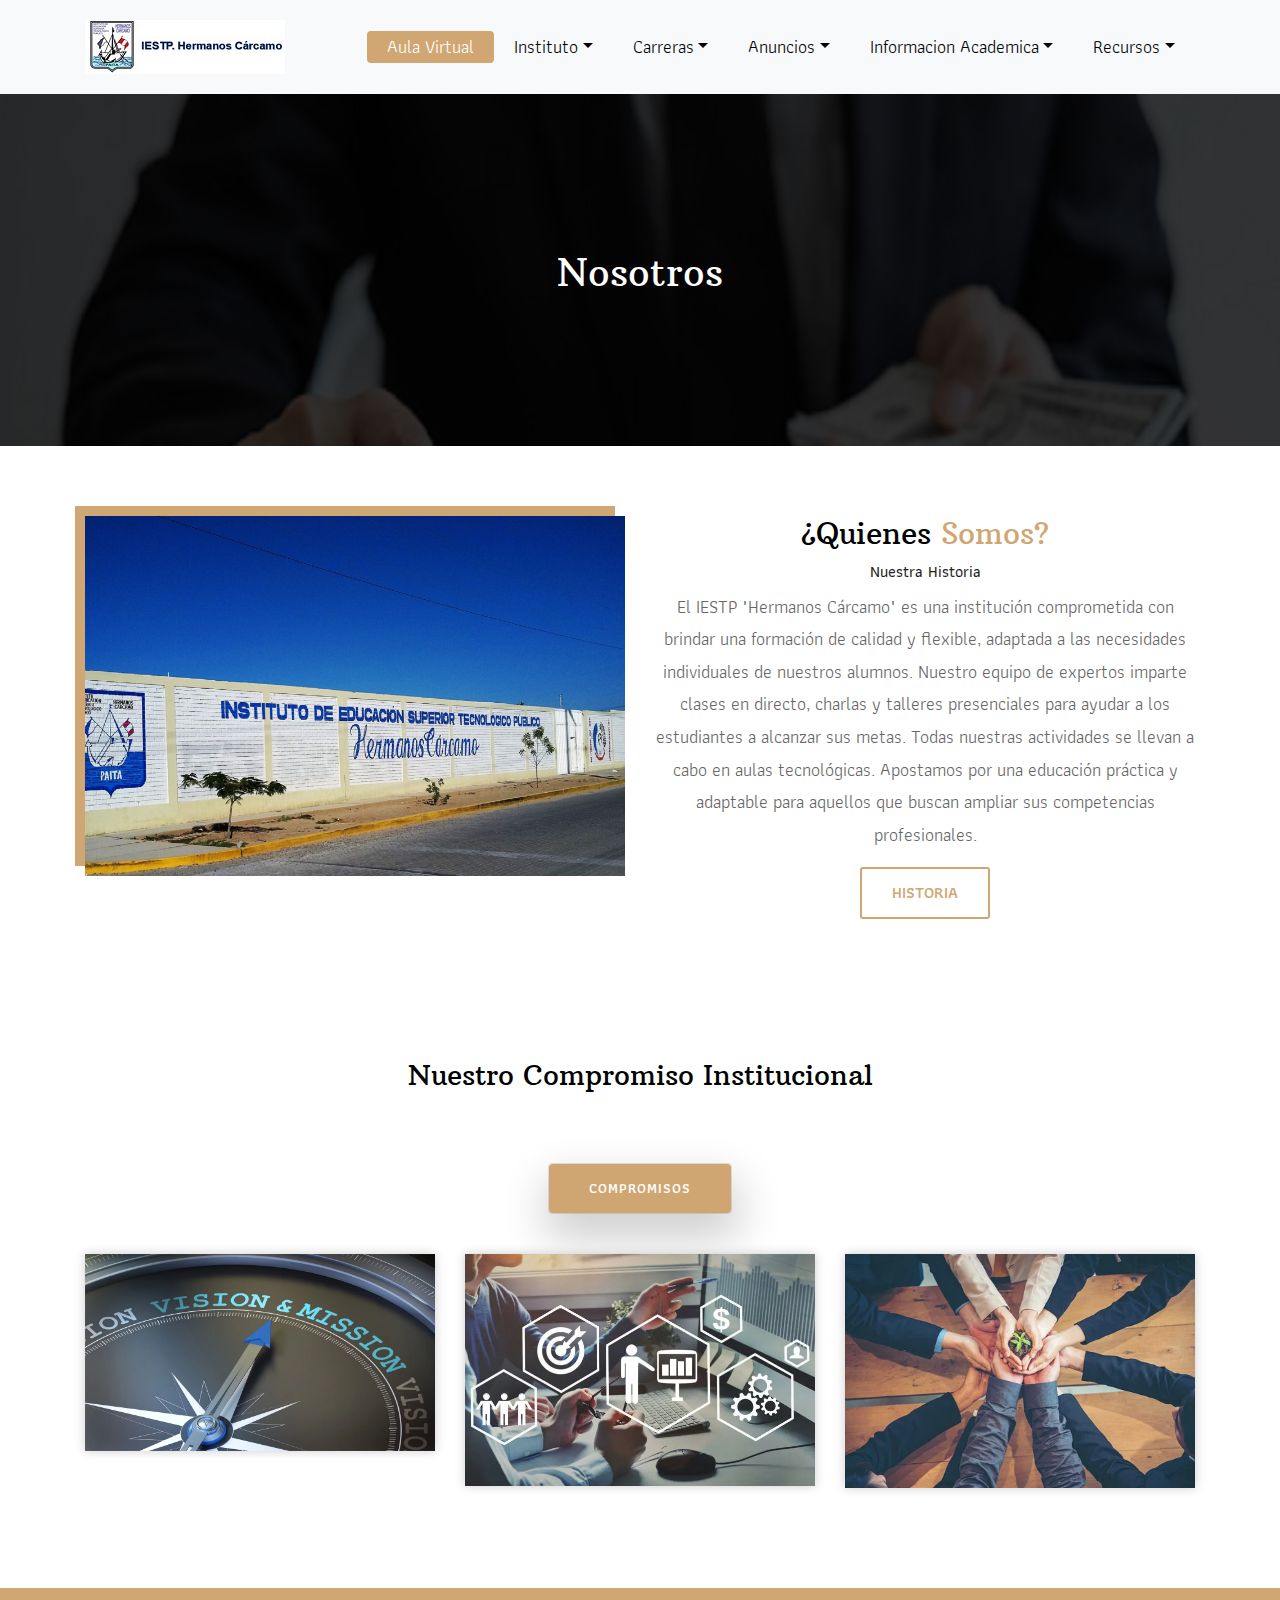
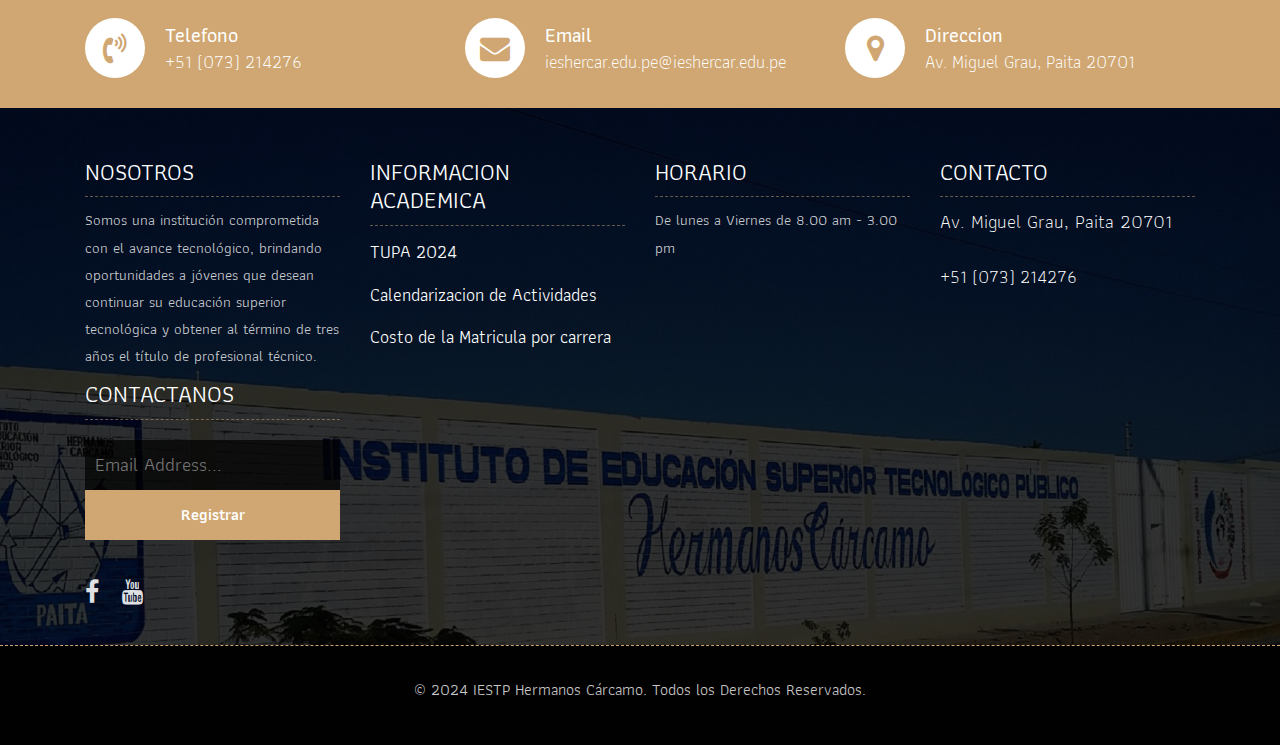
<file: quienessomos.html>
<!DOCTYPE html>
<html lang="en"><!-- Basic -->
<head>
	<meta charset="utf-8">
    <meta http-equiv="X-UA-Compatible" content="IE=edge">   
   
    <!-- Mobile Metas -->
    <meta name="viewport" content="width=device-width, initial-scale=1">
 
     <!-- Site Metas -->
    <title>IESTP "Hermanos Carcamo" | Formando Profesionales y Construyendo Oportunidades</title>  
    <meta name="keywords" content="">
    <meta name="description" content="">
    <meta name="author" content="">

    <!-- Site Icons -->
    <link rel="shortcut icon" href="images/Logo.ico" type="image/x-icon">
    <link rel="apple-touch-icon" href="images/apple-touch-icon.png">

    <!-- Bootstrap CSS -->
    <link rel="stylesheet" href="css/bootstrap.min.css">    
	<!-- Site CSS -->
    <link rel="stylesheet" href="css/style.css">    
    <!-- Responsive CSS -->
    <link rel="stylesheet" href="css/responsive.css">
    <!-- Custom CSS -->
    <link rel="stylesheet" href="css/custom.css">

    <!--[if lt IE 9]>
      <script src="https://oss.maxcdn.com/libs/html5shiv/3.7.0/html5shiv.js"></script>
      <script src="https://oss.maxcdn.com/libs/respond.js/1.4.2/respond.min.js"></script>
    <![endif]-->

</head>

<body>
	<!-- Start header -->
	<header class="top-navbar">
		<nav class="navbar navbar-expand-lg navbar-light bg-light">
			<div class="container">
				<a class="navbar-brand" href="index.html">
					<img src="images/logo.jpg" alt="" />
				</a>
				<button class="navbar-toggler" type="button" data-toggle="collapse" data-target="#navbars-rs-food" aria-controls="navbars-rs-food" aria-expanded="false" aria-label="Toggle navigation">
				  <span class="navbar-toggler-icon"></span>
				</button>
				<div class="collapse navbar-collapse" id="navbars-rs-food">
					<ul class="navbar-nav ml-auto">
						<li class="nav-item active"><a class="nav-link" href="https://ieshercar.edu.pe/moodle30/login/index.php">Aula Virtual</a></li>
						<li class="nav-item dropdown">
							<a class="nav-link dropdown-toggle" href="#" id="dropdown-a" data-toggle="dropdown">Instituto</a>
							<div class="dropdown-menu" aria-labelledby="dropdown-a">
								<a class="dropdown-item" href="quienessomos.html">Quienes Somos</a>
								<a class="dropdown-item" href="historia.html">Reseña Historica</a>
								<a class="dropdown-item" href="objetivos.html">Nuestros Objetivos</a>
							</div>
						</li>
						<li class="nav-item dropdown">
							<a class="nav-link dropdown-toggle" href="#" id="dropdown-a" data-toggle="dropdown">Carreras</a>
							<div class="dropdown-menu" aria-labelledby="dropdown-a">
								<a class="dropdown-item" href="admin.html">Administracion de Negocios Internacionales</a>
								<a class="dropdown-item" href="apsti.html">Arquitectura de Plataformas y servicios de Tecnologias de la Información</a>
								<a class="dropdown-item" href="conta.html">Contabilidad</a>
								<a class="dropdown-item" href="pesqueria.html">Tecnologia Pesquera</a>
							</div>
						</li>
						<li class="nav-item dropdown">
							<a class="nav-link dropdown-toggle" href="#" id="dropdown-a" data-toggle="dropdown">Anuncios</a>
							<div class="dropdown-menu" aria-labelledby="dropdown-a">
								<a class="dropdown-item" href="manuales.html">Manuales</a>
								<a class="dropdown-item" href="bienestar.html">Bienestar y Empleabilidad</a>
							    <a class="nav-link dropdown-toggle" href="#" id="dropdown-a" data-toggle="dropdown">Comunicados</a>
                                <div class="dropdown-menu" aria-labelledby="dropdown-a">
									<a class="dropdown-item" href="https://drive.google.com/file/d/1YlyLGKdeAuUe91BSCErnFAgVL5HPO5XX/view">Comunicado de EFSRT 2020</a>
									<a class="dropdown-item" href="https://ieshercar-my.sharepoint.com/personal/jhernandez_ieshercar_edu_pe/_layouts/15/onedrive.aspx?id=%2Fpersonal%2Fjhernandez%5Fieshercar%5Fedu%5Fpe%2FDocuments%2FINFORME%20VIRTUAL%20N%C2%B0%20004%20%2D2020%20%2D%20Proc%2EEval%20Resultado%20Curricular%5B5368%5D%2Epdf&parent=%2Fpersonal%2Fjhernandez%5Fieshercar%5Fedu%5Fpe%2FDocuments&ga=1">Informe Virtual N°005-2020</a>
									<a class="dropdown-item" href="https://drive.google.com/file/d/1YUylzjQxAPtExJySYvuGpmnUHHqzdYaA/view">Requisitos Tramite Certificado de Estudios</a>
									<a class="dropdown-item" href="https://drive.google.com/file/d/1EqG5DX1ANlIgddxy-hJpEIJJasDGtTLS/view">Requisitos Tramite Examen de Suficiencia Profesional o Trabajo de Aplicacion</a>
									<a class="dropdown-item" href="https://drive.google.com/file/d/1Fe8Q0Bm7AEKmhDnE6_ef_-VtNsmKpy0g/view">Requisitos Tramite Titulo Porfesional Tecnico</a>
									<a class="dropdown-item" href="https://drive.google.com/file/d/16nkIjWILHM6EWUfVxJ7EJjc3JT-t10Iz/view">ANI Matricula por Unidad Didactica o Global 2022-I</a>
									<a class="dropdown-item" href="https://drive.google.com/file/d/17nYVr8YG_V2cEFlDYQ-AoKjjdbIW9tga/view">APSTI Matricula por Unidad Didactica o Global 2022-I</a>
									<a class="dropdown-item" href="https://drive.google.com/file/d/1_s4jfpBg5gEdlfEdI99JGiDoLSHrqGMk/view">CONTA Matricula por Unidad Didactica o Global 2022-I</a>
									<a class="dropdown-item" href="https://drive.google.com/file/d/1KbGXKIL-Uq81Miv6b1uYxtuHno8bR8uG/view">TE.PE. Matricula por Unidad Didactica o Global 2022-I</a>
									<a class="dropdown-item" href="https://drive.google.com/file/d/1eEjvaX61PrajTnIELIFcPKhwlNHN1Wih/view">Resolucion Directoral 035 Comite Evaluac Puestos 2021</a>
									<a class="dropdown-item" href="https://ieshercar-my.sharepoint.com/personal/apsti_ieshercar_edu_pe/_layouts/15/onedrive.aspx?id=%2Fpersonal%2Fapsti%5Fieshercar%5Fedu%5Fpe%2FDocuments%2FRD%20N%C2%B0%20052%20%2D%2012%2E07%2D%202021%20CALENDARIZACI%C3%93N%20PERIODO%20DE%20ESTUDIOS%202021%2DII%5B3324%5D%2Epdf&parent=%2Fpersonal%2Fapsti%5Fieshercar%5Fedu%5Fpe%2FDocuments&ga=1">Resolucion Directorial 052-2021 Calendarizacion 2021-2</a>
									<a class="dropdown-item" href="https://ieshercar-my.sharepoint.com/personal/jhernandez_ieshercar_edu_pe/_layouts/15/onedrive.aspx?id=%2Fpersonal%2Fjhernandez%5Fieshercar%5Fedu%5Fpe%2FDocuments%2FDIRECTIVA%20003%202021%20Final%20para%20web%20SEGUNDO%20PERIODO%20DE%20ESTUDIOS%202021%2Epdf&parent=%2Fpersonal%2Fjhernandez%5Fieshercar%5Fedu%5Fpe%2FDocuments&ga=1">Directiva No. 003-2021</a>
									<a class="dropdown-item" href="https://drive.google.com/file/d/1iJXSWxquLTjEy3RZSwcFKlUvlJTPfGXd/view">REGLAMENTO DEL COMITE DE DEFENSA DEL ESTUDIANTE (CODE 2021)</a>
									<a class="dropdown-item" href="https://forms.office.com/pages/responsepage.aspx?id=seq9fFuPyEWiQ7FHvRu4h91r76l7opJMnXYgDyY8KbxUNlRSMjlMMkNBRExUNElLQ1NSMzBRUUcxUS4u">FORMULA DE QUEJA O DENUNCIA</a>
								</div>
							</div>
						</li>
						<li class="nav-item dropdown">
							<a class="nav-link dropdown-toggle" href="#" id="dropdown-a" data-toggle="dropdown">Informacion Academica</a>
							<div class="dropdown-menu" aria-labelledby="dropdown-a">
								<a class="dropdown-item" href="https://drive.google.com/file/d/1-N930HEyX8MYCedlopSWNblGPeqJC0mV/view">Calendarizacion de Actividades 2024</a>
							</div>
						</li>
						<li class="nav-item dropdown">
							<a class="nav-link dropdown-toggle" href="#" id="dropdown-a" data-toggle="dropdown">Recursos</a>
							<div class="dropdown-menu" aria-labelledby="dropdown-a">
								<a class="dropdown-item" href="blog.html">Mesa de Partes Virtual</a>
								<a class="dropdown-item" href="https://iestphercar.bibliotecalatina.com/login">Biblioteca Virtual</a>
								<a class="dropdown-item" href="contact.html">Contacto</a>
							</div>
						</li>
					</ul>
				</div>
			</div>
		</nav>
	</header>
	<!-- End header -->
	
	<!-- Start header -->
	<div class="all-page-title page-breadcrumb">
		<div class="container text-center">
			<div class="row">
				<div class="col-lg-12">
					<h1>Nosotros</h1>
				</div>
			</div>
		</div>
	</div>
	<!-- End header -->
	
	<!-- Start About -->
	<div class="about-section-box">
		<div class="container">
			<div class="row">
				<div class="col-lg-6 col-md-6">
					<img src="images/ieshercar.jpg" alt="" class="img-fluid">
				</div>
				<div class="col-lg-6 col-md-6 text-center">
					<div class="inner-column">
						<h1>¿Quienes <span>Somos?</span></h1>
						<h4>Nuestra Historia</h4>
						<p>El IESTP "Hermanos Cárcamo" es una institución comprometida con brindar una formación de calidad y flexible, adaptada a las necesidades individuales de nuestros alumnos. Nuestro equipo de expertos imparte clases en directo, charlas y talleres presenciales para ayudar a los estudiantes a alcanzar sus metas. Todas nuestras actividades se llevan a cabo en aulas tecnológicas. Apostamos por una educación práctica y adaptable para aquellos que buscan ampliar sus competencias profesionales.</p>
						<a class="btn btn-lg btn-circle btn-outline-new-white" href="historia.html">Historia</a>
					</div>
				</div>
				<!-- <div class="col-md-12">
					<div class="inner-pt">
						<p>Sed tincidunt, neque at egestas imperdiet, nulla sapien blandit nunc, sit amet pulvinar orci nibh ut massa. Proin nec lectus sed nunc placerat semper. Duis hendrerit elit nec sapien porttitor, ut pretium ipsum feugiat. Aenean volutpat porta nisi in gravida. Curabitur pulvinar ligula sed facilisis bibendum. Nullam vitae nulla elit. </p>
						<p>Integer purus velit, eleifend eu magna volutpat, porttitor blandit lectus. Aenean risus odio, efficitur quis erat eget, mattis tristique arcu. Fusce in ante enim. Integer consectetur elit nec laoreet rutrum. Mauris porta turpis nec tellus accumsan pellentesque. Morbi non quam tempus, convallis urna in, cursus mauris. </p>
					</div>
				</div> -->
			</div>
		</div>
	</div>
	<!-- End About -->
	
	<!-- Start Menu -->
	<div class="menu-box">
		<div class="container">
			<div class="row">
				<div class="col-lg-12">
					<div class="heading-title text-center">
						<h2>Nuestro Compromiso Institucional</h2>
					</div>
				</div>
			</div>
			<div class="row">
				<div class="col-lg-12">
					<div class="special-menu text-center">
						<div class="button-group filter-button-group">
							<button class="active" data-filter="*">Compromisos</button>
						</div>
					</div>
				</div>
			</div>
				
			<div class="row special-list">
				<div class="col-lg-4 col-md-6 special-grid drinks">
					<div class="gallery-single fix">
						<img src="images/MISION-DE-LA-EMPRESA-Y-VISION-DE-LA-EMPRESA.webp" class="img-fluid" alt="Image">
						<div class="why-text">
							<h4>Mision</h4>
							<p>Formar profesionales competitivos, íntegros, con sentido crítico y que respondan al contexto nacional e internacional.</p>
						</div>
					</div>
				</div>
				
				<div class="col-lg-4 col-md-6 special-grid drinks">
					<div class="gallery-single fix">
						<img src="images/Proceso.webp" class="img-fluid" alt="Image">
						<div class="why-text">
							<h4>Vision</h4>
							<p>Ser líderes en la formación tecnológica integral, que responde a los desafíos de la sociedad.</p>
						</div>
					</div>
				</div>
				
				<div class="col-lg-4 col-md-6 special-grid drinks">
					<div class="gallery-single fix">
						<img src="images/valoresdeunaempresa.webp" class="img-fluid" alt="Image">
						<div class="why-text">
							<h4>Valores</h4>
							<p>- Lealtad - Compromiso - Honestidad
                               - Solidaridad - Orden - Ética
                               - Integridad - Justicia</p>
						</div>
					</div>
				</div>
			</div>
		</div>
	</div>
	<!-- End Menu -->
	
	<!-- Start Contact info -->
	<div class="contact-imfo-box">
		<div class="container">
			<div class="row">
				<div class="col-md-4">
					<i class="fa fa-volume-control-phone"></i>
					<div class="overflow-hidden">
						<h4>Telefono</h4>
						<p class="lead">
							+51 (073) 214276
						</p>
					</div>
				</div>
				<div class="col-md-4">
					<i class="fa fa-envelope"></i>
					<div class="overflow-hidden">
						<h4>Email</h4>
						<p class="lead">
							ieshercar.edu.pe@ieshercar.edu.pe
						</p>
					</div>
				</div>
				<div class="col-md-4">
					<i class="fa fa-map-marker"></i>
					<div class="overflow-hidden">
						<h4>Direccion</h4>
						<p class="lead">
							Av. Miguel Grau, Paita 20701
						</p>
					</div>
				</div>
			</div>
		</div>
	</div>
	<!-- End Contact info -->
	
	<!-- Start Footer -->
	<footer class="footer-area bg-f">
		<div class="container">
			<div class="row">
				<div class="col-lg-3 col-md-6">
					<h3>Nosotros</h3>
					<p>Somos una institución comprometida con el avance tecnológico, brindando oportunidades a jóvenes que desean continuar su educación superior tecnológica y obtener al término de tres años el título de profesional técnico.</p>
				</div>
				<div class="col-lg-3 col-md-6">
					<h3>Informacion Academica</h3>
					<p><a href="https://drive.google.com/file/d/19MFm-z08t6mjA8v7qa-z5m8kmix8kDxp/view">TUPA 2024</a></p>
					<p><a href="https://drive.google.com/file/d/1-N930HEyX8MYCedlopSWNblGPeqJC0mV/view">Calendarizacion de Actividades</a></p>
					<p><a href="https://drive.google.com/file/d/1OQLdV2bb786aFSX7wbB2uC2477Sc9AO8/view">Costo de la Matricula por carrera</a></p>

				</div>
				<div class="col-lg-3 col-md-6">
					<h3>Horario</h3>
					<p><span class="text-color">De lunes a Viernes de 8.00 am - 3.00 pm </p>
				</div>
				<div class="col-lg-3 col-md-6">
					<h3>Contacto</h3>
					<p class="lead">Av. Miguel Grau, Paita 20701</p>
					<p class="lead"><a href="#">+51 (073) 214276</a></p>
				</div>
				<div class="col-lg-3 col-md-6">
					<h3>Contactanos</h3>
					<div class="subscribe_form">
						<form class="subscribe_form">
							<input name="EMAIL" id="subs-email" class="form_input" placeholder="Email Address..." type="email">
							<button type="submit" class="submit">Registrar</button>
							<div class="clearfix"></div>
						</form>
					</div>
					<ul class="list-inline f-social">
						<li class="list-inline-item"><a href="https://www.facebook.com/instituto.hermanoscarcamo"><i class="fa fa-facebook" aria-hidden="true"></i></a></li>
						<li class="list-inline-item"><a href="https://www.youtube.com/@ieshercar"><i class="fa fa-youtube" aria-hidden="true"></i></a></li>
					</ul>
				</div>
			</div>
		</div>
		
		<div class="copyright">
			<div class="container">
				<div class="row">
					<div class="col-lg-12">
						<p class="company-name">© 2024 IESTP Hermanos Cárcamo. Todos los Derechos Reservados.</p>
					</div>
				</div>
			</div>
		</div>
		
	</footer>
	<!-- End Footer -->
	
	<a href="#" id="back-to-top" title="Back to top" style="display: none;">&uarr;</a>

	<!-- ALL JS FILES -->
	<script src="js/jquery-3.2.1.min.js"></script>
	<script src="js/popper.min.js"></script>
	<script src="js/bootstrap.min.js"></script>
    <!-- ALL PLUGINS -->
	<script src="js/jquery.superslides.min.js"></script>
	<script src="js/images-loded.min.js"></script>
	<script src="js/isotope.min.js"></script>
	<script src="js/baguetteBox.min.js"></script>
	<script src="js/form-validator.min.js"></script>
    <script src="js/contact-form-script.js"></script>
    <script src="js/custom.js"></script>
</body>
</html>
</file>
<file: css/style.css>
/*------------------------------------------------------------------
    IMPORT FONTS
-------------------------------------------------------------------*/

@import url('https://fonts.googleapis.com/css?family=Arbutus+Slab');
@import url('https://fonts.googleapis.com/css?family=Athiti:400,500,600');

/*------------------------------------------------------------------
    IMPORT FILES
-------------------------------------------------------------------*/

@import url(animate.css);
@import url(font-awesome.min.css);
@import url(superslides.css);
@import url(baguetteBox.min.css);

/*------------------------------------------------------------------
    SKELETON
-------------------------------------------------------------------*/

body {
    color: #666666;
    font-size: 15px;
    font-family: 'Athiti', sans-serif;
    line-height: 1.80857;
}


a {
    color: #1f1f1f;
    text-decoration: none !important;
    outline: none !important;
    -webkit-transition: all .3s ease-in-out;
    -moz-transition: all .3s ease-in-out;
    -ms-transition: all .3s ease-in-out;
    -o-transition: all .3s ease-in-out;
    transition: all .3s ease-in-out;
}

h1,
h2,
h3,
h4,
h5,
h6 {
    letter-spacing: 0;
    font-weight: normal;
    position: relative;
    padding: 0 0 10px 0;
    font-weight: normal;
    line-height: 120% !important;
    color: #1f1f1f;
    margin: 0
}

h1 {
    font-size: 24px
}

h2 {
    font-size: 22px
}

h3 {
    font-size: 18px
}

h4 {
    font-size: 16px
}

h5 {
    font-size: 14px
}

h6 {
    font-size: 13px
}

h1 a,
h2 a,
h3 a,
h4 a,
h5 a,
h6 a {
    color: #212121;
    text-decoration: none!important;
    opacity: 1
}

h1 a:hover,
h2 a:hover,
h3 a:hover,
h4 a:hover,
h5 a:hover,
h6 a:hover {
    opacity: .8
}

a {
    color: #1f1f1f;
    text-decoration: none;
    outline: none;
}

a,
.btn {
    text-decoration: none !important;
    outline: none !important;
    -webkit-transition: all .3s ease-in-out;
    -moz-transition: all .3s ease-in-out;
    -ms-transition: all .3s ease-in-out;
    -o-transition: all .3s ease-in-out;
    transition: all .3s ease-in-out;
}

.btn-custom {
    margin-top: 20px;
    background-color: transparent !important;
    border: 2px solid #ddd;
    padding: 12px 40px;
    font-size: 16px;
}

.lead {
    font-size: 18px;
    line-height: 30px;
    color: #767676;
    margin: 0;
    padding: 0;
}

blockquote {
    margin: 20px 0 20px;
    padding: 30px;
}

ul, li, ol{
	list-style: none;
	margin: 0px;
	padding: 0px;
}
button:focus{
	outline: none;
}

.form-control::-moz-placeholder {
    color: #2a2a2a;
    opacity: 1;
}

/*------------------------------------------------------------------
    LOADER 
-------------------------------------------------------------------*/


/*------------------------------------------------------------------
    HEADER
-------------------------------------------------------------------*/
.top-navbar{
	position: relative;
	z-index: 10;
}

.top-navbar .navbar{
	padding: 15px 0px;
	position: fixed;
	width: 100%;
	transition: height .3s ease-out, background .3s ease-out, box-shadow .3s ease-out;
	-webkit-transform: translate3d(0, 0, 0);
	transform: translate3d(0, 0, 0);
	z-index: 100;
}

.top-navbar .navbar-light .navbar-nav .nav-link{
	color: #010101;
	font-size: 18px;
	padding: 0px 20px;
	border-radius: 4px;
}

.top-navbar .navbar-light .navbar-nav .nav-item .nav-link:hover{
	background: #d0a772;
	color: #ffffff;
}
.top-navbar .navbar-light .navbar-nav .nav-item.active .nav-link{
	background: #d0a772;
	color: #ffffff;
	border-radius: 4px;
}

.navbar-expand-lg .navbar-nav .dropdown-menu{
	border: none;
	 box-shadow: 2px 5px 6px rgba(0,0,0,0.5);
}

.navbar-expand-lg .navbar-nav .dropdown-menu a.dropdown-item:hover{
	background: #d0a772;
	color: #ffffff;
}
.navbar-light .navbar-toggler:hover{
	background: #cfa671;
}

/*------------------------------------------------------------------
    Slider
-------------------------------------------------------------------*/

.cover-slides{
	height: 100vh;
}
.slides-navigation a {
	background: #cfa671;
    position: absolute;
    height: 70px;
    width: 70px;
    top: 50%;
    font-size: 20px;
    display: block;
    color: #fff;
	line-height: 80px;
	text-align: center;
    transition: all .3s ease-in-out;
}
.slides-navigation a i{
	font-size: 40px;
}
.slides-navigation a:hover {
	background: #010101;
}
.cover-slides .container{
	height: 100%;
	position: relative;
	z-index: 2;
}
.cover-slides .container > .row {
	-webkit-box-align: center;
	-ms-flex-align: center;
	align-items: center;
}
.cover-slides .container > .row {
    height: 100%;
}

.btn{
	text-transform: uppercase;
	padding: 19px 36px;
}
.btn{
	display: inline-block;
	font-weight: 600;
	text-align: center;
	white-space: nowrap;
	vertical-align: middle;
	-webkit-user-select: none;
	-moz-user-select: none;
	-ms-user-select: none;
	user-select: none;
	border: 2px solid transparent;
	padding: 12px 30px;
	font-size: 16px;
	line-height: 1.5;
	border-radius: .1875rem;
	transition: color .15s ease-in-out, background-color .15s ease-in-out, border-color .15s ease-in-out, box-shadow .15s ease-in-out;
}
.btn-outline-new-white {
    color: #fff;
    background-color: transparent;
    background-image: none;
    border-color: #cfa671;
}
.btn-outline-new-white:hover {
    color: #ffffff;
    background-color: #cfa671;
    border-color: #cfa671;
}

.overlay-background {
    background: #333;
    position: absolute;
    height: 100%;
    width: 100%;
    left: 0;
    top: 0;
	opacity: 0.5;
}

.cover-slides h1{
	font-family: 'Arbutus Slab', serif;
	font-weight: 500;
	font-size: 64px;
	color: #fff;
}
.cover-slides p{
	font-size: 18px;
	color: #fff;
}
.slides-pagination a{
	border: 2px solid #ffffff;
}
.slides-pagination a.current{
	background: #cfa671;
	border: 2px solid #cfa671;
}

/*------------------------------------------------------------------
    About
-------------------------------------------------------------------*/

.about-section-box{
	padding: 70px 0px;
}
.about-section-box .img-fluid{
	box-shadow: -10px -10px 0px #d0a772;
}
.inner-column{}
.inner-column h1{
	font-family: 'Arbutus Slab', serif;
	font-size: 30px;
	color: #010101;
}
.inner-column h1 span{
	color: #d0a772;
}
.inner-column h4{
	font-size: 16px;
	font-weight: 500;
}
.inner-column p{
	font-size: 18px;
}
.inner-column .btn-outline-new-white{
	color: #d0a772;
}
.inner-column .btn-outline-new-white:hover{
	color: #ffffff;
}

/*------------------------------------------------------------------
    QT
-------------------------------------------------------------------*/


.qt-background{
	background: url(../images/img.jpg) no-repeat;
	background-size: cover;
	padding: 100px 0;
	background-attachment: fixed;
	background-position: center center;
	position: relative;
}
.qt-background p {
    font-size: 35px;
    font-weight: 300;
    line-height: 44px;
    color: #fff;
	font-family: 'Arbutus Slab', serif;
	margin-bottom: 20px;
}

.qt-background span {
    color: #fff;
    font-size: 20px;  
	font-weight: 500;	
}

/*------------------------------------------------------------------
    Menu
-------------------------------------------------------------------*/

.menu-box{
	padding: 70px 0px;
}

.heading-title{
	margin-bottom: 50px;
}
.heading-title h2{
	color: #010101;
	font-size: 28px;
	font-family: 'Arbutus Slab', serif;
}
.heading-title p{
	font-size: 18px;
	font-weight: 200;
	margin: 0px;
}

.filter-button-group {
    border: 1px solid #e4e4e4;
    border-radius: 4px;
    margin: 10px 15px;
    display: inline-block;
}

.filter-button-group button {
    color: #333;
    letter-spacing: 1px;
    text-transform: uppercase;
    font-weight: 600;
    font-size: 14px;
    cursor: pointer;
    background: #fff;
    padding: 12px 40px;
    border: none;
    border-radius: 4px;
}

.filter-button-group button.active {
    background: #cfa671;
    color: #fff;
    box-shadow: 2px 20px 45px 5px rgba(0,0,0,.2);
}

.gallery-single{
	margin: 30px 0px;
}

.gallery-single {
    position: relative;
    overflow: hidden;
    -webkit-box-shadow: 0 0 10px #ccc;
    box-shadow: 0 0 10px #ccc;
}

.why-text {
    position: absolute;
    left: 0;
    bottom: -100%;
    right: 0;
    height: 100%;
    background: rgba(207, 166, 113, 0.9);
    padding: 12px 12px;
    -webkit-transition: all .3s ease;
    transition: all .3s ease;
}
.why-text h4{
	color: #ffffff;
	font-size: 24px;
	font-weight: 500;
	font-family: 'Arbutus Slab', serif;
}
.why-text p{
	color: #ffffff;
	font-size: 18px;
	border-bottom: 1px dashed #010101;
	margin: 0px;
	padding-bottom: 15px;
	margin-top: 15px;
	margin-bottom: 15px;
}
.why-text h5{
	font-size: 28px;
	font-weight: 600;
	color: #ffffff;
}

.gallery-single:hover .why-text{
	bottom: 0px;
}


/*------------------------------------------------------------------
    Gallery
-------------------------------------------------------------------*/

.gallery-box{
	padding: 70px 0px;
}
.tz-gallery{
	margin-top: 30px;
}
.tz-gallery .lightbox img {
    width: 100%;
    margin-bottom: 30px;
    transition: 0.2s ease-in-out;
    box-shadow: 0 2px 3px rgba(0,0,0,0.2);
}
.tz-gallery .lightbox img:hover {
    transform: scale(1.05);
    box-shadow: 0 8px 15px rgba(0,0,0,0.3);
}

/*------------------------------------------------------------------
    Customer Reviews
-------------------------------------------------------------------*/

.customer-reviews-box{
	padding: 70px 0px;
}

.carousel-inner .carousel-item .img-box{
	width: 135px;
	height: 135px;
}
.carousel-control-prev{
	left: -100px;
}
.carousel-control-next{
	right: -100px;
}
.carousel-indicators{
	top: 320px;
}

.text-warning{
	color: #d0a772 !important;
	font-size: 24px;
}

@media (min-width: 320px) and (max-width: 640px) {
	.carousel-inner .carousel-item p{
		font-size: 14px;
	}
	.carousel-control-prev{
		left: -5px;
	}
	.carousel-control-next{
		right: -5px;
	}
 	.carousel-indicators{
		top: 400px;
	}
}

#reviews .carousel-control-prev{
	background: #d0a772;
	color: #ffffff;
	display: block;
	position: absolute;
	width: 8%;
	height: 50px;
	top: 50%;
	font-size: 28px;
	opacity: 1;
}
#reviews .carousel-control-prev:hover{
	background: #010101;
	color: #ffffff;
}

#reviews .carousel-control-next{
	background: #d0a772;
	color: #ffffff;
	display: block;
	position: absolute;
	width: 8%;
	height: 50px;
	top: 50%;
	font-size: 28px;
	opacity: 1;
}
#reviews .carousel-control-next:hover{
	background: #010101;
	color: #ffffff;
}


/*------------------------------------------------------------------
    Contact info
-------------------------------------------------------------------*/

.contact-imfo-box{
	background: #d0a772;
	padding: 30px 0;
}

.overflow-hidden {
    overflow: hidden;
}

.contact-imfo-box i{
	display: block;
	float: left;
	width: 60px;
	height: 60px;
	line-height: 60px;
	text-align: center;
	background: #fff;
	color: #d0a772;
	font-size: 30px;
	-webkit-border-radius: 50%;
	-moz-border-radius: 50%;
	-ms-border-radius: 50%;
	border-radius: 50%;
	margin-right: 20px;
}
.contact-imfo-box h4 {
    margin: 0px;
    margin-top: 5px;
	color: #ffffff;
	font-size: 20px;
	padding: 0px;
	font-weight: 500;
	line-height: 24px;
}
.contact-imfo-box p {
    margin: 0px;
	color: #ffffff;
	font-weight: 300;
}

/*------------------------------------------------------------------
    Footer
-------------------------------------------------------------------*/

.footer-area{
	padding-top: 50px;
	padding-bottom: 0px;
}
.bg-f{
	background-image: url("../images/ieshercar.jpg");
	background-attachment: scroll;
	background-clip: initial;
	background-color: rgba(0, 0, 0, 0);
	background-origin: initial;
	background-position: center center;
	background-repeat: no-repeat;
	background-size: cover;
	position: relative;
}
.bg-f::before {
    background: #010101;
    content: "";
    height: 100%;
    left: 0;
    position: absolute;
    top: 0;
    width: 100%;
    z-index: 1;
	opacity: 0.8;
}

.footer-area .container{
	position: relative;
	z-index: 1;
}
.footer-area h3{
	color: #ffffff;
	text-transform: uppercase;
	font-size: 24px;
	border-bottom: 1px dashed rgba(207, 166, 113, 0.5);
	margin-bottom: 10px;
}
.footer-area p{
	font-size: 15px;
	color: rgba(255, 255, 255, 0.8);
	margin: 0;
	padding-bottom: 10px;
}

.footer-area p.lead{
	font-size: 19px;
	color: #ffffff;
	margin-bottom: 15px;
}
.footer-area p.lead a{
	color: #ffffff;
	margin-bottom: 15px;
}
.footer-area p.lead a:hover{
	color: #d0a772;
}
.footer-area p a{
	font-size: 18px;
	color: #ffffff;
}
.footer-area p a:hover{
	color: #d0a772;
}

.subscribe_form {
    display: block;
    text-align: center;
    padding: 5px 0;
}

.subscribe_form .form_input {
    display: block;
    background-color: rgba(0,0,0,0.7);
    color: #fff;
    border: none;
    font-size: 19px;
    line-height: 50px;
    padding: 0 10px;
    float: left;
    width: 100%;
    transition: all 0.5s ease-in-out;
}

.subscribe_form .submit {
    background-color: #d0a772;
    color: #fff;
    font-size: 16px;
    font-weight: 600;
    line-height: 50px;
    display: inline-block;
    padding: 0 10px;
    float: left;
    width: 100%;
	border: none;
	cursor: pointer;
    transition: all 0.5s ease-in-out;
}
.subscribe_form .submit:hover{
	background: #010101;
}

.f-social {
    padding-bottom: 10px;
    margin: 0px;
    margin-top: 20px;
}
.f-social li a {
    font-size: 25px;
    color: rgba(255, 255, 255, 0.9);
	margin-right: 10px;
}

.copyright{
	margin-top: 20px;
	position: relative;
	display: block;
	background-color: #010101;
	border-top: 1px dashed rgba(207, 166, 113);
	padding: 30px 0;
	z-index: 1;
}

.copyright .company-name{
	font-size: 16px;
	text-align: center;
}
.copyright .company-name a{
	font-size: 16px;
}

/*------------------------------------------------------------------
    All Pages
-------------------------------------------------------------------*/

.page-breadcrumb {
    padding: 250px 0 150px;
    background: url(../images/Contabilidad.jpg) no-repeat;
    background-attachment: fixed;
    background-size: cover;
    background-position: 0 0;
    position: relative;
}
.all-page-title .container{
	position: relative;
	z-index: 2;
}
.all-page-title::before{
	background: #010101;
	content: "";
	height: 100%;
	left: 0;
	position: absolute;
	top: 0;
	width: 100%;
	z-index: 1;
	opacity: 0.8;	
}
.all-page-title h1{
	font-size: 38px;
	color: #ffffff;
	font-family: 'Arbutus Slab', serif;
	padding: 0px;
}

.inner-pt{
	margin-top: 30px;
}
.inner-pt p{
	font-size: 18px;
}

.stuff-box{
	padding: 70px 0px;
}

.our-team{
    border: 2px solid #d0a772;
    border-radius: 0px;
    text-align: center;
    margin: 10px;
    z-index: 1;
    position: relative;
}
.our-team:before,
.our-team:after{
    content: "";
    width: 100%;
    height: 104%;
    background: #d0a772;
    position: absolute;
    top: 50%;
    left: 0;
    z-index: -1;
    transform: translateY(-50%) scaleX(0.3);
    transition: all 0.3s ease 0s;
}
.our-team:after{
    width: 106%;
    left: 50%;
    transform: translate(-50%, -50%) scaleY(0.25);
}
.our-team:hover:before{ transform: translateY(-50%) scaleX(0.7); }
.our-team:hover:after{ transform: translate(-50%, -50%) scaleY(0.7); }
.our-team img{
    width: 100%;
    height: auto;
    border-radius: 0px;
    transition: all 0.3s ease 0s;
}
.our-team .team-content{
    width: 93%;
    padding: 25px 0 10px;
    background: #d0a772;
    position: absolute;
    bottom: 50px;
    left: 50%;
    opacity: 0;
    transform: translateX(-50%);
    transition: all 0.3s cubic-bezier(0.5, 0.2,0.1,0.9);
}
.our-team:hover .team-content{
    bottom: 10px;
    opacity: 1;
}
.our-team .title{
    font-size: 25px;
    font-weight: 600;
    color: #fff;
    letter-spacing: 1px;
    text-transform: capitalize;
    margin: 0;
}
.our-team .post{
    display: block;
    font-size: 16px;
    color: #fff;
    text-transform: uppercase;
    margin-bottom: 10px;
}
.our-team .social{
    padding: 0;
    margin: 0;
    list-style: none;
}
.our-team .social li{
    display: inline-block;
    margin: 0 5px;
}
.our-team .social li a{
    display: block;
    width: 35px;
    height: 35px;
    line-height: 35px;
    border-radius: 50%;
    background: #fff;
    font-size: 20px;
    color: #d0a772;
    transition: all 0.3s ease 0s;
}
.our-team .social li a:hover{
    background: #ffffff;
    box-shadow: 0 0 0 5px rgba(255,255,255,0.3);
    color: #d0a772;
}
@media only screen and (max-width: 990px){
    .our-team{ margin-bottom: 30px; }
}


.reservation-box{
	padding: 70px 0px;
}

.reservation-box h3{
	padding: 0px 15px;
	margin-bottom: 20px;
	font-weight: 600;
}

.help-block ul li{
	color: red;
}

.form-control[readonly]{
	background-color: #ffffff;
}

.form-control{
	border-radius: 0px;
	min-height: 50px;
}
.form-control:focus{
	border: 1px solid #d0a772;
	box-shadow: none;
}

.form-group .picker__input.picker__input--active{
	border-color: #d0a772;
}

.submit-button{
	margin-top: 20px;
}
.btn.btn-common{
	color: #d0a772;
	background-color: transparent;
	background-image: none;
	border-color: #cfa671;
}
.btn.btn-common:hover{
	color: #ffffff;
	background-color: #cfa671;
	border-color: #cfa671;
}
.blog-box{
	padding: 70px 0px;
}
.blog-box-inner{
	position: relative;
	margin-bottom: 30px;
}

.blog-box-inner .blog-img-box{
	position: relative;
	display: block;
}

.blog-box-inner .blog-detail{
	position: absolute;
	top: 0;
	background: #fff;
	padding: 30px 25px;
	border: 1px solid #ddd;
	transition-duration: .5s;
	height: 100%;
}

.blog-detail h4 {
    font-size: 18px;
    font-weight: 500;
    color: #222222;
}

.blog-detail ul li {
    display: inline-block;
    padding: 0px 5px;
}
.blog-detail ul li span{
	color: #d0a772;
	cursor: pointer;
}
.blog-detail ul li span:hover{
	color: #010101;
}

.blog-detail ul li:first-child {
    padding-left: 0px;
}

.blog-detail p {
    padding: 10px 0px 0 0;
	margin: 0px;
}

.blog-detail a{
	color: #d0a772;
	margin-top: 20px;
}

.blog-box-inner .blog-detail:hover{
	background: rgba(255, 255, 255, .9);
}

.blog-inner-box {
    position: relative;
    margin: 0px 10px;
    margin-bottom: 30px;
}
.side-blog-img {
    box-shadow: -15px -15px 0px 0px rgba(0,0,0,0.4);
    -webkit-transition: all 1s ease 0.01s;
    transition: all 1s ease 0.01s;
    position: relative;
}

.date-blog-up {
    position: absolute;
    right: 0px;
    top: 0px;
    background: #cfa671;
    font-size: 18px;
    color: #ffffff;
    padding: 5px 15px 5px 5px;
}
.inner-blog-detail {
    background: #ffffff;
    position: relative;
    padding: 30px 20px;
}

.inner-blog-detail h3 {
    font-size: 20px;
    font-weight: 500;
    padding-bottom: 15px;
}
.inner-blog-detail ul li {
    display: inline-block;
    padding: 0px 5px;
    color: #222222;
}
.inner-blog-detail ul li span {
    color: #cfa671;
}
.inner-blog-detail p {
    padding: 10px 0px;
}
.details-page blockquote {
    border-left: 5px solid #cfa671;
}
.details-page blockquote {
    padding: 20px;
}
blockquote {
    margin: 20px 0 20px;
    padding: 30px;
}
.blog-inner-details-line {
    margin: 20px 0px;
    clear: both;
    float: left;
    width: 100%;
}
.line-left-social h5 {
    font-size: 18px;
    font-weight: 600;
    padding-bottom: 15px;
}
.line-left-social ul li {
    display: inline-block;
    margin-bottom: 5px;
}
.line-right-social ul li {
    display: inline-block;
}
.line-right-social ul li a {
    display: block;
    padding: 5px;
    background: #f5f5f5;
    border-radius: 6px;
    font-weight: 500;
    width: 35px;
    height: 35px;
    text-align: center;
    line-height: 25px;
    font-size: 15px;
}
.line-left-social ul li a {
    display: block;
    padding: 5px 10px;
    background: #f5f5f5;
    border-radius: 6px;
    font-weight: 400;
    font-size: 12px;
}
.line-left-social ul li a:hover {
    background: #cfa671;
    color: #ffffff;
}
.line-right-social ul li a:hover {
    background: #cfa671;
    color: #ffffff;
}
.line-right-social h5 {
    font-size: 18px;
    font-weight: 600;
    padding-bottom: 15px;
}
.blog-comment-box {
    clear: both;
    margin: 20px 0px;
    float: left;
    width: 100%;
}
.blog-comment-box h3 {
    font-size: 18px;
    font-weight: 600;
    padding-bottom: 20px;
}
.comment-item {
    margin-bottom: 30px;
}
.comment-item-left {
    float: left;
    width: 90px;
    height: 90px;
}
.comment-item-left img {
    width: 100%;
    border-radius: 6px;
}
.comment-item-right {
    padding-left: 110px;
}
.comment-item-right a {
    font-size: 16px;
    font-weight: 500;
}
.des-l {
    display: inline-block;
    width: 100%;
}
.des-l p {
    font-size: 13px;
}
.comment-item-right a {
    font-size: 16px;
    font-weight: 500;
}
.right-btn-re {
    float: right;
    font-style: italic;
    text-align: right;
    font-size: 16px;
    padding: 5px 10px;
    background: #f5f5f5;
    border-radius: 6px;
}
.right-btn-re:hover {
    background: #cfa671;
    color: #ffffff !important;
}
.comment-respond-box {
    clear: both;
}
.blog-comment-box .children {
    margin-left: 70px;
}
.comment-item {
    margin-bottom: 30px;
}
.comment-item-right i {
    padding-right: 10px;
}

.comment-form-respond input {
    min-height: 38px;
    border: 1px solid #010101;
    border-radius: 0px;
    padding: 10px;
}
.comment-form-respond textarea {
    border: 1px solid #010101;
    border-radius: 0px;
    padding: 10px;
    min-height: 110px;
}

.btn-submit{
	color: #d0a772;
	background-color: transparent;
	background-image: none;
	border-color: #cfa671;
}
.btn-submit:hover{
	color: #ffffff;
	background-color: #cfa671;
	border-color: #cfa671;
}

.right-side-blog h3 {
    font-weight: 600;
    font-size: 18px;
    padding-bottom: 20px;
}
.blog-search-form {
    position: relative;
    border-bottom: 1px solid #010101;
    padding-bottom: 30px;
    margin-bottom: 20px;
}
.blog-search-form input {
    width: 100%;
    min-height: 40px;
    border: 1px solid rgba(0,0,0,0.3);
    padding: 5px 40px 5px 10px;
    font-size: 15px;
    color: #222222;
}
.blog-search-form .search-btn {
    position: absolute;
    right: 0px;
    background: none;
    border: none;
    font-size: 20px;
    min-height: 40px;
    padding: 0px 15px;
}

.right-side-blog h3 {
    font-weight: 500;
    font-size: 18px;
    padding-bottom: 20px;
}
.blog-categories {
    padding-bottom: 30px;
    margin-bottom: 20px;
}
.blog-categories ul li {
    line-height: 14px;
    padding: 10px 0px;
    border-top: 1px solid #f5f5f5;
}
.blog-categories ul li a {
    display: inline-block;
    text-transform: capitalize;
    width: 100%;
}
.blog-categories ul li a:hover{
	color: #cfa671;
}
.recent-box-blog {
    margin-bottom: 20px;
	display: inline-block;
}
.recent-img {
    float: left;
    position: relative;
}
.recent-img::before {
    position: absolute;
    content: '';
    z-index: 2;
    top: 0;
    left: 0;
    width: 100%;
    height: 100%;
    background-color: #cfa671;
    opacity: 0.4;
    transform: scale(0);
    -webkit-transform: scale(0);
    -moz-transform: scale(0);
    -ms-transform: scale(0);
    -o-transform: scale(0);
    transition: all 0.5s ease;
    -webkit-transition: all 0.5s ease;
    -moz-transition: all 0.5s ease;
    -o-transition: all 0.5s ease;
}
.recent-box-blog:hover .recent-img::before {
    transform: scale(1);
    -webkit-transform: scale(1);
    -moz-transform: scale(1);
    -ms-transform: scale(1);
    -o-transform: scale(1);
}
.recent-info {
    display: table-cell;
    vertical-align: top;
    padding-left: 15px;
}
.recent-info ul li {
    display: inline-block;
    font-size: 11px;
    padding: 0px;
    color: #222222;
}
.recent-info h4 {
    font-size: 14px;
    padding: 0px;
    margin: 11px 0px;
    font-weight: 500;
}
.blog-tag-box ul li {
    display: inline-block;
    margin-bottom: 3px;
}
.blog-tag-box ul li a {
    padding: 5px 15px;
    display: block;
    background: #f5f5f5;
    color: #222222;
    border-radius: 6px;
}
.blog-tag-box ul li a:hover {
    color: #ffffff;
    background: #cfa671;
}


.contact-box{
	padding: 70px 0px;
}

.map-full {
    width: 100%;
    height: 500px;
    border-radius: 0px;
    margin: 0px auto;
}

#back-to-top {
    position: fixed;
    bottom: 40px;
    right: 40px;
    z-index: 9999;
    width: 32px;
    height: 32px;
    text-align: center;
    line-height: 30px;
    background: #d0a772;
    color: #ffffff;
    cursor: pointer;
    border: 0;
    border-radius: 2px;
    text-decoration: none;
    transition: opacity 0.2s ease-out;
	font-size: 30px;
}
</file>
<file: css/responsive.css>
/* only small desktops */
/* tablets */
/* only small tablets */
@media only screen and (min-width: 992px) and (max-width: 1180px) {
	.footer-area h3{
		font-size: 18px;
	}
}
@media (min-width: 768px) and (max-width: 991px) {
	.navbar-light .navbar-brand{
		margin-left: 15px;
	}
	.navbar-light .navbar-toggler{
		margin-right: 15px;
		border-radius: 0px;
	}
	.navbar-expand-lg .navbar-nav .dropdown-menu{
		box-shadow: none;
	}
	.carousel-control-prev{
		left: -60px;
	}
	.carousel-control-next{
		right: -60px;
	}
	.why-text h4{
		font-size: 18px;
	}
	.why-text p{
		margin: 0px;
	}
}

/* mobile or only mobile */
@media (max-width: 767px) {
	.navbar-light .navbar-brand{
		margin-left: 15px;
	}
	.navbar-light .navbar-toggler{
		margin-right: 15px;
		border-radius: 0px;
	}
	.navbar-expand-lg .navbar-nav .dropdown-menu{
		box-shadow: none;
	}
	.cover-slides h1{
		font-size: 22px;
	}
	.cover-slides p {
		font-size: 14px;
	}
	.slides-navigation a{
		height: 42px;
		width: 38px;
		line-height: 33px;
	}
	.inner-column{
		margin-top: 15px;
	}
	.inner-column h1{
		font-size: 22px;
	}
	.filter-button-group{
		margin: 10px 0px;
	}
	
	.contact-imfo-box .col-md-4{
		margin-bottom: 15px;
	}
	.carousel-control-prev{
		left: 0px;
	}
	.carousel-control-next{
		right: 0px;
	}
	.blog-box-inner .blog-detail{
		overflow: hidden;
	}
	.blog-sidebar{
		margin-top: 50px;
	}
	
}
@media only screen and (min-width: 280px) and (max-width: 599px) {
	
	.why-text p{
		margin-bottom: 0px;
		margin-top: 0px;
	}
}
</file>
<file: css/custom.css>
/** ADD YOUR AWESOME CODES HERE **/
</file>
